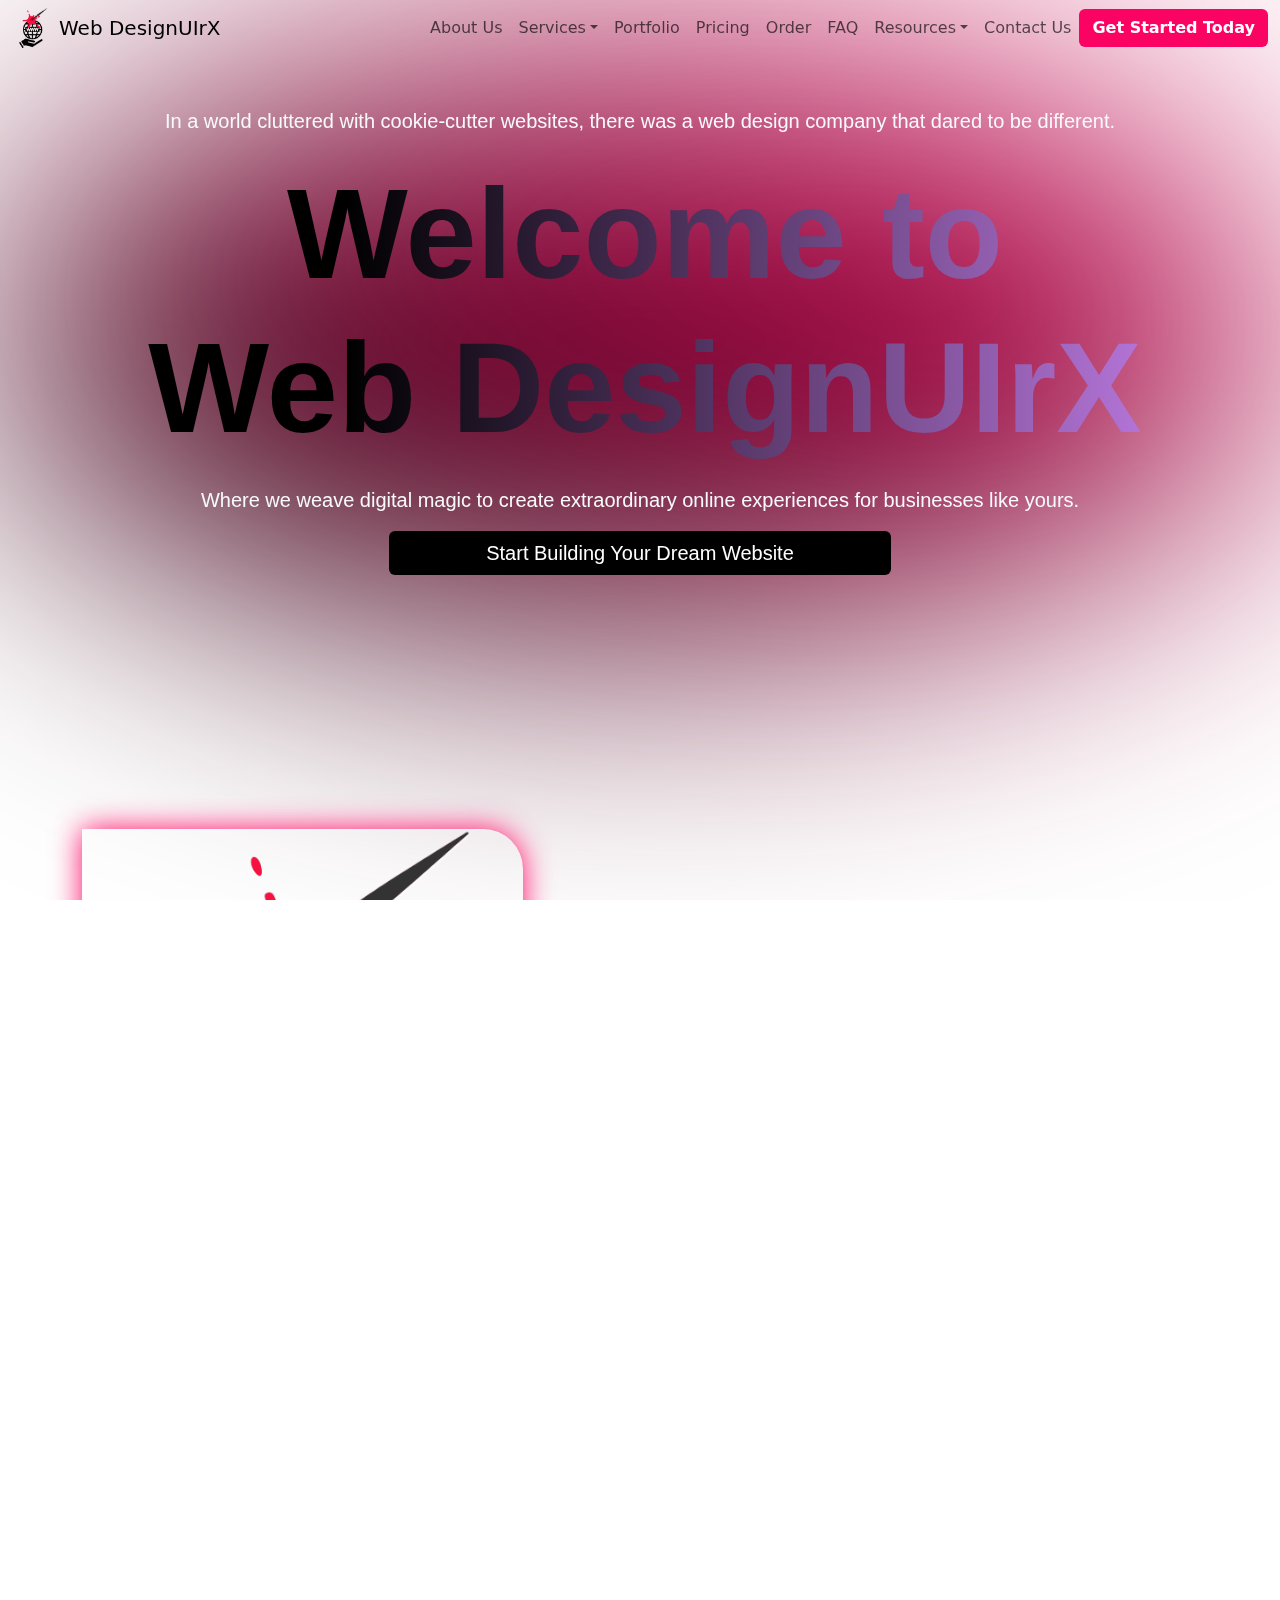
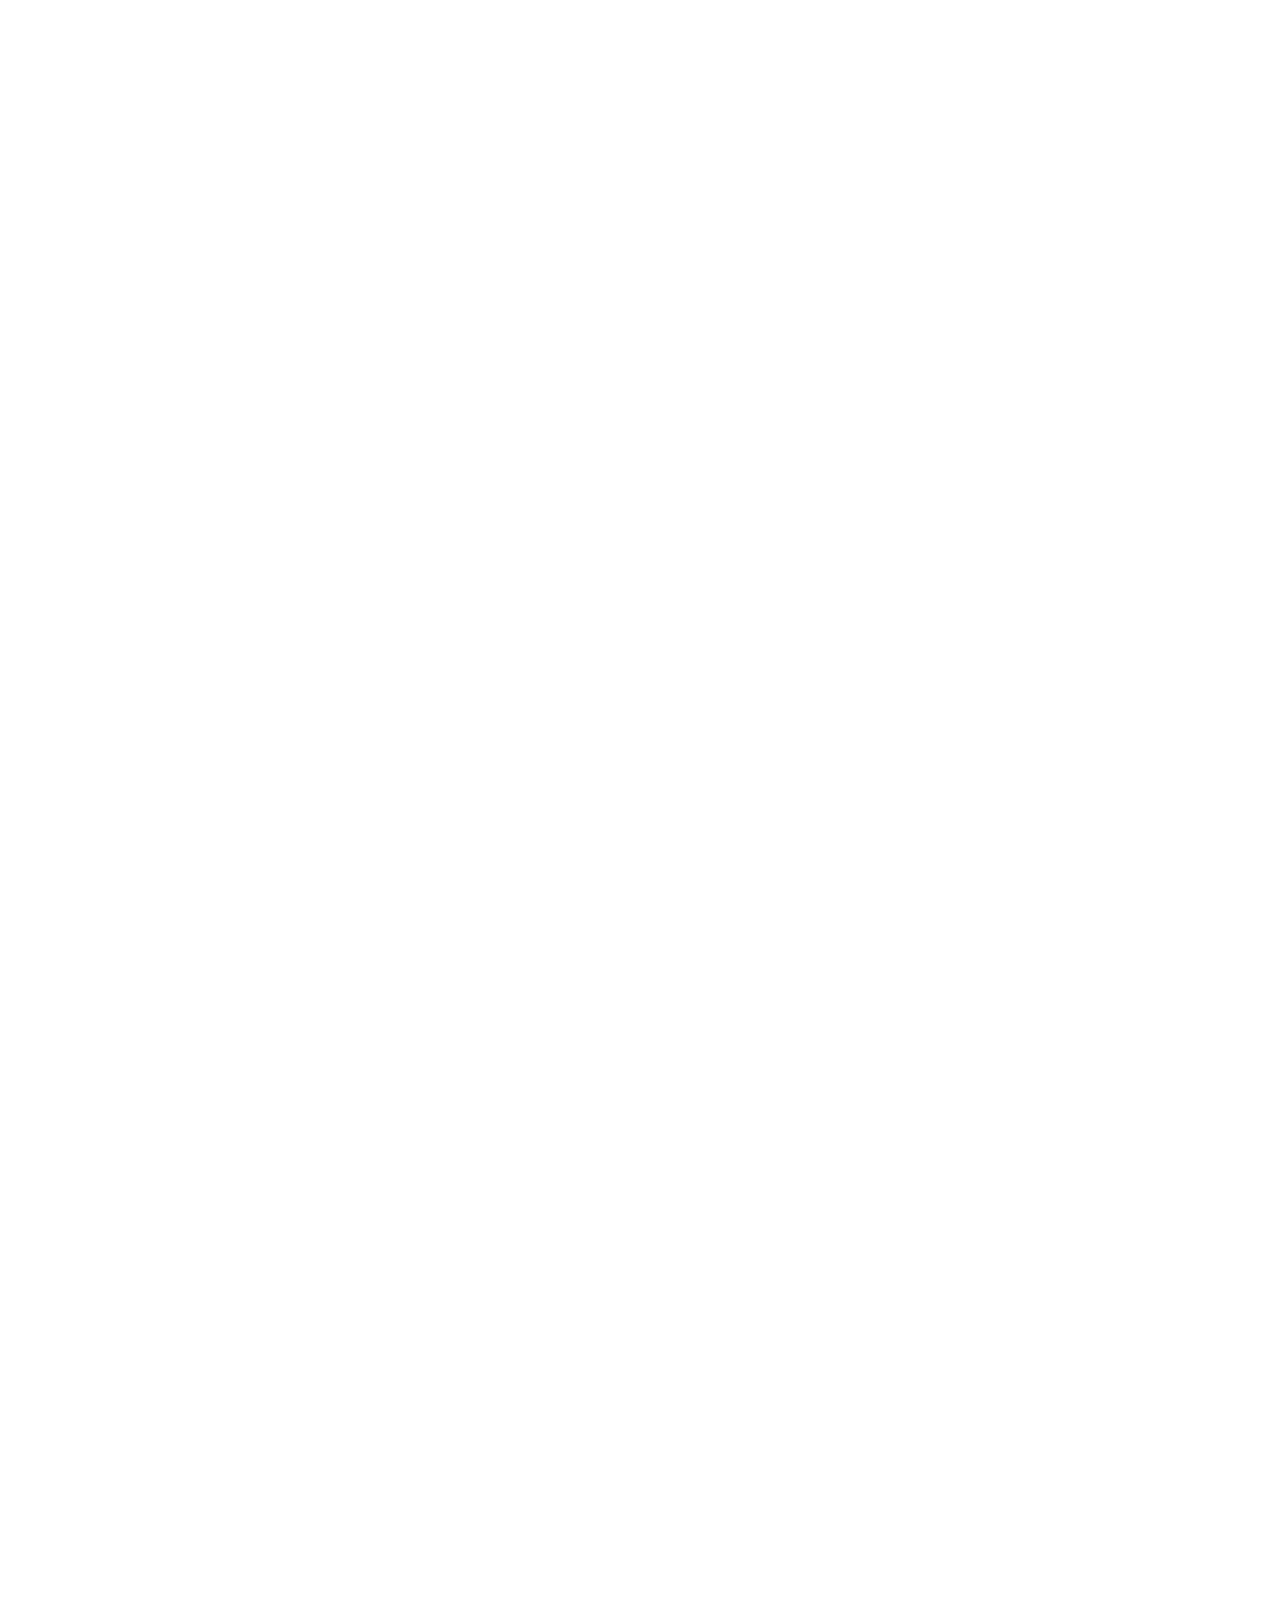
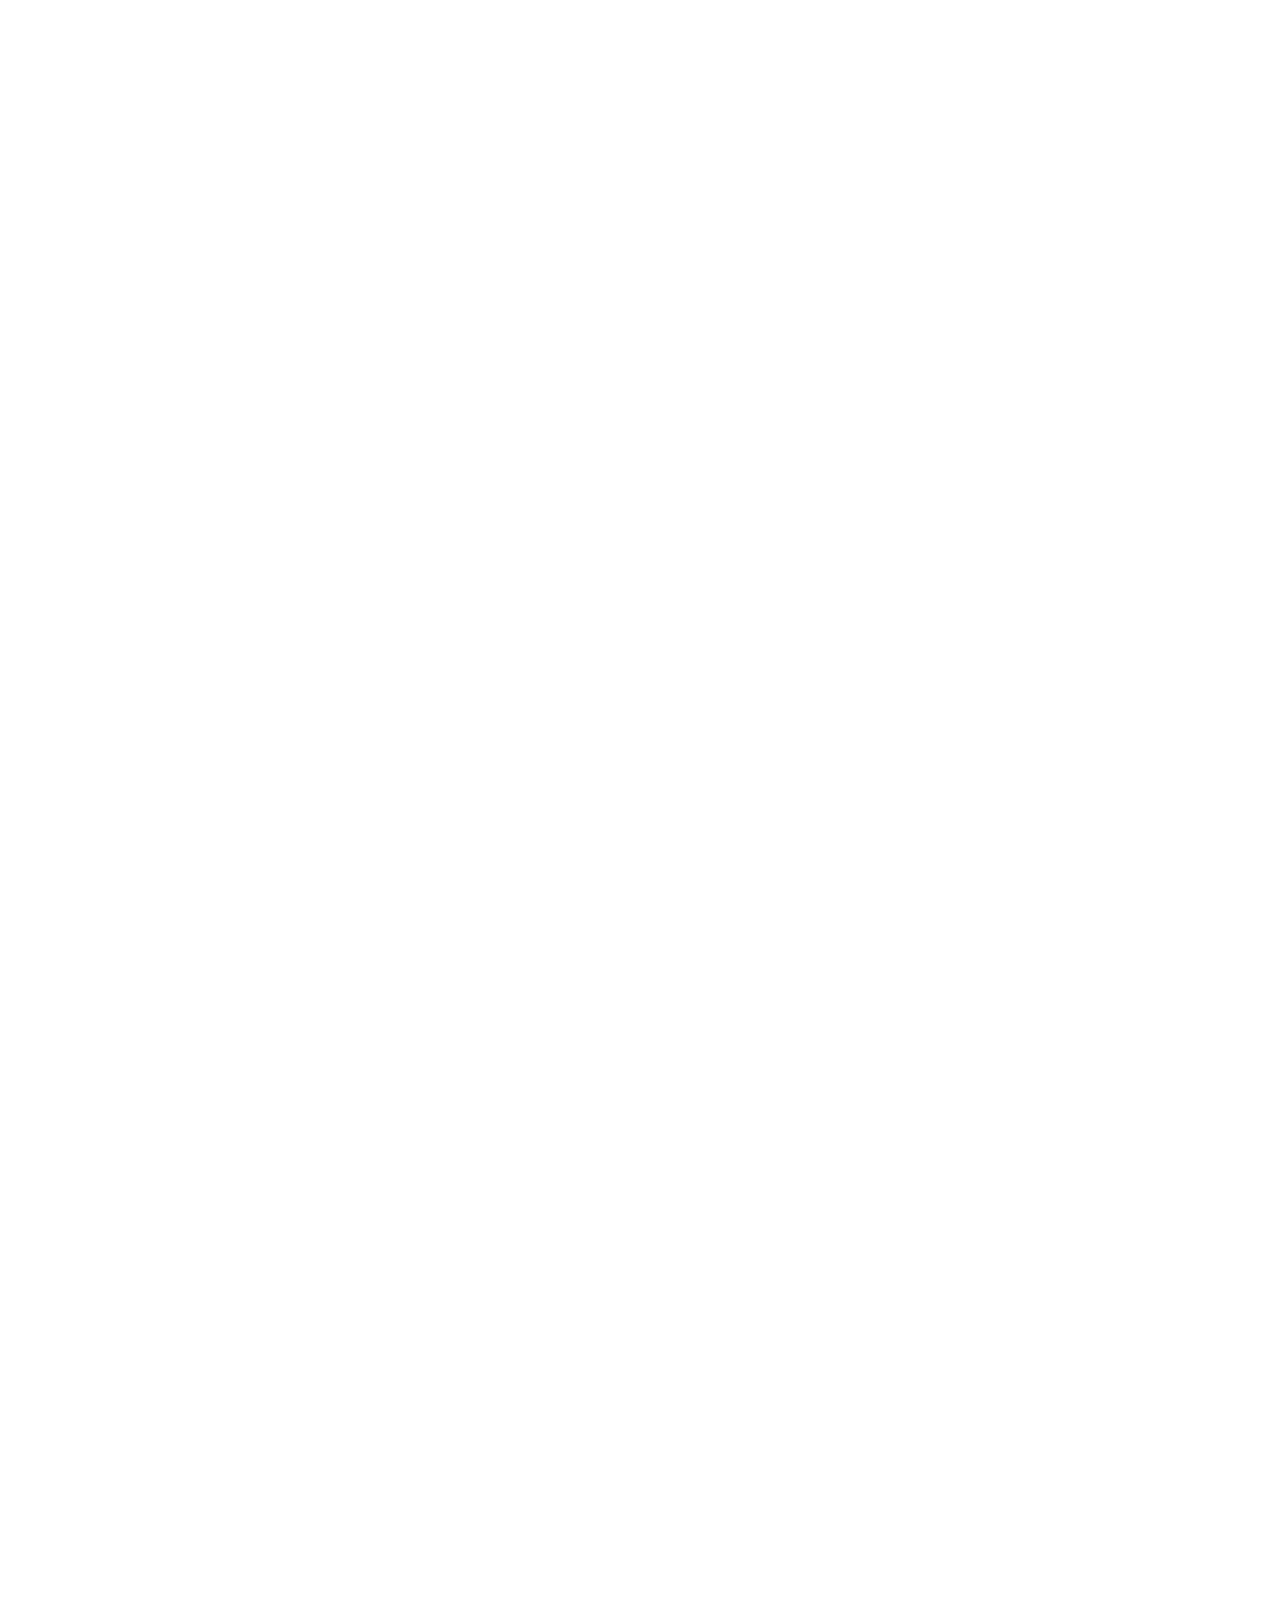
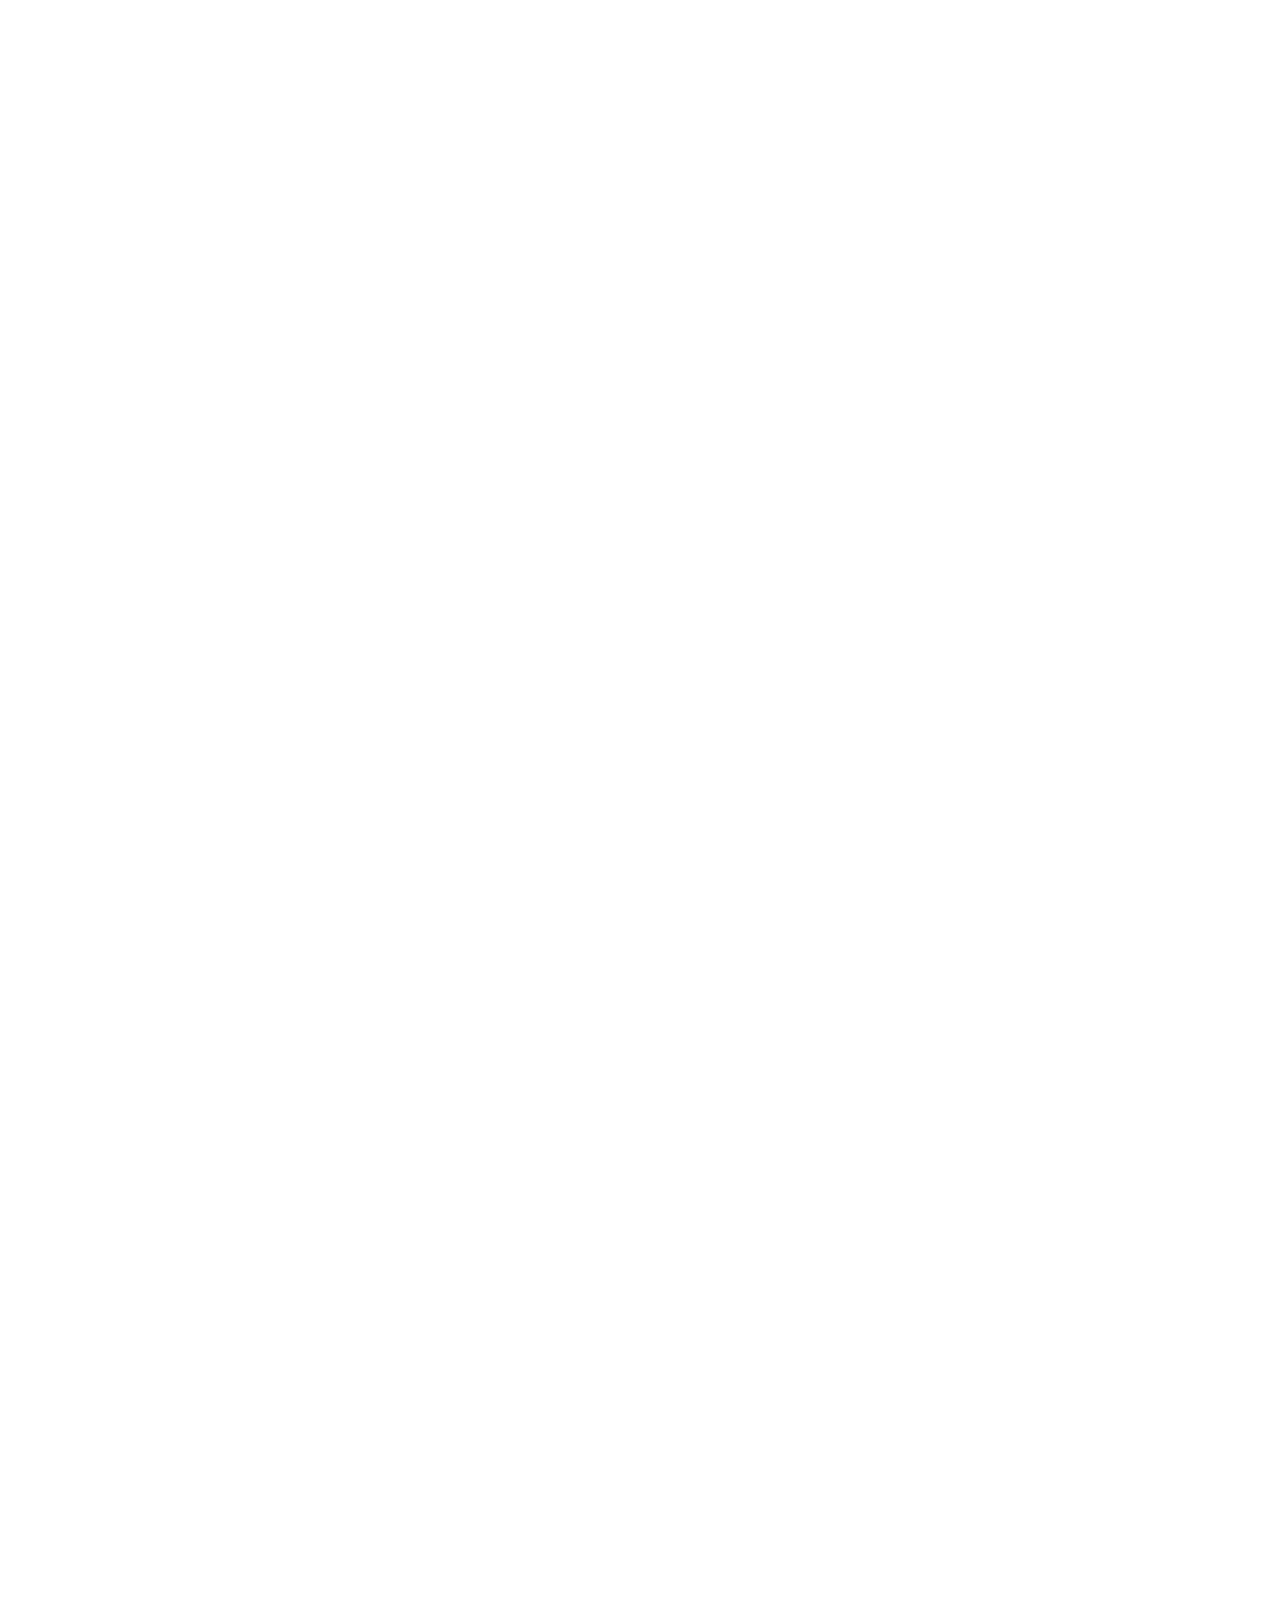
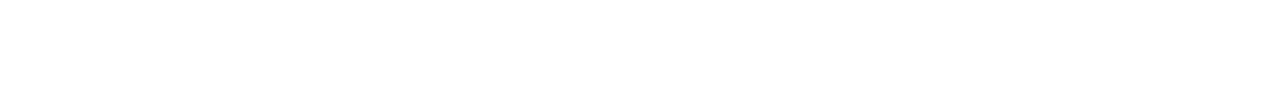
<file: index.html>
<!DOCTYPE html>
<html lang="en">
  <head>
    <meta charset="UTF-8" />
    <meta name="viewport" content="width=device-width, initial-scale=1.0" />
    <!-- Meta Title & Description -->
    <title>
      Elevate Online Success | Transformative Web Design - Web DesignUIrX
    </title>
    <meta
      name="description"
      content="Experience the power of exceptional web design and responsive solutions with Web DesignUIrX. Take the first step towards digital excellence today!"
    />
    <!-- Favicon -->
    <link rel="icon" type="image/x-icon" href="img/Web-DesignUIrX-Logo.png" />
    <!-- Bootstrap -->
    <link
      rel="stylesheet"
      href="https://cdn.jsdelivr.net/npm/bootstrap@5.2.0/dist/css/bootstrap.min.css"
    />
    <script src="https://ajax.googleapis.com/ajax/libs/jquery/3.6.0/jquery.min.js"></script>
    <script src="https://cdn.jsdelivr.net/npm/bootstrap@5.0.2/dist/js/bootstrap.bundle.min.js"></script>
    <!-- Bootstrap -->
    <!-- CSS -->
    <link rel="stylesheet" href="css/styles.css" />
    <!-- Google tag (gtag.js) -->
    <script
      async
      src="https://www.googletagmanager.com/gtag/js?id=G-JH1G1M596P"
    ></script>
    <script>
      window.dataLayer = window.dataLayer || [];
      function gtag() {
        dataLayer.push(arguments);
      }
      gtag("js", new Date());

      gtag("config", "G-JH1G1M596P");
    </script>
    <!-- Google tag (gtag.js) -->
  </head>
  <body>
    <!-- Navbar -->
    <nav class="navbar navbar-expand-lg navbar-light">
      <div class="container-fluid">
        <a href="/index.html">
          <img
            src="img/Web-DesignUIrX-Logo.png"
            alt="A spilled paint with a paint brush on top of a globe with a 3 w's written in the middle and a one hand handle with care on the bottom of the globe."
            width="40px"
            height="40px"
            class="web-designuirx-logo"
        /></a>
        <a class="navbar-brand ms-1 me-auto" href="/index.html"
          >Web DesignUIrX</a
        >
        <button
          class="navbar-toggler"
          type="button"
          data-bs-toggle="collapse"
          data-bs-target="#navbarSupportedContent"
          aria-label="Toggle Menu Links"
        >
          <span class="navbar-toggler-icon"></span>
        </button>
        <div class="collapse navbar-collapse" id="navbarSupportedContent">
          <ul class="navbar-nav ms-auto mb-2 mb-lg-0">
            <li class="nav-item">
              <a class="nav-link" href="/about-us.html">About Us</a>
            </li>
            <li class="nav-item dropdown">
              <a
                href="/services.html"
                class="nav-link dropdown-toggle"
                id="servicesDropdown"
                role="button"
                data-bs-toggle="dropdown"
                aria-expanded="false"
                >Services</a
              >
              <ul class="dropdown-menu" aria-labelledby="servicesDropdown">
                <li>
                  <a
                    href="/services/template-library.html"
                    class="dropdown-item"
                    >Template Library</a
                  >
                </li>
                <li>
                  <a href="/services/web-design.html" class="dropdown-item"
                    >Web Design</a
                  >
                </li>
                <li>
                  <a
                    href="/services/customization-services.html"
                    class="dropdown-item"
                    >Customization Services</a
                  >
                </li>
              </ul>
            </li>
            <li class="nav-item">
              <a class="nav-link" href="/portfolio.html">Portfolio</a>
            </li>
            <li class="nav-item">
              <a class="nav-link" href="/pricing.html">Pricing</a>
            </li>
            <li class="nav-item">
              <a class="nav-link" href="/order.html">Order</a>
            </li>
            <li class="nav-item">
              <a class="nav-link" href="/faq.html">FAQ</a>
            </li>
            <li class="nav-item dropdown">
              <a
                href="/resources.html"
                class="nav-link dropdown-toggle"
                id="resourcesDropdown"
                role="button"
                data-bs-toggle="dropdown"
                aria-expanded="false"
                >Resources</a
              >
              <ul class="dropdown-menu" aria-labelledby="resourcesDropdown">
                <li>
                  <a href="/resources/blogs.html" class="dropdown-item"
                    >Blogs</a
                  >
                </li>
                <li>
                  <a href="/resources/videos.html" class="dropdown-item"
                    >Videos</a
                  >
                </li>
              </ul>
            </li>
            <li class="nav-item">
              <a class="nav-link" href="/contact-us.html">Contact Us</a>
            </li>
          </ul>
          <a
            href="/contact-us.html"
            class="btn fw-bold navbar-cta"
            type="submit"
          >
            Get Started Today
          </a>
        </div>
      </div>
    </nav>
    <!-- Navbar -->
    <!-- Hero Section -->
    <div class="container hero-section mx-auto">
      <div class="row">
        <p class="fs-5 text-light">
          In a world cluttered with cookie-cutter websites, there was a web
          design company that dared to be different.
        </p>
        <h1 class="gradient-text">Welcome to <br />Web DesignUIrX</h1>
        <p class="fs-5 text-light mt-3">
          Where we weave digital magic to create extraordinary online
          experiences for businesses like yours.
        </p>
        <a
          class="btn btn-black col-lg-5 fs-5 text-center text-align-center justify-content-center mx-auto hero-cta"
          href="/order.html"
        >
          Start Building Your Dream Website
        </a>
      </div>
    </div>
    <!-- Hero Section -->
    <!-- 2nd section -->
    <div class="container second-section">
      <div class="row my-4">
        <div class="row my-4 about-row">
          <div class="col-lg-5">
            <img
              src="img/Web-DesignUIrX-Logo.png"
              alt="Satiate Logo"
              class="img-fluid web-logo image"
            />
          </div>
          <div class="col-lg-7 intro mx-auto">
            <h2 class="display-3 mt-4 fw-bold">Introduction</h2>
            <p>
              In this vast digital landscape, your website is your virtual
              storefront. It should not only catch the eye but also leave a
              lasting impression on your visitors. That's why at
              <span>Web DesignUIrX</span>, we go beyond aesthetics and focus on
              delivering exceptional user experiences that resonate with your
              audience.
            </p>
            <a
              class="btn cta-btn about-cta col-lg-5 fs-5 text-center"
              href="/services.html"
            >
              Discover more!
            </a>
          </div>
        </div>
      </div>
    </div>

    <div class="container services-section">
      <div class="row">
        <div class="row col-lg-12 intro">
          <h2 class="display-4 fw-bold">
            Elevating Your Online Presence with Our Services:
          </h2>
          <p>
            Discover the power of a strong online presence with our
            comprehensive services. From expert web design to personalized
            customization, we'll help you create a captivating online presence
            that stands out. Trust us to elevate your brand and engage your
            audience like never before.
          </p>
        </div>
        <div class="row col-lg-12 mt-4">
          <div class="card col-lg-4">
            <h3>Web Design</h3>
            <p class="services-description">
              Transforming your vision into reality.
            </p>
            <a
              class="btn btn-service services-cta text-center"
              href="/services/web-design.html"
            >
              Explore Our Web Design
            </a>
          </div>
          <div class="card col-lg-4">
            <h3>Customization Services</h3>
            <p class="services-description">
              Infuse your brand's personality into pre-designed templates.
            </p>
            <a
              class="btn btn-service services-cta text-center"
              href="/services/customization-services.html"
            >
              Explore Our Customization Services
            </a>
          </div>
          <div class="card col-lg-4">
            <h3>Template Library</h3>
            <p class="services-description">
              Discover a treasure trove of professionally designed templates.
            </p>
            <a
              class="btn btn-service services-cta text-center"
              href="/services/template-library.html"
            >
              Explore Our Templates
            </a>
          </div>
        </div>
      </div>
    </div>

    <div class="container third-section">
      <div class="row my-4">
        <div class="row my-4 about-row">
          <div class="col-lg-5 intro mx-auto">
            <p>
              Imagine this: You've created a free website for your portfolio or
              for exploring the no-code website. It's a convenient and speedy
              process, but it has its limitations. You soon realize that
              installing essential tools like Google Analytics, Google Search
              Console, or Google Tag Manager is not possible. These tools are
              valuable for gaining insights into visitor behavior, optimizing
              strategies, and making data-driven decisions. However, with other
              CMS platforms, this becomes a challenge you must face.
            </p>
          </div>
          <div class="col-lg-7">
            <img
              src="img/Google-Analytics-Overview.gif"
              alt="Google Analytics Overview"
              class="img-fluid google-analytics image"
            />
          </div>
        </div>
      </div>
    </div>

    <div class="container fourth-section">
      <div class="row my-4">
        <div class="row my-4 about-row">
          <div class="col-lg-7">
            <a
              href="Photo by DS stories: https://www.pexels.com/photo/an-apple-laptop-with-sticky-notes-stuck-on-top-panel-6991827/"
              target="_blank"
              rel="noopener noreferrer"
              ><img
                src="img/stuck.jpg"
                alt="A MacBook With sticky notes due to being stuck."
                class="img-fluid image"
            /></a>
          </div>
          <div class="col-lg-5 intro mx-auto">
            <p>
              But that's not all. Free website accounts sometimes come with
              limitations in customization. You may find yourself confined to a
              set of pre-designed templates, unable to fully personalize them to
              reflect your brand's unique identity. Your website deserves to
              stand out from the crowd, and at <span>Web DesignUIrX</span>, we
              make that happen.
            </p>
            <p>
              We understand that customer support is vital for the success of
              your online venture. We're here to provide timely assistance and
              troubleshooting help whenever you need it. Your peace of mind is
              our priority.
            </p>
          </div>
        </div>
      </div>
    </div>

    <div class="container fifth-section">
      <div class="row my-4">
        <div class="row my-4 about-row">
          <div class="col-lg-5 intro mx-auto">
            <p class="fs-5">
              Furthermore, free website accounts may display ads on your site,
              distracting your visitors and diminishing your brand's
              professionalism. At <span>Web DesignUIrX</span>, we ensure a clean
              and ad-free environment for your website, allowing your visitors
              to focus solely on your message and offerings.
            </p>
          </div>
          <div class="col-lg-7">
            <a
              href="Photo by Pixabay: https://www.pexels.com/photo/settings-android-tab-270700/"
              target="_blank"
              rel="noopener noreferrer"
            >
              <img
                src="img/Settings.jpg"
                alt="Settings"
                class="img-fluid image"
            /></a>
          </div>
        </div>
      </div>
    </div>

    <div class="container sixth-section">
      <div class="row my-4">
        <div class="row my-4 about-row">
          <div class="col-lg-7">
            <a
              href="Photo by Edmond Dantès: https://www.pexels.com/photo/businesspeople-shaking-hands-4342493/"
              target="_blank"
              rel="noopener noreferrer"
              ><img
                src="img/Partner-with-us.jpg"
                alt="Closing the deal in a business meeting with a prospectr client.."
                class="img-fluid image"
            /></a>
          </div>
          <div class="col-lg-5 intro mx-auto fs-5">
            <p>
              When you choose <span>Web DesignUIrX</span>, you're not just
              getting a web design company; you're gaining a trusted partner
              dedicated to your success. Our experienced team blends technical
              expertise with creative flair to deliver professional web designs
              that align with your business goals. We understand the power of
              customization and ensure that your website represents your brand
              in its truest form.
            </p>
            <p>
              But it doesn't end there. We're committed to your long-term
              success. Our ongoing support and maintenance services ensure that
              your website remains secure, up-to-date, and performing at its
              best. Your journey with us is not a one-time affair; it's a
              lasting partnership.
            </p>
            <p>
              So, are you ready to embark on a transformative online journey
              with <span>Web DesignUIrX</span>?
            </p>
            <p>
              Let us elevate your digital presence, captivate your audience, and
              unlock the true potential of your business. Contact us today and
              let's bring your vision to life!"
            </p>
            <a
              class="btn cta-btn sixth-cta col-lg-5 fs-5 text-center"
              href="/order.html"
            >
              Start Building Your Dream Website
            </a>
          </div>
        </div>
      </div>
    </div>
    <!-- Contact Us -->
    <div class="container contact-section">
      <div class="row col-lg-12 align-items-center">
        <h2 class="display-3 fw-bold" id="contact-us">Contact Us</h2>
        <form
          class="form"
          name="contact"
          method="POST"
          data-netlify="true"
          onSubmit="submit"
        >
          <span class="signup text-center">Partner with us!</span>
          <label class="form-label">Complete Name:</label>
          <input
            type="text"
            id="name"
            name="name"
            placeholder="ex. Juan Dela Cruz"
            class="form-input"
            required
          />
          <label class="form-label">Email address:</label>
          <input
            type="email"
            id="email"
            name="email"
            placeholder="ex. juandelacruz@gmail.com"
            class="form-input"
            required
          />
          <label for="message" class="form-label">Your message:</label>
          <textarea
            id="message"
            name="message"
            placeholder="Please type your message here."
            rows="10"
          >
          </textarea>
          <div class="form-marketing">
            <input id="okayToEmail" type="checkbox" class="custom" checked />
            <label for="okayToEmail" class="checkbox">
              <small
                >I understand that I have to submit some contact
                information.</small
              >
            </label>
          </div>
          <button class="form-submit" type="submit">Submit</button>
        </form>
      </div>
    </div>
    <!-- Contact Us -->
    <!-- Footer -->
    <footer class="footer">
      <div
        class="container text-center justify-content-center footer-container"
      >
        <div class="row col-lg-12 mb-1 mt-5 footer-div">
          <div class="col-lg-4 mb-4 footer-brand">
            <a href="/index.html">
              <img
                src="img/Web-DesignUIrX-Logo.png"
                alt="Web DesignUIrX Logo"
                width="50px"
                height="50px"
                class="web-designuirx-logo"
              />
            </a>
            <a class="ms-1 mx-auto brand-name" href="/index.html"
              >Web DesignUIrX</a
            >
            <p class="description">
              Elevate your digital experience with Web DesignUIrX. We specialize
              in crafting captivating web designs that authentically represent
              your brand and captivate your audience. With a commitment to
              excellence, we deliver user-centric designs that inspire and
              convert.
            </p>
            <p class="description">
              Whether you need a custom website or personalized template
              customization, our services will elevate your online presence and
              set you apart from the competition. From concept to launch, we
              ensure every step is executed with creativity and technical
              expertise. Partner with us for a transformative online journey.
            </p>
          </div>
          <div class="col-lg-2 footer-columns">
            <div className="footer-nav-links">
              <h4>Services</h4>
              <p class="footer-link">
                <a href="/services/template-library.html">Template Library</a>
              </p>
              <p class="footer-link">
                <a href="/services/web-design.html">Web Design</a>
              </p>
              <p class="footer-link">
                <a href="/services/customization-services.html"
                  >Customization Services</a
                >
              </p>
            </div>
          </div>
          <div class="col-lg-2 footer-columns">
            <div class="text-align-left">
              <h4>Need Help?</h4>
              <p class="footer-link">
                <a href="/about-us.html">About Us</a>
              </p>
              <p class="footer-link">
                <a href="/portfolio.html">Portfolio</a>
              </p>
              <p class="footer-link">
                <a href="/pricing.html">Pricing</a>
              </p>
              <p class="footer-link">
                <a href="/faq.html">FAQs</a>
              </p>
              <p class="footer-link">
                <a href="/resources.html">Resources</a>
              </p>
              <p class="footer-link">
                <a href="/order.html">How to order</a>
              </p>
            </div>
          </div>
          <div class="col-lg-4">
            <div class="follow">
              <h4 class="footer-right">Follow our Social Media</h4>
              <a
                href="https://www.facebook.com/WebDesignUIrX"
                target="_blank"
                rel="noopener noreferrer"
              >
                <img
                  src="img/Facebook-icon-black.png"
                  alt="Facebook Icon"
                  width="40px"
                  height="auto"
                  class="social-media-icon"
                />
              </a>
              <a
                href="https://www.instagram.com/webdesignuirx/"
                target="_blank"
                rel="noopener noreferrer"
              >
                <img
                  src="img/Instagram-icon-black.png"
                  alt="Instagram Icon"
                  width="40px"
                  height="auto"
                  class="social-media-icon"
                />
              </a>
              <a
                href="https://www.tiktok.com/@webdesignuirx"
                target="_blank"
                rel="noopener noreferrer"
              >
                <img
                  src="img/TikTok-icon-black.png"
                  alt="TikTok Icon"
                  width="40px"
                  height="auto"
                  class="social-media-icon"
                />
              </a>
              <a
                href="https://twitter.com/WebDesignUIrX"
                target="_blank"
                rel="noopener noreferrer"
              >
                <img
                  src="img/Twitter-icon-black.png"
                  alt="Twitter
                Icon"
                  width="40px"
                  height="auto"
                  class="social-media-icon"
                />
              </a>
              <a
                href="https://www.youtube.com/@WebDesignUIrX"
                target="_blank"
                rel="noopener noreferrer"
              >
                <img
                  src="img/YouTube-icon-black.png"
                  alt="YouTube
                Icon"
                  width="40px"
                  height="auto"
                  class="social-media-icon"
                />
              </a>
              <a
                href="https://www.linkedin.com/company/web-designuirx/"
                target="_blank"
                rel="noopener noreferrer"
              >
                <img
                  src="img/Linkedin-icon-black.png"
                  alt="LinkedIn
                Icon"
                  width="40px"
                  height="auto"
                  class="social-media-icon"
                />
              </a>
            </div>
          </div>
          <div class="row col-lg-12 mt-5 text-center privacy-terms">
            <p>
              <a href="/" class="privacy">Privacy Policy</a>
            </p>
          </div>
          <div class="row col-lg-12 mt-1 copyright text-center">
            <p>
              Copyright © 2023 . All rights reserved by
              <a href="/" target="/" class="copyright-brand">
                <strong>Web DesignUIrX</strong> </a
              >.
            </p>
          </div>
        </div>
      </div>
    </footer>
    <!-- Footer -->
  </body>
</html>
</file>
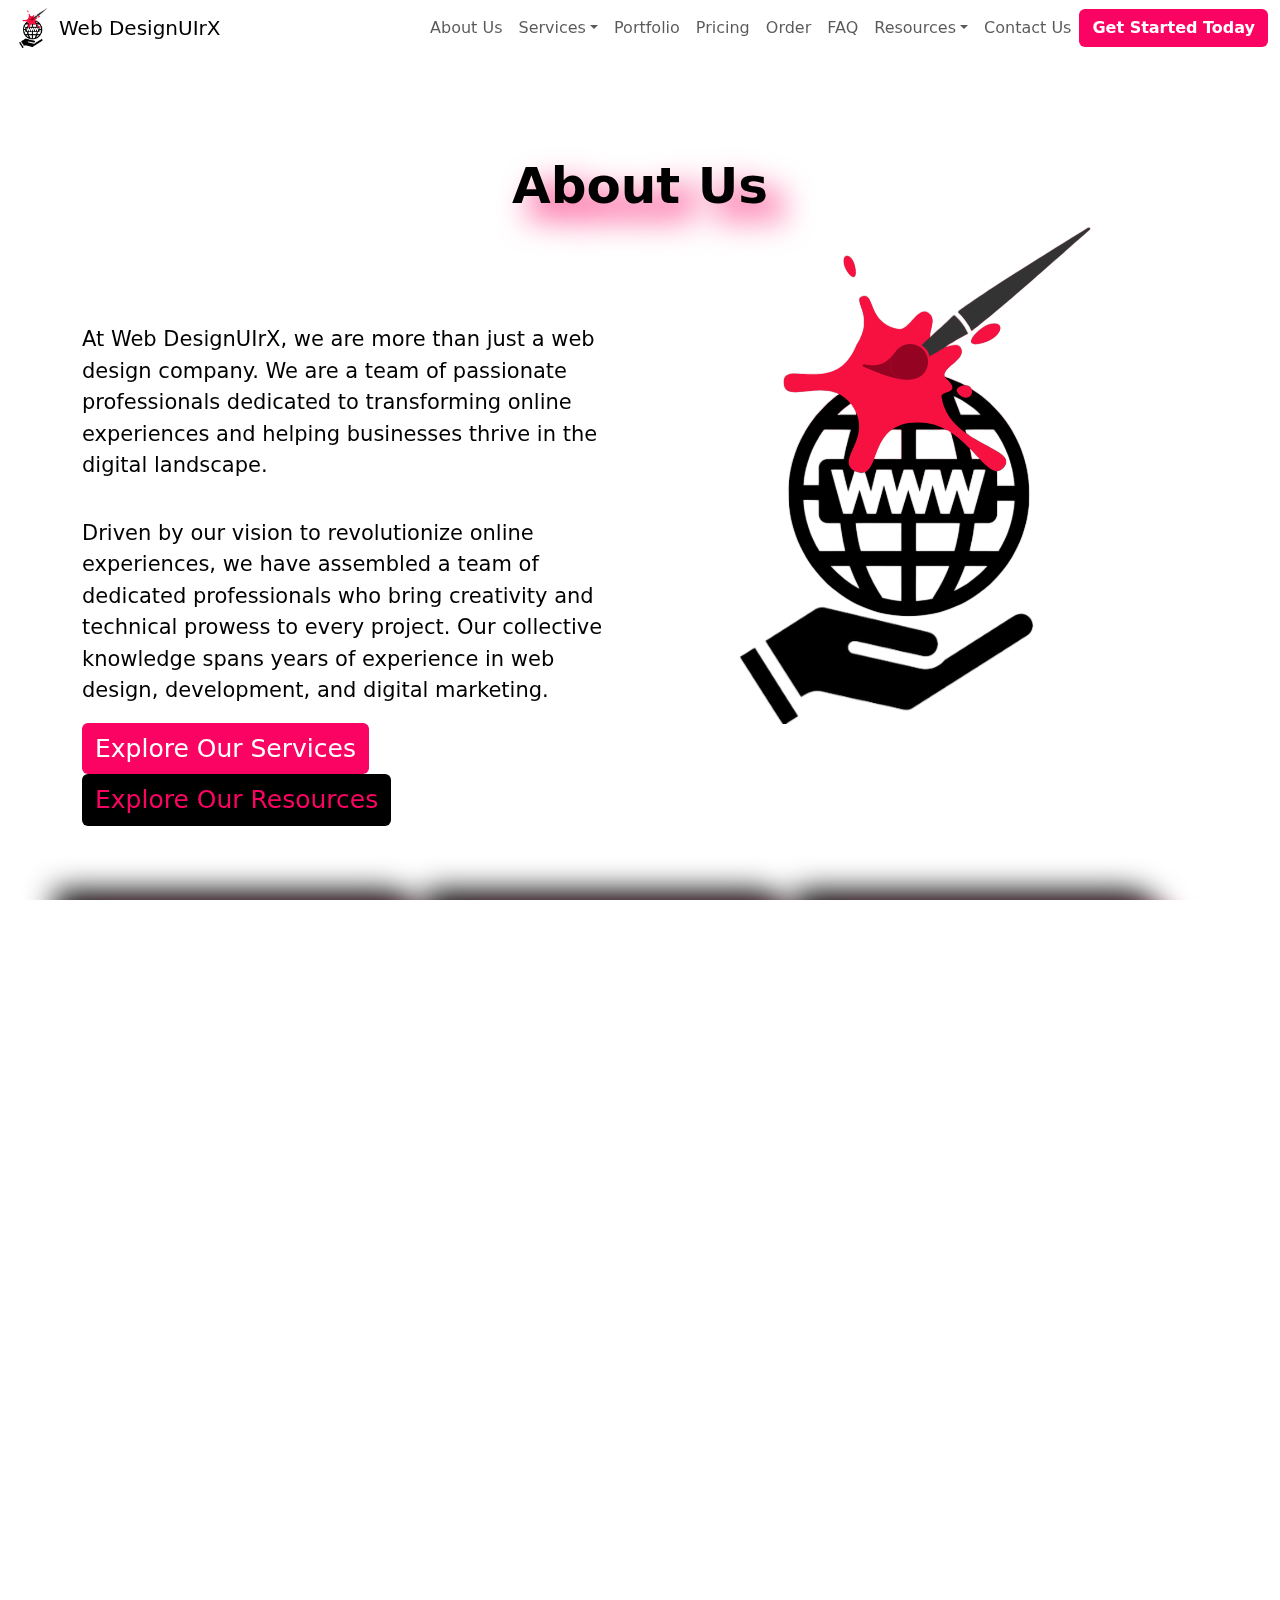
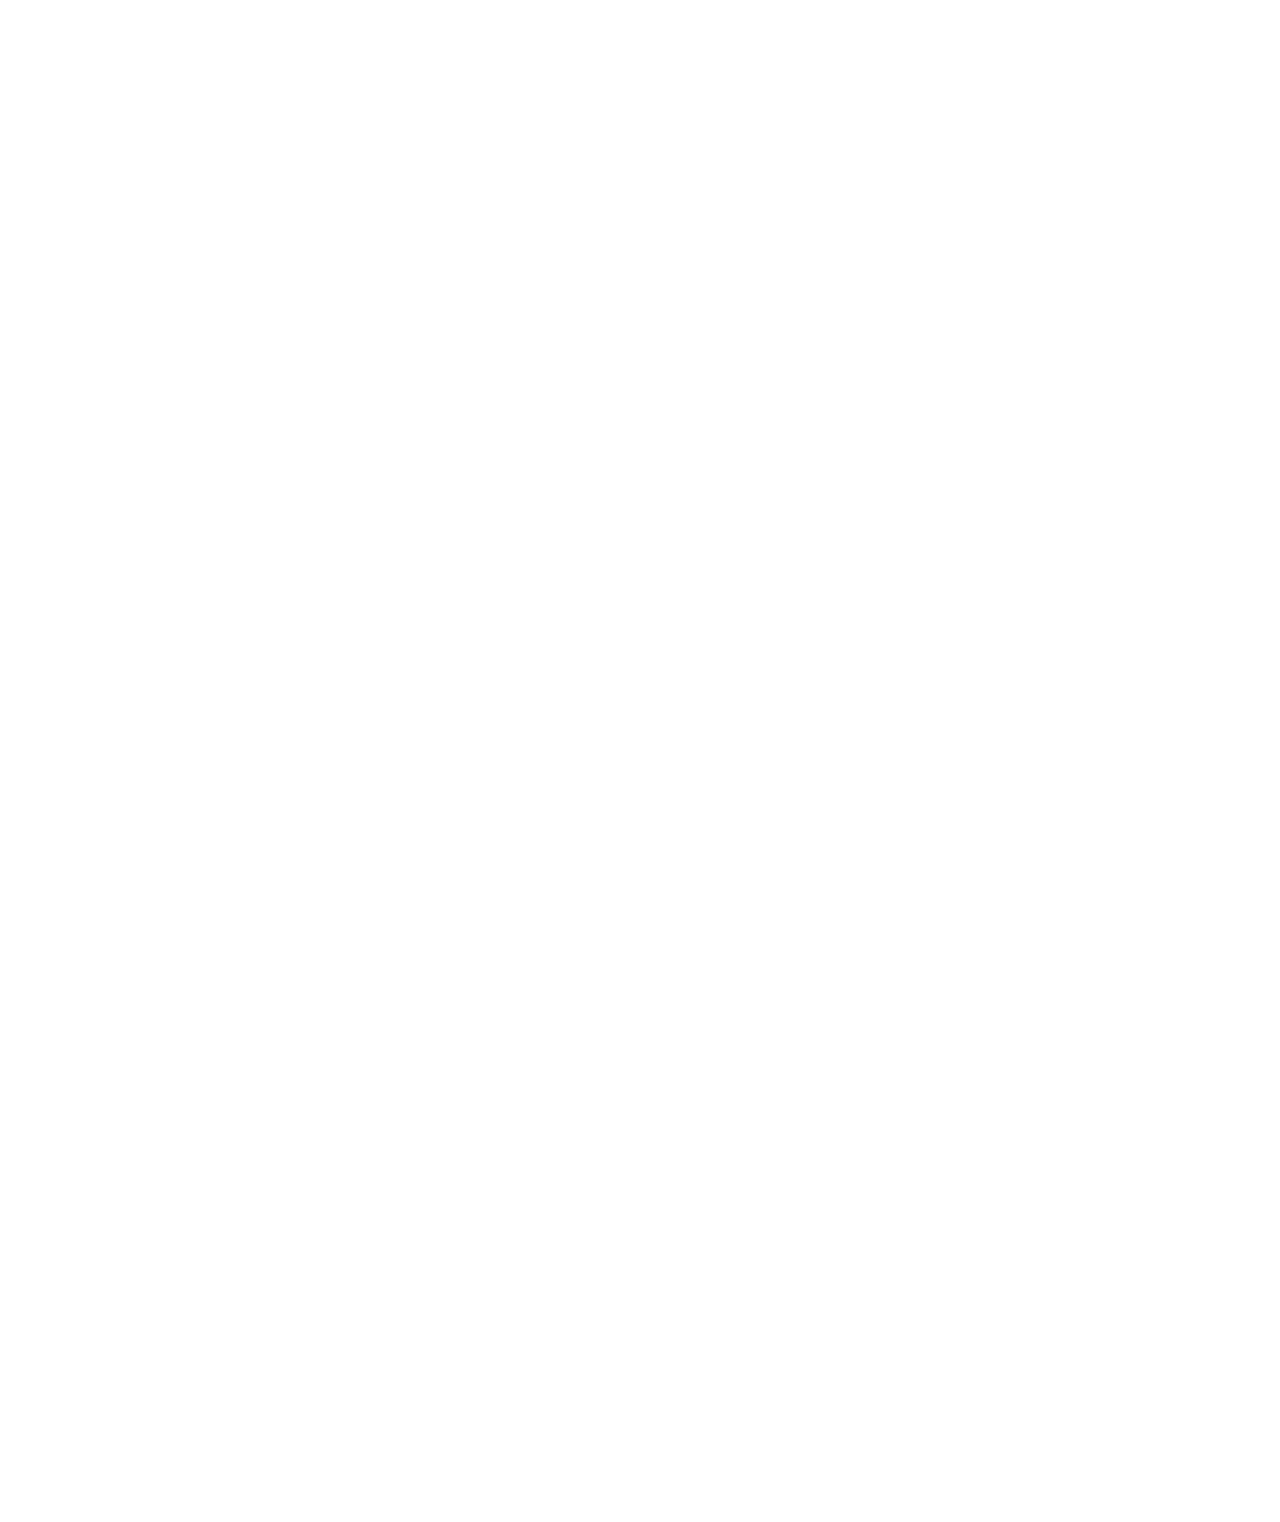
<file: about-us.html>
<!DOCTYPE html>
<html lang="en">
  <head>
    <meta charset="UTF-8" />
    <meta name="viewport" content="width=device-width, initial-scale=1.0" />
    <!-- Meta Title & Description -->
    <title>
      Unveiling Our Story and Commitment to Excellence | About Us - Web
      DesignUIrX
    </title>
    <meta
      name="description"
      content="Learn about our journey, passion, and commitment to delivering exceptional web design solutions. Discover how Web DesignUIrX can elevate your online presence, captivate your audience, and help you achieve success in the digital world."
    />
    <!-- Favicon -->
    <link rel="icon" type="image/x-icon" href="img/Web-DesignUIrX-Logo.png" />
    <!-- Bootstrap -->
    <link
      rel="stylesheet"
      href="https://cdn.jsdelivr.net/npm/bootstrap@5.2.0/dist/css/bootstrap.min.css"
    />
    <script src="https://ajax.googleapis.com/ajax/libs/jquery/3.6.0/jquery.min.js"></script>
    <script src="https://cdn.jsdelivr.net/npm/bootstrap@5.0.2/dist/js/bootstrap.bundle.min.js"></script>
    <!-- Bootstrap -->
    <!-- CSS -->
    <link rel="stylesheet" href="css/about-us.css" />
    <!-- Google tag (gtag.js) -->
    <script
      async
      src="https://www.googletagmanager.com/gtag/js?id=G-JH1G1M596P"
    ></script>
    <script>
      window.dataLayer = window.dataLayer || [];
      function gtag() {
        dataLayer.push(arguments);
      }
      gtag("js", new Date());

      gtag("config", "G-JH1G1M596P");
    </script>
    <!-- Google tag (gtag.js) -->
  </head>
  <body>
    <!-- Navbar -->
    <nav class="navbar navbar-expand-lg navbar-light">
      <div class="container-fluid">
        <a href="/index.html">
          <img
            src="img/Web-DesignUIrX-Logo.png"
            alt="A spilled paint with a paint brush on top of a globe with a 3 w's written in the middle and a one hand handle with care on the bottom of the globe."
            width="40px"
            height="40px"
            class="web-designuirx-logo"
        /></a>
        <a class="navbar-brand ms-1 me-auto" href="/index.html"
          >Web DesignUIrX</a
        >
        <button
          class="navbar-toggler"
          type="button"
          data-bs-toggle="collapse"
          data-bs-target="#navbarSupportedContent"
          aria-label="Toggle Menu Links"
        >
          <span class="navbar-toggler-icon"></span>
        </button>
        <div class="collapse navbar-collapse" id="navbarSupportedContent">
          <ul class="navbar-nav ms-auto mb-2 mb-lg-0">
            <li class="nav-item">
              <a class="nav-link" href="/about-us.html">About Us</a>
            </li>
            <li class="nav-item dropdown">
              <a
                href="/services.html"
                class="nav-link dropdown-toggle"
                id="navbarDropdown"
                role="button"
                data-bs-toggle="dropdown"
                aria-expanded="false"
                >Services</a
              >
              <ul class="dropdown-menu" aria-labelledby="navbarDropdown">
                <li>
                  <a
                    href="/services/template-library.html"
                    class="dropdown-item"
                    >Template Library</a
                  >
                </li>
                <li>
                  <a href="/services/web-design.html" class="dropdown-item"
                    >Web Design</a
                  >
                </li>
                <li>
                  <a
                    href="/services/customization-services.html"
                    class="dropdown-item"
                    >Customization Services</a
                  >
                </li>
              </ul>
            </li>

            <li class="nav-item">
              <a class="nav-link" href="/portfolio.html">Portfolio</a>
            </li>
            <li class="nav-item">
              <a class="nav-link" href="/pricing.html">Pricing</a>
            </li>
            <li class="nav-item">
              <a class="nav-link" href="/order.html">Order</a>
            </li>
            <li class="nav-item">
              <a class="nav-link" href="/faq.html">FAQ</a>
            </li>
            <li class="nav-item dropdown">
              <a
                href="/resources.html"
                class="nav-link dropdown-toggle"
                id="navbarDropdown"
                role="button"
                data-bs-toggle="dropdown"
                aria-expanded="false"
                >Resources</a
              >
              <ul class="dropdown-menu" aria-labelledby="navbarDropdown">
                <li>
                  <a href="/resources/blogs.html" class="dropdown-item"
                    >Blogs</a
                  >
                </li>
                <li>
                  <a href="/resources/videos.html" class="dropdown-item"
                    >Videos</a
                  >
                </li>
              </ul>
            </li>
            <li class="nav-item">
              <a class="nav-link" href="/contact-us.html">Contact Us</a>
            </li>
          </ul>
          <a
            href="/contact-us.html"
            class="btn fw-bold navbar-cta"
            type="submit"
          >
            Get Started Today
          </a>
        </div>
      </div>
    </nav>
    <!-- Navbar -->
    <!-- Section One -->
    <div class="container section-one">
      <h1>About Us</h1>
      <div class="row">
        <div class="col-lg-6">
          <p class="intro-about1">
            At Web DesignUIrX, we are more than just a web design company. We
            are a team of passionate professionals dedicated to transforming
            online experiences and helping businesses thrive in the digital
            landscape.
          </p>
          <p class="intro-about2">
            Driven by our vision to revolutionize online experiences, we have
            assembled a team of dedicated professionals who bring creativity and
            technical prowess to every project. Our collective knowledge spans
            years of experience in web design, development, and digital
            marketing.
          </p>
          <a class="btn cta-btn text-center" href="/services.html">
            Explore Our Services
          </a>
          <a class="btn cta-btn-2 text-center" href="/resources.html">
            Explore Our Resources
          </a>
        </div>
        <div class="col-lg-6">
          <img
            src="img/Web-DesignUIrX-Logo.png"
            alt="Web DesignUIrX Logo"
            class="img-fluid"
          />
        </div>
      </div>
    </div>
    <!-- Section One -->

    <!-- Section Two -->
    <div class="container services-section">
      <div class="row col-lg-12">
        <div class="card col-lg-4">
          <p class="card-text">
            Behind our success is a team of experts who are at the forefront of
            industry trends and technologies. With their diverse skill sets and
            unwavering dedication, they work tirelessly to craft tailored
            solutions that exceed expectations.
          </p>
        </div>
        <div class="card col-lg-4">
          <p class="card-text">
            Our mission is to empower businesses with captivating websites and
            digital strategies that propel them to new heights. We believe in
            the transformative power of a well-crafted online presence to
            connect brands with their target audience and drive measurable
            success.
          </p>
        </div>
        <div class="card col-lg-4">
          <p class="card-text">
            Our client-centric approach means that your goals are our top
            priority. We take the time to understand your unique needs,
            challenges, and aspirations, allowing us to develop strategies that
            are customized to your business.
          </p>
        </div>
      </div>
    </div>
    <!-- Section 2 -->

    <!-- Section 3 -->
    <div class="container section-one">
      <div class="row">
        <p>
          As we embark on this exciting journey together, we are committed to
          transparency, open communication, and collaboration. We view our
          clients as partners, working side by side to achieve remarkable
          outcomes and measurable results.
        </p>
        <p>
          Join us as we push the boundaries of web design, digital marketing,
          and online success. Contact us today to discover how Web DesignUIrX
          can unlock the full potential of your business in the digital realm.
        </p>
      </div>
    </div>
    <!-- Section 3 -->

    <!-- tagline -->
    <div class="container tagline-section">
      <div class="row">
        <p class="gradient-text">
          Web DesignUIrX - Where innovation meets exceptional results.
        </p>
      </div>
    </div>

    <!-- Contact Us -->
    <div class="container contact-section">
      <div class="row col-lg-12 align-items-center">
        <h2 class="display-3 fw-bold" id="contact-us">Contact Us</h2>
        <form
          class="form"
          name="contact"
          method="POST"
          data-netlify-recaptcha="true"
          data-netlify="true"
          onSubmit="submit"
        >
          <span class="signup text-center">Partner with us!</span>
          <label class="form-label">Complete Name:</label>
          <input
            type="text"
            id="name"
            name="name"
            placeholder="ex. Juan Dela Cruz"
            class="form-input"
            required
          />
          <label class="form-label">Email address:</label>
          <input
            type="email"
            id="email"
            name="email"
            placeholder="ex. juandelacruz@gmail.com"
            class="form-input"
            required
          />
          <label for="message" class="form-label">Your message:</label>
          <textarea
            id="message"
            name="message"
            placeholder="Please type your message here."
            rows="10"
          >
          </textarea>
          <div class="form-marketing">
            <input id="okayToEmail" type="checkbox" class="custom" checked />
            <label for="okayToEmail" class="checkbox">
              <small
                >I understand that I have to submit some contact
                information.</small
              >
            </label>
          </div>
          <div class="recaptcha mx-auto" data-netlify-recaptcha="true"></div>
          <button class="form-submit" type="submit">Submit</button>
        </form>
      </div>
    </div>
    <!-- Contact Us -->
    <!-- Footer -->
    <footer class="footer">
      <div
        class="container text-center justify-content-center footer-container"
      >
        <div class="row col-lg-12 mb-1 mt-5 footer-div">
          <div class="col-lg-4 mb-4 footer-brand">
            <a href="/index.html">
              <img
                src="img/Web-DesignUIrX-Logo.png"
                alt="Web DesignUIrX Logo"
                width="50px"
                height="50px"
                class="web-designuirx-logo"
              />
            </a>
            <a class="ms-1 mx-auto brand-name" href="/index.html"
              >Web DesignUIrX</a
            >
            <p class="description">
              Elevate your digital experience with Web DesignUIrX. We specialize
              in crafting captivating web designs that authentically represent
              your brand and captivate your audience. With a commitment to
              excellence, we deliver user-centric designs that inspire and
              convert.
            </p>
            <p class="description">
              Whether you need a custom website or personalized template
              customization, our services will elevate your online presence and
              set you apart from the competition. From concept to launch, we
              ensure every step is executed with creativity and technical
              expertise. Partner with us for a transformative online journey.
            </p>
          </div>
          <div class="col-lg-2 footer-columns">
            <div className="footer-nav-links">
              <h4>Services</h4>
              <p class="footer-link">
                <a href="/services/template-library.html">Template Library</a>
              </p>
              <p class="footer-link">
                <a href="/services/web-design.html">Web Design</a>
              </p>
              <p class="footer-link">
                <a href="/services/customization-services.html"
                  >Customization Services</a
                >
              </p>
            </div>
          </div>
          <div class="col-lg-2 footer-columns">
            <div class="text-align-left">
              <h4>Need Help?</h4>
              <p class="footer-link">
                <a href="/about-us.html">About Us</a>
              </p>
              <p class="footer-link">
                <a href="/portfolio.html">Portfolio</a>
              </p>
              <p class="footer-link">
                <a href="/pricing.html">Pricing</a>
              </p>
              <p class="footer-link">
                <a href="/faq.html">FAQs</a>
              </p>
              <p class="footer-link">
                <a href="/resources.html">Resources</a>
              </p>
              <p class="footer-link">
                <a href="/order.html">How to order</a>
              </p>
            </div>
          </div>
          <div class="col-lg-4">
            <div class="follow">
              <h4 class="footer-right">Follow our Social Media</h4>
              <a
                href="https://www.facebook.com/WebDesignUIrX"
                target="_blank"
                rel="noopener noreferrer"
              >
                <img
                  src="img/Facebook-icon-black.png"
                  alt="Facebook Icon"
                  width="40px"
                  height="auto"
                  class="social-media-icon"
                />
              </a>
              <a
                href="https://www.instagram.com/webdesignuirx/"
                target="_blank"
                rel="noopener noreferrer"
              >
                <img
                  src="img/Instagram-icon-black.png"
                  alt="Instagram Icon"
                  width="40px"
                  height="auto"
                  class="social-media-icon"
                />
              </a>
              <a
                href="https://www.tiktok.com/@webdesignuirx"
                target="_blank"
                rel="noopener noreferrer"
              >
                <img
                  src="img/TikTok-icon-black.png"
                  alt="TikTok Icon"
                  width="40px"
                  height="auto"
                  class="social-media-icon"
                />
              </a>
              <a
                href="https://twitter.com/WebDesignUIrX"
                target="_blank"
                rel="noopener noreferrer"
              >
                <img
                  src="img/Twitter-icon-black.png"
                  alt="Twitter
              Icon"
                  width="40px"
                  height="auto"
                  class="social-media-icon"
                />
              </a>
              <a
                href="https://www.youtube.com/@WebDesignUIrX"
                target="_blank"
                rel="noopener noreferrer"
              >
                <img
                  src="img/YouTube-icon-black.png"
                  alt="YouTube
              Icon"
                  width="40px"
                  height="auto"
                  class="social-media-icon"
                />
              </a>
              <a
                href="https://www.linkedin.com/company/web-designuirx/"
                target="_blank"
                rel="noopener noreferrer"
              >
                <img
                  src="img/Linkedin-icon-black.png"
                  alt="LinkedIn
              Icon"
                  width="40px"
                  height="auto"
                  class="social-media-icon"
                />
              </a>
            </div>
          </div>
          <div class="row col-lg-12 mt-5 text-center privacy-terms">
            <p>
              <a href="/" class="privacy">Privacy Policy</a>
            </p>
          </div>
          <div class="row col-lg-12 mt-1 copyright text-center">
            <p>
              Copyright © 2023 . All rights reserved by
              <a href="/" target="/" class="copyright-brand">
                <strong>Web DesignUIrX</strong> </a
              >.
            </p>
          </div>
        </div>
      </div>
    </footer>
    <!-- Footer -->
  </body>
</html>
</file>
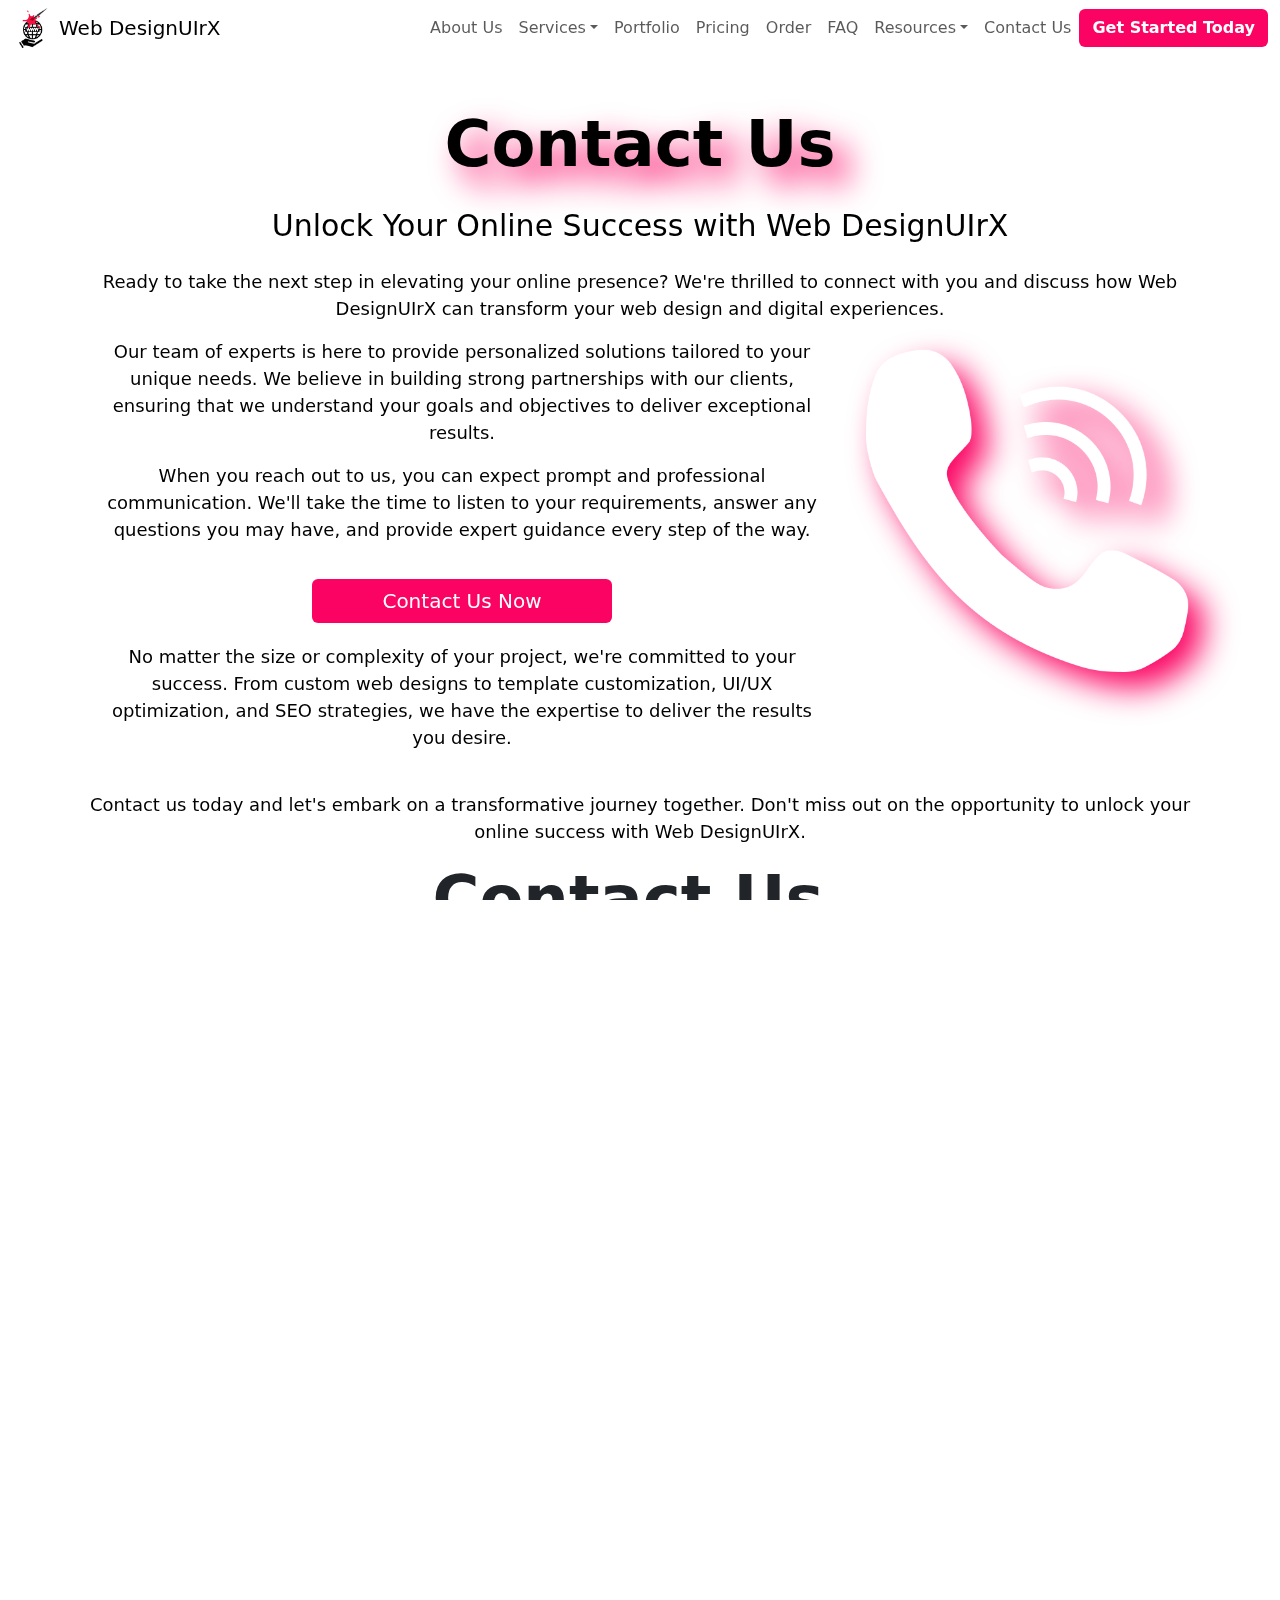
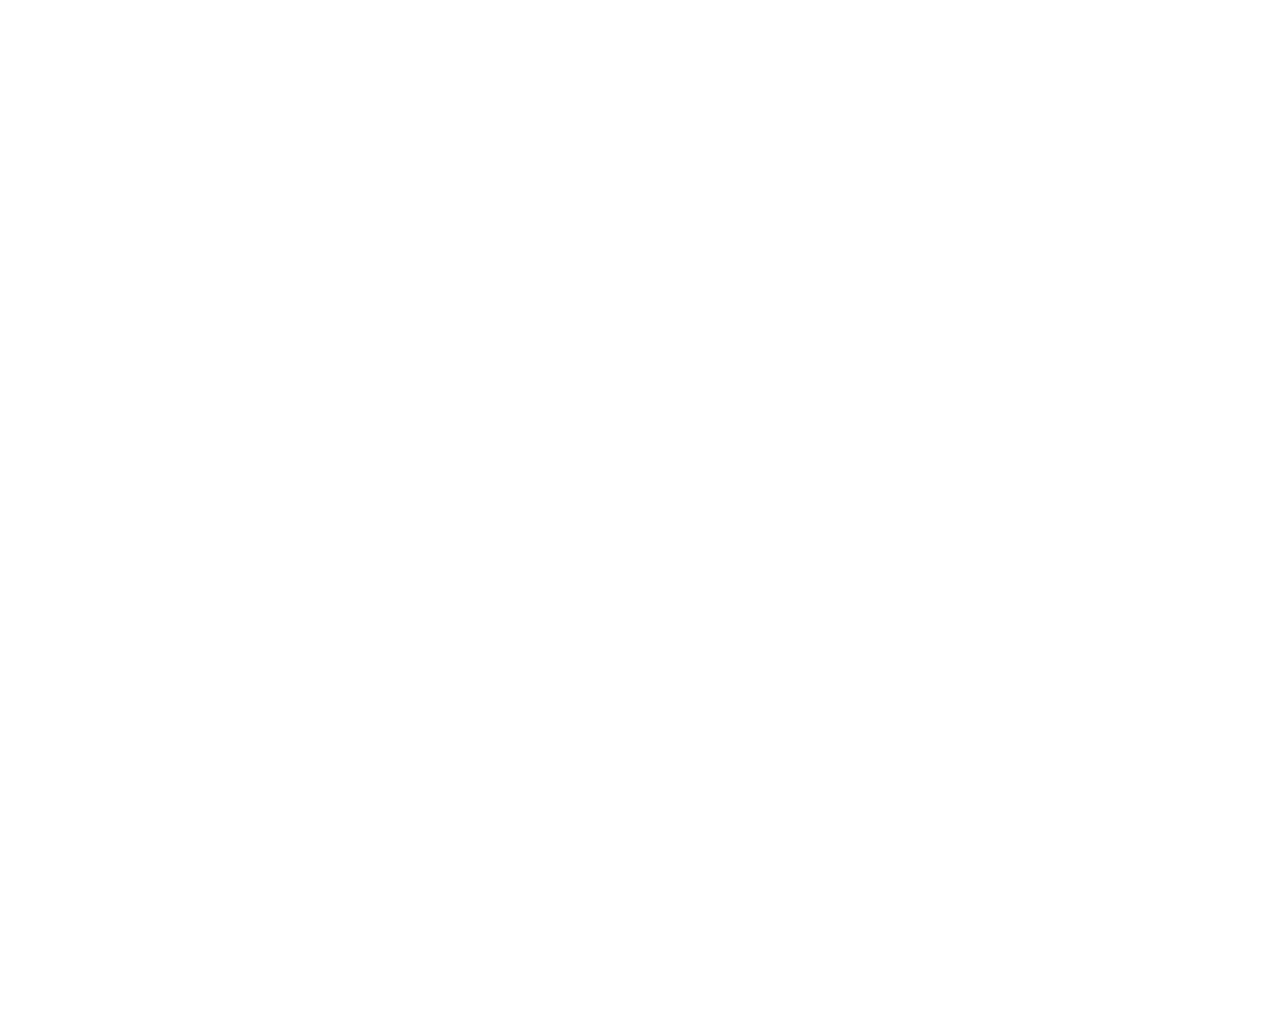
<file: contact-us.html>
<!DOCTYPE html>
<html lang="en">
  <head>
    <meta charset="UTF-8" />
    <meta name="viewport" content="width=device-width, initial-scale=1.0" />
    <!-- Meta Title & Description -->
    <title>
      Get in Touch with Us for Web Design Solutions | Contact Us - Web
      DesignUIrX
    </title>
    <meta
      name="description"
      content=" Reach out to our team at Web DesignUIrX for inquiries, collaborations, or to discuss your web design needs. We're here to provide personalized solutions and exceptional customer service. Let's connect and bring your vision to life."
    />
    <!-- Favicon -->
    <link rel="icon" type="image/x-icon" href="img/Web-DesignUIrX-Logo.png" />
    <!-- Bootstrap -->
    <link
      rel="stylesheet"
      href="https://cdn.jsdelivr.net/npm/bootstrap@5.2.0/dist/css/bootstrap.min.css"
    />
    <script src="https://ajax.googleapis.com/ajax/libs/jquery/3.6.0/jquery.min.js"></script>
    <script src="https://cdn.jsdelivr.net/npm/bootstrap@5.0.2/dist/js/bootstrap.bundle.min.js"></script>
    <!-- Bootstrap -->
    <!-- CSS -->
    <link rel="stylesheet" href="css/contact.css" />
    <!-- Google tag (gtag.js) -->
    <script
      async
      src="https://www.googletagmanager.com/gtag/js?id=G-JH1G1M596P"
    ></script>
    <script>
      window.dataLayer = window.dataLayer || [];
      function gtag() {
        dataLayer.push(arguments);
      }
      gtag("js", new Date());

      gtag("config", "G-JH1G1M596P");
    </script>
    <!-- Google tag (gtag.js) -->
  </head>
  <body>
    <!-- Navbar -->
    <nav class="navbar navbar-expand-lg navbar-light">
      <div class="container-fluid">
        <a href="/index.html">
          <img
            src="img/Web-DesignUIrX-Logo.png"
            alt="A spilled paint with a paint brush on top of a globe with a 3 w's written in the middle and a one hand handle with care on the bottom of the globe."
            width="40px"
            height="40px"
            class="web-designuirx-logo"
        /></a>
        <a class="navbar-brand ms-1 me-auto" href="/index.html"
          >Web DesignUIrX</a
        >
        <button
          class="navbar-toggler"
          type="button"
          data-bs-toggle="collapse"
          data-bs-target="#navbarSupportedContent"
          aria-label="Toggle Menu Links"
        >
          <span class="navbar-toggler-icon"></span>
        </button>
        <div class="collapse navbar-collapse" id="navbarSupportedContent">
          <ul class="navbar-nav ms-auto mb-2 mb-lg-0">
            <li class="nav-item">
              <a class="nav-link" href="/about-us.html">About Us</a>
            </li>
            <li class="nav-item dropdown">
              <a
                href="/services.html"
                class="nav-link dropdown-toggle"
                id="navbarDropdown"
                role="button"
                data-bs-toggle="dropdown"
                aria-expanded="false"
                >Services</a
              >
              <ul class="dropdown-menu" aria-labelledby="navbarDropdown">
                <li>
                  <a
                    href="/services/template-library.html"
                    class="dropdown-item"
                    >Template Library</a
                  >
                </li>
                <li>
                  <a href="/services/web-design.html" class="dropdown-item"
                    >Web Design</a
                  >
                </li>
                <li>
                  <a
                    href="/services/customization-services.html"
                    class="dropdown-item"
                    >Customization Services</a
                  >
                </li>
              </ul>
            </li>

            <li class="nav-item">
              <a class="nav-link" href="/portfolio.html">Portfolio</a>
            </li>
            <li class="nav-item">
              <a class="nav-link" href="/pricing.html">Pricing</a>
            </li>
            <li class="nav-item">
              <a class="nav-link" href="/order.html">Order</a>
            </li>
            <li class="nav-item">
              <a class="nav-link" href="/faq.html">FAQ</a>
            </li>
            <li class="nav-item dropdown">
              <a
                href="/resources.html"
                class="nav-link dropdown-toggle"
                id="navbarDropdown"
                role="button"
                data-bs-toggle="dropdown"
                aria-expanded="false"
                >Resources</a
              >
              <ul class="dropdown-menu" aria-labelledby="navbarDropdown">
                <li>
                  <a href="/resources/blogs.html" class="dropdown-item"
                    >Blogs</a
                  >
                </li>
                <li>
                  <a href="/resources/videos.html" class="dropdown-item"
                    >Videos</a
                  >
                </li>
              </ul>
            </li>
            <li class="nav-item">
              <a class="nav-link" href="/contact-us.html">Contact Us</a>
            </li>
          </ul>
          <a
            href="/contact-us.html"
            class="btn fw-bold navbar-cta"
            type="submit"
          >
            Get Started Today
          </a>
        </div>
      </div>
    </nav>
    <!-- Navbar -->
    <!-- Section One -->
    <div class="container top-section">
      <h1 class="contact-h1 display-3 fw-bold" id="contact-us">Contact Us</h1>
      <p class="subtitle">Unlock Your Online Success with Web DesignUIrX</p>
      <div class="row first-row">
        <p>
          Ready to take the next step in elevating your online presence? We're
          thrilled to connect with you and discuss how Web DesignUIrX can
          transform your web design and digital experiences.
        </p>
        <div class="row col-lg-8 message-section">
          <p>
            Our team of experts is here to provide personalized solutions
            tailored to your unique needs. We believe in building strong
            partnerships with our clients, ensuring that we understand your
            goals and objectives to deliver exceptional results.
          </p>
          <p>
            When you reach out to us, you can expect prompt and professional
            communication. We'll take the time to listen to your requirements,
            answer any questions you may have, and provide expert guidance every
            step of the way.
          </p>
          <a class="btn cta-btn text-center" href="../order.html">
            Contact Us Now
          </a>
          <p>
            No matter the size or complexity of your project, we're committed to
            your success. From custom web designs to template customization,
            UI/UX optimization, and SEO strategies, we have the expertise to
            deliver the results you desire.
          </p>
        </div>
        <div class="row col-lg-4">
          <a href="../order.html"
            ><img
              src="img/telephone.png"
              alt="Telephone Icon white"
              class="img-fluid telephone-icon"
          /></a>
        </div>
        <p class="pt-4">
          Contact us today and let's embark on a transformative journey
          together. Don't miss out on the opportunity to unlock your online
          success with Web DesignUIrX.
        </p>
      </div>
    </div>
    <!-- Contact Us -->
    <div class="container contact-section">
      <div class="row col-lg-12 align-items-center">
        <h2 class="display-3 fw-bold" id="contact-us">Contact Us</h2>
        <form
          class="form"
          name="contact"
          method="POST"
          data-netlify-recaptcha="true"
          data-netlify="true"
          onSubmit="submit"
        >
          <span class="signup text-center">Partner with us!</span>
          <label class="form-label">Complete Name:</label>
          <input
            type="text"
            id="name"
            name="name"
            placeholder="ex. Juan Dela Cruz"
            class="form-input"
            required
          />
          <label class="form-label">Email address:</label>
          <input
            type="email"
            id="email"
            name="email"
            placeholder="ex. juandelacruz@gmail.com"
            class="form-input"
            required
          />
          <label for="message" class="form-label">Your message:</label>
          <textarea
            id="message"
            name="message"
            placeholder="Please type your message here."
            rows="10"
          >
          </textarea>
          <div class="form-marketing">
            <input id="okayToEmail" type="checkbox" class="custom" checked />
            <label for="okayToEmail" class="checkbox">
              <small
                >I understand that I have to submit some contact
                information.</small
              >
            </label>
          </div>
          <div class="recaptcha mx-auto" data-netlify-recaptcha="true"></div>
          <button class="form-submit" type="submit">Submit</button>
        </form>
      </div>
    </div>
    <!-- Contact Us -->
    <!-- Section two -->
    <div class="container section-two">
      <div
        class="row col-lg-10 align-items-center text-center mx-auto mt-5 row-two"
      >
        <h2>Follow us on:</h2>
        <p>
          Stay connected with us through our social media channels. Follow us on
          Facebook, Twitter, and Instagram for the latest updates, industry
          insights, and creative inspiration. Join our growing community of
          like-minded individuals who are passionate about unlocking online
          success.
        </p>
        <div class="row social-icons">
          <div class="follow">
            <a href="https://www.facebook.com/WebDesignUIrX" target="_blank">
              <img
                src="img/Facebook-icon-black.png"
                alt="Facebook Icon"
                width="100px"
                height="auto"
                class="social-media"
              />
            </a>
            <a href="https://www.instagram.com/webdesignuirx/" target="_blank">
              <img
                src="img/Instagram-icon-black.png"
                alt="Instagram Icon"
                width="100px"
                height="auto"
                class="social-media"
              />
            </a>
            <a href="https://www.tiktok.com/@webdesignuirx" target="_blank">
              <img
                src="img/TikTok-icon-black.png"
                alt="TikTok Icon"
                width="100px"
                height="auto"
                class="social-media"
              />
            </a>
            <a href="https://twitter.com/WebDesignUIrX" target="_blank">
              <img
                src="img/Twitter-icon-black.png"
                alt="Twitter
                Icon"
                width="100px"
                height="auto"
                class="social-media"
              />
            </a>
            <a href="https://www.youtube.com/@WebDesignUIrX" target="_blank">
              <img
                src="img/YouTube-icon-black.png"
                alt="YouTube
                Icon"
                width="100px"
                height="auto"
                class="social-media"
              />
            </a>
            <a
              href="https://www.linkedin.com/company/web-designuirx/"
              target="_blank"
            >
              <img
                src="img/Linkedin-icon-black.png"
                alt="LinkedIn
                Icon"
                width="100px"
                height="auto"
                class="social-media"
              />
            </a>
          </div>
        </div>
      </div>
    </div>
    <!-- Section two -->

    <!-- Footer -->
    <footer class="footer">
      <div
        class="container text-center justify-content-center footer-container"
      >
        <div class="row col-lg-12 mb-1 mt-5 footer-div">
          <div class="col-lg-4 mb-4 footer-brand">
            <a href="/index.html">
              <img
                src="img/Web-DesignUIrX-Logo.png"
                alt="Web DesignUIrX Logo"
                width="50px"
                height="50px"
                class="web-designuirx-logo"
              />
            </a>
            <a class="ms-1 mx-auto brand-name" href="/index.html"
              >Web DesignUIrX</a
            >
            <p class="description">
              Elevate your digital experience with Web DesignUIrX. We specialize
              in crafting captivating web designs that authentically represent
              your brand and captivate your audience. With a commitment to
              excellence, we deliver user-centric designs that inspire and
              convert.
            </p>
            <p class="description">
              Whether you need a custom website or personalized template
              customization, our services will elevate your online presence and
              set you apart from the competition. From concept to launch, we
              ensure every step is executed with creativity and technical
              expertise. Partner with us for a transformative online journey.
            </p>
          </div>
          <div class="col-lg-2 footer-columns">
            <div className="footer-nav-links">
              <h4>Services</h4>
              <p class="footer-link">
                <a href="/services/template-library.html">Template Library</a>
              </p>
              <p class="footer-link">
                <a href="/services/web-design.html">Web Design</a>
              </p>
              <p class="footer-link">
                <a href="/services/customization-services.html"
                  >Customization Services</a
                >
              </p>
            </div>
          </div>
          <div class="col-lg-2 footer-columns">
            <div class="text-align-left">
              <h4>Need Help?</h4>
              <p class="footer-link">
                <a href="/about-us.html">About Us</a>
              </p>
              <p class="footer-link">
                <a href="/portfolio.html">Portfolio</a>
              </p>
              <p class="footer-link">
                <a href="/pricing.html">Pricing</a>
              </p>
              <p class="footer-link">
                <a href="/faq.html">FAQs</a>
              </p>
              <p class="footer-link">
                <a href="/resources.html">Resources</a>
              </p>
              <p class="footer-link">
                <a href="/order.html">How to order</a>
              </p>
            </div>
          </div>
          <div class="col-lg-4">
            <div class="follow">
              <h4 class="footer-right">Follow our Social Media</h4>
              <a
                href="https://www.facebook.com/WebDesignUIrX"
                target="_blank"
                rel="noopener noreferrer"
              >
                <img
                  src="img/Facebook-icon-black.png"
                  alt="Facebook Icon"
                  width="40px"
                  height="auto"
                  class="social-media-icon"
                />
              </a>
              <a
                href="https://www.instagram.com/webdesignuirx/"
                target="_blank"
                rel="noopener noreferrer"
              >
                <img
                  src="img/Instagram-icon-black.png"
                  alt="Instagram Icon"
                  width="40px"
                  height="auto"
                  class="social-media-icon"
                />
              </a>
              <a
                href="https://www.tiktok.com/@webdesignuirx"
                target="_blank"
                rel="noopener noreferrer"
              >
                <img
                  src="img/TikTok-icon-black.png"
                  alt="TikTok Icon"
                  width="40px"
                  height="auto"
                  class="social-media-icon"
                />
              </a>
              <a
                href="https://twitter.com/WebDesignUIrX"
                target="_blank"
                rel="noopener noreferrer"
              >
                <img
                  src="img/Twitter-icon-black.png"
                  alt="Twitter
                  Icon"
                  width="40px"
                  height="auto"
                  class="social-media-icon"
                />
              </a>
              <a
                href="https://www.youtube.com/@WebDesignUIrX"
                target="_blank"
                rel="noopener noreferrer"
              >
                <img
                  src="img/YouTube-icon-black.png"
                  alt="YouTube
                  Icon"
                  width="40px"
                  height="auto"
                  class="social-media-icon"
                />
              </a>
              <a
                href="https://www.linkedin.com/company/web-designuirx/"
                target="_blank"
                rel="noopener noreferrer"
              >
                <img
                  src="img/Linkedin-icon-black.png"
                  alt="LinkedIn
                  Icon"
                  width="40px"
                  height="auto"
                  class="social-media-icon"
                />
              </a>
            </div>
          </div>
          <div class="row col-lg-12 mt-5 text-center privacy-terms">
            <p>
              <a href="/" class="privacy">Privacy Policy</a>
            </p>
          </div>
          <div class="row col-lg-12 mt-1 copyright text-center">
            <p>
              Copyright © 2023 . All rights reserved by
              <a href="/" target="/" class="copyright-brand">
                <strong>Web DesignUIrX</strong> </a
              >.
            </p>
          </div>
        </div>
      </div>
    </footer>
    <!-- Footer -->
  </body>
</html>
</file>
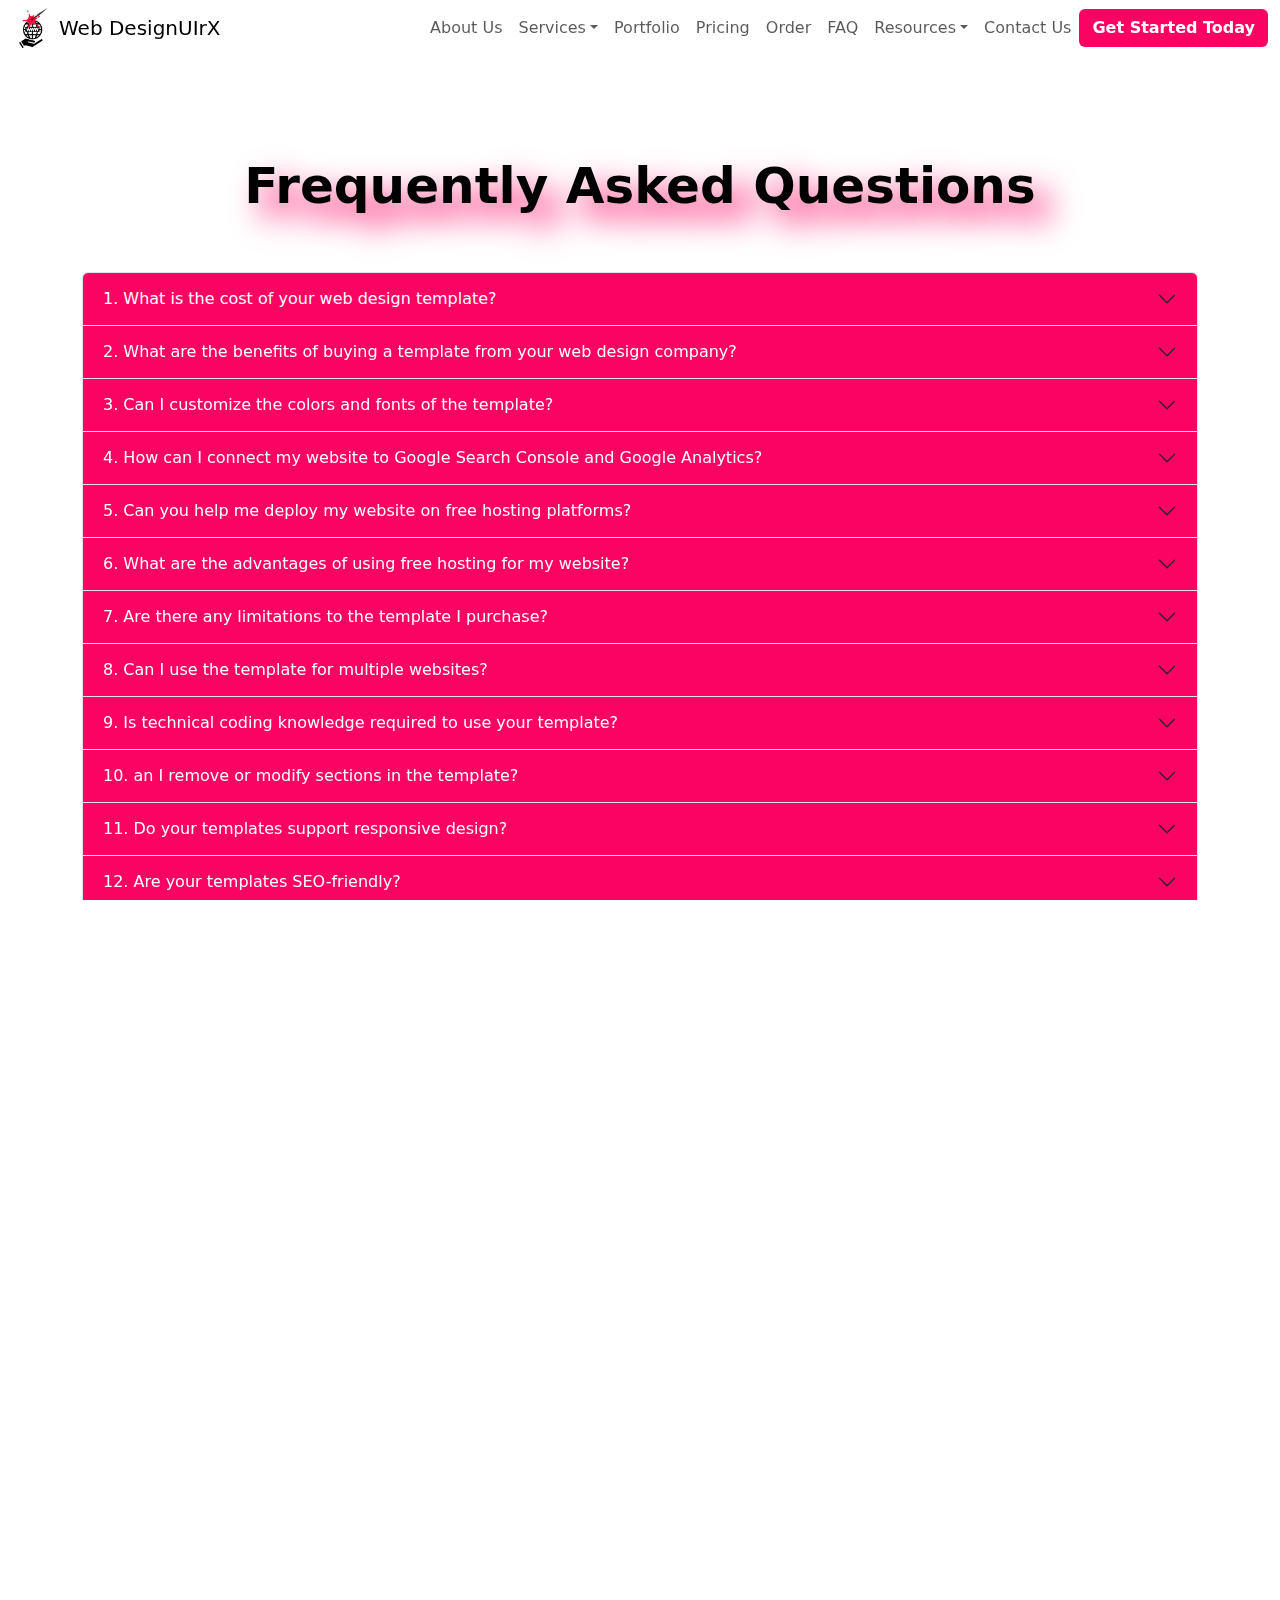
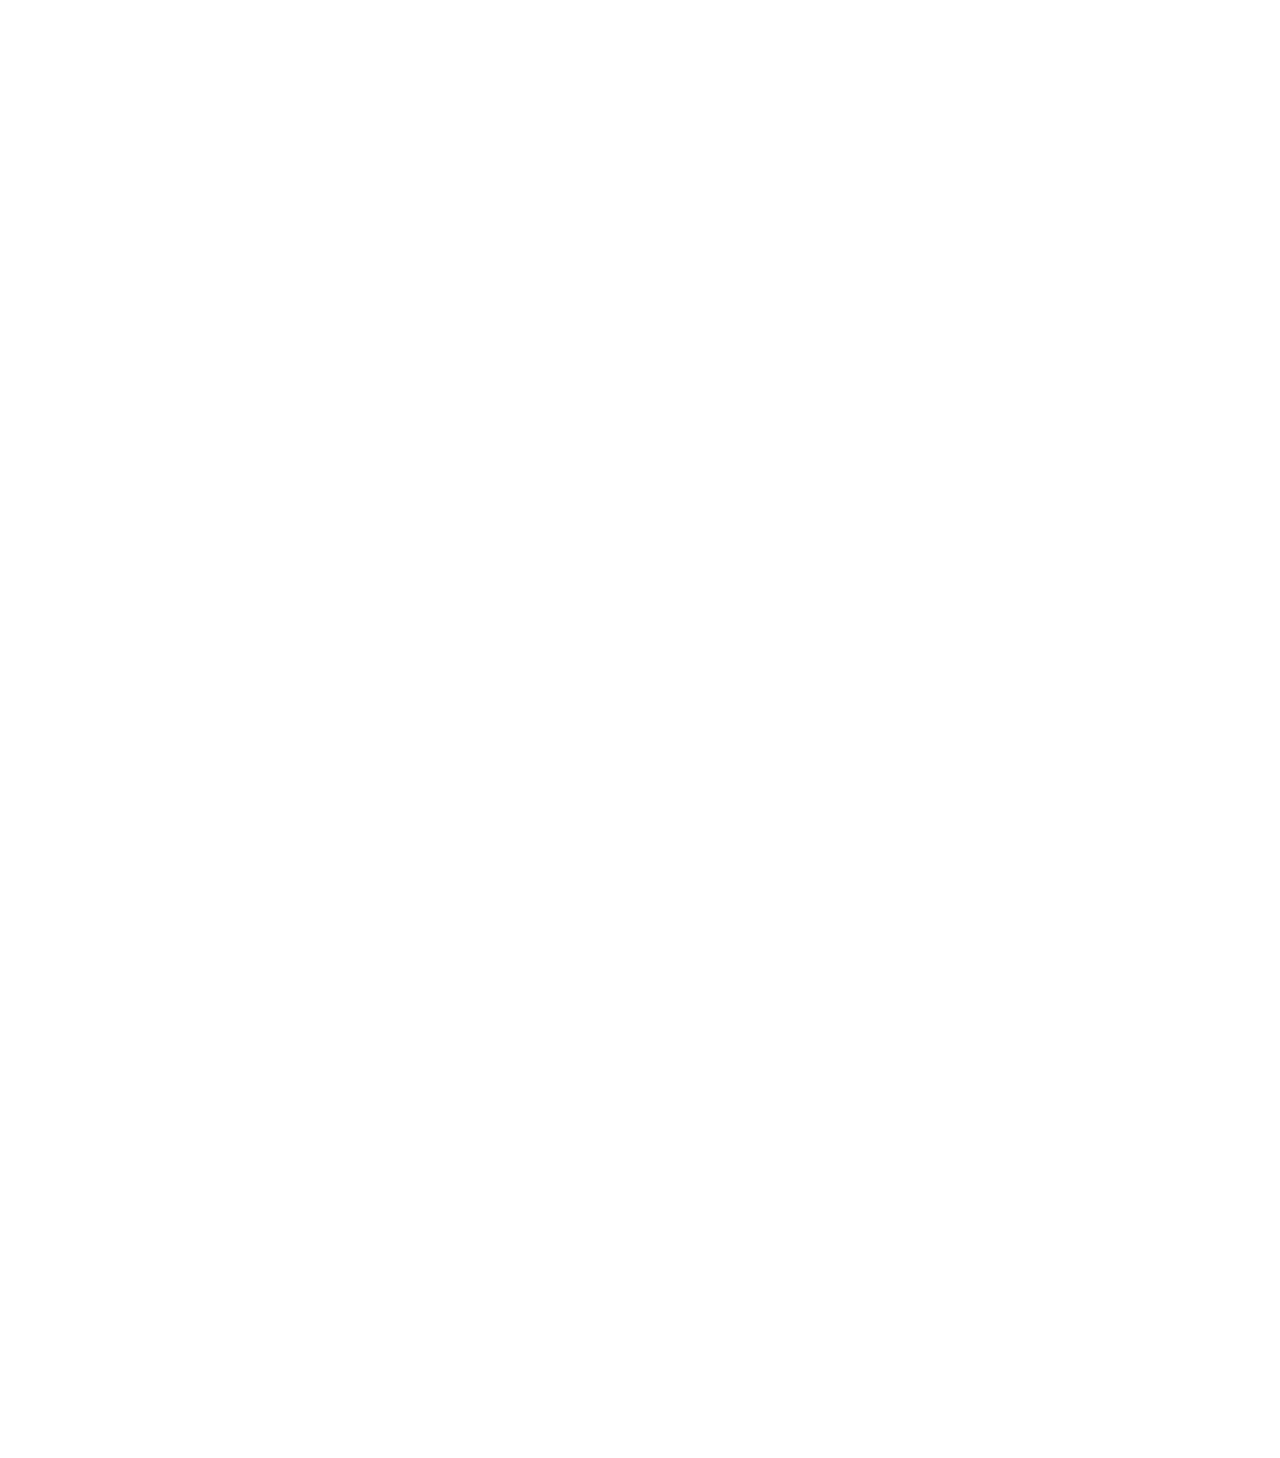
<file: faq.html>
<!DOCTYPE html>
<html lang="en">
  <head>
    <meta charset="UTF-8" />
    <meta name="viewport" content="width=device-width, initial-scale=1.0" />
    <!-- Meta Title & Description -->
    <title>
      Frequently Asked Questions (FAQ) - Find Answers to Common Inquiries | Web
      DesignUIrX
    </title>
    <meta
      name="description"
      content="Explore our comprehensive FAQ page to find answers to frequently asked questions about our web design services, customization options, template library, and more. Get the information you need to make informed decisions and achieve your online goals with Web DesignUIrX."
    />
    <!-- Favicon -->
    <link rel="icon" type="image/x-icon" href="img/Web-DesignUIrX-Logo.png" />
    <!-- Bootstrap -->
    <link
      rel="stylesheet"
      href="https://cdn.jsdelivr.net/npm/bootstrap@5.2.0/dist/css/bootstrap.min.css"
    />
    <script src="https://ajax.googleapis.com/ajax/libs/jquery/3.6.0/jquery.min.js"></script>
    <script src="https://cdn.jsdelivr.net/npm/bootstrap@5.0.2/dist/js/bootstrap.bundle.min.js"></script>
    <!-- Bootstrap -->
    <!-- CSS -->
    <link rel="stylesheet" href="css/faq.css" />
    <!-- Google tag (gtag.js) -->
    <script
      async
      src="https://www.googletagmanager.com/gtag/js?id=G-JH1G1M596P"
    ></script>
    <script>
      window.dataLayer = window.dataLayer || [];
      function gtag() {
        dataLayer.push(arguments);
      }
      gtag("js", new Date());

      gtag("config", "G-JH1G1M596P");
    </script>
    <!-- Google tag (gtag.js) -->
  </head>
  <body>
    <!-- Navbar -->
    <nav class="navbar navbar-expand-lg navbar-light">
      <div class="container-fluid">
        <a href="/index.html">
          <img
            src="img/Web-DesignUIrX-Logo.png"
            alt="A spilled paint with a paint brush on top of a globe with a 3 w's written in the middle and a one hand handle with care on the bottom of the globe."
            width="40px"
            height="40px"
            class="web-designuirx-logo"
        /></a>
        <a class="navbar-brand ms-1 me-auto" href="/index.html"
          >Web DesignUIrX</a
        >
        <button
          class="navbar-toggler"
          type="button"
          data-bs-toggle="collapse"
          data-bs-target="#navbarSupportedContent"
          aria-label="Toggle Menu Links"
        >
          <span class="navbar-toggler-icon"></span>
        </button>
        <div class="collapse navbar-collapse" id="navbarSupportedContent">
          <ul class="navbar-nav ms-auto mb-2 mb-lg-0">
            <li class="nav-item">
              <a class="nav-link" href="/about-us.html">About Us</a>
            </li>
            <li class="nav-item dropdown">
              <a
                href="/services.html"
                class="nav-link dropdown-toggle"
                id="navbarDropdown"
                role="button"
                data-bs-toggle="dropdown"
                aria-expanded="false"
                >Services</a
              >
              <ul class="dropdown-menu" aria-labelledby="navbarDropdown">
                <li>
                  <a
                    href="/services/template-library.html"
                    class="dropdown-item"
                    >Template Library</a
                  >
                </li>
                <li>
                  <a href="/services/web-design.html" class="dropdown-item"
                    >Web Design</a
                  >
                </li>
                <li>
                  <a
                    href="/services/customization-services.html"
                    class="dropdown-item"
                    >Customization Services</a
                  >
                </li>
              </ul>
            </li>

            <li class="nav-item">
              <a class="nav-link" href="/portfolio.html">Portfolio</a>
            </li>
            <li class="nav-item">
              <a class="nav-link" href="/pricing.html">Pricing</a>
            </li>
            <li class="nav-item">
              <a class="nav-link" href="/order.html">Order</a>
            </li>
            <li class="nav-item">
              <a class="nav-link" href="/faq.html">FAQ</a>
            </li>
            <li class="nav-item dropdown">
              <a
                href="/resources.html"
                class="nav-link dropdown-toggle"
                id="navbarDropdown"
                role="button"
                data-bs-toggle="dropdown"
                aria-expanded="false"
                >Resources</a
              >
              <ul class="dropdown-menu" aria-labelledby="navbarDropdown">
                <li>
                  <a href="/resources/blogs.html" class="dropdown-item"
                    >Blogs</a
                  >
                </li>
                <li>
                  <a href="/resources/videos.html" class="dropdown-item"
                    >Videos</a
                  >
                </li>
              </ul>
            </li>
            <li class="nav-item">
              <a class="nav-link" href="/contact-us.html">Contact Us</a>
            </li>
          </ul>
          <a
            href="/contact-us.html"
            class="btn fw-bold navbar-cta"
            type="submit"
          >
            Get Started Today
          </a>
        </div>
      </div>
    </nav>
    <!-- Navbar -->
    <!-- Section One -->
    <div class="container section-one">
      <div class="row">
        <h1>Frequently Asked Questions</h1>
      </div>
    </div>
    <!-- Section One -->
    <!-- FAQs -->
    <div class="container" id="per_section">
      <div class="row my-5">
        <div class="accordion" id="accordionExample">
          <div class="accordion-item">
            <h3 class="accordion-header" id="headingOne">
              <button
                class="accordion-button collapsed"
                type="button"
                data-bs-toggle="collapse"
                data-bs-target="#collapseOne"
              >
                1. What is the cost of your web design template?
              </button>
            </h3>
            <div
              id="collapseOne"
              class="accordion-collapse collapse"
              data-bs-parent="#accordionExample"
            >
              <div class="accordion-body">
                Our web design template is priced at either 300 or 500
                Philippine pesos, depending on the specific template you choose.
              </div>
            </div>
          </div>
          <div class="accordion-item">
            <h3 class="accordion-header" id="headingTwo">
              <button
                class="accordion-button collapsed"
                type="button"
                data-bs-toggle="collapse"
                data-bs-target="#collapseTwo"
              >
                2. What are the benefits of buying a template from your web
                design company?
              </button>
            </h3>
            <div
              id="collapseTwo"
              class="accordion-collapse collapse"
              data-bs-parent="#accordionExample"
            >
              <div class="accordion-body">
                By purchasing a template from us, you gain access to a range of
                benefits. These include assistance in connecting your website to
                Google Search Console (GSC) and Google Analytics (GA), guidance
                on deploying your website on free hosting platforms like Vercel,
                Netlify, AWS, GitHub, and more. Additionally, our templates are
                competitively priced, allowing you to save on your web design
                investment. You also have the flexibility to customize colors,
                fonts, and other design elements. Lastly, our templates are
                ad-free, ensuring a clean and professional user experience.
              </div>
            </div>
          </div>
          <div class="accordion-item">
            <h3 class="accordion-header" id="headingThree">
              <button
                class="accordion-button collapsed"
                type="button"
                data-bs-toggle="collapse"
                data-bs-target="#collapseThree"
              >
                3. Can I customize the colors and fonts of the template?
              </button>
            </h3>
            <div
              id="collapseThree"
              class="accordion-collapse collapse"
              data-bs-parent="#accordionExample"
            >
              <div class="accordion-body">
                Absolutely! Our templates are designed to be easily
                customizable. You have the freedom to change colors, fonts, and
                other design elements to match your branding and create a unique
                online presence.
              </div>
            </div>
          </div>
          <div class="accordion-item">
            <h3 class="accordion-header" id="headingFour">
              <button
                class="accordion-button collapsed"
                type="button"
                data-bs-toggle="collapse"
                data-bs-target="#collapseFour"
              >
                4. How can I connect my website to Google Search Console and
                Google Analytics?
              </button>
            </h3>
            <div
              id="collapseFour"
              class="accordion-collapse collapse"
              data-bs-parent="#accordionExample"
            >
              <div class="accordion-body">
                We provide step-by-step guidance and assistance in connecting
                your website to Google Search Console (GSC) and Google Analytics
                (GA). These tools offer valuable insights into your website's
                performance, user behavior, and more, helping you make
                data-driven decisions to optimize your online presence.
              </div>
            </div>
          </div>
          <div class="accordion-item">
            <h3 class="accordion-header" id="headingFive">
              <button
                class="accordion-button collapsed"
                type="button"
                data-bs-toggle="collapse"
                data-bs-target="#collapseFive"
              >
                5. Can you help me deploy my website on free hosting platforms?
              </button>
            </h3>
            <div
              id="collapseFive"
              class="accordion-collapse collapse"
              data-bs-parent="#accordionExample"
            >
              <div class="accordion-body">
                Yes, we can guide you through the process of deploying your
                website on popular free hosting platforms such as Vercel,
                Netlify, AWS, GitHub, and more. We'll provide you with the
                necessary instructions and support to ensure a smooth and
                seamless deployment experience.
              </div>
            </div>
          </div>
          <div class="accordion-item">
            <h3 class="accordion-header" id="headingSix">
              <button
                class="accordion-button collapsed"
                type="button"
                data-bs-toggle="collapse"
                data-bs-target="#collapseSix"
              >
                6. What are the advantages of using free hosting for my website?
              </button>
            </h3>
            <div
              id="collapseSix"
              class="accordion-collapse collapse"
              data-bs-parent="#accordionExample"
            >
              <div class="accordion-body">
                Free hosting platforms offer a cost-effective solution for
                hosting your website. They provide reliable hosting services
                without the need for significant financial investment. By
                utilizing these platforms, you can save on hosting expenses
                while still enjoying reliable performance and uptime.
              </div>
            </div>
          </div>
          <div class="accordion-item">
            <h3 class="accordion-header" id="headingSeven">
              <button
                class="accordion-button collapsed"
                type="button"
                data-bs-toggle="collapse"
                data-bs-target="#collapseSeven"
              >
                7. Are there any limitations to the template I purchase?
              </button>
            </h3>
            <div
              id="collapseSeven"
              class="accordion-collapse collapse"
              data-bs-parent="#accordionExample"
            >
              <div class="accordion-body">
                Our templates offer great flexibility and customization options.
                However, it's important to note that the template's structure
                and design elements are pre-defined. While you can modify
                various aspects, there may be limitations on certain
                functionalities or layout changes. We ensure that our templates
                are designed to provide a solid foundation for your website
                while allowing for customization within those parameters.
              </div>
            </div>
          </div>
          <div class="accordion-item">
            <h3 class="accordion-header" id="headingEight">
              <button
                class="accordion-button collapsed"
                type="button"
                data-bs-toggle="collapse"
                data-bs-target="#collapseEight"
              >
                8. Can I use the template for multiple websites?
              </button>
            </h3>
            <div
              id="collapseEight"
              class="accordion-collapse collapse"
              data-bs-parent="#accordionExample"
            >
              <div class="accordion-body">
                The purchase of our template grants you a license to use it for
                a single website. If you wish to use the template for multiple
                websites, additional licenses would be required.
              </div>
            </div>
          </div>
          <div class="accordion-item">
            <h3 class="accordion-header" id="headingNine">
              <button
                class="accordion-button collapsed"
                type="button"
                data-bs-toggle="collapse"
                data-bs-target="#collapseNine"
              >
                9. Is technical coding knowledge required to use your template?
              </button>
            </h3>
            <div
              id="collapseNine"
              class="accordion-collapse collapse"
              data-bs-parent="#accordionExample"
            >
              <div class="accordion-body">
                Our templates are designed to be user-friendly, even for those
                without extensive coding knowledge. We provide clear
                documentation and instructions to guide you through the
                customization process. However, a basic understanding of HTML,
                CSS, and website development concepts can be beneficial.
              </div>
            </div>
          </div>
          <div class="accordion-item">
            <h3 class="accordion-header" id="headingTen">
              <button
                class="accordion-button collapsed"
                type="button"
                data-bs-toggle="collapse"
                data-bs-target="#collapseTen"
              >
                10. an I remove or modify sections in the template?
              </button>
            </h3>
            <div
              id="collapseTen"
              class="accordion-collapse collapse"
              data-bs-parent="#accordionExample"
            >
              <div class="accordion-body">
                Yes, you have the flexibility to remove or modify sections in
                the template to fit your specific needs. We provide
                documentation that guides you on how to make these changes
                effectively.
              </div>
            </div>
          </div>
          <div class="accordion-item">
            <h3 class="accordion-header" id="headingEleven">
              <button
                class="accordion-button collapsed"
                type="button"
                data-bs-toggle="collapse"
                data-bs-target="#collapseEleven"
              >
                11. Do your templates support responsive design?
              </button>
            </h3>
            <div
              id="collapseEleven"
              class="accordion-collapse collapse"
              data-bs-parent="#accordionExample"
            >
              <div class="accordion-body">
                Yes, our templates are built with responsive design in mind.
                They are optimized to ensure a seamless and engaging user
                experience across various devices and screen sizes.
              </div>
            </div>
          </div>
          <div class="accordion-item">
            <h3 class="accordion-header" id="headingTwelve">
              <button
                class="accordion-button collapsed"
                type="button"
                data-bs-toggle="collapse"
                data-bs-target="#collapseTwelve"
              >
                12. Are your templates SEO-friendly?
              </button>
            </h3>
            <div
              id="collapseTwelve"
              class="accordion-collapse collapse"
              data-bs-parent="#accordionExample"
            >
              <div class="accordion-body">
                Absolutely! Our templates follow best practices for SEO
                optimization. They are structured to be search engine friendly,
                enabling you to improve your website's visibility and rankings
                in search engine results.
              </div>
            </div>
          </div>
          <div class="accordion-item">
            <h3 class="accordion-header" id="headingThirteen">
              <button
                class="accordion-button collapsed"
                type="button"
                data-bs-toggle="collapse"
                data-bs-target="#collapseThirteen"
              >
                13. Can I add additional features or functionality to the
                template?
              </button>
            </h3>
            <div
              id="collapseThirteen"
              class="accordion-collapse collapse"
              data-bs-parent="#accordionExample"
            >
              <div class="accordion-body">
                Our templates serve as a foundation for your website, offering
                essential features and functionality. If you require additional
                features beyond what the template provides, we can discuss
                custom development options to meet your specific requirements.
              </div>
            </div>
          </div>
          <div class="accordion-item">
            <h3 class="accordion-header" id="headingFourteen">
              <button
                class="accordion-button collapsed"
                type="button"
                data-bs-toggle="collapse"
                data-bs-target="#collapseFourteen"
              >
                14. Is technical support provided after purchasing a template?
              </button>
            </h3>
            <div
              id="collapseFourteen"
              class="accordion-collapse collapse"
              data-bs-parent="#accordionExample"
            >
              <div class="accordion-body">
                Yes, we provide technical support to assist you with any issues
                or questions you may have related to the template. Our team is
                dedicated to ensuring that you have a smooth and successful
                experience with our products.
              </div>
            </div>
          </div>
          <div class="accordion-item">
            <h3 class="accordion-header" id="headingFifteen">
              <button
                class="accordion-button collapsed"
                type="button"
                data-bs-toggle="collapse"
                data-bs-target="#collapseFifteen"
              >
                15. Are your templates compatible with different content
                management systems (CMS)?
              </button>
            </h3>
            <div
              id="collapseFifteen"
              class="accordion-collapse collapse"
              data-bs-parent="#accordionExample"
            >
              <div class="accordion-body">
                Our templates are designed to be standalone HTML templates. They
                can be used with various CMS platforms or as static HTML
                websites. However, it's important to note that our templates do
                not come integrated with specific CMS functionalities.
              </div>
            </div>
          </div>
          <div class="accordion-item">
            <h3 class="accordion-header" id="headingSixteen">
              <button
                class="accordion-button collapsed"
                type="button"
                data-bs-toggle="collapse"
                data-bs-target="#collapseSixteen"
              >
                16. Can I integrate third-party tools or services into the
                template?
              </button>
            </h3>
            <div
              id="collapseSixteen"
              class="accordion-collapse collapse"
              data-bs-parent="#accordionExample"
            >
              <div class="accordion-body">
                Yes, you have the flexibility to integrate third-party tools or
                services into the template to enhance its functionality. This
                can include adding plugins, widgets, or other elements to meet
                your specific requirements.
              </div>
            </div>
          </div>
          <div class="accordion-item">
            <h3 class="accordion-header" id="headingSeventeen">
              <button
                class="accordion-button collapsed"
                type="button"
                data-bs-toggle="collapse"
                data-bs-target="#collapseSeventeen"
              >
                17. Are there any recurring fees or subscriptions for using your
                templates?
              </button>
            </h3>
            <div
              id="collapseSeventeen"
              class="accordion-collapse collapse"
              data-bs-parent="#accordionExample"
            >
              <div class="accordion-body">
                No, there are no recurring fees or subscriptions associated with
                our templates. The one-time purchase fee grants you a license to
                use the template for a single website without any additional
                charges.
              </div>
            </div>
          </div>
          <div class="accordion-item">
            <h3 class="accordion-header" id="headingEighteen">
              <button
                class="accordion-button collapsed"
                type="button"
                data-bs-toggle="collapse"
                data-bs-target="#collapseEighteen"
              >
                18. How do I access the template after purchasing it?
              </button>
            </h3>
            <div
              id="collapseEighteen"
              class="accordion-collapse collapse"
              data-bs-parent="#accordionExample"
            >
              <div class="accordion-body">
                After completing your purchase, you will receive a download link
                to access the template files. The files are typically provided
                in a compressed format (such as ZIP) for easy download and
                extraction.
              </div>
            </div>
          </div>
          <div class="accordion-item">
            <h3 class="accordion-header" id="headingNineteen">
              <button
                class="accordion-button collapsed"
                type="button"
                data-bs-toggle="collapse"
                data-bs-target="#collapseNineteen"
              >
                19. Can I get a refund if I'm not satisfied with the template?
              </button>
            </h3>
            <div
              id="collapseNineteen"
              class="accordion-collapse collapse"
              data-bs-parent="#accordionExample"
            >
              <div class="accordion-body">
                As templates are digital products, we generally do not offer
                refunds. However, if you encounter any issues or have concerns
                about the template, please reach out to our support team, and we
                will do our best to assist you.
              </div>
            </div>
          </div>
          <div class="accordion-item">
            <h3 class="accordion-header" id="headingTwenty">
              <button
                class="accordion-button collapsed"
                type="button"
                data-bs-toggle="collapse"
                data-bs-target="#collapseTwenty"
              >
                20. Can I hire your team for additional customization or website
                development services?
              </button>
            </h3>
            <div
              id="collapseTwenty"
              class="accordion-collapse collapse"
              data-bs-parent="#accordionExample"
            >
              <div class="accordion-body">
                Yes, we offer professional web design and development services
                beyond our template offerings. If you require further
                customization or assistance with building a fully tailored
                website, our team is available to discuss your specific needs
                and provide a customized solution.
              </div>
            </div>
          </div>
        </div>
      </div>
    </div>
    <!-- FAQs Section -->

    <!-- CTA section -->
    <div class="container cta-section">
      <div class="row col-lg-12">
        <div class="col-lg-4 cta-row">
          <a class="btn cta-btn-2 text-center" href="/services.html">
            Explore Our Services
          </a>
        </div>
        <div class="col-lg-4">
          <a class="btn cta-btn-3 text-center" href="/order.html">
            Start Building Your Dream Website
          </a>
        </div>
        <div class="col-lg-4">
          <a class="btn cta-btn-2 text-center" href="/resources.html">
            Explore Our Resources
          </a>
        </div>
      </div>
    </div>

    <!-- Contact Us -->
    <div class="container contact-section">
      <div class="row col-lg-12 align-items-center">
        <h2 class="display-3 fw-bold" id="contact-us">Contact Us</h2>
        <form
          class="form"
          name="contact"
          method="POST"
          data-netlify-recaptcha="true"
          data-netlify="true"
          onSubmit="submit"
        >
          <span class="signup text-center">Partner with us!</span>
          <label class="form-label">Complete Name:</label>
          <input
            type="text"
            id="name"
            name="name"
            placeholder="ex. Juan Dela Cruz"
            class="form-input"
            required
          />
          <label class="form-label">Email address:</label>
          <input
            type="email"
            id="email"
            name="email"
            placeholder="ex. juandelacruz@gmail.com"
            class="form-input"
            required
          />
          <label for="message" class="form-label">Your message:</label>
          <textarea
            id="message"
            name="message"
            placeholder="Please type your message here."
            rows="10"
          >
          </textarea>
          <div class="form-marketing">
            <input id="okayToEmail" type="checkbox" class="custom" checked />
            <label for="okayToEmail" class="checkbox">
              <small
                >I understand that I have to submit some contact
                information.</small
              >
            </label>
          </div>
          <div class="recaptcha mx-auto" data-netlify-recaptcha="true"></div>
          <button class="form-submit" type="submit">Submit</button>
        </form>
      </div>
    </div>
    <!-- Contact Us -->
    <!-- Footer -->
    <footer class="footer">
      <div
        class="container text-center justify-content-center footer-container"
      >
        <div class="row col-lg-12 mb-1 mt-5 footer-div">
          <div class="col-lg-4 mb-4 footer-brand">
            <a href="/index.html">
              <img
                src="img/Web-DesignUIrX-Logo.png"
                alt="Web DesignUIrX Logo"
                width="50px"
                height="50px"
                class="web-designuirx-logo"
              />
            </a>
            <a class="ms-1 mx-auto brand-name" href="/index.html"
              >Web DesignUIrX</a
            >
            <p class="description">
              Elevate your digital experience with Web DesignUIrX. We specialize
              in crafting captivating web designs that authentically represent
              your brand and captivate your audience. With a commitment to
              excellence, we deliver user-centric designs that inspire and
              convert.
            </p>
            <p class="description">
              Whether you need a custom website or personalized template
              customization, our services will elevate your online presence and
              set you apart from the competition. From concept to launch, we
              ensure every step is executed with creativity and technical
              expertise. Partner with us for a transformative online journey.
            </p>
          </div>
          <div class="col-lg-2 footer-columns">
            <div className="footer-nav-links">
              <h4>Services</h4>
              <p class="footer-link">
                <a href="/services/template-library.html">Template Library</a>
              </p>
              <p class="footer-link">
                <a href="/services/web-design.html">Web Design</a>
              </p>
              <p class="footer-link">
                <a href="/services/customization-services.html"
                  >Customization Services</a
                >
              </p>
            </div>
          </div>
          <div class="col-lg-2 footer-columns">
            <div class="text-align-left">
              <h4>Need Help?</h4>
              <p class="footer-link">
                <a href="/about-us.html">About Us</a>
              </p>
              <p class="footer-link">
                <a href="/portfolio.html">Portfolio</a>
              </p>
              <p class="footer-link">
                <a href="/pricing.html">Pricing</a>
              </p>
              <p class="footer-link">
                <a href="/faq.html">FAQs</a>
              </p>
              <p class="footer-link">
                <a href="/resources.html">Resources</a>
              </p>
              <p class="footer-link">
                <a href="/order.html">How to order</a>
              </p>
            </div>
          </div>
          <div class="col-lg-4">
            <div class="follow">
              <h4 class="footer-right">Follow our Social Media</h4>
              <a
                href="https://www.facebook.com/WebDesignUIrX"
                target="_blank"
                rel="noopener noreferrer"
              >
                <img
                  src="img/Facebook-icon-black.png"
                  alt="Facebook Icon"
                  width="40px"
                  height="auto"
                  class="social-media-icon"
                />
              </a>
              <a
                href="https://www.instagram.com/webdesignuirx/"
                target="_blank"
                rel="noopener noreferrer"
              >
                <img
                  src="img/Instagram-icon-black.png"
                  alt="Instagram Icon"
                  width="40px"
                  height="auto"
                  class="social-media-icon"
                />
              </a>
              <a
                href="https://www.tiktok.com/@webdesignuirx"
                target="_blank"
                rel="noopener noreferrer"
              >
                <img
                  src="img/TikTok-icon-black.png"
                  alt="TikTok Icon"
                  width="40px"
                  height="auto"
                  class="social-media-icon"
                />
              </a>
              <a
                href="https://twitter.com/WebDesignUIrX"
                target="_blank"
                rel="noopener noreferrer"
              >
                <img
                  src="img/Twitter-icon-black.png"
                  alt="Twitter
                  Icon"
                  width="40px"
                  height="auto"
                  class="social-media-icon"
                />
              </a>
              <a
                href="https://www.youtube.com/@WebDesignUIrX"
                target="_blank"
                rel="noopener noreferrer"
              >
                <img
                  src="img/YouTube-icon-black.png"
                  alt="YouTube
                  Icon"
                  width="40px"
                  height="auto"
                  class="social-media-icon"
                />
              </a>
              <a
                href="https://www.linkedin.com/company/web-designuirx/"
                target="_blank"
                rel="noopener noreferrer"
              >
                <img
                  src="img/Linkedin-icon-black.png"
                  alt="LinkedIn
                  Icon"
                  width="40px"
                  height="auto"
                  class="social-media-icon"
                />
              </a>
            </div>
          </div>
          <div class="row col-lg-12 mt-5 text-center privacy-terms">
            <p>
              <a href="/" class="privacy">Privacy Policy</a>
            </p>
          </div>
          <div class="row col-lg-12 mt-1 copyright text-center">
            <p>
              Copyright © 2023 . All rights reserved by
              <a href="/" target="/" class="copyright-brand">
                <strong>Web DesignUIrX</strong> </a
              >.
            </p>
          </div>
        </div>
      </div>
    </footer>
    <!-- Footer -->
  </body>
</html>
</file>
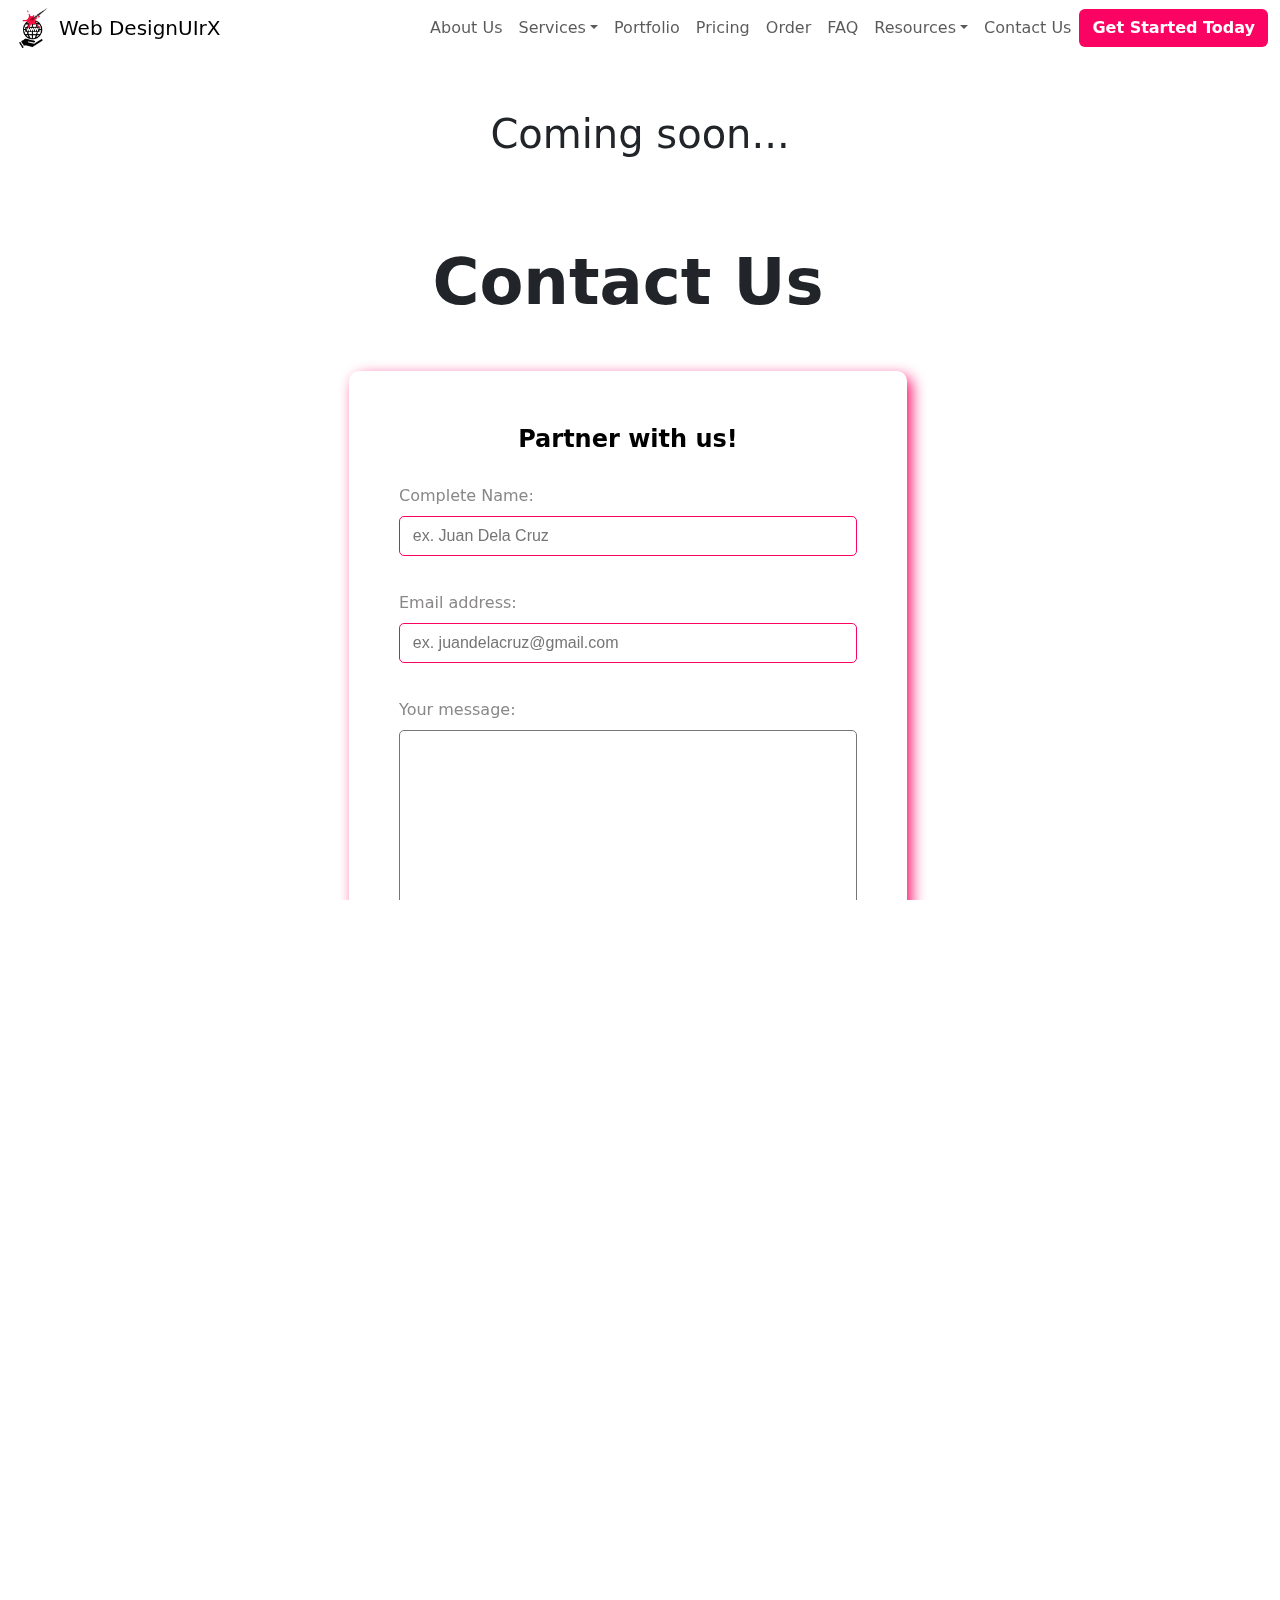
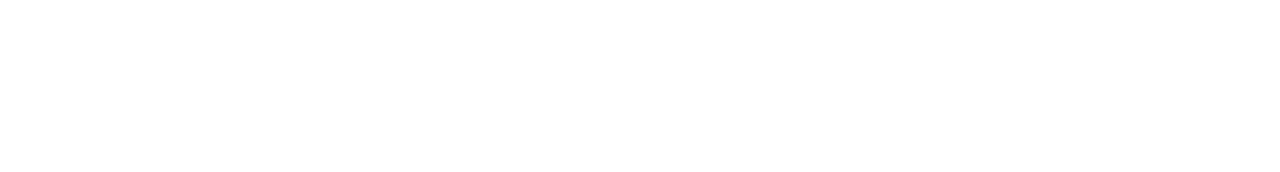
<file: portfolio.html>
<!DOCTYPE html>
<html lang="en">
  <head>
    <meta charset="UTF-8" />
    <meta name="viewport" content="width=device-width, initial-scale=1.0" />
    <!-- Meta Title & Description -->
    <title>
      Showcasing Remarkable Projects and Results | Portfolio - Web DesignUIrX
    </title>
    <meta
      name="description"
      content="Discover a collection of our exceptional projects and outstanding results. Explore how our web design and customization services have helped businesses achieve their online goals."
    />
    <!-- Favicon -->
    <link rel="icon" type="image/x-icon" href="img/Web-DesignUIrX-Logo.png" />
    <!-- Bootstrap -->
    <link
      rel="stylesheet"
      href="https://cdn.jsdelivr.net/npm/bootstrap@5.2.0/dist/css/bootstrap.min.css"
    />
    <script src="https://ajax.googleapis.com/ajax/libs/jquery/3.6.0/jquery.min.js"></script>
    <script src="https://cdn.jsdelivr.net/npm/bootstrap@5.0.2/dist/js/bootstrap.bundle.min.js"></script>
    <!-- Bootstrap -->
    <!-- CSS -->
    <link rel="stylesheet" href="css/portfolio.css" />
    <!-- Google tag (gtag.js) -->
    <script
      async
      src="https://www.googletagmanager.com/gtag/js?id=G-JH1G1M596P"
    ></script>
    <script>
      window.dataLayer = window.dataLayer || [];
      function gtag() {
        dataLayer.push(arguments);
      }
      gtag("js", new Date());

      gtag("config", "G-JH1G1M596P");
    </script>
    <!-- Google tag (gtag.js) -->
  </head>
  <body>
    <!-- Navbar -->
    <nav class="navbar navbar-expand-lg navbar-light">
      <div class="container-fluid">
        <a href="/index.html">
          <img
            src="img/Web-DesignUIrX-Logo.png"
            alt="A spilled paint with a paint brush on top of a globe with a 3 w's written in the middle and a one hand handle with care on the bottom of the globe."
            width="40px"
            height="40px"
            class="web-designuirx-logo"
        /></a>
        <a class="navbar-brand ms-1 me-auto" href="/index.html"
          >Web DesignUIrX</a
        >
        <button
          class="navbar-toggler"
          type="button"
          data-bs-toggle="collapse"
          data-bs-target="#navbarSupportedContent"
          aria-label="Toggle Menu Links"
        >
          <span class="navbar-toggler-icon"></span>
        </button>
        <div class="collapse navbar-collapse" id="navbarSupportedContent">
          <ul class="navbar-nav ms-auto mb-2 mb-lg-0">
            <li class="nav-item">
              <a class="nav-link" href="/about-us.html">About Us</a>
            </li>
            <li class="nav-item dropdown">
              <a
                href="/services.html"
                class="nav-link dropdown-toggle"
                id="navbarDropdown"
                role="button"
                data-bs-toggle="dropdown"
                aria-expanded="false"
                >Services</a
              >
              <ul class="dropdown-menu" aria-labelledby="navbarDropdown">
                <li>
                  <a
                    href="/services/template-library.html"
                    class="dropdown-item"
                    >Template Library</a
                  >
                </li>
                <li>
                  <a href="/services/web-design.html" class="dropdown-item"
                    >Web Design</a
                  >
                </li>
                <li>
                  <a
                    href="/services/customization-services.html"
                    class="dropdown-item"
                    >Customization Services</a
                  >
                </li>
              </ul>
            </li>

            <li class="nav-item">
              <a class="nav-link" href="/portfolio.html">Portfolio</a>
            </li>
            <li class="nav-item">
              <a class="nav-link" href="/pricing.html">Pricing</a>
            </li>
            <li class="nav-item">
              <a class="nav-link" href="/order.html">Order</a>
            </li>
            <li class="nav-item">
              <a class="nav-link" href="/faq.html">FAQ</a>
            </li>
            <li class="nav-item dropdown">
              <a
                href="/resources.html"
                class="nav-link dropdown-toggle"
                id="navbarDropdown"
                role="button"
                data-bs-toggle="dropdown"
                aria-expanded="false"
                >Resources</a
              >
              <ul class="dropdown-menu" aria-labelledby="navbarDropdown">
                <li>
                  <a href="/resources/blogs.html" class="dropdown-item"
                    >Blogs</a
                  >
                </li>
                <li>
                  <a href="/resources/videos.html" class="dropdown-item"
                    >Videos</a
                  >
                </li>
              </ul>
            </li>
            <li class="nav-item">
              <a class="nav-link" href="/contact-us.html">Contact Us</a>
            </li>
          </ul>
          <a
            href="/contact-us.html"
            class="btn fw-bold navbar-cta"
            type="submit"
          >
            Get Started Today
          </a>
        </div>
      </div>
    </nav>
    <!-- Navbar -->

    <!-- Section One -->
    <div class="container text-center my-5">
      <p class="fs-1 my-auto">Coming soon...</p>
    </div>
    <!-- Section One -->
    <!-- Contact Us -->
    <div class="container contact-section">
      <div class="row col-lg-12 align-items-center">
        <h2 class="display-3 fw-bold" id="contact-us">Contact Us</h2>
        <form
          class="form"
          name="contact"
          method="POST"
          data-netlify-recaptcha="true"
          data-netlify="true"
          onSubmit="submit"
        >
          <span class="signup text-center">Partner with us!</span>
          <label class="form-label">Complete Name:</label>
          <input
            type="text"
            id="name"
            name="name"
            placeholder="ex. Juan Dela Cruz"
            class="form-input"
            required
          />
          <label class="form-label">Email address:</label>
          <input
            type="email"
            id="email"
            name="email"
            placeholder="ex. juandelacruz@gmail.com"
            class="form-input"
            required
          />
          <label for="message" class="form-label">Your message:</label>
          <textarea
            id="message"
            name="message"
            placeholder="Please type your message here."
            rows="10"
          >
          </textarea>
          <div class="form-marketing">
            <input id="okayToEmail" type="checkbox" class="custom" checked />
            <label for="okayToEmail" class="checkbox">
              <small
                >I understand that I have to submit some contact
                information.</small
              >
            </label>
          </div>
          <div class="recaptcha mx-auto" data-netlify-recaptcha="true"></div>
          <button class="form-submit" type="submit">Submit</button>
        </form>
      </div>
    </div>
    <!-- Contact Us -->
    <!-- Footer -->
    <footer class="footer">
      <div
        class="container text-center justify-content-center footer-container"
      >
        <div class="row col-lg-12 mb-1 mt-5 footer-div">
          <div class="col-lg-4 mb-4 footer-brand">
            <a href="../index.html">
              <img
                src="../img/Web-DesignUIrX-Logo.png"
                alt="Web DesignUIrX Logo"
                width="50px"
                height="50px"
                class="web-designuirx-logo"
              />
            </a>
            <a class="ms-1 mx-auto brand-name" href="../index.html"
              >Web DesignUIrX</a
            >
            <p class="description">
              Elevate your digital experience with Web DesignUIrX. We specialize
              in crafting captivating web designs that authentically represent
              your brand and captivate your audience. With a commitment to
              excellence, we deliver user-centric designs that inspire and
              convert.
            </p>
            <p class="description">
              Whether you need a custom website or personalized template
              customization, our services will elevate your online presence and
              set you apart from the competition. From concept to launch, we
              ensure every step is executed with creativity and technical
              expertise. Partner with us for a transformative online journey.
            </p>
          </div>
          <div class="col-lg-2 footer-columns">
            <div className="footer-nav-links">
              <h4>Services</h4>
              <p class="footer-link">
                <a href="/services/template-library.html">Template Library</a>
              </p>
              <p class="footer-link">
                <a href="/services/web-design.html">Web Design</a>
              </p>
              <p class="footer-link">
                <a href="/services/customization-services.html"
                  >Customization Services</a
                >
              </p>
            </div>
          </div>
          <div class="col-lg-2 footer-columns">
            <div class="text-align-left">
              <h4>Need Help?</h4>
              <p class="footer-link">
                <a href="../about-us.html">About Us</a>
              </p>
              <p class="footer-link">
                <a href="../portfolio.html">Portfolio</a>
              </p>
              <p class="footer-link">
                <a href="../pricing.html">Pricing</a>
              </p>
              <p class="footer-link">
                <a href="../faq.html">FAQs</a>
              </p>
              <p class="footer-link">
                <a href="../resources.html">Resources</a>
              </p>
              <p class="footer-link">
                <a href="../order.html">How to order</a>
              </p>
            </div>
          </div>
          <div class="col-lg-4">
            <div class="follow">
              <h4 class="footer-right">Follow our Social Media</h4>
              <a
                href="https://www.facebook.com/WebDesignUIrX"
                target="_blank"
                rel="noopener noreferrer"
              >
                <img
                  src="../img/Facebook-icon-black.png"
                  alt="Facebook Icon"
                  width="40px"
                  height="auto"
                  class="social-media-icon"
                />
              </a>
              <a
                href="https://www.instagram.com/webdesignuirx/"
                target="_blank"
                rel="noopener noreferrer"
              >
                <img
                  src="../img/Instagram-icon-black.png"
                  alt="Instagram Icon"
                  width="40px"
                  height="auto"
                  class="social-media-icon"
                />
              </a>
              <a
                href="https://www.tiktok.com/@webdesignuirx"
                target="_blank"
                rel="noopener noreferrer"
              >
                <img
                  src="../img/TikTok-icon-black.png"
                  alt="TikTok Icon"
                  width="40px"
                  height="auto"
                  class="social-media-icon"
                />
              </a>
              <a
                href="https://twitter.com/WebDesignUIrX"
                target="_blank"
                rel="noopener noreferrer"
              >
                <img
                  src="../img/Twitter-icon-black.png"
                  alt="Twitter
                  Icon"
                  width="40px"
                  height="auto"
                  class="social-media-icon"
                />
              </a>
              <a
                href="https://www.youtube.com/@WebDesignUIrX"
                target="_blank"
                rel="noopener noreferrer"
              >
                <img
                  src="../img/YouTube-icon-black.png"
                  alt="YouTube
                  Icon"
                  width="40px"
                  height="auto"
                  class="social-media-icon"
                />
              </a>
              <a
                href="https://www.linkedin.com/company/web-designuirx/"
                target="_blank"
                rel="noopener noreferrer"
              >
                <img
                  src="../img/Linkedin-icon-black.png"
                  alt="LinkedIn
                  Icon"
                  width="40px"
                  height="auto"
                  class="social-media-icon"
                />
              </a>
            </div>
          </div>
          <div class="row col-lg-12 mt-5 text-center privacy-terms">
            <p>
              <a href="/" class="privacy">Privacy Policy</a>
            </p>
          </div>
          <div class="row col-lg-12 mt-1 copyright text-center">
            <p>
              Copyright © 2023 . All rights reserved by
              <a href="/" target="/" class="copyright-brand">
                <strong>Web DesignUIrX</strong> </a
              >.
            </p>
          </div>
        </div>
      </div>
    </footer>
    <!-- Footer -->
  </body>
</html>
</file>
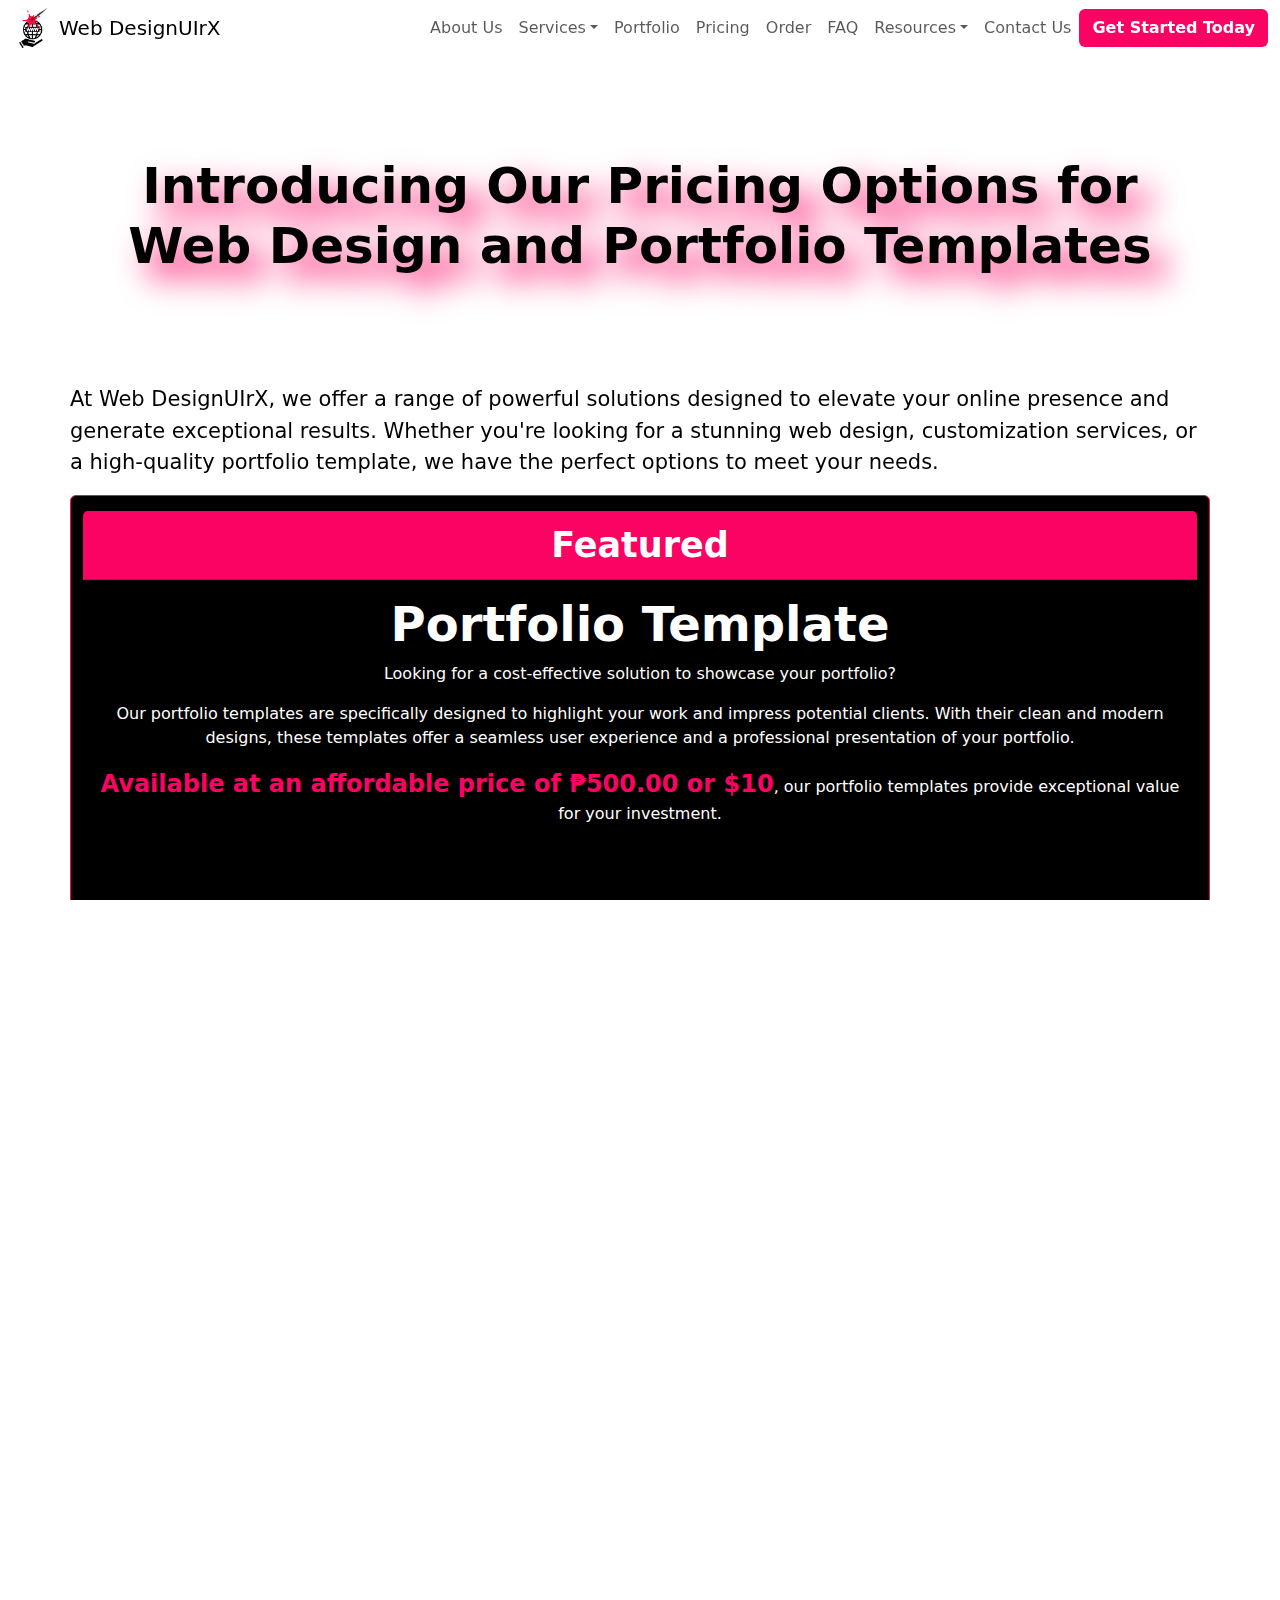
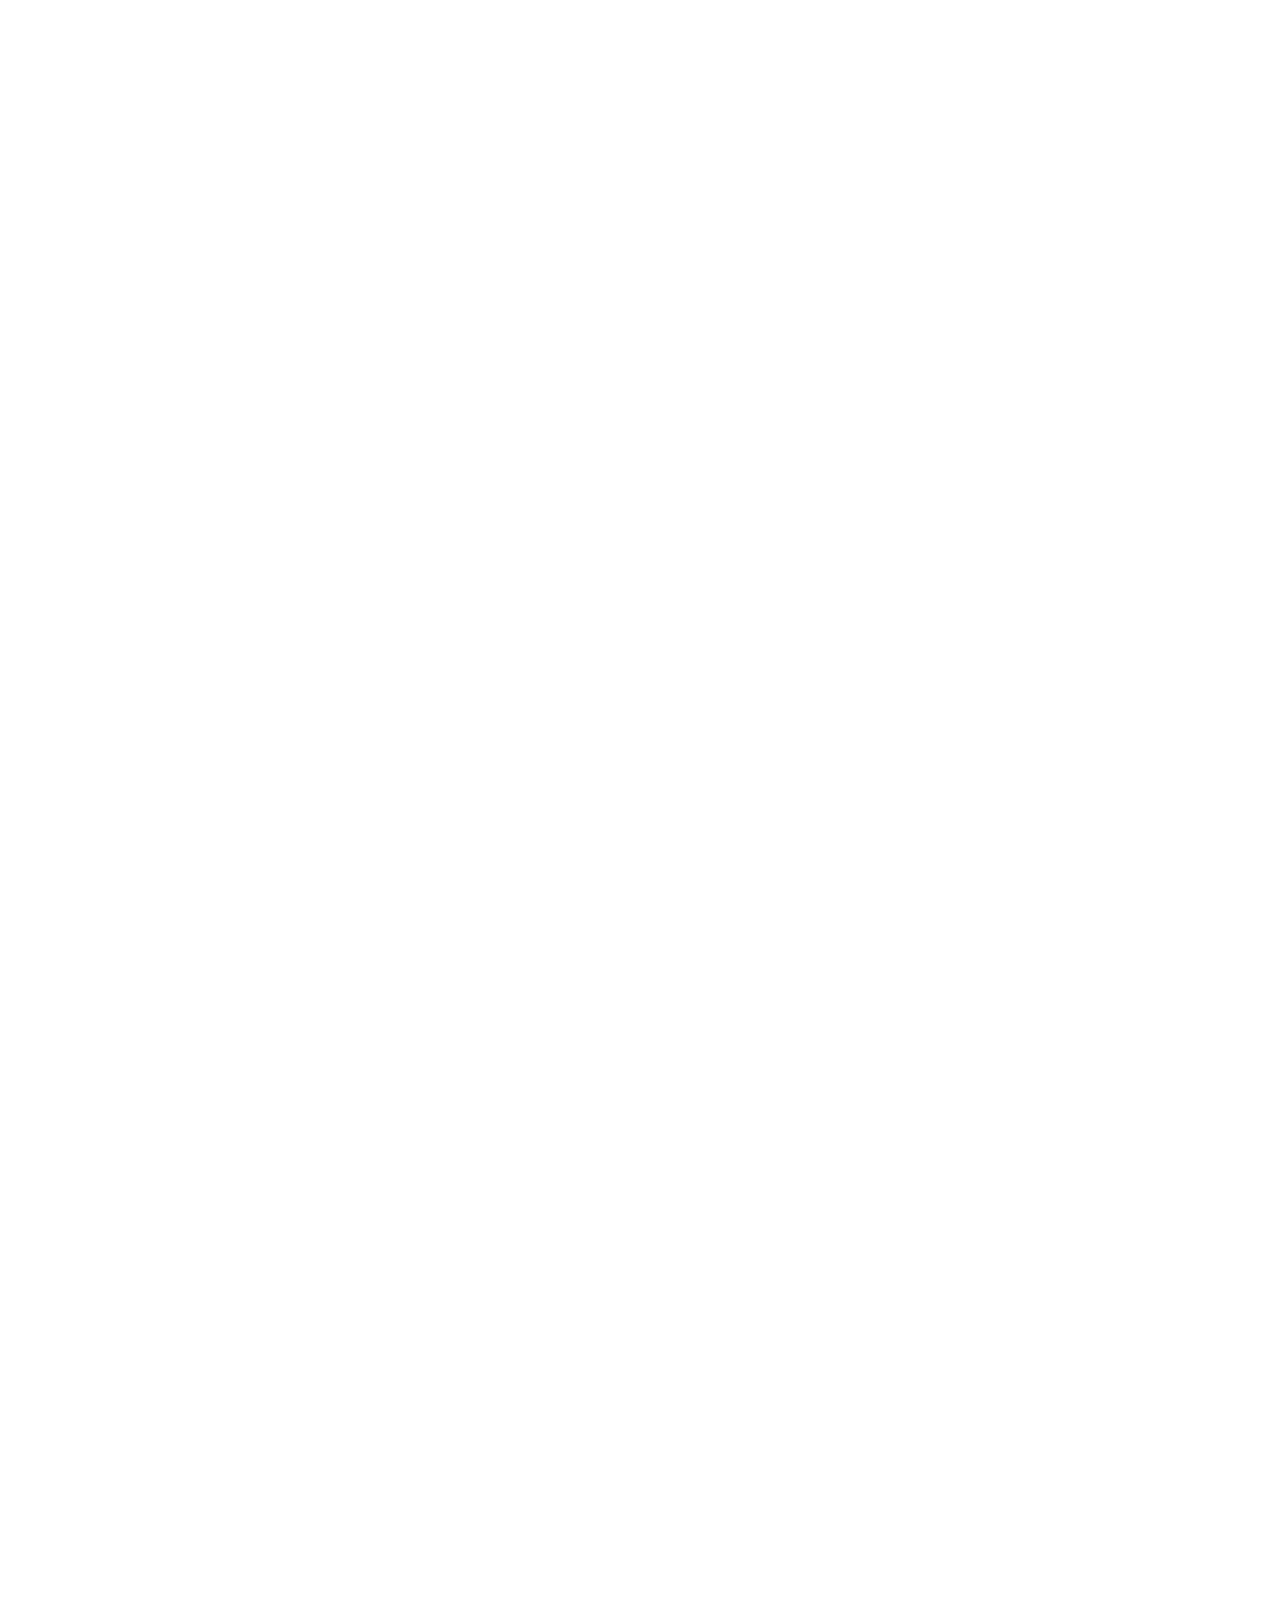
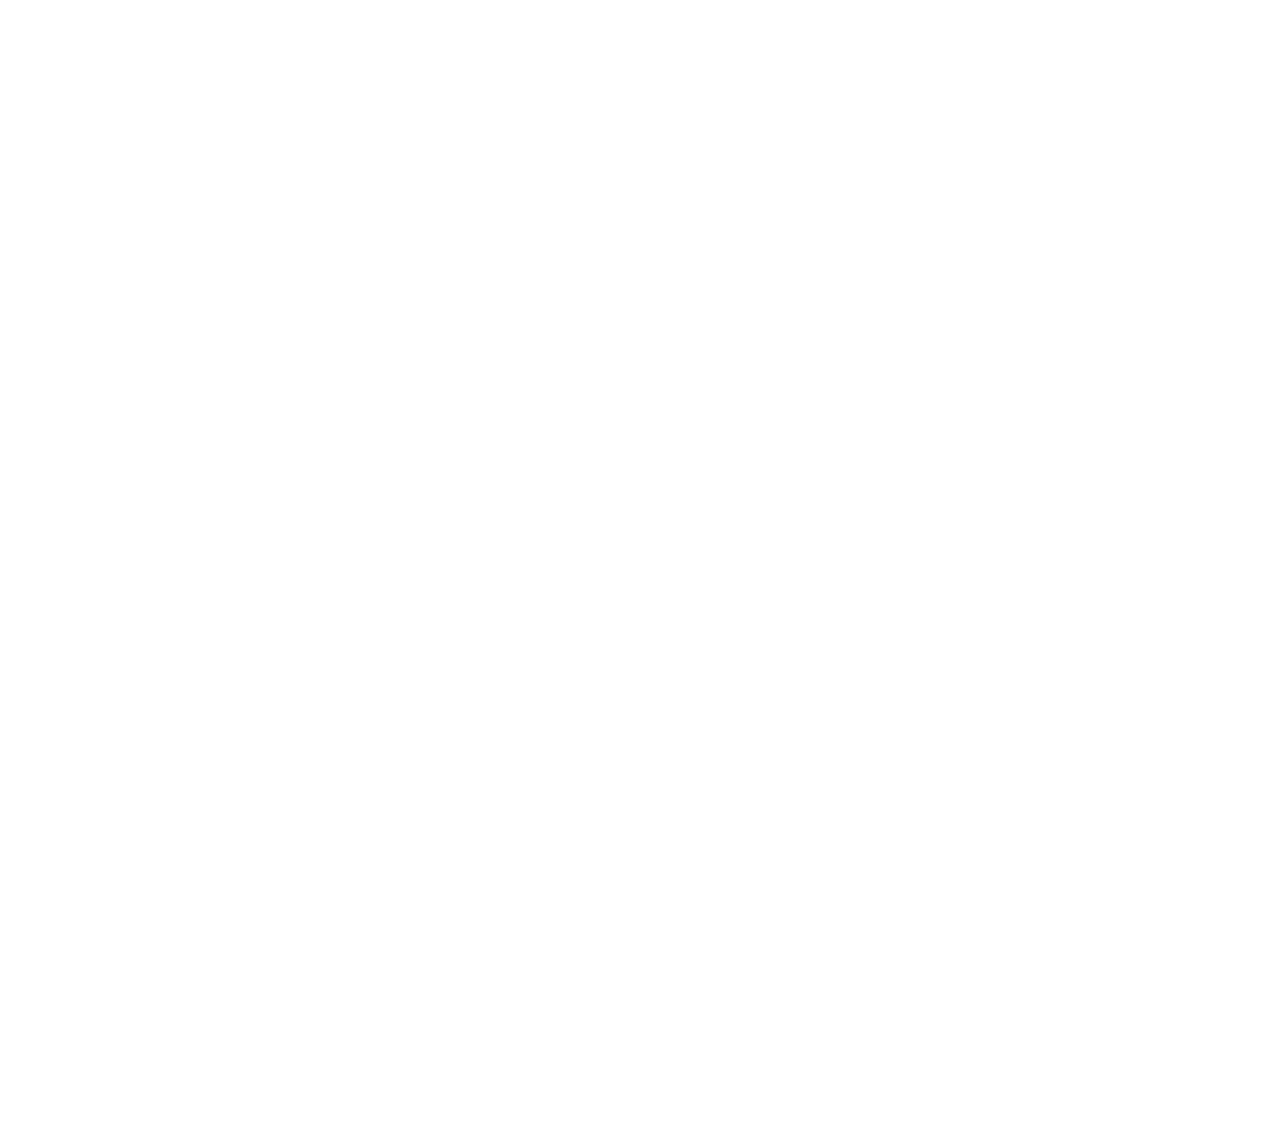
<file: pricing.html>
<!DOCTYPE html>
<html lang="en">
  <head>
    <meta charset="UTF-8" />
    <meta name="viewport" content="width=device-width, initial-scale=1.0" />
    <!-- Meta Title & Description -->
    <title>
      Affordable Pricing for Portfolio Templates, Web Design & Customization |
      Web DesignUIrX
    </title>
    <meta
      name="description"
      content=" Find out the cost of our portfolio templates, web design services, and customization options. Get competitive prices for your online presence with Web DesignUIrX."
    />
    <!-- Favicon -->
    <link rel="icon" type="image/x-icon" href="img/Web-DesignUIrX-Logo.png" />
    <!-- Bootstrap -->
    <link
      rel="stylesheet"
      href="https://cdn.jsdelivr.net/npm/bootstrap@5.2.0/dist/css/bootstrap.min.css"
    />
    <script src="https://ajax.googleapis.com/ajax/libs/jquery/3.6.0/jquery.min.js"></script>
    <script src="https://cdn.jsdelivr.net/npm/bootstrap@5.0.2/dist/js/bootstrap.bundle.min.js"></script>
    <!-- Bootstrap -->
    <!-- CSS -->
    <link rel="stylesheet" href="css/pricing.css" />
    <!-- Google tag (gtag.js) -->
    <script
      async
      src="https://www.googletagmanager.com/gtag/js?id=G-JH1G1M596P"
    ></script>
    <script>
      window.dataLayer = window.dataLayer || [];
      function gtag() {
        dataLayer.push(arguments);
      }
      gtag("js", new Date());

      gtag("config", "G-JH1G1M596P");
    </script>
    <!-- Google tag (gtag.js) -->
  </head>
  <body>
    <!-- Navbar -->
    <nav class="navbar navbar-expand-lg navbar-light">
      <div class="container-fluid">
        <a href="/index.html">
          <img
            src="img/Web-DesignUIrX-Logo.png"
            alt="A spilled paint with a paint brush on top of a globe with a 3 w's written in the middle and a one hand handle with care on the bottom of the globe."
            width="40px"
            height="40px"
            class="web-designuirx-logo"
        /></a>
        <a class="navbar-brand ms-1 me-auto" href="/index.html"
          >Web DesignUIrX</a
        >
        <button
          class="navbar-toggler"
          type="button"
          data-bs-toggle="collapse"
          data-bs-target="#navbarSupportedContent"
          aria-label="Toggle Menu Links"
        >
          <span class="navbar-toggler-icon"></span>
        </button>
        <div class="collapse navbar-collapse" id="navbarSupportedContent">
          <ul class="navbar-nav ms-auto mb-2 mb-lg-0">
            <li class="nav-item">
              <a class="nav-link" href="/about-us.html">About Us</a>
            </li>
            <li class="nav-item dropdown">
              <a
                href="/services.html"
                class="nav-link dropdown-toggle"
                id="navbarDropdown"
                role="button"
                data-bs-toggle="dropdown"
                aria-expanded="false"
                >Services</a
              >
              <ul class="dropdown-menu" aria-labelledby="navbarDropdown">
                <li>
                  <a
                    href="/services/template-library.html"
                    class="dropdown-item"
                    >Template Library</a
                  >
                </li>
                <li>
                  <a href="/services/web-design.html" class="dropdown-item"
                    >Web Design</a
                  >
                </li>
                <li>
                  <a
                    href="/services/customization-services.html"
                    class="dropdown-item"
                    >Customization Services</a
                  >
                </li>
              </ul>
            </li>

            <li class="nav-item">
              <a class="nav-link" href="/portfolio.html">Portfolio</a>
            </li>
            <li class="nav-item">
              <a class="nav-link" href="/pricing.html">Pricing</a>
            </li>
            <li class="nav-item">
              <a class="nav-link" href="/order.html">Order</a>
            </li>
            <li class="nav-item">
              <a class="nav-link" href="/faq.html">FAQ</a>
            </li>
            <li class="nav-item dropdown">
              <a
                href="/resources.html"
                class="nav-link dropdown-toggle"
                id="navbarDropdown"
                role="button"
                data-bs-toggle="dropdown"
                aria-expanded="false"
                >Resources</a
              >
              <ul class="dropdown-menu" aria-labelledby="navbarDropdown">
                <li>
                  <a href="/resources/blogs.html" class="dropdown-item"
                    >Blogs</a
                  >
                </li>
                <li>
                  <a href="/resources/videos.html" class="dropdown-item"
                    >Videos</a
                  >
                </li>
              </ul>
            </li>
            <li class="nav-item">
              <a class="nav-link" href="/contact-us.html">Contact Us</a>
            </li>
          </ul>
          <a
            href="/contact-us.html"
            class="btn fw-bold navbar-cta"
            type="submit"
          >
            Get Started Today
          </a>
        </div>
      </div>
    </nav>
    <!-- Navbar -->
    <!-- Section One -->
    <div class="container section-one">
      <h1>
        Introducing Our Pricing Options for Web Design and Portfolio Templates
      </h1>
      <div class="row intro">
        <p class="intro-about">
          At Web DesignUIrX, we offer a range of powerful solutions designed to
          elevate your online presence and generate exceptional results. Whether
          you're looking for a stunning web design, customization services, or a
          high-quality portfolio template, we have the perfect options to meet
          your needs.
        </p>
      </div>
    </div>
    <!-- Section One -->
    <!-- Section Two -->
    <div class="container card text-center featured-section">
      <div class="card-header">Featured</div>
      <div class="card-body">
        <h2 class="card-title display-5 fw-bold">Portfolio Template</h2>
        <p class="card-text">
          Looking for a cost-effective solution to showcase your portfolio?
        </p>
        <p class="card-text">
          Our portfolio templates are specifically designed to highlight your
          work and impress potential clients. With their clean and modern
          designs, these templates offer a seamless user experience and a
          professional presentation of your portfolio.
        </p>
        <p class="card-text">
          <span>Available at an affordable price of ₱500.00 or $10</span>, our
          portfolio templates provide exceptional value for your investment.
        </p>
        <div class="row text-center feature-row justify-content-center mx-auto">
          <div class="col-lg-6 vid1">
            <iframe
              width="100%"
              height="315px"
              src="https://www.youtube.com/embed/xAf6eTlaEBQ"
              title="YouTube video player"
              frameborder="0"
              allow="accelerometer; autoplay; clipboard-write; encrypted-media; gyroscope; picture-in-picture; web-share"
              allowfullscreen
            ></iframe>
          </div>
          <div class="col-lg-6 vid2">
            <iframe
              width="100%"
              height="315px"
              src="https://www.youtube.com/embed/vWFSz0iOL8I"
              title="YouTube video player"
              frameborder="0"
              allow="accelerometer; autoplay; clipboard-write; encrypted-media; gyroscope; picture-in-picture; web-share"
              allowfullscreen
            ></iframe>
          </div>
        </div>
        <a
          class="btn cta-btn sixth-cta col-lg-5 fs-5 text-center"
          href="/order.html"
        >
          Start Building Your Dream Website
        </a>
      </div>
    </div>
    <!-- Section Two -->
    <!-- Section Three-->
    <div class="row section testimonials-section text-center" id="testimonials">
      <div class="container design-row col-lg-8">
        <h2 class="display-5 fw-bold">Web Design Packages</h2>
        <p class="fs-5 col-lg-10 mx-auto">
          Choose from our carefully crafted web design packages to establish a
          captivating online presence for your business. Our packages include:
        </p>
        <ul class="container nav nav-tabs" id="myTab" role="tablist">
          <li class="nav-item" role="presentation">
            <button
              class="nav-link active"
              id="Basic-tab"
              data-bs-toggle="tab"
              data-bs-target="#Basic"
              type="button"
              role="tab"
            >
              Basic Web Design
            </button>
          </li>
          <li class="nav-item" role="presentation">
            <button
              class="nav-link"
              id="Pro-tab"
              data-bs-toggle="tab"
              data-bs-target="#Pro"
              type="button"
              role="tab"
            >
              Pro Web Design
            </button>
          </li>
          <li class="nav-item" role="presentation">
            <button
              class="nav-link"
              id="Premium-tab"
              data-bs-toggle="tab"
              data-bs-target="#Premium"
              type="button"
              role="tab"
            >
              Premium Web Design
            </button>
          </li>
        </ul>
        <div class="container tab-content" id="myTabContent">
          <div class="row tab-pane show active" id="Basic" role="tabpanel">
            <div class="tab-pane">
              <p>
                Starting at an affordable price, this package provides a
                professionally designed website that showcases your brand and
                engages your target audience.
              </p>
            </div>
          </div>
          <div class="tab-pane fade" id="Pro" role="tabpane2">
            <p>
              Take your online presence to the next level with advanced features
              and functionalities tailored to your business needs. This package
              offers enhanced user experiences and seamless navigation.
            </p>
          </div>
          <div class="tab-pane fade" id="Premium" role="tabpane3">
            <p>
              Our top-tier package offers a complete suite of cutting-edge
              design elements, customizations, and personalized features. With
              the Premium Web Design package, your website will stand out from
              the competition and drive exceptional results.
            </p>
          </div>
        </div>
      </div>
    </div>
    <!-- Section Three -->
    <!-- Section Four -->
    <div
      class="row section customization-section text-center mx-auto"
      id="final-sections"
    >
      <h2 class="display-5 fw-bold">Customization Services</h2>
      <p class="fs-5 col-lg-12">
        We understand that your business is unique, and you may have specific
        requirements beyond our package offerings. Our customization services
        allow you to tailor your web design experience further. From changing
        colors, fonts, and layouts to adding personalized elements, we can bring
        your vision to life. Our team will work closely with you to ensure your
        website reflects your brand identity and resonates with your target
        audience.
      </p>
    </div>
    <!-- Section Four -->
    <!-- Section Five -->
    <div class="row section final-section mx-auto" id="final-sections">
      <h2 class="display-5 fw-bold">Unlock Your Online Success Today!</h2>
      <p class="fs-5 col-lg-12">
        With our comprehensive web design services, customizable options, and
        affordable portfolio templates, you have the power to take your online
        presence to new heights. We are committed to helping you generate
        millions of money by providing exceptional solutions that align with
        your goals and exceed your expectations.
      </p>
      <p class="fs-5 col-lg-12">
        Contact us now to explore our pricing options, discuss your specific
        needs, and embark on a transformative online journey with Web
        DesignUIrX. Let's make your website a powerful revenue-generating asset
        that drives your business forward.
      </p>
    </div>
    <!-- Section Five -->
    <!-- Contact Us -->
    <div class="container contact-section">
      <div class="row col-lg-12 align-items-center">
        <h2 class="display-3 fw-bold" id="contact-us">Contact Us</h2>
        <form
          class="form"
          name="contact"
          method="POST"
          data-netlify-recaptcha="true"
          data-netlify="true"
          onSubmit="submit"
        >
          <span class="signup text-center">Partner with us!</span>
          <label class="form-label">Complete Name:</label>
          <input
            type="text"
            id="name"
            name="name"
            placeholder="ex. Juan Dela Cruz"
            class="form-input"
            required
          />
          <label class="form-label">Email address:</label>
          <input
            type="email"
            id="email"
            name="email"
            placeholder="ex. juandelacruz@gmail.com"
            class="form-input"
            required
          />
          <label for="message" class="form-label">Your message:</label>
          <textarea
            id="message"
            name="message"
            placeholder="Please type your message here."
            rows="10"
          >
          </textarea>
          <div class="form-marketing">
            <input id="okayToEmail" type="checkbox" class="custom" checked />
            <label for="okayToEmail" class="checkbox">
              <small
                >I understand that I have to submit some contact
                information.</small
              >
            </label>
          </div>
          <div class="recaptcha mx-auto" data-netlify-recaptcha="true"></div>
          <button class="form-submit" type="submit">Submit</button>
        </form>
      </div>
    </div>
    <!-- Contact Us -->
    <!-- Footer -->
    <footer class="footer">
      <div
        class="container text-center justify-content-center footer-container"
      >
        <div class="row col-lg-12 mb-1 mt-5 footer-div">
          <div class="col-lg-4 mb-4 footer-brand">
            <a href="/index.html">
              <img
                src="img/Web-DesignUIrX-Logo.png"
                alt="Web DesignUIrX Logo"
                width="50px"
                height="50px"
                class="web-designuirx-logo"
              />
            </a>
            <a class="ms-1 mx-auto brand-name" href="/index.html"
              >Web DesignUIrX</a
            >
            <p class="description">
              Elevate your digital experience with Web DesignUIrX. We specialize
              in crafting captivating web designs that authentically represent
              your brand and captivate your audience. With a commitment to
              excellence, we deliver user-centric designs that inspire and
              convert.
            </p>
            <p class="description">
              Whether you need a custom website or personalized template
              customization, our services will elevate your online presence and
              set you apart from the competition. From concept to launch, we
              ensure every step is executed with creativity and technical
              expertise. Partner with us for a transformative online journey.
            </p>
          </div>
          <div class="col-lg-2 footer-columns">
            <div className="footer-nav-links">
              <h4>Services</h4>
              <p class="footer-link">
                <a href="/services/template-library.html">Template Library</a>
              </p>
              <p class="footer-link">
                <a href="/services/web-design.html">Web Design</a>
              </p>
              <p class="footer-link">
                <a href="/services/customization-services.html"
                  >Customization Services</a
                >
              </p>
            </div>
          </div>
          <div class="col-lg-2 footer-columns">
            <div class="text-align-left">
              <h4>Need Help?</h4>
              <p class="footer-link">
                <a href="/about-us.html">About Us</a>
              </p>
              <p class="footer-link">
                <a href="/portfolio.html">Portfolio</a>
              </p>
              <p class="footer-link">
                <a href="/pricing.html">Pricing</a>
              </p>
              <p class="footer-link">
                <a href="/faq.html">FAQs</a>
              </p>
              <p class="footer-link">
                <a href="/resources.html">Resources</a>
              </p>
              <p class="footer-link">
                <a href="/order.html">How to order</a>
              </p>
            </div>
          </div>
          <div class="col-lg-4">
            <div class="follow">
              <h4 class="footer-right">Follow our Social Media</h4>
              <a
                href="https://www.facebook.com/WebDesignUIrX"
                target="_blank"
                rel="noopener noreferrer"
              >
                <img
                  src="img/Facebook-icon-black.png"
                  alt="Facebook Icon"
                  width="40px"
                  height="auto"
                  class="social-media-icon"
                />
              </a>
              <a
                href="https://www.instagram.com/webdesignuirx/"
                target="_blank"
                rel="noopener noreferrer"
              >
                <img
                  src="img/Instagram-icon-black.png"
                  alt="Instagram Icon"
                  width="40px"
                  height="auto"
                  class="social-media-icon"
                />
              </a>
              <a
                href="https://www.tiktok.com/@webdesignuirx"
                target="_blank"
                rel="noopener noreferrer"
              >
                <img
                  src="img/TikTok-icon-black.png"
                  alt="TikTok Icon"
                  width="40px"
                  height="auto"
                  class="social-media-icon"
                />
              </a>
              <a
                href="https://twitter.com/WebDesignUIrX"
                target="_blank"
                rel="noopener noreferrer"
              >
                <img
                  src="img/Twitter-icon-black.png"
                  alt="Twitter
                  Icon"
                  width="40px"
                  height="auto"
                  class="social-media-icon"
                />
              </a>
              <a
                href="https://www.youtube.com/@WebDesignUIrX"
                target="_blank"
                rel="noopener noreferrer"
              >
                <img
                  src="img/YouTube-icon-black.png"
                  alt="YouTube
                  Icon"
                  width="40px"
                  height="auto"
                  class="social-media-icon"
                />
              </a>
              <a
                href="https://www.linkedin.com/company/web-designuirx/"
                target="_blank"
                rel="noopener noreferrer"
              >
                <img
                  src="img/Linkedin-icon-black.png"
                  alt="LinkedIn
                  Icon"
                  width="40px"
                  height="auto"
                  class="social-media-icon"
                />
              </a>
            </div>
          </div>
          <div class="row col-lg-12 mt-5 text-center privacy-terms">
            <p>
              <a href="/" class="privacy">Privacy Policy</a>
            </p>
          </div>
          <div class="row col-lg-12 mt-1 copyright text-center">
            <p>
              Copyright © 2023 . All rights reserved by
              <a href="/" target="/" class="copyright-brand">
                <strong>Web DesignUIrX</strong> </a
              >.
            </p>
          </div>
        </div>
      </div>
    </footer>
    <!-- Footer -->
  </body>
</html>
</file>
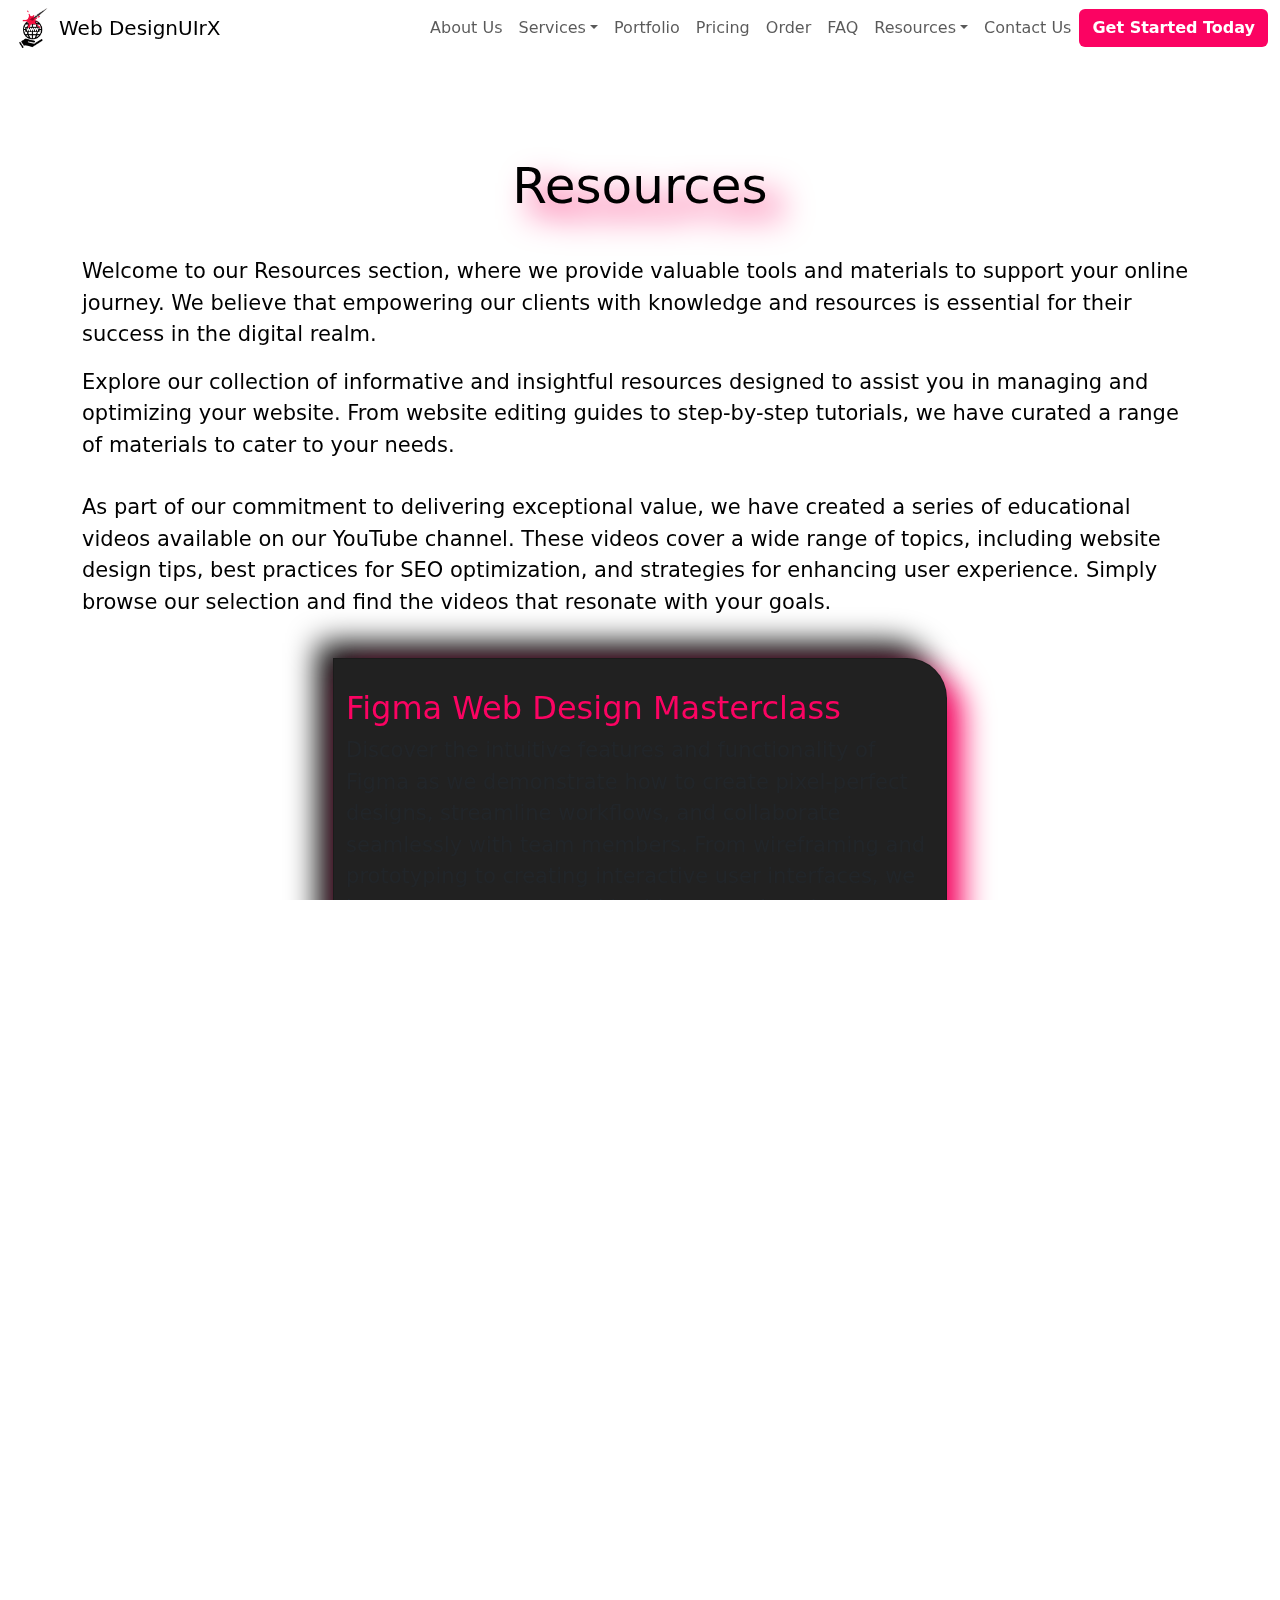
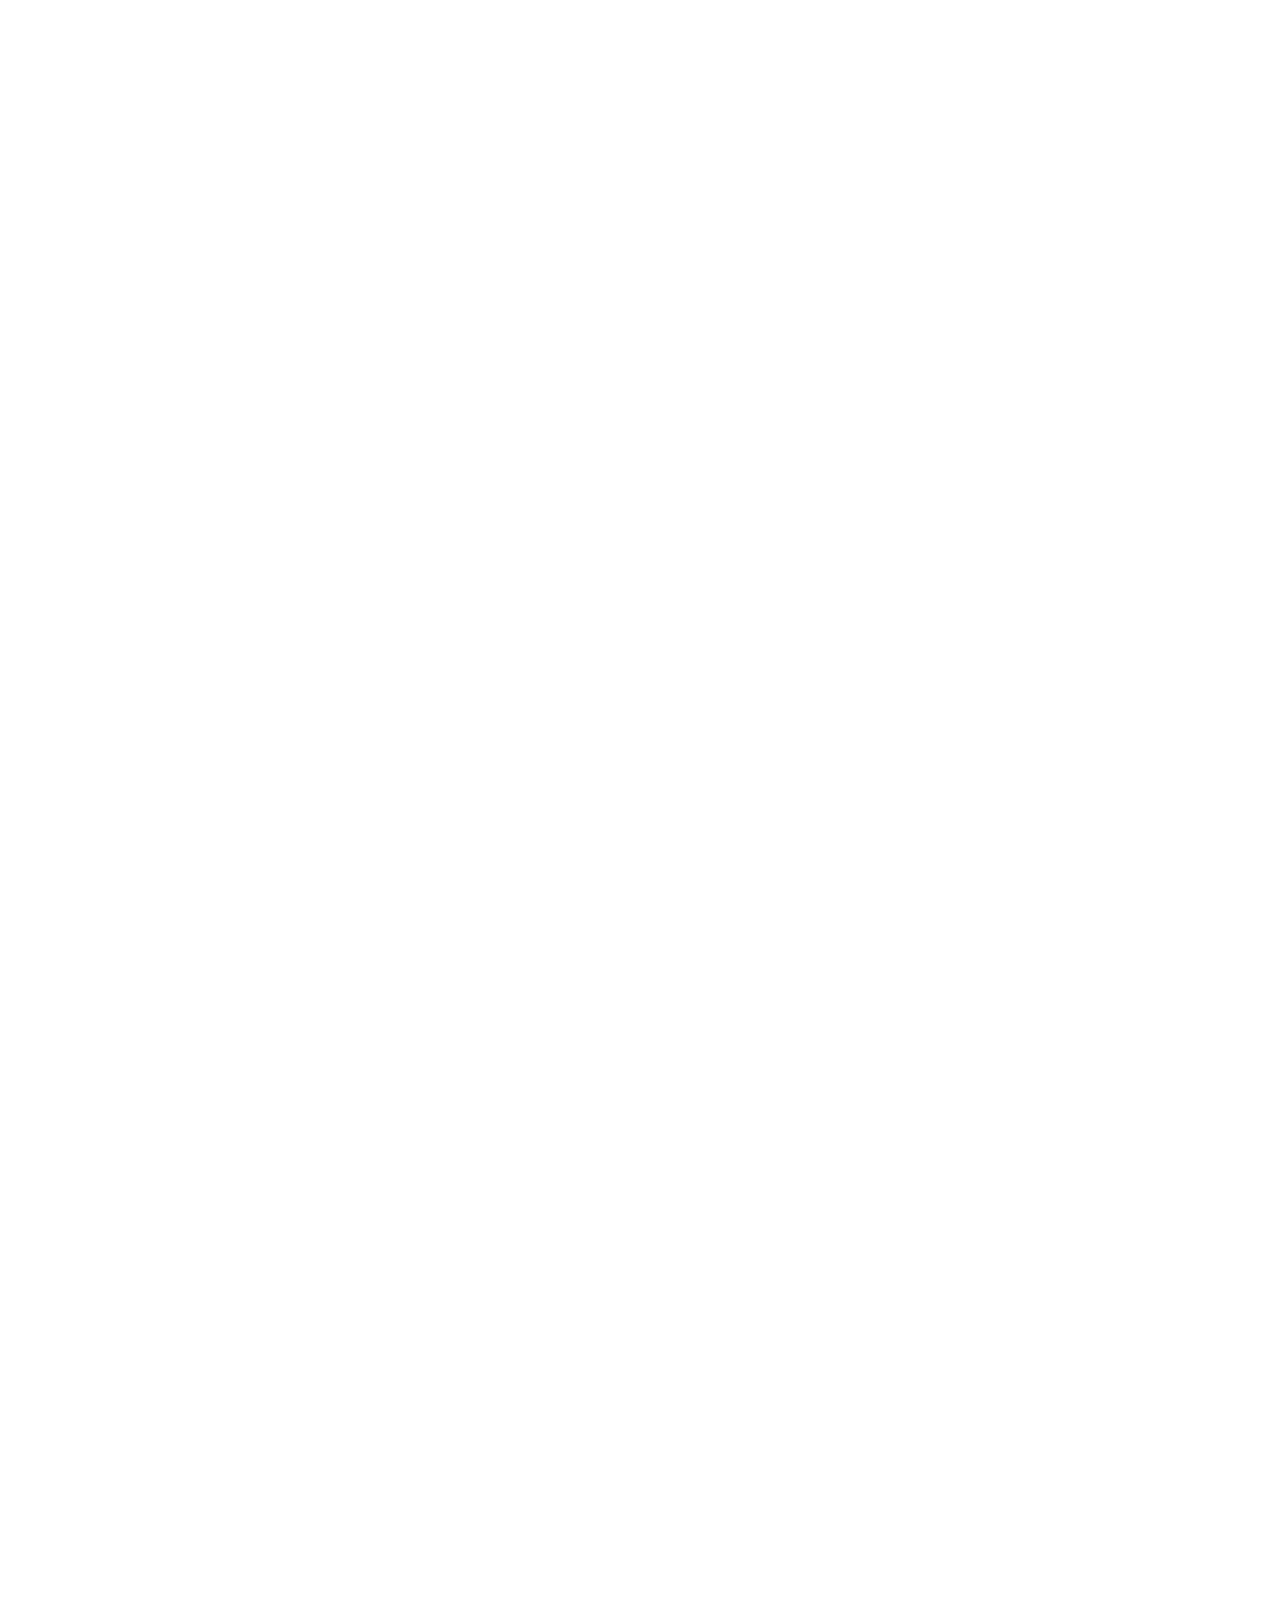
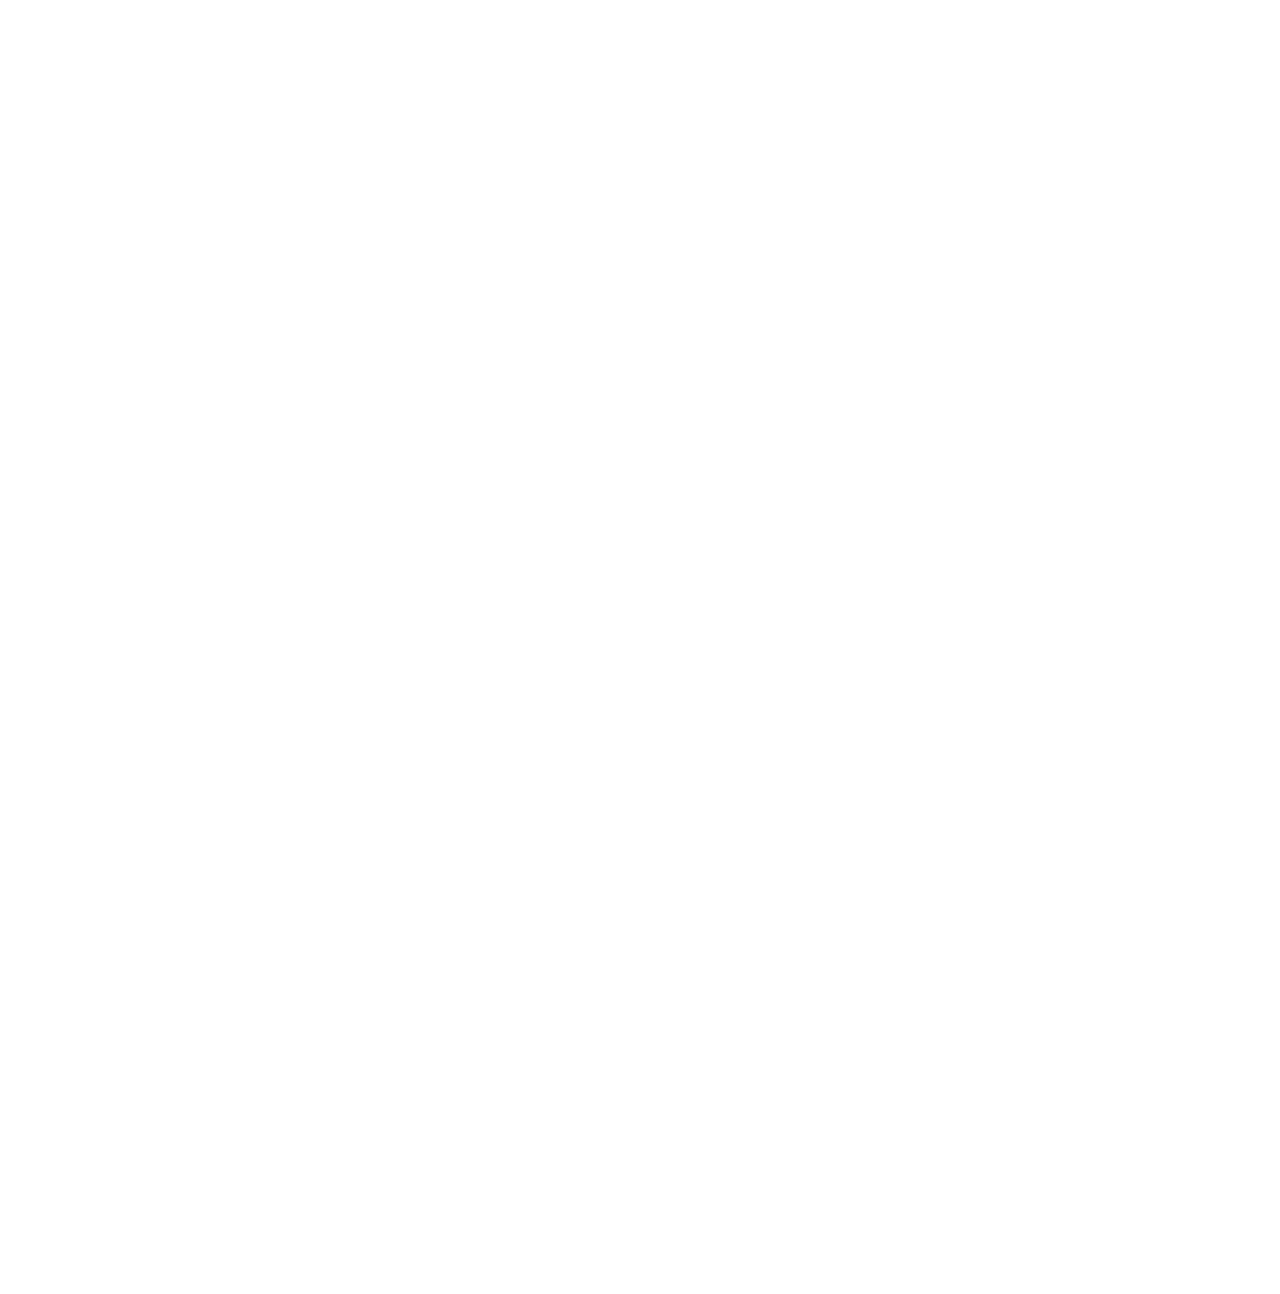
<file: resources.html>
<!DOCTYPE html>
<html lang="en">
  <head>
    <meta charset="UTF-8" />
    <meta name="viewport" content="width=device-width, initial-scale=1.0" />
    <!-- Meta Title & Description -->
    <title>
      Valuable Resources for Web Design and Development | Web DesignUIrX
    </title>
    <meta
      name="description"
      content="Explore our comprehensive collection of resources, guides, and tools for web design and development. Enhance your skills and stay updated with the latest trends in the industry with Web DesignUIrX."
    />
    <!-- Favicon -->
    <link rel="icon" type="image/x-icon" href="img/Web-DesignUIrX-Logo.png" />
    <!-- Bootstrap -->
    <link
      rel="stylesheet"
      href="https://cdn.jsdelivr.net/npm/bootstrap@5.2.0/dist/css/bootstrap.min.css"
    />
    <script src="https://ajax.googleapis.com/ajax/libs/jquery/3.6.0/jquery.min.js"></script>
    <script src="https://cdn.jsdelivr.net/npm/bootstrap@5.0.2/dist/js/bootstrap.bundle.min.js"></script>
    <!-- Bootstrap -->
    <!-- CSS -->
    <link rel="stylesheet" href="css/resources.css" />
    <!-- Google tag (gtag.js) -->
    <script
      async
      src="https://www.googletagmanager.com/gtag/js?id=G-JH1G1M596P"
    ></script>
    <script>
      window.dataLayer = window.dataLayer || [];
      function gtag() {
        dataLayer.push(arguments);
      }
      gtag("js", new Date());

      gtag("config", "G-JH1G1M596P");
    </script>
    <!-- Google tag (gtag.js) -->
  </head>
  <body>
    <!-- Navbar -->
    <nav class="navbar navbar-expand-lg navbar-light">
      <div class="container-fluid">
        <a href="/index.html">
          <img
            src="img/Web-DesignUIrX-Logo.png"
            alt="A spilled paint with a paint brush on top of a globe with a 3 w's written in the middle and a one hand handle with care on the bottom of the globe."
            width="40px"
            height="40px"
            class="web-designuirx-logo"
        /></a>
        <a class="navbar-brand ms-1 me-auto" href="/index.html"
          >Web DesignUIrX</a
        >
        <button
          class="navbar-toggler"
          type="button"
          data-bs-toggle="collapse"
          data-bs-target="#navbarSupportedContent"
          aria-label="Toggle Menu Links"
        >
          <span class="navbar-toggler-icon"></span>
        </button>
        <div class="collapse navbar-collapse" id="navbarSupportedContent">
          <ul class="navbar-nav ms-auto mb-2 mb-lg-0">
            <li class="nav-item">
              <a class="nav-link" href="/about-us.html">About Us</a>
            </li>
            <li class="nav-item dropdown">
              <a
                href="/services.html"
                class="nav-link dropdown-toggle"
                id="navbarDropdown"
                role="button"
                data-bs-toggle="dropdown"
                aria-expanded="false"
                >Services</a
              >
              <ul class="dropdown-menu" aria-labelledby="navbarDropdown">
                <li>
                  <a
                    href="/services/template-library.html"
                    class="dropdown-item"
                    >Template Library</a
                  >
                </li>
                <li>
                  <a href="/services/web-design.html" class="dropdown-item"
                    >Web Design</a
                  >
                </li>
                <li>
                  <a
                    href="/services/customization-services.html"
                    class="dropdown-item"
                    >Customization Services</a
                  >
                </li>
              </ul>
            </li>

            <li class="nav-item">
              <a class="nav-link" href="/portfolio.html">Portfolio</a>
            </li>
            <li class="nav-item">
              <a class="nav-link" href="/pricing.html">Pricing</a>
            </li>
            <li class="nav-item">
              <a class="nav-link" href="/order.html">Order</a>
            </li>
            <li class="nav-item">
              <a class="nav-link" href="/faq.html">FAQ</a>
            </li>
            <li class="nav-item dropdown">
              <a
                href="/resources.html"
                class="nav-link dropdown-toggle"
                id="navbarDropdown"
                role="button"
                data-bs-toggle="dropdown"
                aria-expanded="false"
                >Resources</a
              >
              <ul class="dropdown-menu" aria-labelledby="navbarDropdown">
                <li>
                  <a href="/resources/blogs.html" class="dropdown-item"
                    >Blogs</a
                  >
                </li>
                <li>
                  <a href="/resources/videos.html" class="dropdown-item"
                    >Videos</a
                  >
                </li>
              </ul>
            </li>
            <li class="nav-item">
              <a class="nav-link" href="/contact-us.html">Contact Us</a>
            </li>
          </ul>
          <a
            href="/contact-us.html"
            class="btn fw-bold navbar-cta"
            type="submit"
          >
            Get Started Today
          </a>
        </div>
      </div>
    </nav>
    <!-- Navbar -->
    <!-- Section 1 -->
    <div class="container section-one">
      <div class="row">
        <h1>Resources</h1>
        <p>
          Welcome to our Resources section, where we provide valuable tools and
          materials to support your online journey. We believe that empowering
          our clients with knowledge and resources is essential for their
          success in the digital realm.
        </p>
        <p>
          Explore our collection of informative and insightful resources
          designed to assist you in managing and optimizing your website. From
          website editing guides to step-by-step tutorials, we have curated a
          range of materials to cater to your needs.
        </p>
      </div>
    </div>
    <!-- Section 1 -->
    <!-- Section 2 -->
    <div class="container services-section">
      <div class="row">
        <div class="row col-lg-12 intro">
          <p class="resources-row">
            As part of our commitment to delivering exceptional value, we have
            created a series of educational videos available on our YouTube
            channel. These videos cover a wide range of topics, including
            website design tips, best practices for SEO optimization, and
            strategies for enhancing user experience. Simply browse our
            selection and find the videos that resonate with your goals.
          </p>
        </div>
        <div class="row col-lg-12 mt-4 card-row">
          <div class="card col-lg-7">
            <h2>Figma Web Design Masterclass</h2>
            <p class="card-description">
              Discover the intuitive features and functionality of Figma as we
              demonstrate how to create pixel-perfect designs, streamline
              workflows, and collaborate seamlessly with team members. From
              wireframing and prototyping to creating interactive user
              interfaces, we leave no stone unturned in this comprehensive
              masterclass.
            </p>
            <iframe
              width="560"
              height="315"
              src="https://www.youtube.com/embed/vWFSz0iOL8I"
              title="YouTube video player"
              frameborder="0"
              allow="accelerometer; autoplay; clipboard-write; encrypted-media; gyroscope; picture-in-picture; web-share"
              allowfullscreen
            ></iframe>
          </div>
          <div class="card col-lg-7">
            <h2>Striking Black and White Portfolio</h2>
            <p class="card-description">
              Step into the world of elegance and professionalism as we
              highlight this exceptional black and white portfolio website,
              tailor-made for fitness instructors and gym coaches who exude
              confidence in their craft. From the sleek design to the seamless
              user experience, this template beautifully showcases their
              expertise and highlights their accomplishments.
            </p>
            <iframe
              width="560"
              height="315"
              src="https://www.youtube.com/embed/xAf6eTlaEBQ"
              title="YouTube video player"
              frameborder="0"
              allow="accelerometer; autoplay; clipboard-write; encrypted-media; gyroscope; picture-in-picture; web-share"
              allowfullscreen
            ></iframe>
          </div>
          <div class="card col-lg-7">
            <h2>Stunning Pink Portfolio Website</h2>
            <p class="card-description">
              Indulge your love for the color pink with this handpicked
              selection of websites that embrace the beauty, charm, and
              playfulness that it represents. From delicate pastel hues to
              vibrant fuchsia tones, each website in this playlist has been
              carefully chosen to showcase the versatility and creativity of
              pink in web design.
            </p>
            <iframe
              width="560"
              height="315"
              src="https://www.youtube.com/embed/vWFSz0iOL8I"
              title="YouTube video player"
              frameborder="0"
              allow="accelerometer; autoplay; clipboard-write; encrypted-media; gyroscope; picture-in-picture; web-share"
              allowfullscreen
            ></iframe>
          </div>
        </div>
      </div>
    </div>
    <!-- Section 2 -->
    <!-- Section 3 -->
    <div class="container section-one">
      <div class="row">
        <p>
          We understand that navigating the ever-changing digital landscape can
          be challenging. That's why we continually update our resources to
          provide you with the latest insights and industry trends. Stay ahead
          of the curve and take advantage of our carefully curated content to
          optimize your online presence.
        </p>
        <p>
          At Web DesignUIrX, we believe that knowledge is power. We are here to
          support you every step of the way, ensuring that you have the tools
          and resources necessary to thrive in the digital world. Explore our
          resources today and unlock your full potential in the online realm.
        </p>
        <p>
          Please note that our Resources section is regularly updated with new
          materials, so be sure to check back often for the latest additions.
        </p>
      </div>
    </div>
    <!-- Section 3 -->
    <!-- Contact Us -->
    <div class="container contact-section">
      <div class="row col-lg-12 align-items-center">
        <h2 class="display-3 fw-bold" id="contact-us">Contact Us</h2>
        <form
          class="form"
          name="contact"
          method="POST"
          data-netlify-recaptcha="true"
          data-netlify="true"
          onSubmit="submit"
        >
          <span class="signup text-center">Partner with us!</span>
          <label class="form-label">Complete Name:</label>
          <input
            type="text"
            id="name"
            name="name"
            placeholder="ex. Juan Dela Cruz"
            class="form-input"
            required
          />
          <label class="form-label">Email address:</label>
          <input
            type="email"
            id="email"
            name="email"
            placeholder="ex. juandelacruz@gmail.com"
            class="form-input"
            required
          />
          <label for="message" class="form-label">Your message:</label>
          <textarea
            id="message"
            name="message"
            placeholder="Please type your message here."
            rows="10"
          >
          </textarea>
          <div class="form-marketing">
            <input id="okayToEmail" type="checkbox" class="custom" checked />
            <label for="okayToEmail" class="checkbox">
              <small
                >I understand that I have to submit some contact
                information.</small
              >
            </label>
          </div>
          <div class="recaptcha mx-auto" data-netlify-recaptcha="true"></div>
          <button class="form-submit" type="submit">Submit</button>
        </form>
      </div>
    </div>
    <!-- Contact Us -->
    <!-- Footer -->
    <footer class="footer">
      <div
        class="container text-center justify-content-center footer-container"
      >
        <div class="row col-lg-12 mb-1 mt-5 footer-div">
          <div class="col-lg-4 mb-4 footer-brand">
            <a href="/index.html">
              <img
                src="img/Web-DesignUIrX-Logo.png"
                alt="Web DesignUIrX Logo"
                width="50px"
                height="50px"
                class="web-designuirx-logo"
              />
            </a>
            <a class="ms-1 mx-auto brand-name" href="/index.html"
              >Web DesignUIrX</a
            >
            <p class="description">
              Elevate your digital experience with Web DesignUIrX. We specialize
              in crafting captivating web designs that authentically represent
              your brand and captivate your audience. With a commitment to
              excellence, we deliver user-centric designs that inspire and
              convert.
            </p>
            <p class="description">
              Whether you need a custom website or personalized template
              customization, our services will elevate your online presence and
              set you apart from the competition. From concept to launch, we
              ensure every step is executed with creativity and technical
              expertise. Partner with us for a transformative online journey.
            </p>
          </div>
          <div class="col-lg-2 footer-columns">
            <div className="footer-nav-links">
              <h4>Services</h4>
              <p class="footer-link">
                <a href="/services/template-library.html">Template Library</a>
              </p>
              <p class="footer-link">
                <a href="/services/web-design.html">Web Design</a>
              </p>
              <p class="footer-link">
                <a href="/services/customization-services.html"
                  >Customization Services</a
                >
              </p>
            </div>
          </div>
          <div class="col-lg-2 footer-columns">
            <div class="text-align-left">
              <h4>Need Help?</h4>
              <p class="footer-link">
                <a href="/about-us.html">About Us</a>
              </p>
              <p class="footer-link">
                <a href="/portfolio.html">Portfolio</a>
              </p>
              <p class="footer-link">
                <a href="/pricing.html">Pricing</a>
              </p>
              <p class="footer-link">
                <a href="/faq.html">FAQs</a>
              </p>
              <p class="footer-link">
                <a href="/resources.html">Resources</a>
              </p>
              <p class="footer-link">
                <a href="/order.html">How to order</a>
              </p>
            </div>
          </div>
          <div class="col-lg-4">
            <div class="follow">
              <h4 class="footer-right">Follow our Social Media</h4>
              <a
                href="https://www.facebook.com/WebDesignUIrX"
                target="_blank"
                rel="noopener noreferrer"
              >
                <img
                  src="img/Facebook-icon-black.png"
                  alt="Facebook Icon"
                  width="40px"
                  height="auto"
                  class="social-media-icon"
                />
              </a>
              <a
                href="https://www.instagram.com/webdesignuirx/"
                target="_blank"
                rel="noopener noreferrer"
              >
                <img
                  src="img/Instagram-icon-black.png"
                  alt="Instagram Icon"
                  width="40px"
                  height="auto"
                  class="social-media-icon"
                />
              </a>
              <a
                href="https://www.tiktok.com/@webdesignuirx"
                target="_blank"
                rel="noopener noreferrer"
              >
                <img
                  src="img/TikTok-icon-black.png"
                  alt="TikTok Icon"
                  width="40px"
                  height="auto"
                  class="social-media-icon"
                />
              </a>
              <a
                href="https://twitter.com/WebDesignUIrX"
                target="_blank"
                rel="noopener noreferrer"
              >
                <img
                  src="img/Twitter-icon-black.png"
                  alt="Twitter
                  Icon"
                  width="40px"
                  height="auto"
                  class="social-media-icon"
                />
              </a>
              <a
                href="https://www.youtube.com/@WebDesignUIrX"
                target="_blank"
                rel="noopener noreferrer"
              >
                <img
                  src="img/YouTube-icon-black.png"
                  alt="YouTube
                  Icon"
                  width="40px"
                  height="auto"
                  class="social-media-icon"
                />
              </a>
              <a
                href="https://www.linkedin.com/company/web-designuirx/"
                target="_blank"
                rel="noopener noreferrer"
              >
                <img
                  src="img/Linkedin-icon-black.png"
                  alt="LinkedIn
                  Icon"
                  width="40px"
                  height="auto"
                  class="social-media-icon"
                />
              </a>
            </div>
          </div>
          <div class="row col-lg-12 mt-5 text-center privacy-terms">
            <p>
              <a href="/" class="privacy">Privacy Policy</a>
            </p>
          </div>
          <div class="row col-lg-12 mt-1 copyright text-center">
            <p>
              Copyright © 2023 . All rights reserved by
              <a href="/" target="/" class="copyright-brand">
                <strong>Web DesignUIrX</strong> </a
              >.
            </p>
          </div>
        </div>
      </div>
    </footer>
    <!-- Footer -->
  </body>
</html>
</file>
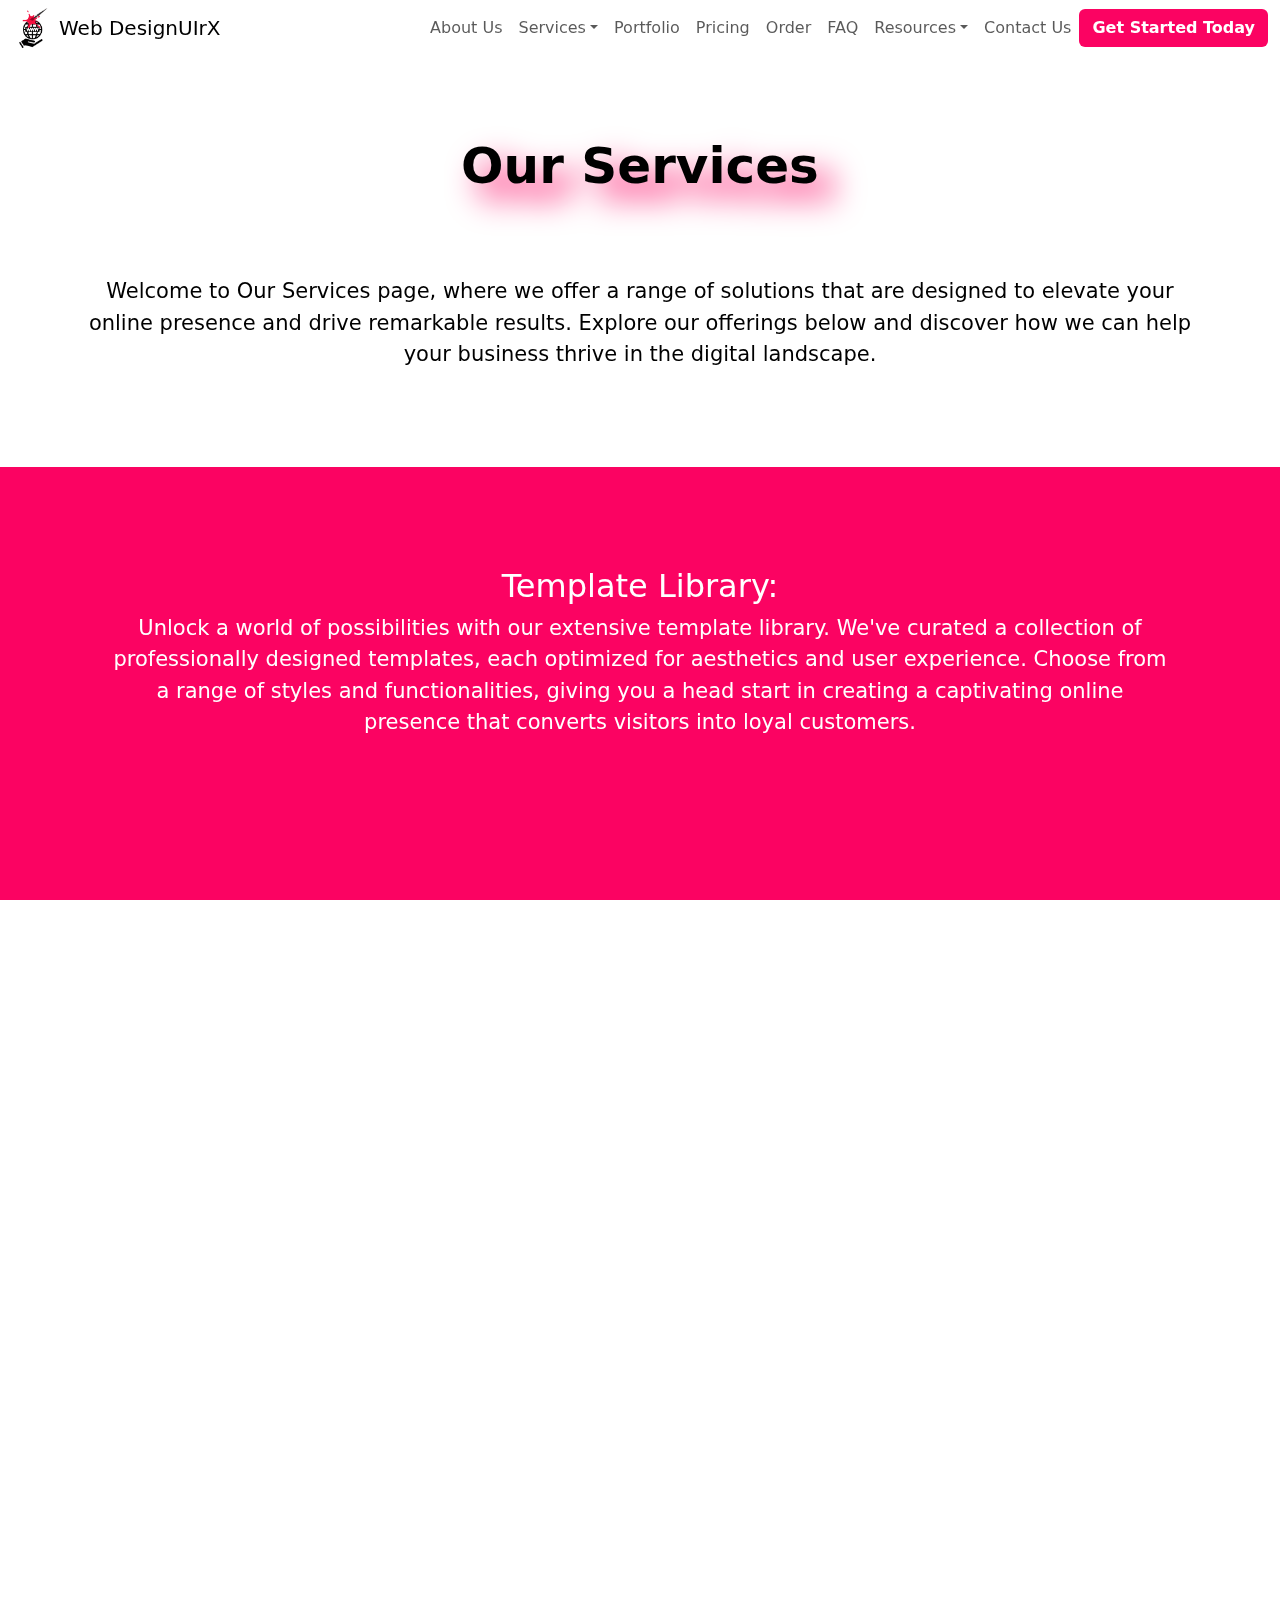
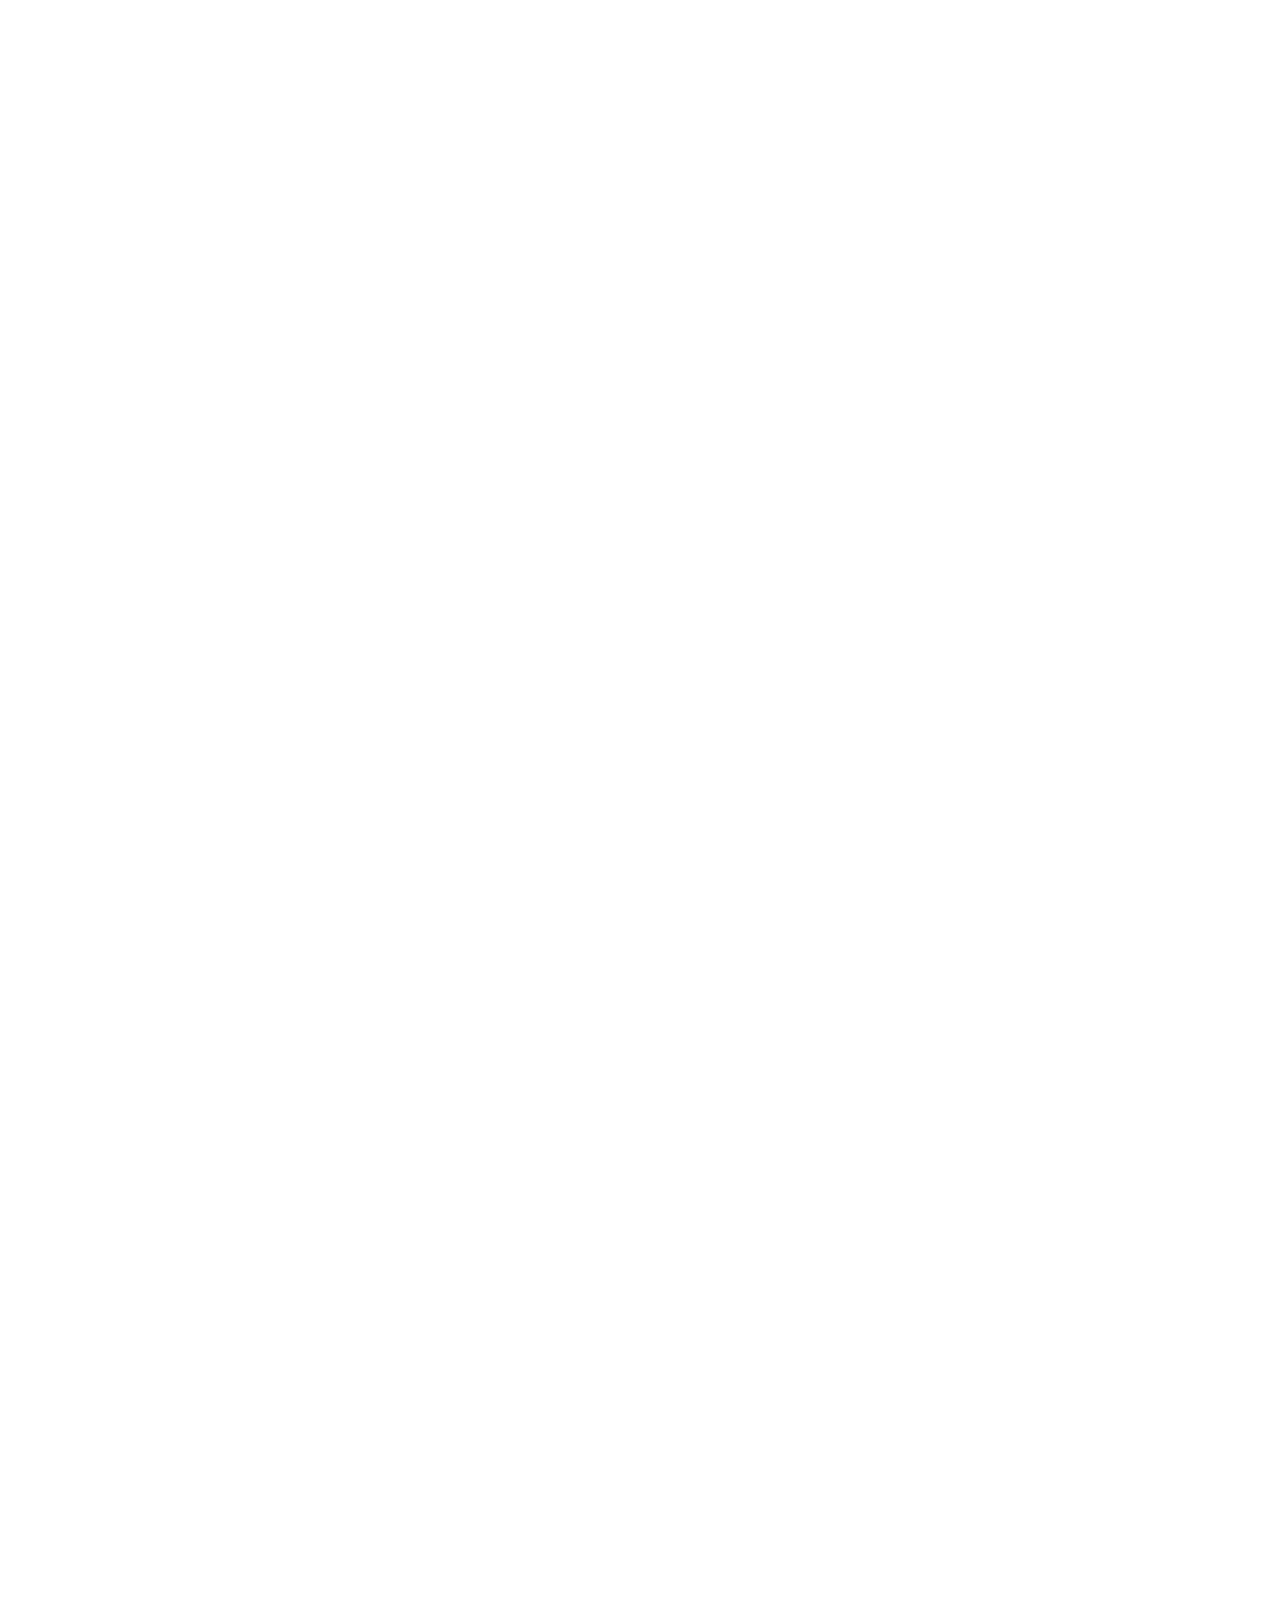
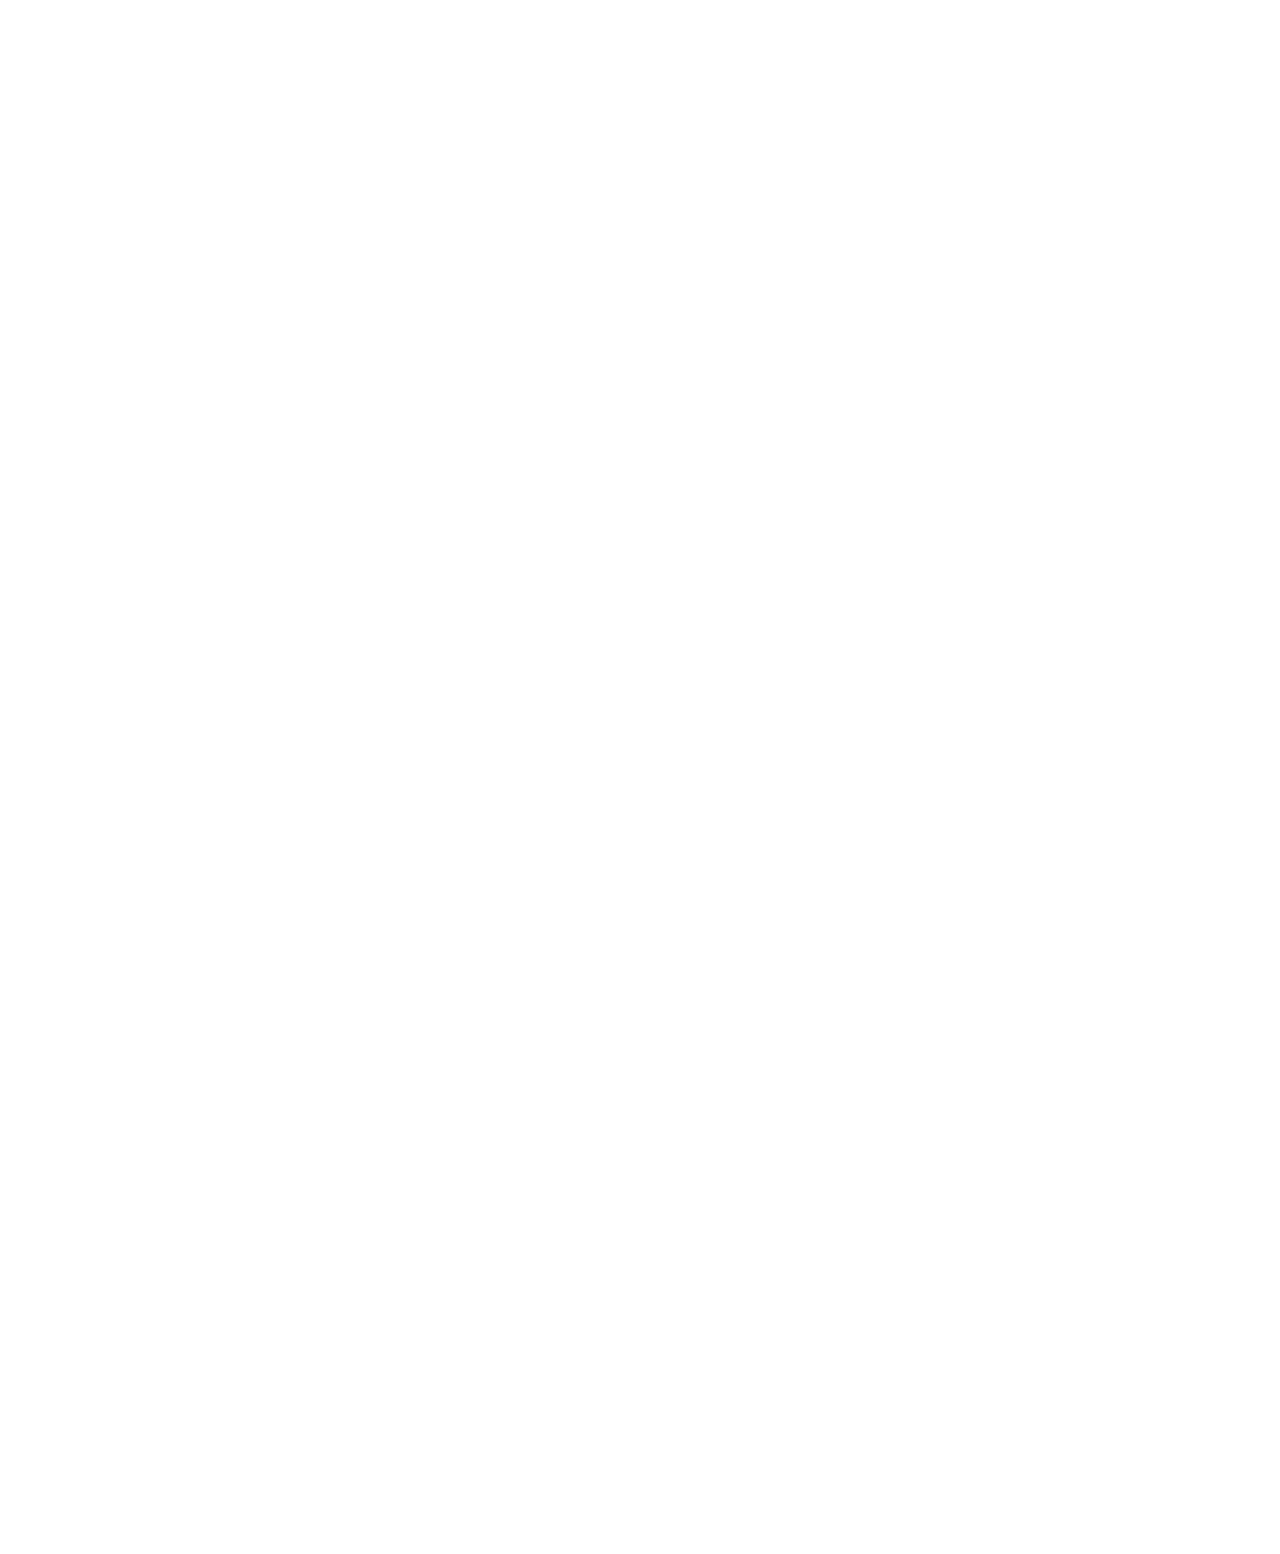
<file: services.html>
<!DOCTYPE html>
<html lang="en">
  <head>
    <meta charset="UTF-8" />
    <meta name="viewport" content="width=device-width, initial-scale=1.0" />
    <!-- Meta Title & Description -->
    <title>
      Our Services - Elevating Your Online Presence - Web DesignUIrX
    </title>
    <meta name="description" content="" />
    <!-- Favicon -->
    <link rel="icon" type="image/x-icon" href="img/Web-DesignUIrX-Logo.png" />
    <!-- Bootstrap -->
    <link
      rel="stylesheet"
      href="https://cdn.jsdelivr.net/npm/bootstrap@5.2.0/dist/css/bootstrap.min.css"
    />
    <script src="https://ajax.googleapis.com/ajax/libs/jquery/3.6.0/jquery.min.js"></script>
    <script src="https://cdn.jsdelivr.net/npm/bootstrap@5.0.2/dist/js/bootstrap.bundle.min.js"></script>
    <!-- Bootstrap -->
    <!-- CSS -->
    <link rel="stylesheet" href="css/services.css" />
     <!-- Google tag (gtag.js) -->
     <script
     async
     src="https://www.googletagmanager.com/gtag/js?id=G-JH1G1M596P"
   ></script>
   <script>
     window.dataLayer = window.dataLayer || [];
     function gtag() {
       dataLayer.push(arguments);
     }
     gtag("js", new Date());

     gtag("config", "G-JH1G1M596P");
   </script>
   <!-- Google tag (gtag.js) -->
  </head>
  <body>
    <!-- Navbar -->
    <nav class="navbar navbar-expand-lg navbar-light">
      <div class="container-fluid">
        <a href="/index.html">
          <img
            src="img/Web-DesignUIrX-Logo.png"
            alt="A spilled paint with a paint brush on top of a globe with a 3 w's written in the middle and a one hand handle with care on the bottom of the globe."
            width="40px"
            height="40px"
            class="web-designuirx-logo"
        /></a>
        <a
          class="navbar-brand ms-1 me-auto"
          href="/index.html"
          >Web DesignUIrX</a
        >
        <button
          class="navbar-toggler"
          type="button"
          data-bs-toggle="collapse"
          data-bs-target="#navbarSupportedContent"
          aria-label="Toggle Menu Links"
        >
          <span class="navbar-toggler-icon"></span>
        </button>
        <div class="collapse navbar-collapse" id="navbarSupportedContent">
          <ul class="navbar-nav ms-auto mb-2 mb-lg-0">
            <li class="nav-item">
              <a class="nav-link" href="/about-us.html">About Us</a>
            </li>
            <li class="nav-item dropdown">
              <a
                href="/services.html"
                class="nav-link dropdown-toggle"
                id="navbarDropdown"
                role="button"
                data-bs-toggle="dropdown"
                aria-expanded="false"
                >Services</a
              >
              <ul class="dropdown-menu" aria-labelledby="navbarDropdown">
                <li>
                  <a
                    href="/services/template-library.html"
                    class="dropdown-item"
                    >Template Library</a
                  >
                </li>
                <li>
                  <a href="/services/web-design.html" class="dropdown-item"
                    >Web Design</a
                  >
                </li>
                <li>
                  <a
                    href="/services/customization-services.html"
                    class="dropdown-item"
                    >Customization Services</a
                  >
                </li>
              </ul>
            </li>

            <li class="nav-item">
              <a class="nav-link" href="/portfolio.html">Portfolio</a>
            </li>
            <li class="nav-item">
              <a class="nav-link" href="/pricing.html">Pricing</a>
            </li>
            <li class="nav-item">
              <a class="nav-link" href="/order.html">Order</a>
            </li>
            <li class="nav-item">
              <a class="nav-link" href="/faq.html">FAQ</a>
            </li>
            <li class="nav-item dropdown">
              <a
                href="/resources.html"
                class="nav-link dropdown-toggle"
                id="navbarDropdown"
                role="button"
                data-bs-toggle="dropdown"
                aria-expanded="false"
                >Resources</a
              >
              <ul class="dropdown-menu" aria-labelledby="navbarDropdown">
                <li>
                  <a href="/resources/blogs.html" class="dropdown-item"
                    >Blogs</a
                  >
                </li>
                <li>
                  <a href="/resources/videos.html" class="dropdown-item"
                    >Videos</a
                  >
                </li>
              </ul>
            </li>
            <li class="nav-item">
              <a
                class="nav-link"
                href="/contact-us.html"
                >Contact Us</a
              >
            </li>
          </ul>
          <a href="/contact-us.html" class="btn fw-bold navbar-cta" type="submit">
            Get Started Today
          </a>
        </div>
      </div>
    </nav>
    <!-- Navbar -->
    <!-- Section One -->
    <div class="container section-one">
      <h1>Our Services</h1>
      <div class="row">
        <p>
          Welcome to Our Services page, where we offer a range of solutions that are designed to elevate your online presence and drive remarkable results. Explore our offerings below and discover how we can help your business thrive in the digital landscape.
        </p>
      </div>
    </div>
    <!-- Section One -->
    <!-- Section Two -->
    <div class="section-two">
      <div class="row">
          <div class="col-lg-12">
            <h2>Template Library:</h2>
            <p>
              Unlock a world of possibilities with our extensive template library. We've curated a collection of professionally designed templates, each optimized for aesthetics and user experience. Choose from a range of styles and functionalities, giving you a head start in creating a captivating online presence that converts visitors into loyal customers.
            </p>
            <div class="row text-center feature-row justify-content-center mx-auto">
              <div class="col-lg-6 vid1">
                <iframe
                  width="100%"
                  height="315px"
                  src="https://www.youtube.com/embed/xAf6eTlaEBQ"
                  title="YouTube video player"
                  frameborder="0"
                  allow="accelerometer; autoplay; clipboard-write; encrypted-media; gyroscope; picture-in-picture; web-share"
                  allowfullscreen
                ></iframe>
              </div>
              <div class="col-lg-6 vid2">
                <iframe
                  width="100%"
                  height="315px"
                  src="https://www.youtube.com/embed/vWFSz0iOL8I"
                  title="YouTube video player"
                  frameborder="0"
                  allow="accelerometer; autoplay; clipboard-write; encrypted-media; gyroscope; picture-in-picture; web-share"
                  allowfullscreen
                ></iframe>
              </div>
            </div>
            <a
              class="btn template-cta col-lg-5 fs-5 text-center"
              href="/order.html"
            >
              Order Now
            </a>
          </div>
        </div>
      </div>
    </div>
    <!-- Section Two -->
    <!-- Section Three -->
    <div class="container section-three">
      <div class="row section text-center">
        <h2 class="display-5 fw-bold">Web Design</h2>
        <p class="fs-5 col-lg-10 mx-auto">Our expert team of designers combines creativity and technical expertise to craft stunning websites that captivate your audience. With strategic layouts, visually appealing graphics, and seamless user experiences, we'll ensure your website stands out from the competition and leaves a lasting impression.</p>
        <div class="col-lg-8 text-center vid3">
          <iframe width="100%" height="450" src="https://www.youtube.com/embed/jQ7yHJoOZrk" title="YouTube video player" frameborder="0" allow="accelerometer; autoplay; clipboard-write; encrypted-media; gyroscope; picture-in-picture; web-share" allowfullscreen></iframe>
          <a
              class="btn cta-btn about-cta fs-3 text-center"
              href="/order.html"
            >
            Experience the Difference of Professional Web Design
            </a>
        </div>
      </div>
    </div>
    <!-- Section Three -->
    <!-- Section Four -->
      <div
        class="row section section-four text-center mx-auto"
        id="final-sections"
      >
        <h2>Customization Services:</h2>
          <p>
            Tailor your website to your exact specifications with our customization services. We understand that your business is unique, and we'll work closely with you to personalize pre-designed templates, reflecting your brand identity and specific requirements. Stand out and make an impact with a website that truly represents your business.
          </p>
          <div class="row text-center feature-row justify-content-center mx-auto">
            <div class="col-lg-4 img1">
              <img src="img/customization-services-1.jpg" alt="Web design using Figma for an strawberry website" class="img-fluid images" width="100%" height="300px">
            </div>
            <div class="col-lg-4 img2">
              <img src="img/customization-services-2.jpg" alt="Designing an strawberry website on Figma" class="img-fluid images" width="100%" height="300px">
            </div>
            <div class="col-lg-4 img3">
              <img src="img/customization-services-3.jpg" alt="An strawberry website on Figma and altered the navigation color" class="img-fluid images" width="100%" height="300px">
            </div>
          </div>
          <a
            class="btn cta-btn -customization-cta col-lg-5 fs-5 text-center"
            href="/order.html"
          >
            Empower Your Business with a Stunning Website
          </a>
      </div>
    <!-- Section Four -->
    <!-- Section Five -->
    <div class="container section-five">
      <div class="row">
        <p>Experience the transformative power of our services and unlock your online potential. Let us be your trusted partner in driving your business towards success. Contact us today to discuss your needs and start your journey to converting visitors into loyal customers who generate tons of revenue.</p>
      </div>
    </div>
    <!-- Section Five -->
       <!-- Contact Us -->
       <div class="container contact-section">
        <div class="row col-lg-12 align-items-center">
          <h2 class="display-3 fw-bold" id="contact-us">Contact Us</h2>
          <form class="form">
            <span class="signup text-center">Partner with us!</span>
            <label class="form-label">Complete Name:</label>
            <input
              type="text"
              id="name"
              name="name"
              placeholder="ex. Juan Dela Cruz"
              class="form-input"
              required
            />
            <label class="form-label">Email address:</label>
            <input
              type="email"
              id="email"
              name="email"
              placeholder="ex. juandelacruz@gmail.com"
              class="form-input"
              required
            />
            <label for="message" class="form-label">Your message:</label>
            <textarea
              id="message"
              name="message"
              placeholder="Please type your message here."
              rows="10"
            >
            </textarea>
            <div class="form-marketing">
              <input id="okayToEmail" type="checkbox" class="custom" checked />
              <label for="okayToEmail" class="checkbox">
                <small
                  >I understand that I have to submit some contact
                  information.</small
                >
              </label>
            </div>
            <button class="form-submit" type="submit">Submit</button>
          </form>
        </div>
      </div>
      <!-- Contact Us -->
    <!-- Footer -->
    <footer class="footer">
      <div
        class="container text-center justify-content-center footer-container"
      >
        <div class="row col-lg-12 mb-1 mt-5 footer-div">
          <div class="col-lg-4 mb-4 footer-brand">
            <a href="/index.html">
              <img
                src="img/Web-DesignUIrX-Logo.png"
                alt="Web DesignUIrX Logo"
                width="50px"
                height="50px"
                class="web-designuirx-logo"
              />
            </a>
            <a class="ms-1 mx-auto brand-name" href="/index.html"
              >Web DesignUIrX</a
            >
            <p class="description">
              Elevate your digital experience with Web DesignUIrX. We specialize
              in crafting captivating web designs that authentically represent
              your brand and captivate your audience. With a commitment to
              excellence, we deliver user-centric designs that inspire and
              convert.
            </p>
            <p class="description">
              Whether you need a custom website or personalized template
              customization, our services will elevate your online presence and
              set you apart from the competition. From concept to launch, we
              ensure every step is executed with creativity and technical
              expertise. Partner with us for a transformative online journey.
            </p>
          </div>
          <div class="col-lg-2 footer-columns">
            <div className="footer-nav-links">
              <h4>Services</h4>
              <p class="footer-link">
                <a href="/services/template-library.html">Template Library</a>
              </p>
              <p class="footer-link">
                <a href="/services/web-design.html">Web Design</a>
              </p>
              <p class="footer-link">
                <a href="/services/customization-services.html"
                  >Customization Services</a
                >
              </p>
            </div>
          </div>
          <div class="col-lg-2 footer-columns">
            <div class="text-align-left">
              <h4>Need Help?</h4>
              <p class="footer-link">
                <a href="/about-us.html">About Us</a>
              </p>
              <p class="footer-link">
                <a href="/portfolio.html">Portfolio</a>
              </p>
              <p class="footer-link">
                <a href="/pricing.html">Pricing</a>
              </p>
              <p class="footer-link">
                <a href="/faq.html">FAQs</a>
              </p>
              <p class="footer-link">
                <a href="/resources.html">Resources</a>
              </p>
              <p class="footer-link">
                <a href="/order.html">How to order</a>
              </p>
            </div>
          </div>
          <div class="col-lg-4">
            <div class="follow">
              <h4 class="footer-right">Follow our Social Media</h4>
              <a
                href="https://www.facebook.com/WebDesignUIrX"
                target="_blank"
                rel="noopener noreferrer"
              >
                <img
                  src="img/Facebook-icon-black.png"
                  alt="Facebook Icon"
                  width="40px"
                  height="auto"
                  class="social-media-icon"
                />
              </a>
              <a
                href="https://www.instagram.com/webdesignuirx/"
                target="_blank"
                rel="noopener noreferrer"
              >
                <img
                  src="img/Instagram-icon-black.png"
                  alt="Instagram Icon"
                  width="40px"
                  height="auto"
                  class="social-media-icon"
                />
              </a>
              <a
                href="https://www.tiktok.com/@webdesignuirx"
                target="_blank"
                rel="noopener noreferrer"
              >
                <img
                  src="img/TikTok-icon-black.png"
                  alt="TikTok Icon"
                  width="40px"
                  height="auto"
                  class="social-media-icon"
                />
              </a>
              <a
                href="https://twitter.com/WebDesignUIrX"
                target="_blank"
                rel="noopener noreferrer"
              >
                <img
                  src="img/Twitter-icon-black.png"
                  alt="Twitter
                  Icon"
                  width="40px"
                  height="auto"
                  class="social-media-icon"
                />
              </a>
              <a
                href="https://www.youtube.com/@WebDesignUIrX"
                target="_blank"
                rel="noopener noreferrer"
              >
                <img
                  src="img/YouTube-icon-black.png"
                  alt="YouTube
                  Icon"
                  width="40px"
                  height="auto"
                  class="social-media-icon"
                />
              </a>
              <a
                href="https://www.linkedin.com/company/web-designuirx/"
                target="_blank"
                rel="noopener noreferrer"
              >
                <img
                  src="img/Linkedin-icon-black.png"
                  alt="LinkedIn
                  Icon"
                  width="40px"
                  height="auto"
                  class="social-media-icon"
                />
              </a>
            </div>
          </div>
          <div class="row col-lg-12 mt-5 text-center privacy-terms">
            <p>
              <a href="/" class="privacy">Privacy Policy</a>
            </p>
          </div>
          <div class="row col-lg-12 mt-1 copyright text-center">
            <p>
              Copyright © 2023 . All rights reserved by
              <a href="/" target="/" class="copyright-brand">
                <strong>Web DesignUIrX</strong> </a
              >.
            </p>
          </div>
        </div>
      </div>
    </footer>
    <!-- Footer -->
  </body>
</html>
</file>
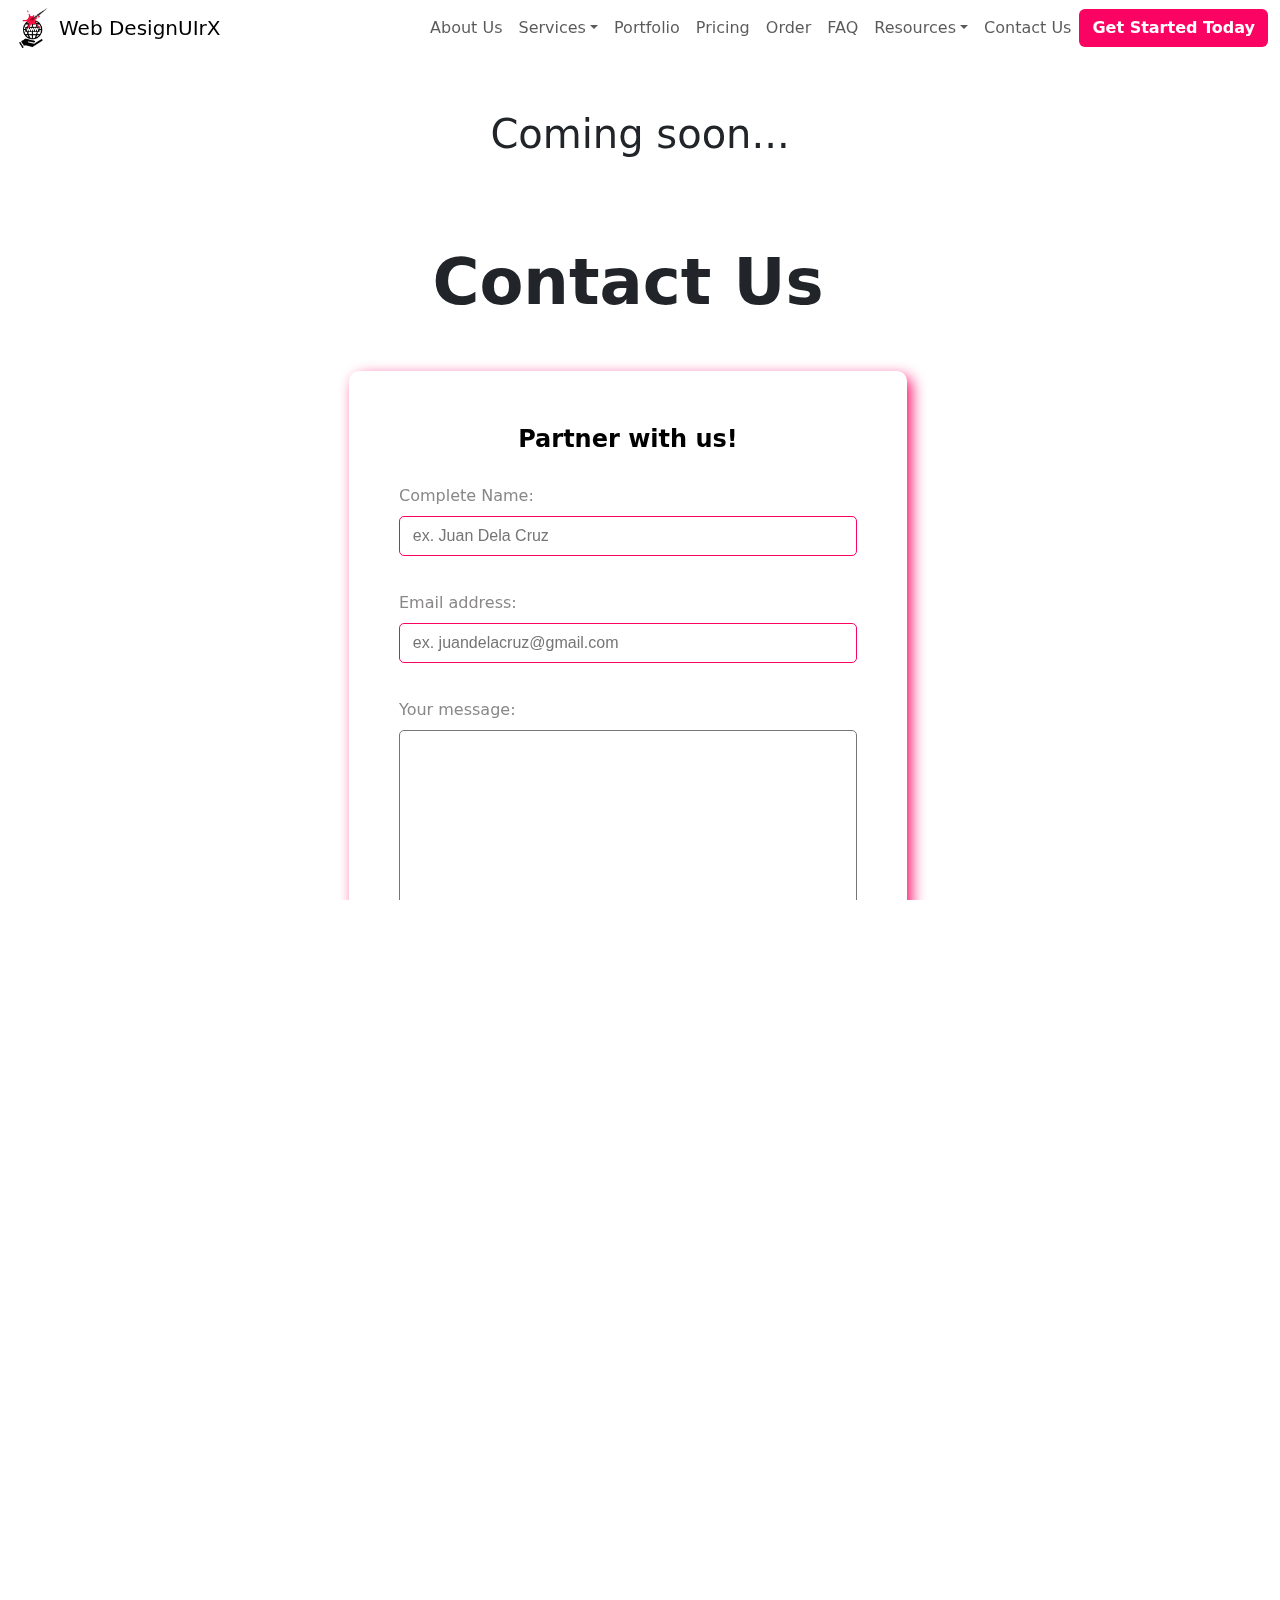
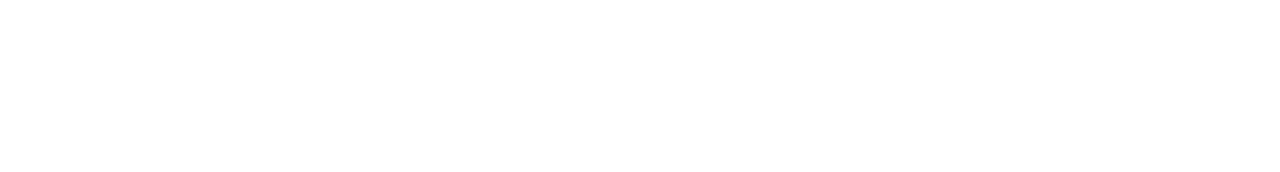
<file: resources/blogs.html>
<!DOCTYPE html>
<html lang="en">
  <head>
    <meta charset="UTF-8" />
    <meta name="viewport" content="width=device-width, initial-scale=1.0" />
    <!-- Meta Title & Description -->
    <title>Insights and Inspiration | Web DesignUIrX Blog</title>
    <meta
      name="description"
      content=" Explore our blog for insightful articles, industry trends, and expert tips on web design, customization, UI/UX, SEO optimization, and more. Stay updated and find inspiration for your online success."
    />
    <!-- Favicon -->
    <link
      rel="icon"
      type="image/x-icon"
      href="../img/Web-DesignUIrX-Logo.png"
    />
    <!-- Bootstrap -->
    <link
      rel="stylesheet"
      href="https://cdn.jsdelivr.net/npm/bootstrap@5.2.0/dist/css/bootstrap.min.css"
    />
    <script src="https://ajax.googleapis.com/ajax/libs/jquery/3.6.0/jquery.min.js"></script>
    <script src="https://cdn.jsdelivr.net/npm/bootstrap@5.0.2/dist/js/bootstrap.bundle.min.js"></script>
    <!-- Bootstrap -->
    <!-- CSS -->
    <link rel="stylesheet" href="../css/blogs.css" />
    <!-- Google tag (gtag.js) -->
    <script
      async
      src="https://www.googletagmanager.com/gtag/js?id=G-JH1G1M596P"
    ></script>
    <script>
      window.dataLayer = window.dataLayer || [];
      function gtag() {
        dataLayer.push(arguments);
      }
      gtag("js", new Date());

      gtag("config", "G-JH1G1M596P");
    </script>
    <!-- Google tag (gtag.js) -->
  </head>
  <body>
    <!-- Navbar -->
    <nav class="navbar navbar-expand-lg navbar-light">
      <div class="container-fluid">
        <a href="../index.html">
          <img
            src="../img/Web-DesignUIrX-Logo.png"
            alt="A spilled paint with a paint brush on top of a globe with a 3 w's written in the middle and a one hand handle with care on the bottom of the globe."
            width="40px"
            height="40px"
            class="web-designuirx-logo"
        /></a>
        <a class="navbar-brand ms-1 me-auto" href="../index.html"
          >Web DesignUIrX</a
        >
        <button
          class="navbar-toggler"
          type="button"
          data-bs-toggle="collapse"
          data-bs-target="#navbarSupportedContent"
          aria-label="Toggle Menu Links"
        >
          <span class="navbar-toggler-icon"></span>
        </button>
        <div class="collapse navbar-collapse" id="navbarSupportedContent">
          <ul class="navbar-nav ms-auto mb-2 mb-lg-0">
            <li class="nav-item">
              <a class="nav-link" href="../about-us.html">About Us</a>
            </li>
            <li class="nav-item dropdown">
              <a
                href="../services.html"
                class="nav-link dropdown-toggle"
                id="navbarDropdown"
                role="button"
                data-bs-toggle="dropdown"
                aria-expanded="false"
                >Services</a
              >
              <ul class="dropdown-menu" aria-labelledby="navbarDropdown">
                <li>
                  <a
                    href="/services/template-library.html"
                    class="dropdown-item"
                    >Template Library</a
                  >
                </li>
                <li>
                  <a href="/services/web-design.html" class="dropdown-item"
                    >Web Design</a
                  >
                </li>
                <li>
                  <a
                    href="/services/customization-services.html"
                    class="dropdown-item"
                    >Customization Services</a
                  >
                </li>
              </ul>
            </li>

            <li class="nav-item">
              <a class="nav-link" href="../portfolio.html">Portfolio</a>
            </li>
            <li class="nav-item">
              <a class="nav-link" href="../pricing.html">Pricing</a>
            </li>
            <li class="nav-item">
              <a class="nav-link" href="../order.html">Order</a>
            </li>
            <li class="nav-item">
              <a class="nav-link" href="../faq.html">FAQ</a>
            </li>
            <li class="nav-item dropdown">
              <a
                href="../resources.html"
                class="nav-link dropdown-toggle"
                id="navbarDropdown"
                role="button"
                data-bs-toggle="dropdown"
                aria-expanded="false"
                >Resources</a
              >
              <ul class="dropdown-menu" aria-labelledby="navbarDropdown">
                <li>
                  <a href="/resources/blogs.html" class="dropdown-item"
                    >Blogs</a
                  >
                </li>
                <li>
                  <a href="/resources/videos.html" class="dropdown-item"
                    >Videos</a
                  >
                </li>
              </ul>
            </li>
            <li class="nav-item">
              <a class="nav-link" href="../contact-us.html">Contact Us</a>
            </li>
          </ul>
          <a
            href="../contact-us.html"
            class="btn fw-bold navbar-cta"
            type="submit"
          >
            Get Started Today
          </a>
        </div>
      </div>
    </nav>
    <!-- Navbar -->
    <!-- Section One -->
    <div class="container text-center my-5">
      <p class="fs-1 my-auto">Coming soon...</p>
    </div>
    <!-- Section One -->
    <!-- Contact Us -->
    <div class="container contact-section">
      <div class="row col-lg-12 align-items-center">
        <h2 class="display-3 fw-bold" id="contact-us">Contact Us</h2>
        <form
          class="form"
          name="contact"
          method="POST"
          data-netlify-recaptcha="true"
          data-netlify="true"
          onSubmit="submit"
        >
          <span class="signup text-center">Partner with us!</span>
          <label class="form-label">Complete Name:</label>
          <input
            type="text"
            id="name"
            name="name"
            placeholder="ex. Juan Dela Cruz"
            class="form-input"
            required
          />
          <label class="form-label">Email address:</label>
          <input
            type="email"
            id="email"
            name="email"
            placeholder="ex. juandelacruz@gmail.com"
            class="form-input"
            required
          />
          <label for="message" class="form-label">Your message:</label>
          <textarea
            id="message"
            name="message"
            placeholder="Please type your message here."
            rows="10"
          >
          </textarea>
          <div class="form-marketing">
            <input id="okayToEmail" type="checkbox" class="custom" checked />
            <label for="okayToEmail" class="checkbox">
              <small
                >I understand that I have to submit some contact
                information.</small
              >
            </label>
          </div>
          <div class="recaptcha mx-auto" data-netlify-recaptcha="true"></div>
          <button class="form-submit" type="submit">Submit</button>
        </form>
      </div>
    </div>
    <!-- Contact Us -->
    <!-- Footer -->
    <footer class="footer">
      <div
        class="container text-center justify-content-center footer-container"
      >
        <div class="row col-lg-12 mb-1 mt-5 footer-div">
          <div class="col-lg-4 mb-4 footer-brand">
            <a href="../index.html">
              <img
                src="../img/Web-DesignUIrX-Logo.png"
                alt="Web DesignUIrX Logo"
                width="50px"
                height="50px"
                class="web-designuirx-logo"
              />
            </a>
            <a class="ms-1 mx-auto brand-name" href="../index.html"
              >Web DesignUIrX</a
            >
            <p class="description">
              Elevate your digital experience with Web DesignUIrX. We specialize
              in crafting captivating web designs that authentically represent
              your brand and captivate your audience. With a commitment to
              excellence, we deliver user-centric designs that inspire and
              convert.
            </p>
            <p class="description">
              Whether you need a custom website or personalized template
              customization, our services will elevate your online presence and
              set you apart from the competition. From concept to launch, we
              ensure every step is executed with creativity and technical
              expertise. Partner with us for a transformative online journey.
            </p>
          </div>
          <div class="col-lg-2 footer-columns">
            <div className="footer-nav-links">
              <h4>Services</h4>
              <p class="footer-link">
                <a href="/services/template-library.html">Template Library</a>
              </p>
              <p class="footer-link">
                <a href="/services/web-design.html">Web Design</a>
              </p>
              <p class="footer-link">
                <a href="/services/customization-services.html"
                  >Customization Services</a
                >
              </p>
            </div>
          </div>
          <div class="col-lg-2 footer-columns">
            <div class="text-align-left">
              <h4>Need Help?</h4>
              <p class="footer-link">
                <a href="../about-us.html">About Us</a>
              </p>
              <p class="footer-link">
                <a href="../portfolio.html">Portfolio</a>
              </p>
              <p class="footer-link">
                <a href="../pricing.html">Pricing</a>
              </p>
              <p class="footer-link">
                <a href="../faq.html">FAQs</a>
              </p>
              <p class="footer-link">
                <a href="../resources.html">Resources</a>
              </p>
              <p class="footer-link">
                <a href="../order.html">How to order</a>
              </p>
            </div>
          </div>
          <div class="col-lg-4">
            <div class="follow">
              <h4 class="footer-right">Follow our Social Media</h4>
              <a
                href="https://www.facebook.com/WebDesignUIrX"
                target="_blank"
                rel="noopener noreferrer"
              >
                <img
                  src="../img/Facebook-icon-black.png"
                  alt="Facebook Icon"
                  width="40px"
                  height="auto"
                  class="social-media-icon"
                />
              </a>
              <a
                href="https://www.instagram.com/webdesignuirx/"
                target="_blank"
                rel="noopener noreferrer"
              >
                <img
                  src="../img/Instagram-icon-black.png"
                  alt="Instagram Icon"
                  width="40px"
                  height="auto"
                  class="social-media-icon"
                />
              </a>
              <a
                href="https://www.tiktok.com/@webdesignuirx"
                target="_blank"
                rel="noopener noreferrer"
              >
                <img
                  src="../img/TikTok-icon-black.png"
                  alt="TikTok Icon"
                  width="40px"
                  height="auto"
                  class="social-media-icon"
                />
              </a>
              <a
                href="https://twitter.com/WebDesignUIrX"
                target="_blank"
                rel="noopener noreferrer"
              >
                <img
                  src="../img/Twitter-icon-black.png"
                  alt="Twitter
                  Icon"
                  width="40px"
                  height="auto"
                  class="social-media-icon"
                />
              </a>
              <a
                href="https://www.youtube.com/@WebDesignUIrX"
                target="_blank"
                rel="noopener noreferrer"
              >
                <img
                  src="../img/YouTube-icon-black.png"
                  alt="YouTube
                  Icon"
                  width="40px"
                  height="auto"
                  class="social-media-icon"
                />
              </a>
              <a
                href="https://www.linkedin.com/company/web-designuirx/"
                target="_blank"
                rel="noopener noreferrer"
              >
                <img
                  src="../img/Linkedin-icon-black.png"
                  alt="LinkedIn
                  Icon"
                  width="40px"
                  height="auto"
                  class="social-media-icon"
                />
              </a>
            </div>
          </div>
          <div class="row col-lg-12 mt-5 text-center privacy-terms">
            <p>
              <a href="/" class="privacy">Privacy Policy</a>
            </p>
          </div>
          <div class="row col-lg-12 mt-1 copyright text-center">
            <p>
              Copyright © 2023 . All rights reserved by
              <a href="/" target="/" class="copyright-brand">
                <strong>Web DesignUIrX</strong> </a
              >.
            </p>
          </div>
        </div>
      </div>
    </footer>
    <!-- Footer -->
  </body>
</html>
</file>
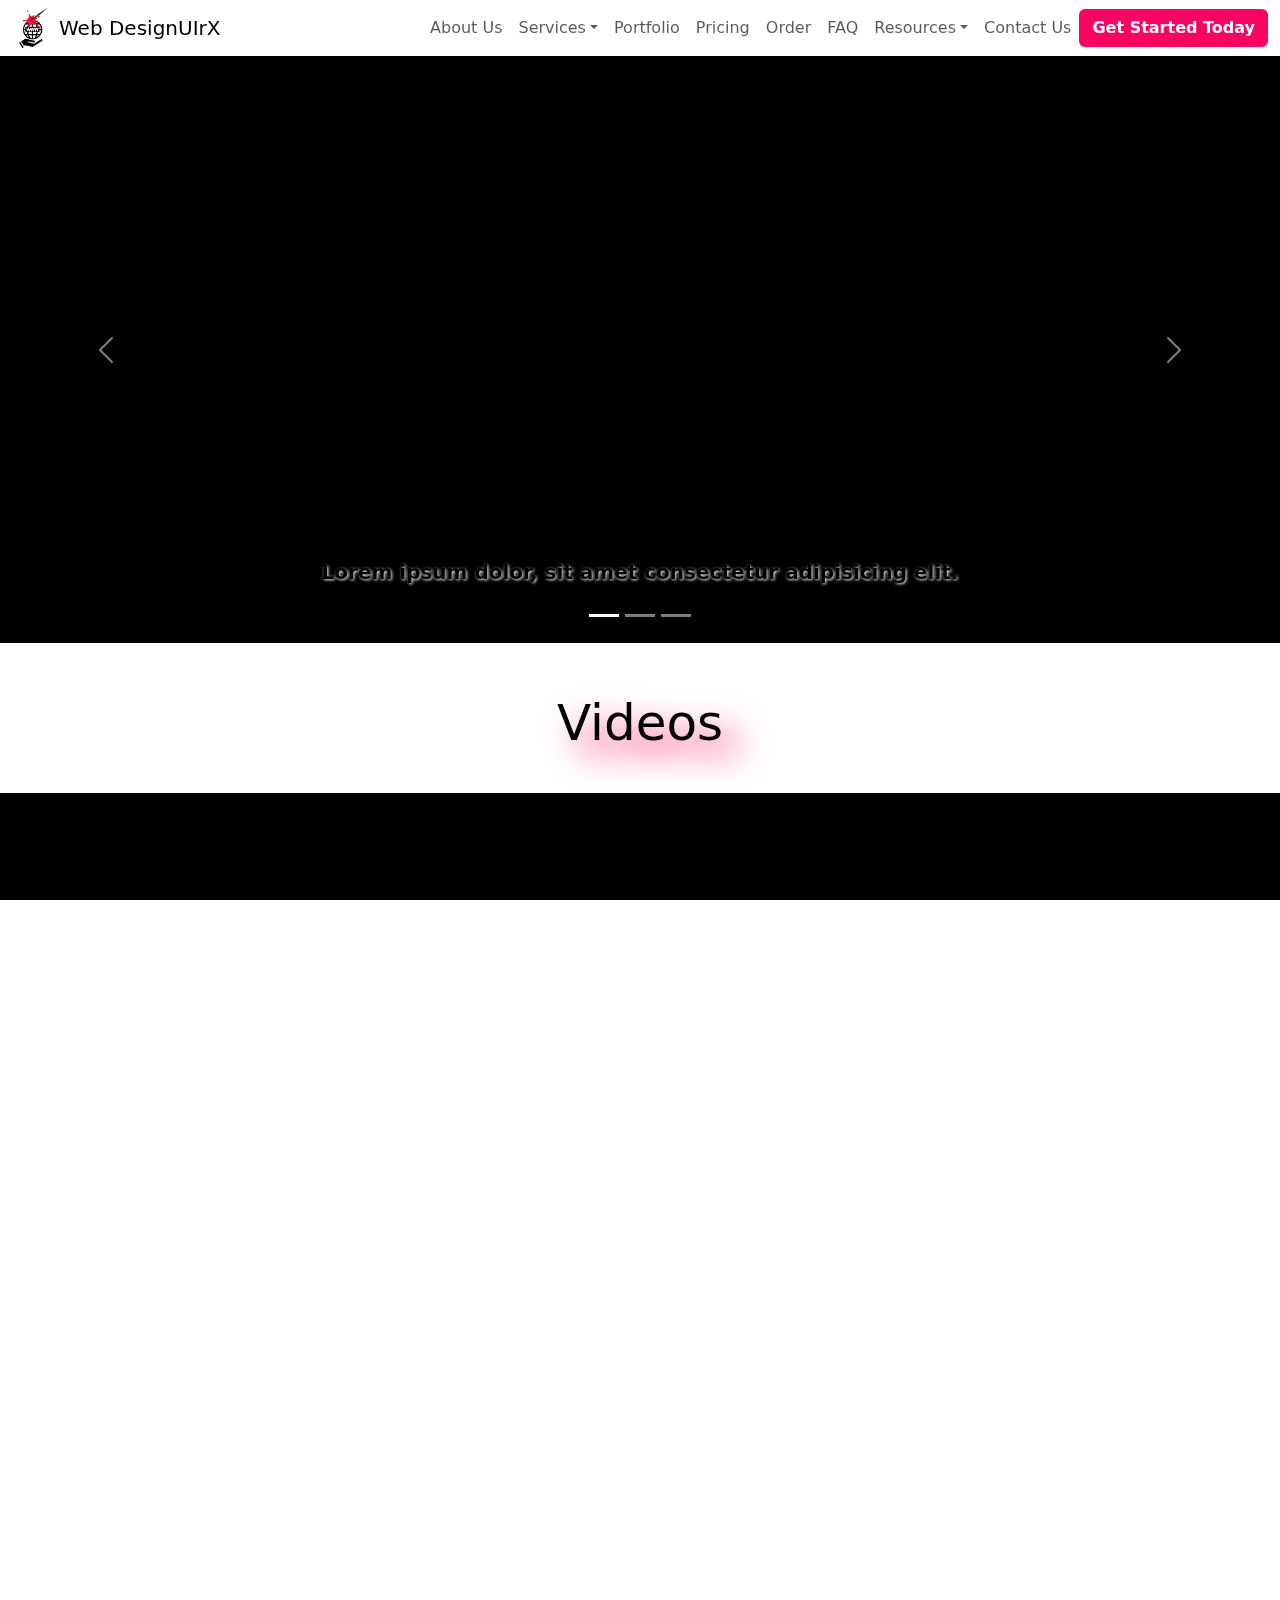
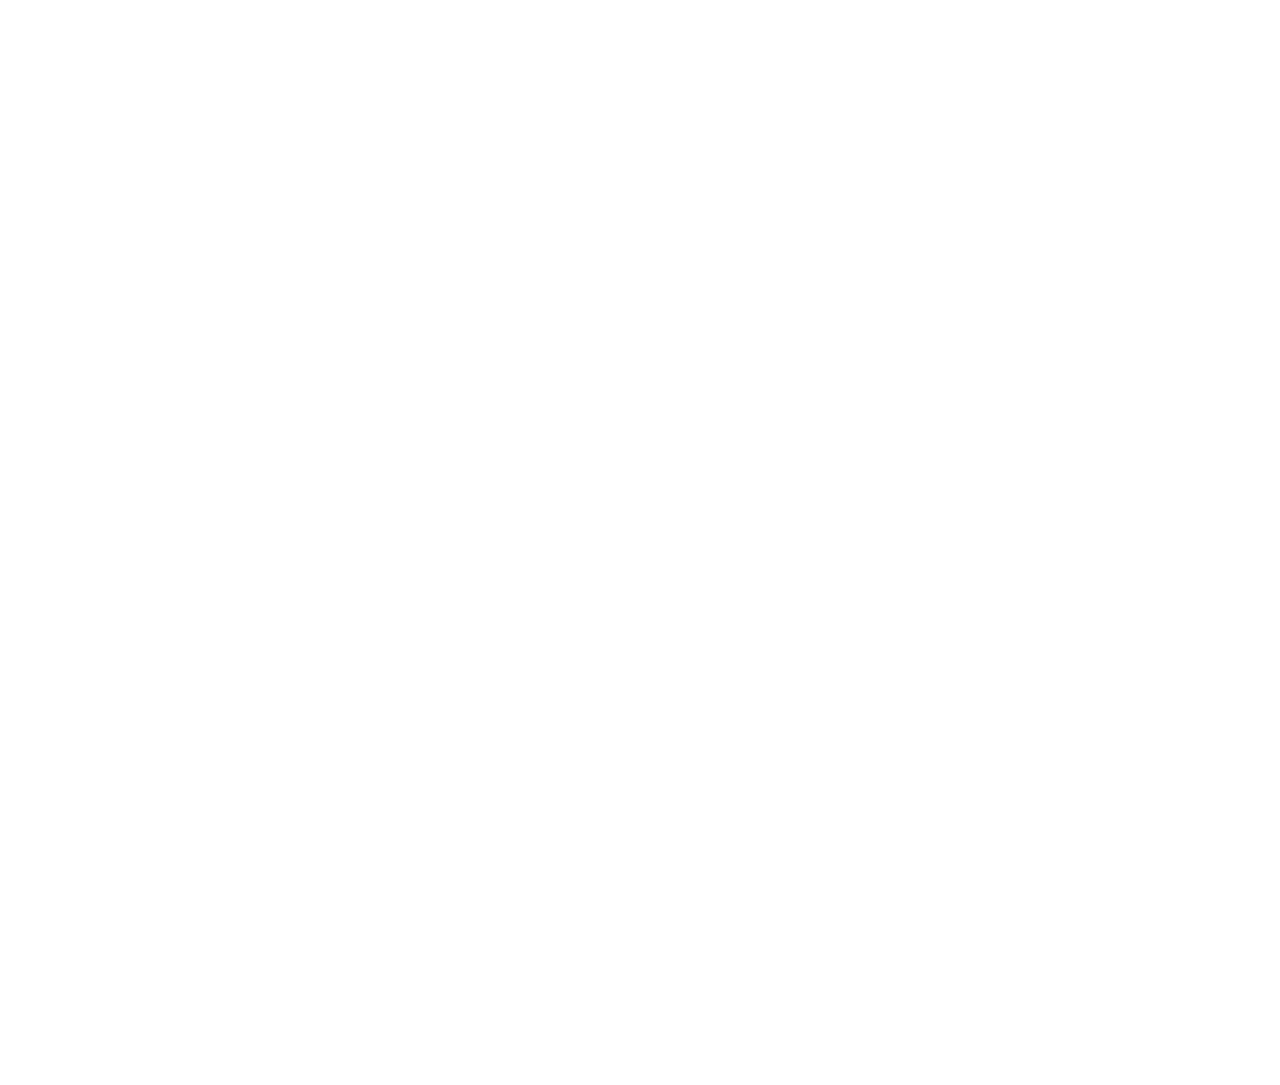
<file: resources/videos.html>
<!DOCTYPE html>
<html lang="en">
  <head>
    <meta charset="UTF-8" />
    <meta name="viewport" content="width=device-width, initial-scale=1.0" />
    <!-- Meta Title & Description -->
    <title>Engaging and Informative Videos | Web DesignUIrX Videos</title>
    <meta
      name="description"
      content="Discover a collection of informative and engaging videos on web design, customization, UI/UX, SEO optimization, and more. Enhance your knowledge and skills with our video resources and stay ahead in the digital world."
    />
    <!-- Favicon -->
    <link
      rel="icon"
      type="image/x-icon"
      href="../img/Web-DesignUIrX-Logo.png"
    />
    <!-- Bootstrap -->
    <link
      rel="stylesheet"
      href="https://cdn.jsdelivr.net/npm/bootstrap@5.2.0/dist/css/bootstrap.min.css"
    />
    <script src="https://ajax.googleapis.com/ajax/libs/jquery/3.6.0/jquery.min.js"></script>
    <script src="https://cdn.jsdelivr.net/npm/bootstrap@5.0.2/dist/js/bootstrap.bundle.min.js"></script>
    <!-- Bootstrap -->
    <!-- CSS -->
    <link rel="stylesheet" href="../css/videos.css" />
    <!-- Google tag (gtag.js) -->
    <script
      async
      src="https://www.googletagmanager.com/gtag/js?id=G-JH1G1M596P"
    ></script>
    <script>
      window.dataLayer = window.dataLayer || [];
      function gtag() {
        dataLayer.push(arguments);
      }
      gtag("js", new Date());

      gtag("config", "G-JH1G1M596P");
    </script>
    <!-- Google tag (gtag.js) -->
  </head>
  <body>
    <!-- Navbar -->
    <nav class="navbar navbar-expand-lg navbar-light">
      <div class="container-fluid">
        <a href="../index.html">
          <img
            src="../img/Web-DesignUIrX-Logo.png"
            alt="A spilled paint with a paint brush on top of a globe with a 3 w's written in the middle and a one hand handle with care on the bottom of the globe."
            width="40px"
            height="40px"
            class="web-designuirx-logo"
        /></a>
        <a class="navbar-brand ms-1 me-auto" href="../index.html"
          >Web DesignUIrX</a
        >
        <button
          class="navbar-toggler"
          type="button"
          data-bs-toggle="collapse"
          data-bs-target="#navbarSupportedContent"
          aria-label="Toggle Menu Links"
        >
          <span class="navbar-toggler-icon"></span>
        </button>
        <div class="collapse navbar-collapse" id="navbarSupportedContent">
          <ul class="navbar-nav ms-auto mb-2 mb-lg-0">
            <li class="nav-item">
              <a class="nav-link" href="../about-us.html">About Us</a>
            </li>
            <li class="nav-item dropdown">
              <a
                href="../services.html"
                class="nav-link dropdown-toggle"
                id="navbarDropdown"
                role="button"
                data-bs-toggle="dropdown"
                aria-expanded="false"
                >Services</a
              >
              <ul class="dropdown-menu" aria-labelledby="navbarDropdown">
                <li>
                  <a
                    href="/services/template-library.html"
                    class="dropdown-item"
                    >Template Library</a
                  >
                </li>
                <li>
                  <a href="/services/web-design.html" class="dropdown-item"
                    >Web Design</a
                  >
                </li>
                <li>
                  <a
                    href="/services/customization-services.html"
                    class="dropdown-item"
                    >Customization Services</a
                  >
                </li>
              </ul>
            </li>

            <li class="nav-item">
              <a class="nav-link" href="../portfolio.html">Portfolio</a>
            </li>
            <li class="nav-item">
              <a class="nav-link" href="../pricing.html">Pricing</a>
            </li>
            <li class="nav-item">
              <a class="nav-link" href="../order.html">Order</a>
            </li>
            <li class="nav-item">
              <a class="nav-link" href="../faq.html">FAQ</a>
            </li>
            <li class="nav-item dropdown">
              <a
                href="../resources.html"
                class="nav-link dropdown-toggle"
                id="navbarDropdown"
                role="button"
                data-bs-toggle="dropdown"
                aria-expanded="false"
                >Resources</a
              >
              <ul class="dropdown-menu" aria-labelledby="navbarDropdown">
                <li>
                  <a href="/resources/blogs.html" class="dropdown-item"
                    >Blogs</a
                  >
                </li>
                <li>
                  <a href="/resources/videos.html" class="dropdown-item"
                    >Videos</a
                  >
                </li>
              </ul>
            </li>
            <li class="nav-item">
              <a class="nav-link" href="../contact-us.html">Contact Us</a>
            </li>
          </ul>
          <a
            href="../contact-us.html"
            class="btn fw-bold navbar-cta"
            type="submit"
          >
            Get Started Today
          </a>
        </div>
      </div>
    </nav>
    <!-- Navbar -->
    <!-- Section One -->
    <div class="container-fluid carousel-videos">
      <div
        id="web-design-videos"
        class="carousel slide"
        data-bs-ride="carousel"
        data-bs-interval="3500"
      >
        <div class="carousel-indicators">
          <button
            type="button"
            data-bs-target="web-design-videos"
            data-bs-slide-to="0"
            class="active"
          ></button>
          <button
            type="button"
            data-bs-target="web-design-videos"
            data-bs-slide-to="1"
          ></button>
          <button
            type="button"
            data-bs-target="web-design-videos"
            data-bs-slide-to="2"
          ></button>
        </div>
        <div class="carousel-inner">
          <div class="carousel-item active">
            <iframe
              width="100%"
              height="580px"
              src="https://www.youtube.com/embed/jQ7yHJoOZrk"
              title="YouTube video player"
              frameborder="0"
              allow="accelerometer; autoplay; clipboard-write; encrypted-media; gyroscope; picture-in-picture; web-share"
              allowfullscreen
            ></iframe>
            <div class="carousel-caption text-black">
              <h5 class="caption">Web Design in Figma</h5>
              <p class="caption-bottom">
                Lorem ipsum dolor, sit amet consectetur adipisicing elit.
              </p>
            </div>
          </div>
          <div class="carousel-item">
            <iframe
              width="100%"
              height="580px"
              src="https://www.youtube.com/embed/xAf6eTlaEBQ"
              title="YouTube video player"
              frameborder="0"
              allow="accelerometer; autoplay; clipboard-write; encrypted-media; gyroscope; picture-in-picture; web-share"
              allowfullscreen
            ></iframe>
            <div class="carousel-caption text-black">
              <h5 class="caption">Portfolio Website for Men</h5>
              <p class="caption-bottom">
                Lorem, ipsum dolor sit amet consectetur adipisicing elit.
              </p>
            </div>
          </div>
          <div class="carousel-item">
            <iframe
              width="100%"
              height="580px"
              src="https://www.youtube.com/embed/vWFSz0iOL8I"
              title="YouTube video player"
              frameborder="0"
              allow="accelerometer; autoplay; clipboard-write; encrypted-media; gyroscope; picture-in-picture; web-share"
              allowfullscreen
            ></iframe>
            <div class="carousel-caption text-black">
              <h5 class="caption">Portfolio Website for Women</h5>
              <p class="caption-bottom">
                Lorem, ipsum dolor sit amet consectetur adipisicing elit.
              </p>
            </div>
          </div>
        </div>
        <button
          class="carousel-control-prev"
          type="button"
          data-bs-target="#web-design-videos"
          data-bs-slide="prev"
        >
          <span class="carousel-control-prev-icon"></span>
        </button>
        <button
          class="carousel-control-next"
          type="button"
          data-bs-target="#web-design-videos"
          data-bs-slide="next"
        >
          <span class="carousel-control-next-icon"></span>
        </button>
      </div>
    </div>
    <div class="container section-one">
      <h1>Videos</h1>
    </div>
    <!-- Section One -->
    <!-- Section Three -->
    <div
      class="row section customization-section text-center mx-auto"
      id="final-sections"
    >
      <p class="fs-5 col-lg-12">
        With our customization services, you have the freedom to make your
        website truly yours. Whether you want to add interactive elements,
        integrate third-party tools, or enhance user experience, our team will
        implement the necessary changes to ensure your website meets your exact
        specifications.
      </p>
    </div>
    <!-- Section Three -->
    <!-- Contact Us -->
    <div class="container contact-section">
      <div class="row col-lg-12 align-items-center">
        <h2 class="display-3 fw-bold" id="contact-us">Contact Us</h2>
        <form
          class="form"
          name="contact"
          method="POST"
          data-netlify-recaptcha="true"
          data-netlify="true"
          onSubmit="submit"
        >
          <span class="signup text-center">Partner with us!</span>
          <label class="form-label">Complete Name:</label>
          <input
            type="text"
            id="name"
            name="name"
            placeholder="ex. Juan Dela Cruz"
            class="form-input"
            required
          />
          <label class="form-label">Email address:</label>
          <input
            type="email"
            id="email"
            name="email"
            placeholder="ex. juandelacruz@gmail.com"
            class="form-input"
            required
          />
          <label for="message" class="form-label">Your message:</label>
          <textarea
            id="message"
            name="message"
            placeholder="Please type your message here."
            rows="10"
          >
          </textarea>
          <div class="form-marketing">
            <input id="okayToEmail" type="checkbox" class="custom" checked />
            <label for="okayToEmail" class="checkbox">
              <small
                >I understand that I have to submit some contact
                information.</small
              >
            </label>
          </div>
          <div class="recaptcha mx-auto" data-netlify-recaptcha="true"></div>
          <button class="form-submit" type="submit">Submit</button>
        </form>
      </div>
    </div>
    <!-- Contact Us -->
    <!-- Footer -->
    <footer class="footer">
      <div
        class="container text-center justify-content-center footer-container"
      >
        <div class="row col-lg-12 mb-1 mt-5 footer-div">
          <div class="col-lg-4 mb-4 footer-brand">
            <a href="../index.html">
              <img
                src="../img/Web-DesignUIrX-Logo.png"
                alt="Web DesignUIrX Logo"
                width="50px"
                height="50px"
                class="web-designuirx-logo"
              />
            </a>
            <a class="ms-1 mx-auto brand-name" href="../index.html"
              >Web DesignUIrX</a
            >
            <p class="description">
              Elevate your digital experience with Web DesignUIrX. We specialize
              in crafting captivating web designs that authentically represent
              your brand and captivate your audience. With a commitment to
              excellence, we deliver user-centric designs that inspire and
              convert.
            </p>
            <p class="description">
              Whether you need a custom website or personalized template
              customization, our services will elevate your online presence and
              set you apart from the competition. From concept to launch, we
              ensure every step is executed with creativity and technical
              expertise. Partner with us for a transformative online journey.
            </p>
          </div>
          <div class="col-lg-2 footer-columns">
            <div className="footer-nav-links">
              <h4>Services</h4>
              <p class="footer-link">
                <a href="/services/template-library.html">Template Library</a>
              </p>
              <p class="footer-link">
                <a href="/services/web-design.html">Web Design</a>
              </p>
              <p class="footer-link">
                <a href="/services/customization-services.html"
                  >Customization Services</a
                >
              </p>
            </div>
          </div>
          <div class="col-lg-2 footer-columns">
            <div class="text-align-left">
              <h4>Need Help?</h4>
              <p class="footer-link">
                <a href="../about-us.html">About Us</a>
              </p>
              <p class="footer-link">
                <a href="../portfolio.html">Portfolio</a>
              </p>
              <p class="footer-link">
                <a href="../pricing.html">Pricing</a>
              </p>
              <p class="footer-link">
                <a href="../faq.html">FAQs</a>
              </p>
              <p class="footer-link">
                <a href="../resources.html">Resources</a>
              </p>
              <p class="footer-link">
                <a href="../order.html">How to order</a>
              </p>
            </div>
          </div>
          <div class="col-lg-4">
            <div class="follow">
              <h4 class="footer-right">Follow our Social Media</h4>
              <a
                href="https://www.facebook.com/WebDesignUIrX"
                target="_blank"
                rel="noopener noreferrer"
              >
                <img
                  src="../img/Facebook-icon-black.png"
                  alt="Facebook Icon"
                  width="40px"
                  height="auto"
                  class="social-media-icon"
                />
              </a>
              <a
                href="https://www.instagram.com/webdesignuirx/"
                target="_blank"
                rel="noopener noreferrer"
              >
                <img
                  src="../img/Instagram-icon-black.png"
                  alt="Instagram Icon"
                  width="40px"
                  height="auto"
                  class="social-media-icon"
                />
              </a>
              <a
                href="https://www.tiktok.com/@webdesignuirx"
                target="_blank"
                rel="noopener noreferrer"
              >
                <img
                  src="../img/TikTok-icon-black.png"
                  alt="TikTok Icon"
                  width="40px"
                  height="auto"
                  class="social-media-icon"
                />
              </a>
              <a
                href="https://twitter.com/WebDesignUIrX"
                target="_blank"
                rel="noopener noreferrer"
              >
                <img
                  src="../img/Twitter-icon-black.png"
                  alt="Twitter
                Icon"
                  width="40px"
                  height="auto"
                  class="social-media-icon"
                />
              </a>
              <a
                href="https://www.youtube.com/@WebDesignUIrX"
                target="_blank"
                rel="noopener noreferrer"
              >
                <img
                  src="../img/YouTube-icon-black.png"
                  alt="YouTube
                Icon"
                  width="40px"
                  height="auto"
                  class="social-media-icon"
                />
              </a>
              <a
                href="https://www.linkedin.com/company/web-designuirx/"
                target="_blank"
                rel="noopener noreferrer"
              >
                <img
                  src="../img/Linkedin-icon-black.png"
                  alt="LinkedIn
                Icon"
                  width="40px"
                  height="auto"
                  class="social-media-icon"
                />
              </a>
            </div>
          </div>
          <div class="row col-lg-12 mt-5 text-center privacy-terms">
            <p>
              <a href="/" class="privacy">Privacy Policy</a>
            </p>
          </div>
          <div class="row col-lg-12 mt-1 copyright text-center">
            <p>
              Copyright © 2023 . All rights reserved by
              <a href="/" target="/" class="copyright-brand">
                <strong>Web DesignUIrX</strong> </a
              >.
            </p>
          </div>
        </div>
      </div>
    </footer>
    <!-- Footer -->
  </body>
</html>
</file>
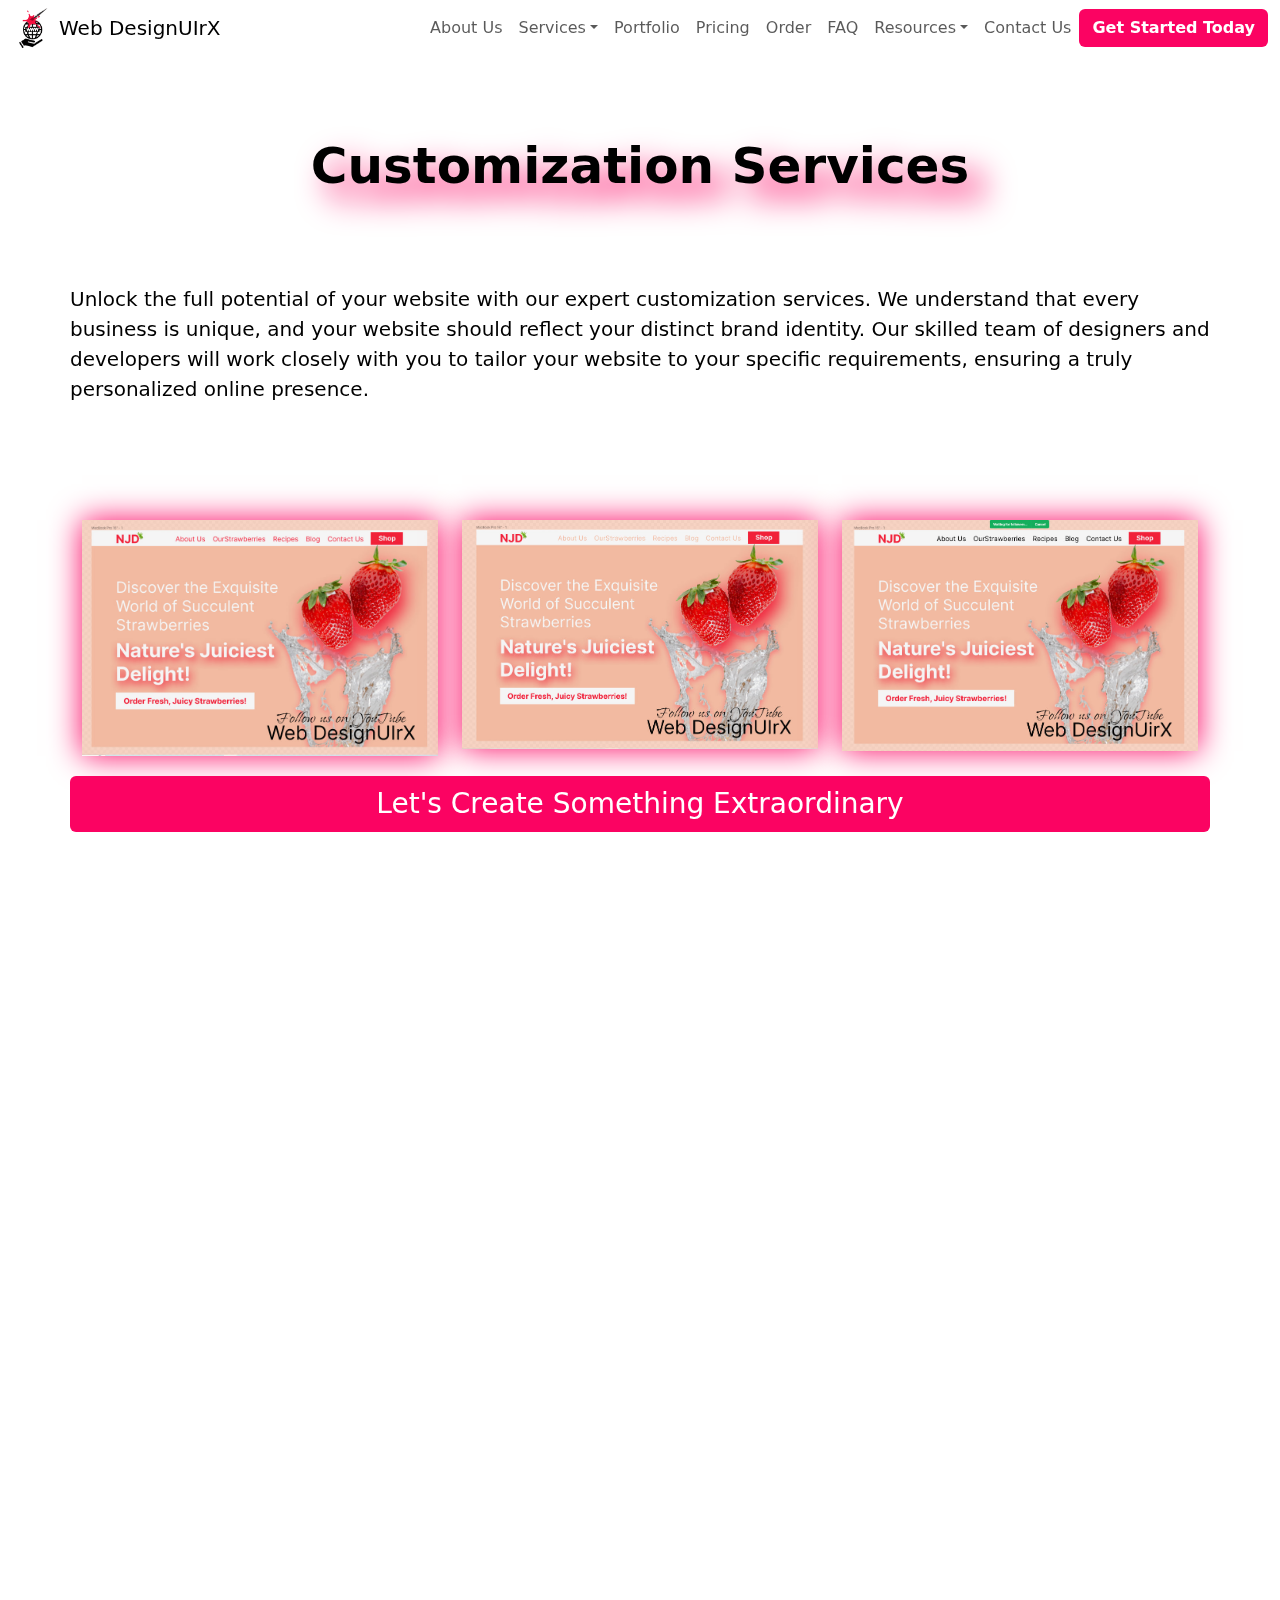
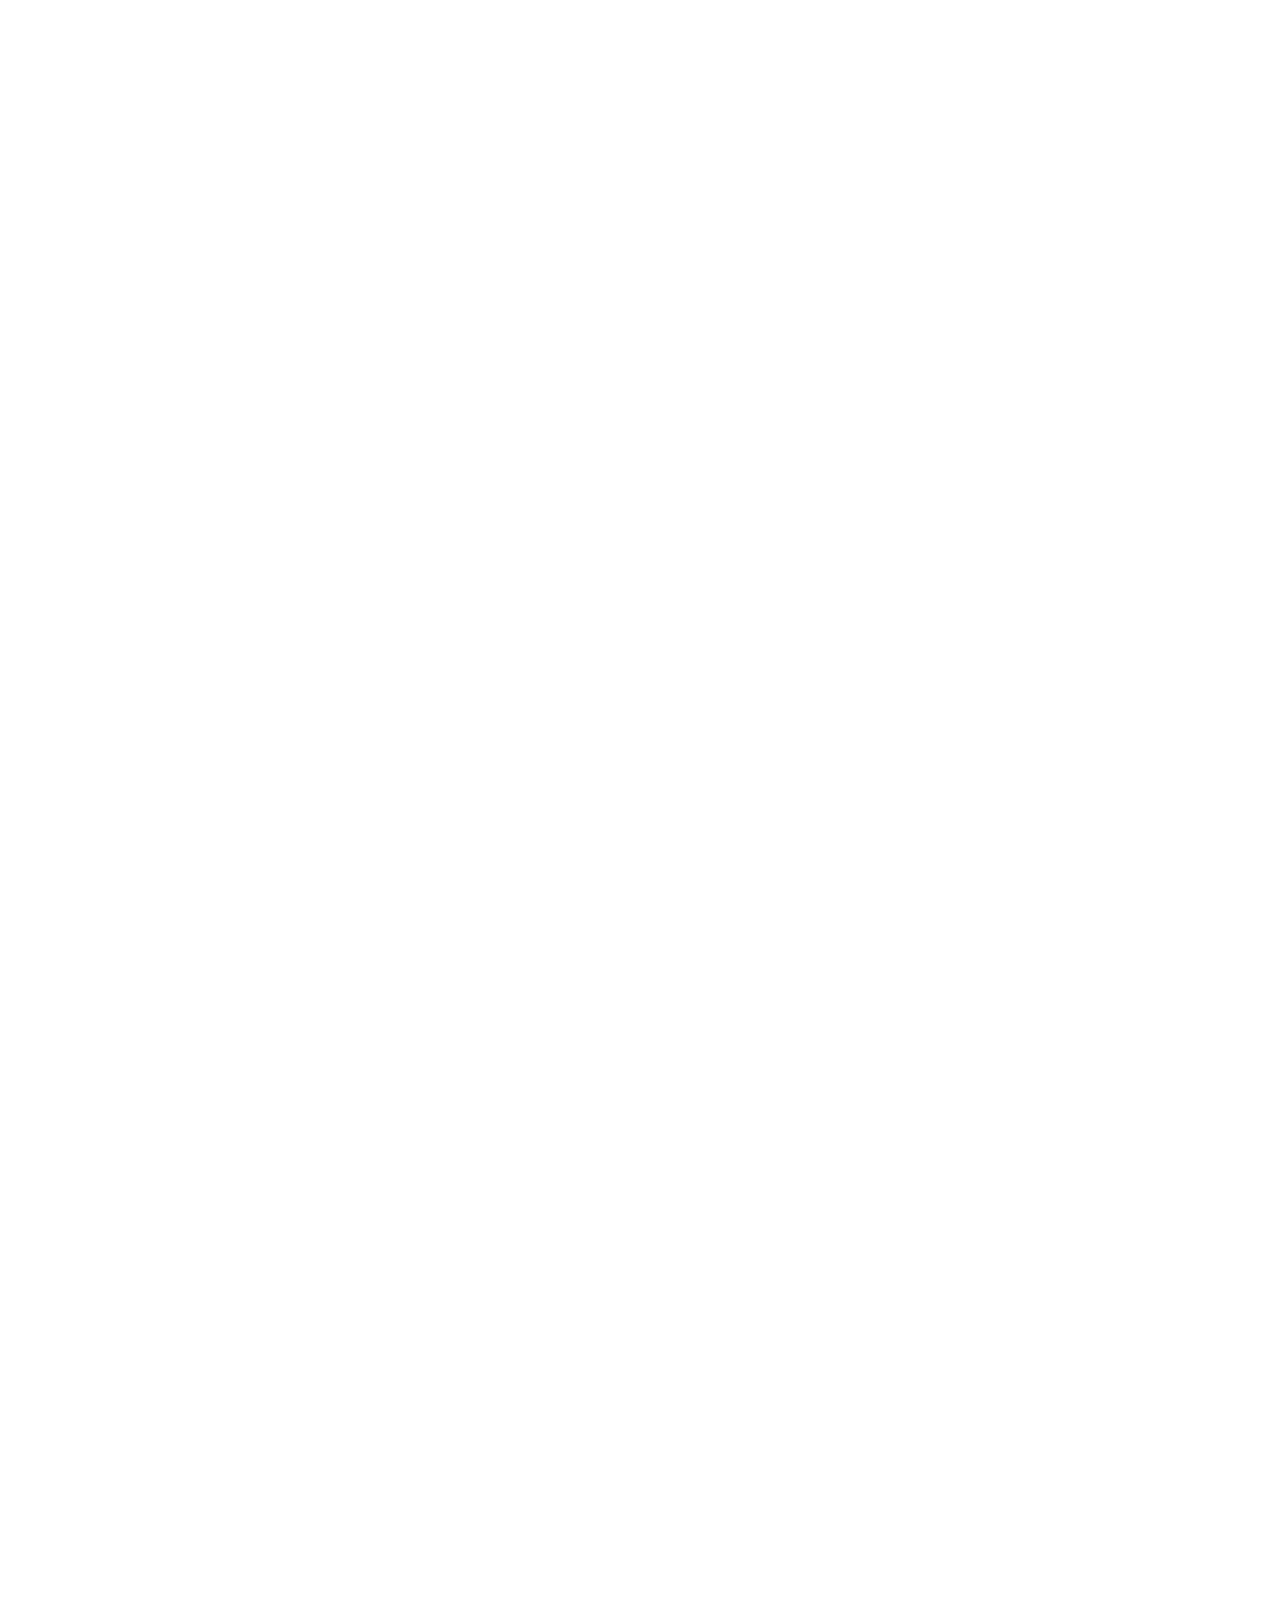
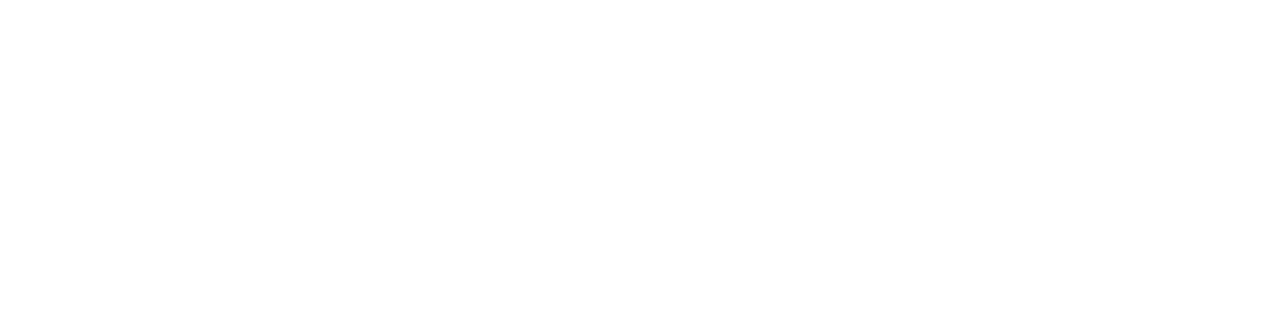
<file: services/customization-services.html>
<!DOCTYPE html>
<html lang="en">
  <head>
    <meta charset="UTF-8" />
    <meta name="viewport" content="width=device-width, initial-scale=1.0" />
    <!-- Meta Title & Description -->
    <title>
      Tailored Web Solutions | Customization Services by Web DesignUIrX
    </title>
    <meta
      name="description"
      content="Transform your website into a masterpiece with our professional customization services. We bring your vision to life, creating unique and captivating designs that set you apart. Maximize your online potential with our top-notch services."
    />
    <!-- Favicon -->
    <link
      rel="icon"
      type="image/x-icon"
      href="../img/Web-DesignUIrX-Logo.png"
    />
    <!-- Bootstrap -->
    <link
      rel="stylesheet"
      href="https://cdn.jsdelivr.net/npm/bootstrap@5.2.0/dist/css/bootstrap.min.css"
    />
    <script src="https://ajax.googleapis.com/ajax/libs/jquery/3.6.0/jquery.min.js"></script>
    <script src="https://cdn.jsdelivr.net/npm/bootstrap@5.0.2/dist/js/bootstrap.bundle.min.js"></script>
    <!-- Bootstrap -->
    <!-- CSS -->
    <link rel="stylesheet" href="../css/customization-services.css" />
    <!-- Google tag (gtag.js) -->
    <script
      async
      src="https://www.googletagmanager.com/gtag/js?id=G-JH1G1M596P"
    ></script>
    <script>
      window.dataLayer = window.dataLayer || [];
      function gtag() {
        dataLayer.push(arguments);
      }
      gtag("js", new Date());

      gtag("config", "G-JH1G1M596P");
    </script>
    <!-- Google tag (gtag.js) -->
  </head>
  <body>
    <!-- Navbar -->
    <nav class="navbar navbar-expand-lg navbar-light">
      <div class="container-fluid">
        <a href="../index.html">
          <img
            src="../img/Web-DesignUIrX-Logo.png"
            alt="A spilled paint with a paint brush on top of a globe with a 3 w's written in the middle and a one hand handle with care on the bottom of the globe."
            width="40px"
            height="40px"
            class="web-designuirx-logo"
        /></a>
        <a class="navbar-brand ms-1 me-auto" href="../index.html"
          >Web DesignUIrX</a
        >
        <button
          class="navbar-toggler"
          type="button"
          data-bs-toggle="collapse"
          data-bs-target="#navbarSupportedContent"
          aria-label="Toggle Menu Links"
        >
          <span class="navbar-toggler-icon"></span>
        </button>
        <div class="collapse navbar-collapse" id="navbarSupportedContent">
          <ul class="navbar-nav ms-auto mb-2 mb-lg-0">
            <li class="nav-item">
              <a class="nav-link" href="../about-us.html">About Us</a>
            </li>
            <li class="nav-item dropdown">
              <a
                href="../services.html"
                class="nav-link dropdown-toggle"
                id="navbarDropdown"
                role="button"
                data-bs-toggle="dropdown"
                aria-expanded="false"
                >Services</a
              >
              <ul class="dropdown-menu" aria-labelledby="navbarDropdown">
                <li>
                  <a
                    href="/services/template-library.html"
                    class="dropdown-item"
                    >Template Library</a
                  >
                </li>
                <li>
                  <a href="/services/web-design.html" class="dropdown-item"
                    >Web Design</a
                  >
                </li>
                <li>
                  <a
                    href="/services/customization-services.html"
                    class="dropdown-item"
                    >Customization Services</a
                  >
                </li>
              </ul>
            </li>

            <li class="nav-item">
              <a class="nav-link" href="../portfolio.html">Portfolio</a>
            </li>
            <li class="nav-item">
              <a class="nav-link" href="../pricing.html">Pricing</a>
            </li>
            <li class="nav-item">
              <a class="nav-link" href="../order.html">Order</a>
            </li>
            <li class="nav-item">
              <a class="nav-link" href="../faq.html">FAQ</a>
            </li>
            <li class="nav-item dropdown">
              <a
                href="../resources.html"
                class="nav-link dropdown-toggle"
                id="navbarDropdown"
                role="button"
                data-bs-toggle="dropdown"
                aria-expanded="false"
                >Resources</a
              >
              <ul class="dropdown-menu" aria-labelledby="navbarDropdown">
                <li>
                  <a href="/resources/blogs.html" class="dropdown-item"
                    >Blogs</a
                  >
                </li>
                <li>
                  <a href="/resources/videos.html" class="dropdown-item"
                    >Videos</a
                  >
                </li>
              </ul>
            </li>
            <li class="nav-item">
              <a class="nav-link" href="../contact-us.html">Contact Us</a>
            </li>
          </ul>
          <a
            href="../contact-us.html"
            class="btn fw-bold navbar-cta"
            type="submit"
          >
            Get Started Today
          </a>
        </div>
      </div>
    </nav>
    <!-- Navbar -->
    <!-- Section One -->
    <div class="container section section-one">
      <h1>Customization Services</h1>
      <div class="row intro">
        <p class="intro-about fs-5">
          Unlock the full potential of your website with our expert
          customization services. We understand that every business is unique,
          and your website should reflect your distinct brand identity. Our
          skilled team of designers and developers will work closely with you to
          tailor your website to your specific requirements, ensuring a truly
          personalized online presence.
        </p>
      </div>
    </div>
    <!-- Section One -->
    <!-- Section Two -->
    <div class="container section section-two">
      <div class="row col=lg-12 image-collection">
        <div class="col-lg-4">
          <img
            src="../img/customization-services-1.jpg"
            alt="Strawberry web design with dark pink navigation link"
            class="img-fluid images"
            width="100%"
            height="auto"
          />
        </div>
        <div class="col-lg-4">
          <img
            src="../img/customization-services-2.jpg"
            alt="Light pink navigation link for an strawberry website"
            class="img-fluid images"
            width="100%"
            height="auto"
          />
        </div>
        <div class="col-lg-4">
          <img
            src="../img/customization-services-3.jpg"
            alt="Black navigation link for the strawberry website"
            class="img-fluid images"
            width="100%"
            height="auto"
          />
        </div>
        <a class="btn btn-service cta-btn text-center" href="../order.html">
          Let's Create Something Extraordinary
        </a>
      </div>
    </div>
    <!-- Section Two -->
    <!-- Section Three -->
    <div class="container section section-three">
      <div class="row intro">
        <p class="fs-5">
          From tweaking the color palette and fonts to rearranging layout
          elements and adding custom features, we go above and beyond to bring
          your vision to life. Our attention to detail and commitment to
          excellence guarantee a website that not only looks stunning but also
          functions flawlessly.
        </p>
      </div>
    </div>
    <!-- Section Three -->
    <!-- Section Four -->
    <div
      class="row section customization-section text-center mx-auto"
      id="final-sections"
    >
      <p class="fs-5 col-lg-12">
        With our customization services, you have the freedom to make your
        website truly yours. Whether you want to add interactive elements,
        integrate third-party tools, or enhance user experience, our team will
        implement the necessary changes to ensure your website meets your exact
        specifications.
      </p>
    </div>
    <!-- Section Four -->
    <!-- Section Five -->
    <div class="row section final-section mx-auto" id="final-sections">
      <p class="fs-5 col-lg-12">
        Why settle for a generic website when you can have a customized
        masterpiece that sets you apart from the competition? Let us transform
        your website into a unique online destination that captivates your
        audience and drives business growth.
      </p>
    </div>
    <!-- Section Five -->
    <!-- Section Six -->
    <div class="container section section-six">
      <div class="row intro text-center">
        <p class="fs-5">
          Contact us today to discuss your customization needs and unlock the
          full potential of your website with Web DesignUIrX.
        </p>
      </div>
    </div>
    <!-- Section Six -->
    <!-- Contact Us -->
    <div class="container contact-section">
      <div class="row col-lg-12 align-items-center">
        <h2 class="display-3 fw-bold" id="contact-us">Contact Us</h2>
        <form
          class="form"
          name="contact"
          method="POST"
          data-netlify-recaptcha="true"
          data-netlify="true"
          onSubmit="submit"
        >
          <span class="signup text-center">Partner with us!</span>
          <label class="form-label">Complete Name:</label>
          <input
            type="text"
            id="name"
            name="name"
            placeholder="ex. Juan Dela Cruz"
            class="form-input"
            required
          />
          <label class="form-label">Email address:</label>
          <input
            type="email"
            id="email"
            name="email"
            placeholder="ex. juandelacruz@gmail.com"
            class="form-input"
            required
          />
          <label for="message" class="form-label">Your message:</label>
          <textarea
            id="message"
            name="message"
            placeholder="Please type your message here."
            rows="10"
          >
          </textarea>
          <div class="form-marketing">
            <input id="okayToEmail" type="checkbox" class="custom" checked />
            <label for="okayToEmail" class="checkbox">
              <small
                >I understand that I have to submit some contact
                information.</small
              >
            </label>
          </div>
          <div class="recaptcha mx-auto" data-netlify-recaptcha="true"></div>
          <button class="form-submit" type="submit">Submit</button>
        </form>
      </div>
    </div>
    <!-- Contact Us -->
    <!-- Footer -->
    <footer class="footer">
      <div
        class="container text-center justify-content-center footer-container"
      >
        <div class="row col-lg-12 mb-1 mt-5 footer-div">
          <div class="col-lg-4 mb-4 footer-brand">
            <a href="../index.html">
              <img
                src="../img/Web-DesignUIrX-Logo.png"
                alt="Web DesignUIrX Logo"
                width="50px"
                height="50px"
                class="web-designuirx-logo"
              />
            </a>
            <a class="ms-1 mx-auto brand-name" href="../index.html"
              >Web DesignUIrX</a
            >
            <p class="description">
              Elevate your digital experience with Web DesignUIrX. We specialize
              in crafting captivating web designs that authentically represent
              your brand and captivate your audience. With a commitment to
              excellence, we deliver user-centric designs that inspire and
              convert.
            </p>
            <p class="description">
              Whether you need a custom website or personalized template
              customization, our services will elevate your online presence and
              set you apart from the competition. From concept to launch, we
              ensure every step is executed with creativity and technical
              expertise. Partner with us for a transformative online journey.
            </p>
          </div>
          <div class="col-lg-2 footer-columns">
            <div className="footer-nav-links">
              <h4>Services</h4>
              <p class="footer-link">
                <a href="/services/template-library.html">Template Library</a>
              </p>
              <p class="footer-link">
                <a href="/services/web-design.html">Web Design</a>
              </p>
              <p class="footer-link">
                <a href="/services/customization-services.html"
                  >Customization Services</a
                >
              </p>
            </div>
          </div>
          <div class="col-lg-2 footer-columns">
            <div class="text-align-left">
              <h4>Need Help?</h4>
              <p class="footer-link">
                <a href="../about-us.html">About Us</a>
              </p>
              <p class="footer-link">
                <a href="../portfolio.html">Portfolio</a>
              </p>
              <p class="footer-link">
                <a href="../pricing.html">Pricing</a>
              </p>
              <p class="footer-link">
                <a href="../faq.html">FAQs</a>
              </p>
              <p class="footer-link">
                <a href="../resources.html">Resources</a>
              </p>
              <p class="footer-link">
                <a href="../order.html">How to order</a>
              </p>
            </div>
          </div>
          <div class="col-lg-4">
            <div class="follow">
              <h4 class="footer-right">Follow our Social Media</h4>
              <a
                href="https://www.facebook.com/WebDesignUIrX"
                target="_blank"
                rel="noopener noreferrer"
              >
                <img
                  src="../img/Facebook-icon-black.png"
                  alt="Facebook Icon"
                  width="40px"
                  height="auto"
                  class="social-media-icon"
                />
              </a>
              <a
                href="https://www.instagram.com/webdesignuirx/"
                target="_blank"
                rel="noopener noreferrer"
              >
                <img
                  src="../img/Instagram-icon-black.png"
                  alt="Instagram Icon"
                  width="40px"
                  height="auto"
                  class="social-media-icon"
                />
              </a>
              <a
                href="https://www.tiktok.com/@webdesignuirx"
                target="_blank"
                rel="noopener noreferrer"
              >
                <img
                  src="../img/TikTok-icon-black.png"
                  alt="TikTok Icon"
                  width="40px"
                  height="auto"
                  class="social-media-icon"
                />
              </a>
              <a
                href="https://twitter.com/WebDesignUIrX"
                target="_blank"
                rel="noopener noreferrer"
              >
                <img
                  src="../img/Twitter-icon-black.png"
                  alt="Twitter
                Icon"
                  width="40px"
                  height="auto"
                  class="social-media-icon"
                />
              </a>
              <a
                href="https://www.youtube.com/@WebDesignUIrX"
                target="_blank"
                rel="noopener noreferrer"
              >
                <img
                  src="../img/YouTube-icon-black.png"
                  alt="YouTube
                Icon"
                  width="40px"
                  height="auto"
                  class="social-media-icon"
                />
              </a>
              <a
                href="https://www.linkedin.com/company/web-designuirx/"
                target="_blank"
                rel="noopener noreferrer"
              >
                <img
                  src="../img/Linkedin-icon-black.png"
                  alt="LinkedIn
                Icon"
                  width="40px"
                  height="auto"
                  class="social-media-icon"
                />
              </a>
            </div>
          </div>
          <div class="row col-lg-12 mt-5 text-center privacy-terms">
            <p>
              <a href="/" class="privacy">Privacy Policy</a>
            </p>
          </div>
          <div class="row col-lg-12 mt-1 copyright text-center">
            <p>
              Copyright © 2023 . All rights reserved by
              <a href="/" target="/" class="copyright-brand">
                <strong>Web DesignUIrX</strong> </a
              >.
            </p>
          </div>
        </div>
      </div>
    </footer>
    <!-- Footer -->
  </body>
</html>
</file>
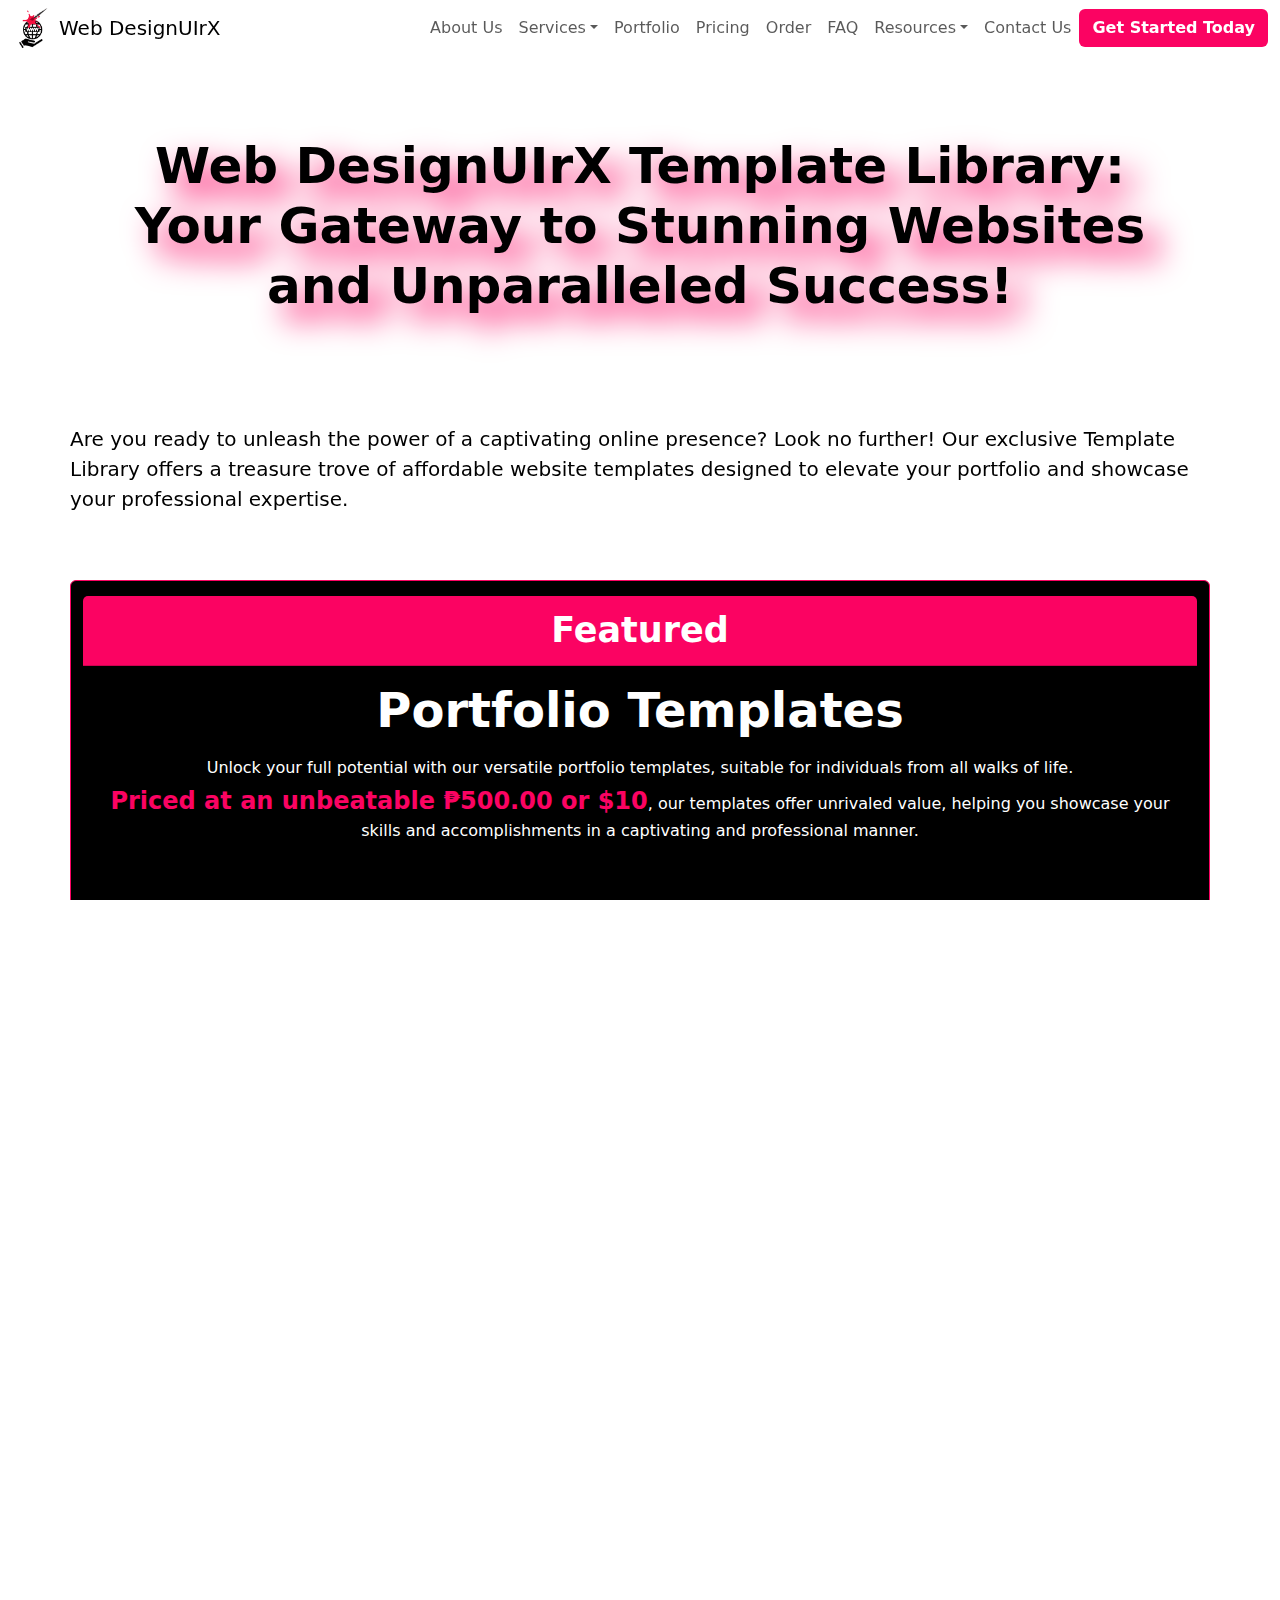
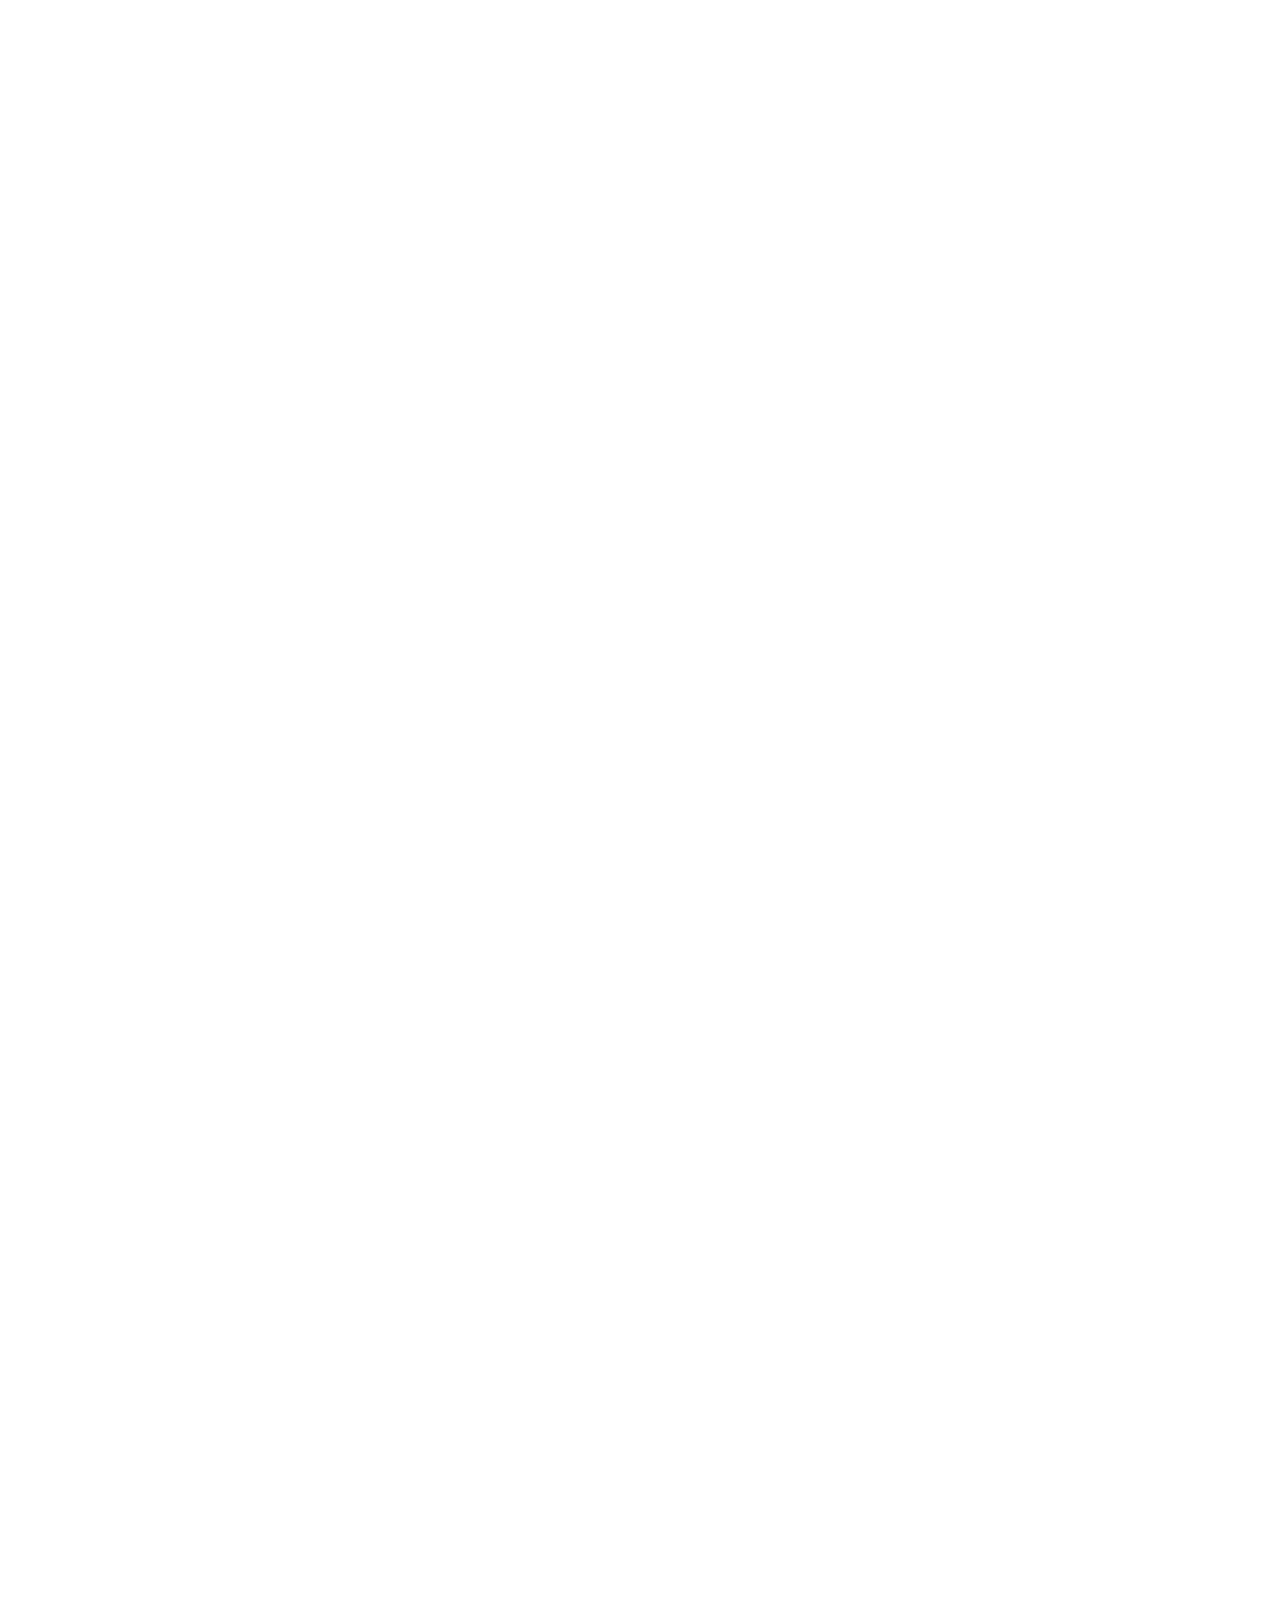
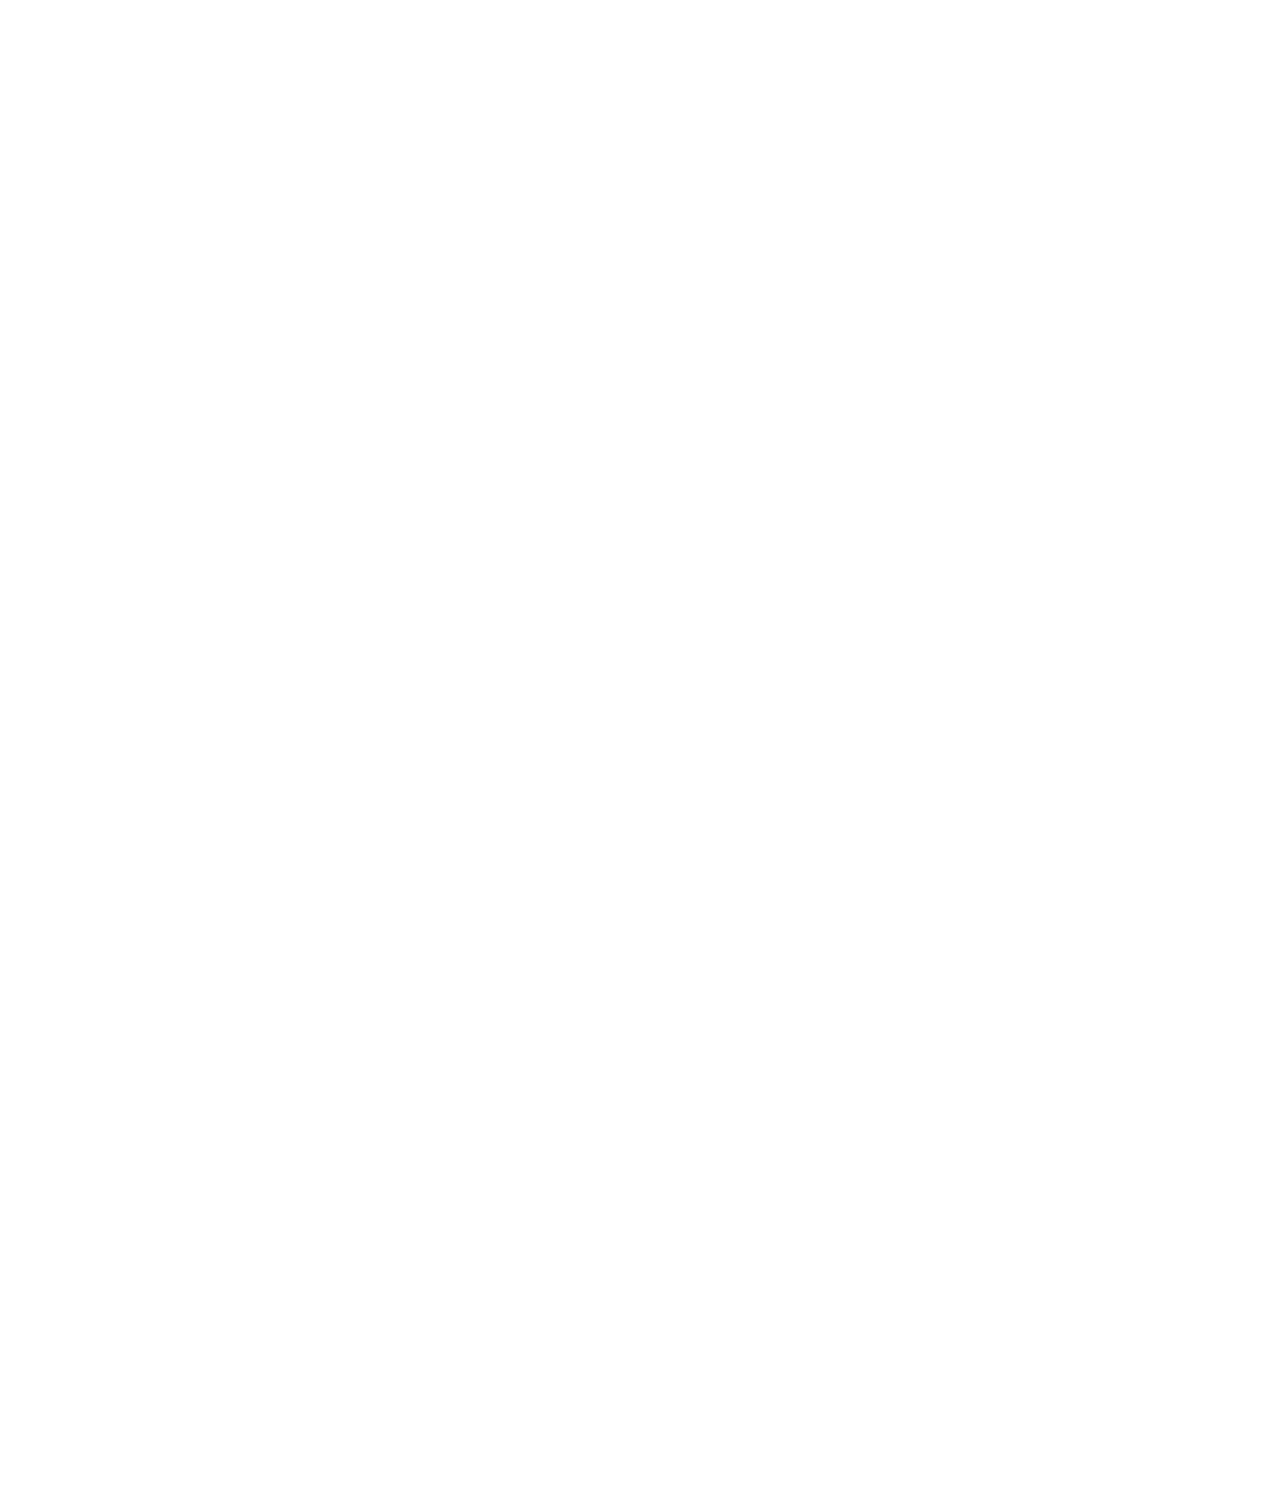
<file: services/template-library.html>
<!DOCTYPE html>
<html lang="en">
  <head>
    <meta charset="UTF-8" />
    <meta name="viewport" content="width=device-width, initial-scale=1.0" />
    <!-- Meta Title & Description -->
    <title>
      Explore Our Stunning Portfolio Templates for Every Project | Web
      DesignUIrX
    </title>
    <meta
      name="description"
      content="Discover a diverse collection of professionally designed portfolio templates for your website. Stand out from the crowd with visually stunning layouts tailored to various industries. Choose the perfect template to showcase your work and impress your audience."
    />
    <!-- Favicon -->
    <link
      rel="icon"
      type="image/x-icon"
      href="../img/Web-DesignUIrX-Logo.png"
    />
    <!-- Bootstrap -->
    <link
      rel="stylesheet"
      href="https://cdn.jsdelivr.net/npm/bootstrap@5.2.0/dist/css/bootstrap.min.css"
    />
    <script src="https://ajax.googleapis.com/ajax/libs/jquery/3.6.0/jquery.min.js"></script>
    <script src="https://cdn.jsdelivr.net/npm/bootstrap@5.0.2/dist/js/bootstrap.bundle.min.js"></script>
    <!-- Bootstrap -->
    <!-- CSS -->
    <link rel="stylesheet" href="../css/template-library.css" />
    <!-- Google tag (gtag.js) -->
    <script
      async
      src="https://www.googletagmanager.com/gtag/js?id=G-JH1G1M596P"
    ></script>
    <script>
      window.dataLayer = window.dataLayer || [];
      function gtag() {
        dataLayer.push(arguments);
      }
      gtag("js", new Date());

      gtag("config", "G-JH1G1M596P");
    </script>
    <!-- Google tag (gtag.js) -->
  </head>
  <body>
    <!-- Navbar -->
    <nav class="navbar navbar-expand-lg navbar-light">
      <div class="container-fluid">
        <a href="../index.html">
          <img
            src="../img/Web-DesignUIrX-Logo.png"
            alt="A spilled paint with a paint brush on top of a globe with a 3 w's written in the middle and a one hand handle with care on the bottom of the globe."
            width="40px"
            height="40px"
            class="web-designuirx-logo"
        /></a>
        <a class="navbar-brand ms-1 me-auto" href="../index.html"
          >Web DesignUIrX</a
        >
        <button
          class="navbar-toggler"
          type="button"
          data-bs-toggle="collapse"
          data-bs-target="#navbarSupportedContent"
          aria-label="Toggle Menu Links"
        >
          <span class="navbar-toggler-icon"></span>
        </button>
        <div class="collapse navbar-collapse" id="navbarSupportedContent">
          <ul class="navbar-nav ms-auto mb-2 mb-lg-0">
            <li class="nav-item">
              <a class="nav-link" href="../about-us.html">About Us</a>
            </li>
            <li class="nav-item dropdown">
              <a
                href="../services.html"
                class="nav-link dropdown-toggle"
                id="navbarDropdown"
                role="button"
                data-bs-toggle="dropdown"
                aria-expanded="false"
                >Services</a
              >
              <ul class="dropdown-menu" aria-labelledby="navbarDropdown">
                <li>
                  <a
                    href="/services/template-library.html"
                    class="dropdown-item"
                    >Template Library</a
                  >
                </li>
                <li>
                  <a href="/services/web-design.html" class="dropdown-item"
                    >Web Design</a
                  >
                </li>
                <li>
                  <a
                    href="/services/customization-services.html"
                    class="dropdown-item"
                    >Customization Services</a
                  >
                </li>
              </ul>
            </li>

            <li class="nav-item">
              <a class="nav-link" href="../portfolio.html">Portfolio</a>
            </li>
            <li class="nav-item">
              <a class="nav-link" href="../pricing.html">Pricing</a>
            </li>
            <li class="nav-item">
              <a class="nav-link" href="../order.html">Order</a>
            </li>
            <li class="nav-item">
              <a class="nav-link" href="../faq.html">FAQ</a>
            </li>
            <li class="nav-item dropdown">
              <a
                href="../resources.html"
                class="nav-link dropdown-toggle"
                id="navbarDropdown"
                role="button"
                data-bs-toggle="dropdown"
                aria-expanded="false"
                >Resources</a
              >
              <ul class="dropdown-menu" aria-labelledby="navbarDropdown">
                <li>
                  <a href="/resources/blogs.html" class="dropdown-item"
                    >Blogs</a
                  >
                </li>
                <li>
                  <a href="/resources/videos.html" class="dropdown-item"
                    >Videos</a
                  >
                </li>
              </ul>
            </li>
            <li class="nav-item">
              <a class="nav-link" href="../contact-us.html">Contact Us</a>
            </li>
          </ul>
          <a
            href="../contact-us.html"
            class="btn fw-bold navbar-cta"
            type="submit"
          >
            Get Started Today
          </a>
        </div>
      </div>
    </nav>
    <!-- Navbar -->
    <!-- Section One -->
    <div class="container section section-one">
      <h1>
        Web DesignUIrX Template Library: <br />Your Gateway to Stunning Websites
        and Unparalleled Success!
      </h1>
      <div class="row intro">
        <p class="intro-about fs-5">
          Are you ready to unleash the power of a captivating online presence?
          Look no further! Our exclusive Template Library offers a treasure
          trove of affordable website templates designed to elevate your
          portfolio and showcase your professional expertise.
        </p>
      </div>
    </div>
    <!-- Section One -->
    <!-- Section Two -->
    <div class="container card text-center featured-section">
      <div class="card-header">Featured</div>
      <div class="card-body">
        <h2 class="card-title display-5 fw-bold">Portfolio Templates</h2>
        <p class="card-text">
          Unlock your full potential with our versatile portfolio templates,
          suitable for individuals from all walks of life.
          <span><br />Priced at an unbeatable ₱500.00 or $10</span>, our
          templates offer unrivaled value, helping you showcase your skills and
          accomplishments in a captivating and professional manner.
        </p>
        <div class="row text-center feature-row justify-content-center mx-auto">
          <div class="col-lg-6 vid1">
            <iframe
              width="100%"
              height="315px"
              src="https://www.youtube.com/embed/xAf6eTlaEBQ"
              title="YouTube video player"
              frameborder="0"
              allow="accelerometer; autoplay; clipboard-write; encrypted-media; gyroscope; picture-in-picture; web-share"
              allowfullscreen
            ></iframe>
          </div>
          <div class="col-lg-6 vid2">
            <iframe
              width="100%"
              height="315px"
              src="https://www.youtube.com/embed/vWFSz0iOL8I"
              title="YouTube video player"
              frameborder="0"
              allow="accelerometer; autoplay; clipboard-write; encrypted-media; gyroscope; picture-in-picture; web-share"
              allowfullscreen
            ></iframe>
          </div>
        </div>
        <a
          class="btn cta-btn sixth-cta col-lg-5 fs-5 text-center"
          href="../order.html"
          rel="noopener noreferrer"
        >
          Start Building Your Dream Website
        </a>
      </div>
    </div>
    <!-- Section Two -->
    <!-- Section Three -->
    <div class="container section section-three">
      <div class="row intro">
        <p class="fs-5">
          Each template in our collection is meticulously crafted to captivate
          your audience and leave a lasting impression. Whether you're an
          artist, photographer, freelancer, or entrepreneur, we have the perfect
          template to amplify your unique brand and highlight your talents.
        </p>
      </div>
    </div>
    <!-- Section Three -->
    <!-- Section Four -->
    <div
      class="row section customization-section text-center mx-auto"
      id="final-sections"
    >
      <p class="fs-5 col-lg-12">
        Experience the freedom of customization as you transform our templates
        into your own digital masterpiece. With our user-friendly interface and
        intuitive design, you can effortlessly personalize every element, from
        colors and fonts to layouts and imagery. The result? A website that
        resonates with your target audience and sets you apart from the
        competition.
      </p>
    </div>
    <!-- Section Four -->
    <!-- Section Five -->
    <div class="row section final-section mx-auto" id="final-sections">
      <p class="fs-5 col-lg-12">
        But that's not all! At Web DesignUIrX, we believe in providing
        exceptional value. That's why our templates are not only affordable but
        also packed with features that drive real results. From seamless
        navigation and responsive design to search engine optimization and
        conversion-focused layouts, our templates are designed to maximize your
        online success.
      </p>
    </div>
    <!-- Section Five -->
    <!-- Section Six -->
    <div class="container section section-six">
      <div class="row intro">
        <p class="fs-5">
          Say goodbye to endless hours of coding and design headaches. With our
          ready-to-use templates, you can launch your professional website in no
          time. Whether you're a seasoned web enthusiast or a complete novice,
          our templates simplify the process, making web design accessible to
          all.
        </p>
      </div>
    </div>
    <!-- Section Six -->
    <!-- Section Seven -->
    <div
      class="row section customization-section text-center mx-auto"
      id="final-sections"
    >
      <p class="fs-5 col-lg-12">
        Join our community of satisfied customers who have unlocked their online
        potential with Web DesignUIrX. Get started today and discover the power
        of our template library. Elevate your portfolio, boost your career, and
        embark on a digital journey that will redefine your success.
      </p>
    </div>
    <!-- Section Seven -->
    <!-- Section Eight -->
    <div class="row section final-section mx-auto" id="final-sections">
      <p class="fs-5 col-lg-12 text-center">
        Don't settle for average. Choose Web DesignUIrX and let your website
        shine like never before.
      </p>
    </div>
    <!-- Section Eight-->
    <!-- Contact Us -->
    <div class="container contact-section">
      <div class="row col-lg-12 align-items-center">
        <h2 class="display-3 fw-bold" id="contact-us">Contact Us</h2>
        <form
          class="form"
          name="contact"
          method="POST"
          data-netlify-recaptcha="true"
          data-netlify="true"
          onSubmit="submit"
        >
          <span class="signup text-center">Partner with us!</span>
          <label class="form-label">Complete Name:</label>
          <input
            type="text"
            id="name"
            name="name"
            placeholder="ex. Juan Dela Cruz"
            class="form-input"
            required
          />
          <label class="form-label">Email address:</label>
          <input
            type="email"
            id="email"
            name="email"
            placeholder="ex. juandelacruz@gmail.com"
            class="form-input"
            required
          />
          <label for="message" class="form-label">Your message:</label>
          <textarea
            id="message"
            name="message"
            placeholder="Please type your message here."
            rows="10"
          >
          </textarea>
          <div class="form-marketing">
            <input id="okayToEmail" type="checkbox" class="custom" checked />
            <label for="okayToEmail" class="checkbox">
              <small
                >I understand that I have to submit some contact
                information.</small
              >
            </label>
          </div>
          <div class="recaptcha mx-auto" data-netlify-recaptcha="true"></div>
          <button class="form-submit" type="submit">Submit</button>
        </form>
      </div>
    </div>
    <!-- Contact Us -->
    <!-- Footer -->
    <footer class="footer">
      <div
        class="container text-center justify-content-center footer-container"
      >
        <div class="row col-lg-12 mb-1 mt-5 footer-div">
          <div class="col-lg-4 mb-4 footer-brand">
            <a href="../index.html">
              <img
                src="../img/Web-DesignUIrX-Logo.png"
                alt="Web DesignUIrX Logo"
                width="50px"
                height="50px"
                class="web-designuirx-logo"
              />
            </a>
            <a class="ms-1 mx-auto brand-name" href="../index.html"
              >Web DesignUIrX</a
            >
            <p class="description">
              Elevate your digital experience with Web DesignUIrX. We specialize
              in crafting captivating web designs that authentically represent
              your brand and captivate your audience. With a commitment to
              excellence, we deliver user-centric designs that inspire and
              convert.
            </p>
            <p class="description">
              Whether you need a custom website or personalized template
              customization, our services will elevate your online presence and
              set you apart from the competition. From concept to launch, we
              ensure every step is executed with creativity and technical
              expertise. Partner with us for a transformative online journey.
            </p>
          </div>
          <div class="col-lg-2 footer-columns">
            <div className="footer-nav-links">
              <h4>Services</h4>
              <p class="footer-link">
                <a href="/services/template-library.html">Template Library</a>
              </p>
              <p class="footer-link">
                <a href="/services/web-design.html">Web Design</a>
              </p>
              <p class="footer-link">
                <a href="/services/customization-services.html"
                  >Customization Services</a
                >
              </p>
            </div>
          </div>
          <div class="col-lg-2 footer-columns">
            <div class="text-align-left">
              <h4>Need Help?</h4>
              <p class="footer-link">
                <a href="../about-us.html">About Us</a>
              </p>
              <p class="footer-link">
                <a href="../portfolio.html">Portfolio</a>
              </p>
              <p class="footer-link">
                <a href="../pricing.html">Pricing</a>
              </p>
              <p class="footer-link">
                <a href="../faq.html">FAQs</a>
              </p>
              <p class="footer-link">
                <a href="../resources.html">Resources</a>
              </p>
              <p class="footer-link">
                <a href="../order.html">How to order</a>
              </p>
            </div>
          </div>
          <div class="col-lg-4">
            <div class="follow">
              <h4 class="footer-right">Follow our Social Media</h4>
              <a
                href="https://www.facebook.com/WebDesignUIrX"
                target="_blank"
                rel="noopener noreferrer"
              >
                <img
                  src="../img/Facebook-icon-black.png"
                  alt="Facebook Icon"
                  width="40px"
                  height="auto"
                  class="social-media-icon"
                />
              </a>
              <a
                href="https://www.instagram.com/webdesignuirx/"
                target="_blank"
                rel="noopener noreferrer"
              >
                <img
                  src="../img/Instagram-icon-black.png"
                  alt="Instagram Icon"
                  width="40px"
                  height="auto"
                  class="social-media-icon"
                />
              </a>
              <a
                href="https://www.tiktok.com/@webdesignuirx"
                target="_blank"
                rel="noopener noreferrer"
              >
                <img
                  src="../img/TikTok-icon-black.png"
                  alt="TikTok Icon"
                  width="40px"
                  height="auto"
                  class="social-media-icon"
                />
              </a>
              <a
                href="https://twitter.com/WebDesignUIrX"
                target="_blank"
                rel="noopener noreferrer"
              >
                <img
                  src="../img/Twitter-icon-black.png"
                  alt="Twitter
                  Icon"
                  width="40px"
                  height="auto"
                  class="social-media-icon"
                />
              </a>
              <a
                href="https://www.youtube.com/@WebDesignUIrX"
                target="_blank"
                rel="noopener noreferrer"
              >
                <img
                  src="../img/YouTube-icon-black.png"
                  alt="YouTube
                  Icon"
                  width="40px"
                  height="auto"
                  class="social-media-icon"
                />
              </a>
              <a
                href="https://www.linkedin.com/company/web-designuirx/"
                target="_blank"
                rel="noopener noreferrer"
              >
                <img
                  src="../img/Linkedin-icon-black.png"
                  alt="LinkedIn
                  Icon"
                  width="40px"
                  height="auto"
                  class="social-media-icon"
                />
              </a>
            </div>
          </div>
          <div class="row col-lg-12 mt-5 text-center privacy-terms">
            <p>
              <a href="/" class="privacy">Privacy Policy</a>
            </p>
          </div>
          <div class="row col-lg-12 mt-1 copyright text-center">
            <p>
              Copyright © 2023 . All rights reserved by
              <a href="/" target="/" class="copyright-brand">
                <strong>Web DesignUIrX</strong> </a
              >.
            </p>
          </div>
        </div>
      </div>
    </footer>
    <!-- Footer -->
  </body>
</html>
</file>
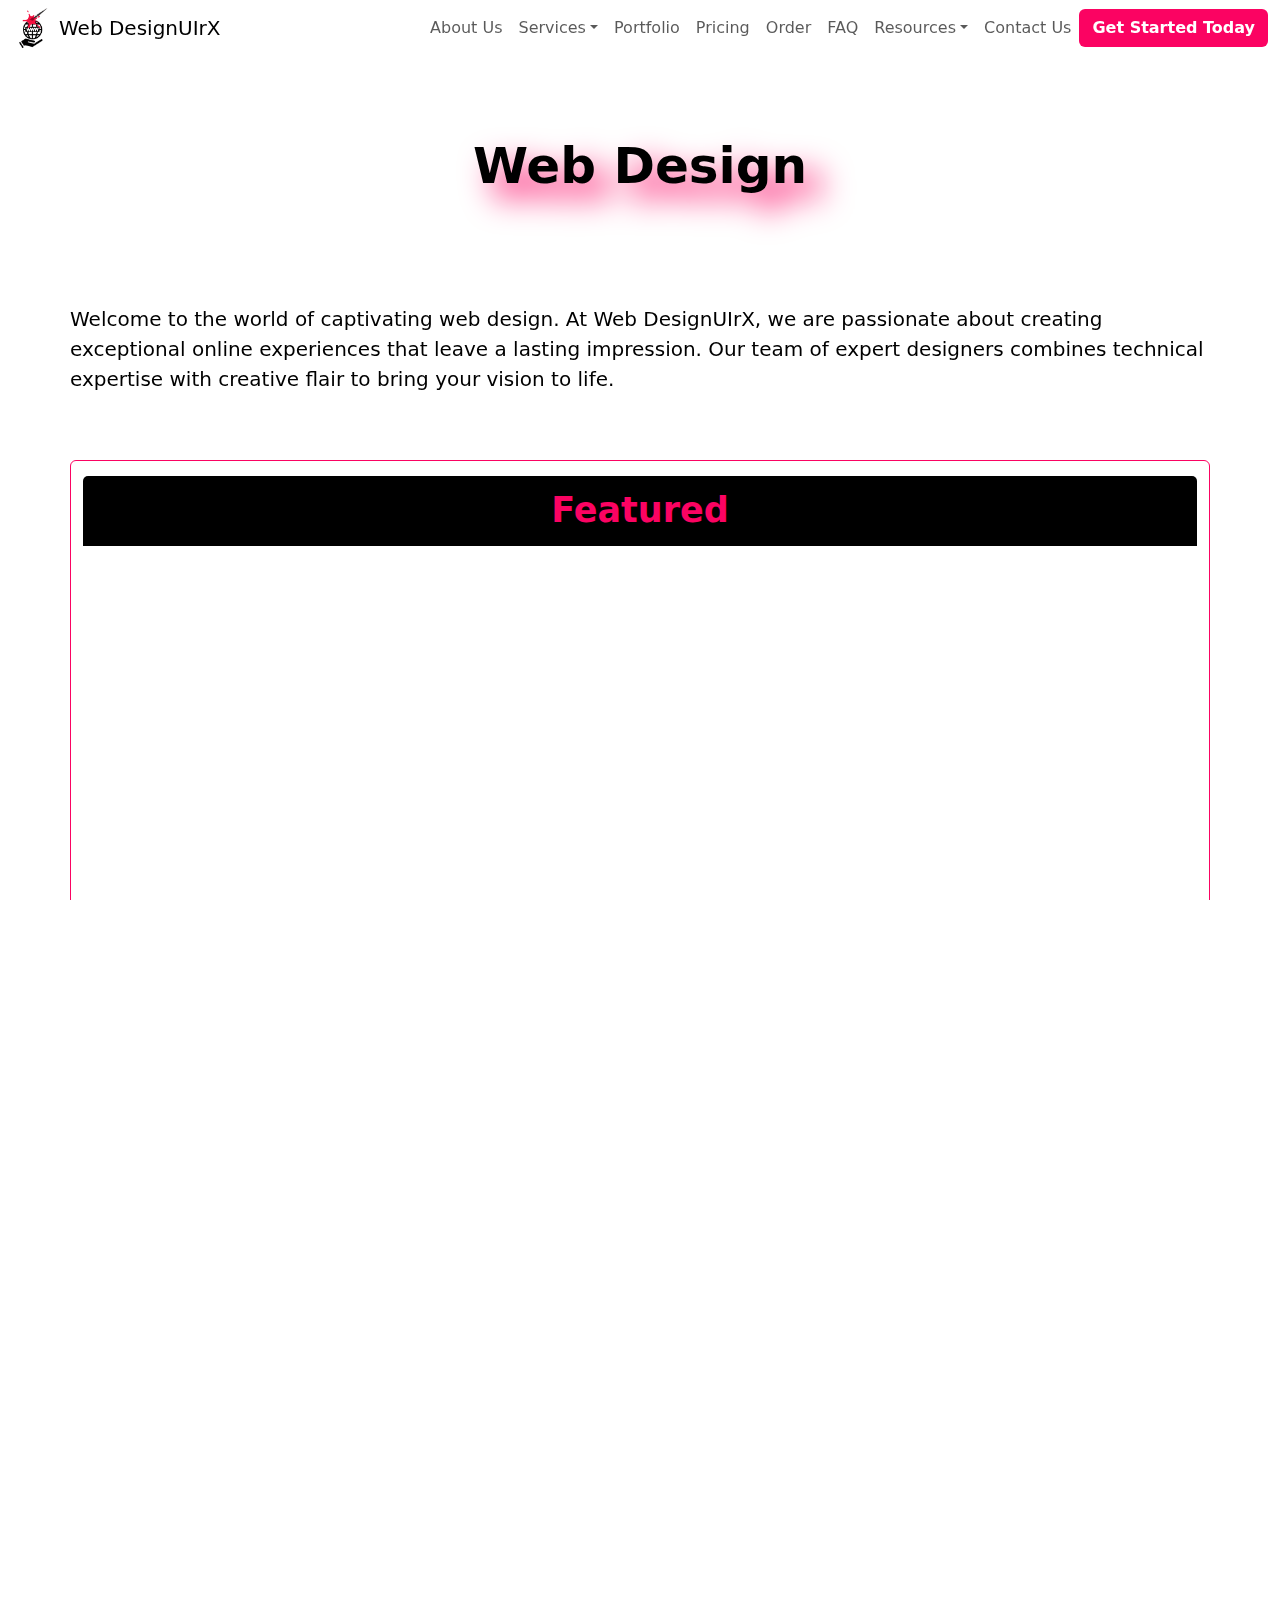
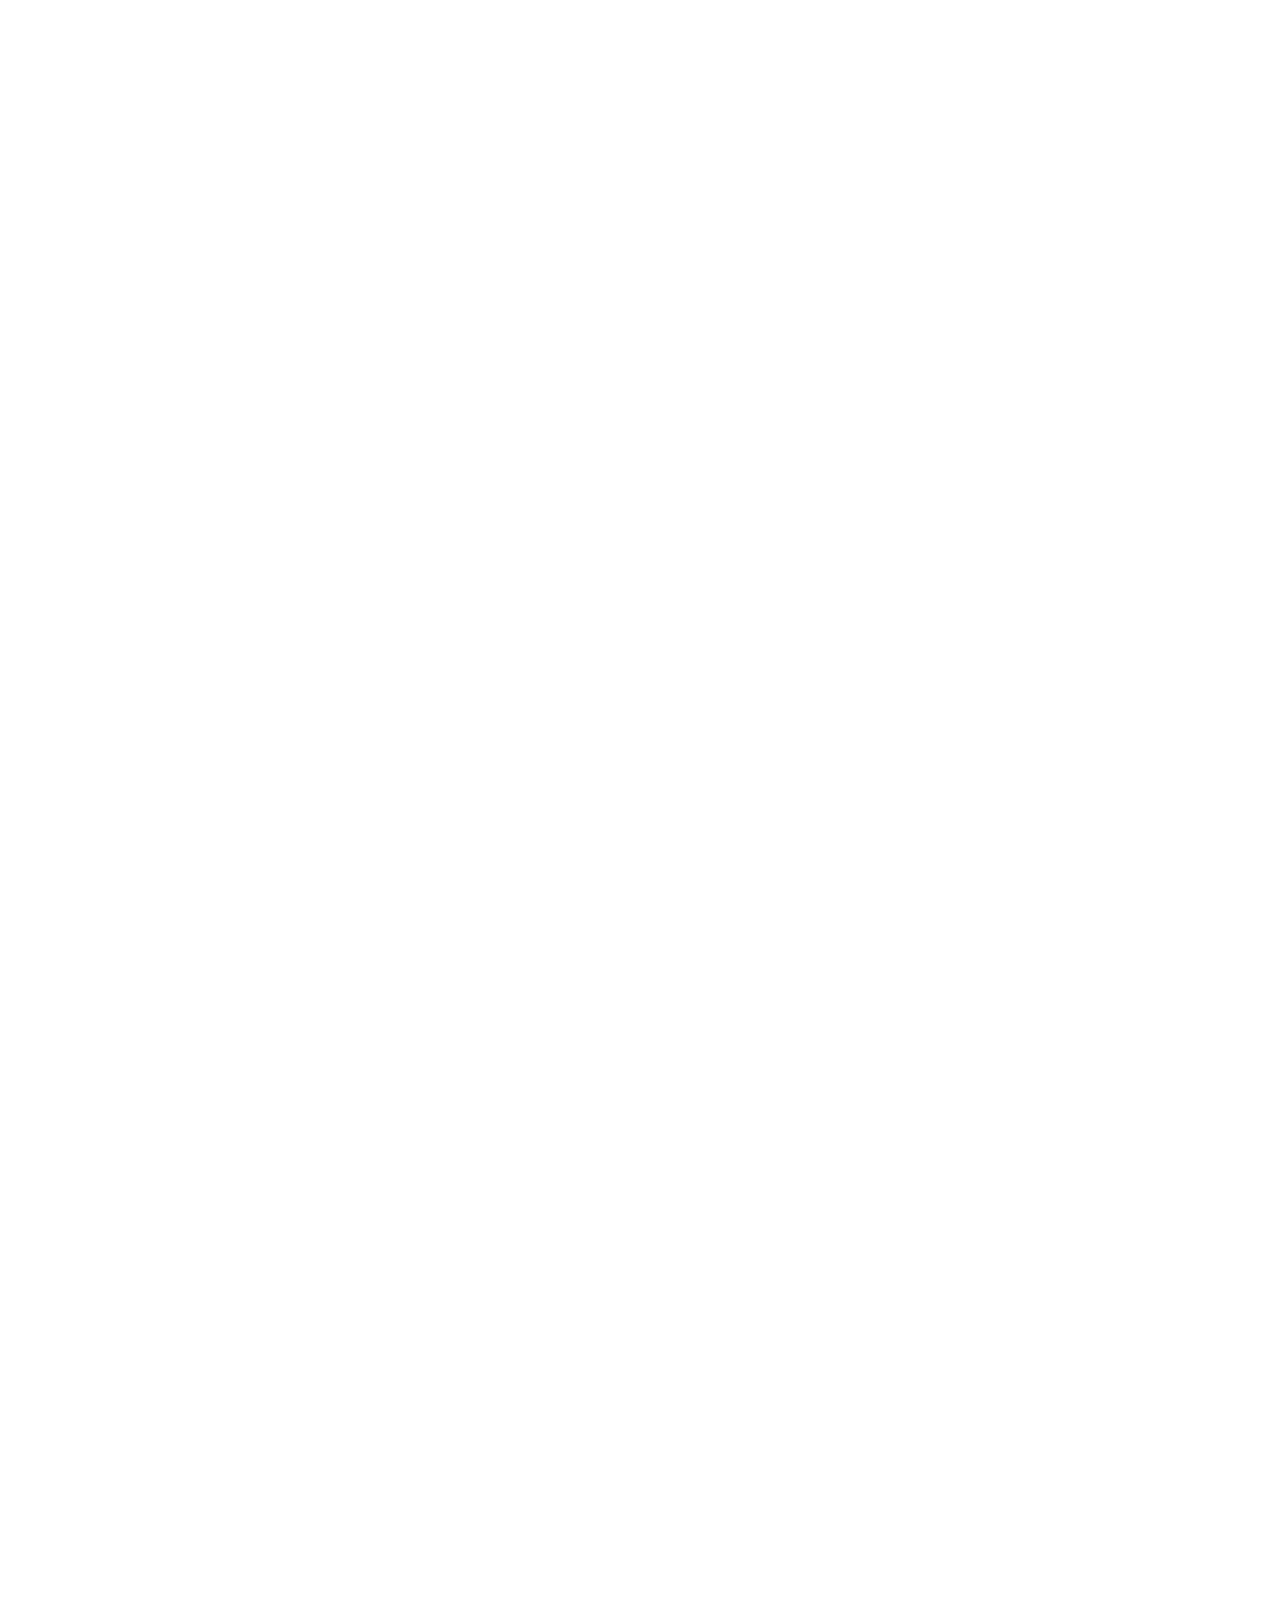
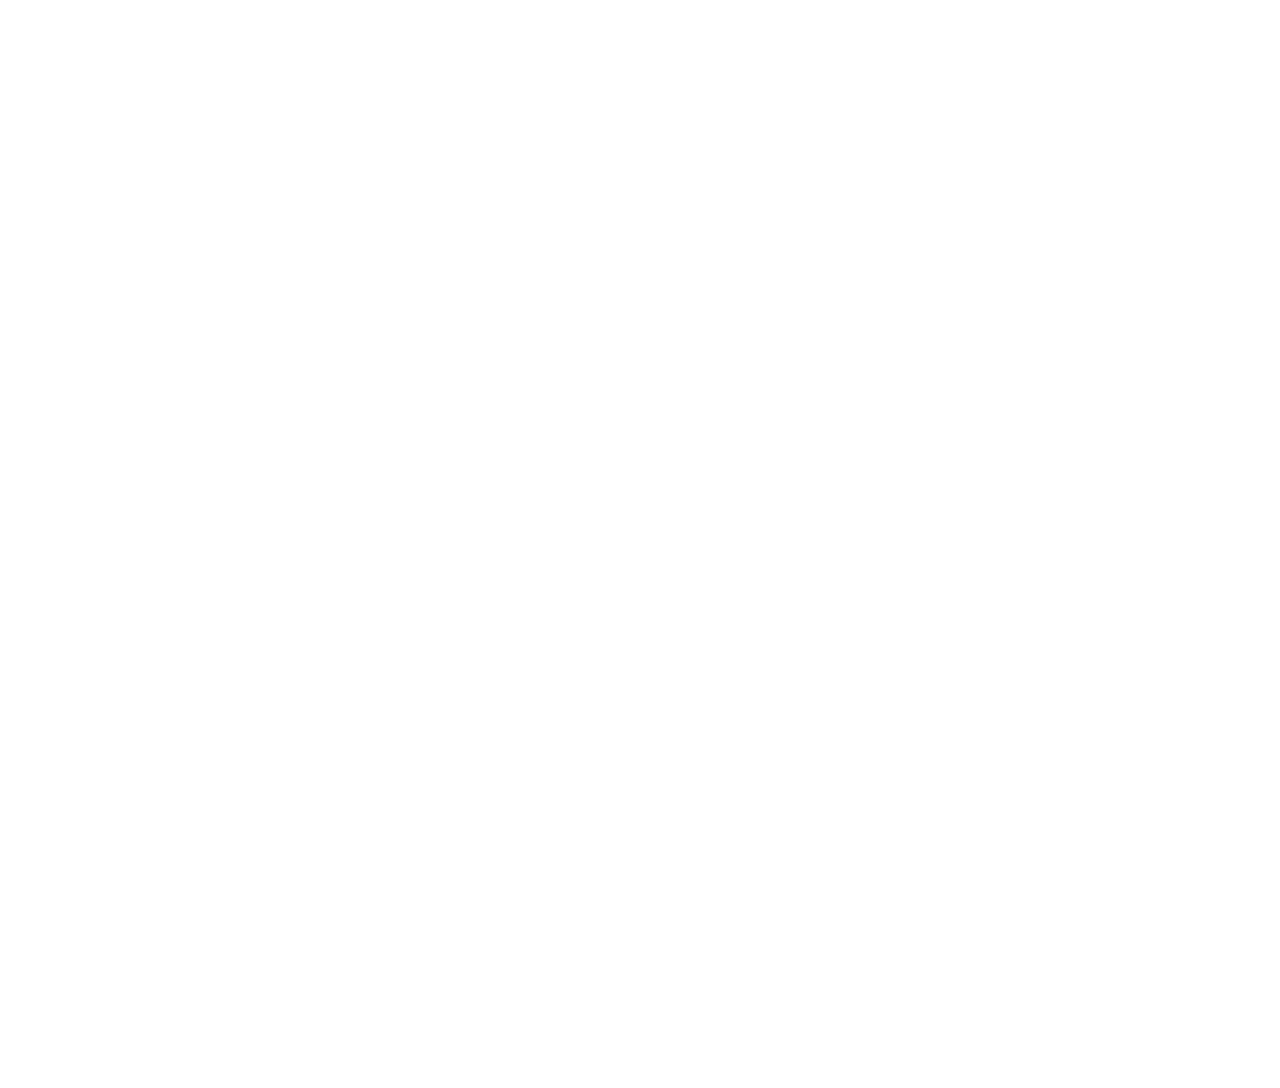
<file: services/web-design.html>
<!DOCTYPE html>
<html lang="en">
  <head>
    <meta charset="UTF-8" />
    <meta name="viewport" content="width=device-width, initial-scale=1.0" />
    <!-- Meta Title & Description -->
    <title>
      Transform Your Online Presence with Professional Web Design Services | Web
      DesignUIrX
    </title>
    <meta
      name="description"
      content="Take your online presence to new heights with our professional web design services. Our expert team will craft a stunning website tailored to your unique brand identity. Stand out from the crowd, captivate your audience, and achieve your online goals with Web DesignUIrX."
    />
    <!-- Favicon -->
    <link
      rel="icon"
      type="image/x-icon"
      href="../img/Web-DesignUIrX-Logo.png"
    />
    <!-- Bootstrap -->
    <link
      rel="stylesheet"
      href="https://cdn.jsdelivr.net/npm/bootstrap@5.2.0/dist/css/bootstrap.min.css"
    />
    <script src="https://ajax.googleapis.com/ajax/libs/jquery/3.6.0/jquery.min.js"></script>
    <script src="https://cdn.jsdelivr.net/npm/bootstrap@5.0.2/dist/js/bootstrap.bundle.min.js"></script>
    <!-- Bootstrap -->
    <!-- CSS -->
    <link rel="stylesheet" href="../css/web-design.css" />
    <!-- Google tag (gtag.js) -->
    <script
      async
      src="https://www.googletagmanager.com/gtag/js?id=G-JH1G1M596P"
    ></script>
    <script>
      window.dataLayer = window.dataLayer || [];
      function gtag() {
        dataLayer.push(arguments);
      }
      gtag("js", new Date());

      gtag("config", "G-JH1G1M596P");
    </script>
    <!-- Google tag (gtag.js) -->
  </head>
  <body>
    <!-- Navbar -->
    <nav class="navbar navbar-expand-lg navbar-light">
      <div class="container-fluid">
        <a href="../index.html">
          <img
            src="../img/Web-DesignUIrX-Logo.png"
            alt="A spilled paint with a paint brush on top of a globe with a 3 w's written in the middle and a one hand handle with care on the bottom of the globe."
            width="40px"
            height="40px"
            class="web-designuirx-logo"
        /></a>
        <a class="navbar-brand ms-1 me-auto" href="../index.html"
          >Web DesignUIrX</a
        >
        <button
          class="navbar-toggler"
          type="button"
          data-bs-toggle="collapse"
          data-bs-target="#navbarSupportedContent"
          aria-label="Toggle Menu Links"
        >
          <span class="navbar-toggler-icon"></span>
        </button>
        <div class="collapse navbar-collapse" id="navbarSupportedContent">
          <ul class="navbar-nav ms-auto mb-2 mb-lg-0">
            <li class="nav-item">
              <a class="nav-link" href="../about-us.html">About Us</a>
            </li>
            <li class="nav-item dropdown">
              <a
                href="../services.html"
                class="nav-link dropdown-toggle"
                id="navbarDropdown"
                role="button"
                data-bs-toggle="dropdown"
                aria-expanded="false"
                >Services</a
              >
              <ul class="dropdown-menu" aria-labelledby="navbarDropdown">
                <li>
                  <a
                    href="/services/template-library.html"
                    class="dropdown-item"
                    >Template Library</a
                  >
                </li>
                <li>
                  <a href="/services/web-design.html" class="dropdown-item"
                    >Web Design</a
                  >
                </li>
                <li>
                  <a
                    href="/services/customization-services.html"
                    class="dropdown-item"
                    >Customization Services</a
                  >
                </li>
              </ul>
            </li>

            <li class="nav-item">
              <a class="nav-link" href="../portfolio.html">Portfolio</a>
            </li>
            <li class="nav-item">
              <a class="nav-link" href="../pricing.html">Pricing</a>
            </li>
            <li class="nav-item">
              <a class="nav-link" href="../order.html">Order</a>
            </li>
            <li class="nav-item">
              <a class="nav-link" href="../faq.html">FAQ</a>
            </li>
            <li class="nav-item dropdown">
              <a
                href="../resources.html"
                class="nav-link dropdown-toggle"
                id="navbarDropdown"
                role="button"
                data-bs-toggle="dropdown"
                aria-expanded="false"
                >Resources</a
              >
              <ul class="dropdown-menu" aria-labelledby="navbarDropdown">
                <li>
                  <a href="/resources/blogs.html" class="dropdown-item"
                    >Blogs</a
                  >
                </li>
                <li>
                  <a href="/resources/videos.html" class="dropdown-item"
                    >Videos</a
                  >
                </li>
              </ul>
            </li>
            <li class="nav-item">
              <a class="nav-link" href="../contact-us.html">Contact Us</a>
            </li>
          </ul>
          <a
            href="../contact-us.html"
            class="btn fw-bold navbar-cta"
            type="submit"
          >
            Get Started Today
          </a>
        </div>
      </div>
    </nav>
    <!-- Navbar -->
    <!-- Section One -->
    <div class="container section section-one">
      <h1>Web Design</h1>
      <div class="row intro">
        <p class="intro-about fs-5">
          Welcome to the world of captivating web design. At Web DesignUIrX, we
          are passionate about creating exceptional online experiences that
          leave a lasting impression. Our team of expert designers combines
          technical expertise with creative flair to bring your vision to life.
        </p>
      </div>
    </div>
    <!-- Section One -->
    <!-- Section Two -->
    <div class="container card text-center featured-section">
      <div class="card-header">Featured</div>
      <div
        class="card-body row text-center feature-row justify-content-center mx-auto"
      >
        <iframe
          width="100%"
          height="450px"
          src="https://www.youtube.com/embed/jQ7yHJoOZrk"
          title="YouTube video player"
          frameborder="0"
          allow="accelerometer; autoplay; clipboard-write; encrypted-media; gyroscope; picture-in-picture; web-share"
          allowfullscreen
        ></iframe>
        <a
          class="btn cta-btn sixth-cta col-lg-5 fs-5 text-center"
          href="../order.html"
        >
          Start Building Your Dream Website
        </a>
      </div>
    </div>
    <!-- Section Two -->
    <!-- Section Three -->
    <div class="container section section-three">
      <div class="row intro">
        <p class="fs-5">
          With meticulous attention to detail, we craft stunning web designs
          that not only look visually appealing but also provide a seamless user
          experience. From intuitive navigation to captivating visuals, every
          element is carefully considered to engage your audience and drive
          conversions.
        </p>
      </div>
    </div>
    <!-- Section Three -->
    <!-- Section Four -->
    <div
      class="row section customization-section text-center mx-auto"
      id="final-sections"
    >
      <p class="fs-5 col-lg-12">
        We understand that your website is more than just an online presence. It
        is a powerful tool that represents your brand, showcases your products
        or services, and connects you with your target audience. That's why we
        take a strategic approach to web design, ensuring that every design
        decision aligns with your business goals.
      </p>
    </div>
    <!-- Section Four -->
    <!-- Section Five -->
    <div class="row section final-section mx-auto" id="final-sections">
      <p class="fs-5 col-lg-12">
        Whether you need a brand-new website or a redesign of your existing one,
        we've got you covered. Our custom web designs are tailored to your
        unique needs, reflecting your brand identity and capturing the essence
        of your business.
      </p>
    </div>
    <!-- Section Five -->
    <!-- Section Six -->
    <div class="container section section-six">
      <div class="row intro">
        <p class="fs-5">
          Partner with us and experience the difference of a well-crafted web
          design. We'll guide you through every step of the process, from
          conceptualization to the final launch, to ensure that your website
          exceeds your expectations.
        </p>
      </div>
    </div>
    <!-- Section Six -->
    <!-- Section Seven -->
    <div
      class="row section customization-section text-center mx-auto"
      id="final-sections"
    >
      <p class="fs-5 col-lg-12">
        Don't settle for a mediocre online presence. Let us elevate your web
        design to new heights. Contact us today to discuss your web design needs
        and embark on a transformative online journey with Web DesignUIrX.
      </p>
    </div>
    <!-- Section Seven -->
    <!-- Contact Us -->
    <div class="container contact-section">
      <div class="row col-lg-12 align-items-center">
        <h2 class="display-3 fw-bold" id="contact-us">Contact Us</h2>
        <form
          class="form"
          name="contact"
          method="POST"
          data-netlify-recaptcha="true"
          data-netlify="true"
          onSubmit="submit"
        >
          <span class="signup text-center">Partner with us!</span>
          <label class="form-label">Complete Name:</label>
          <input
            type="text"
            id="name"
            name="name"
            placeholder="ex. Juan Dela Cruz"
            class="form-input"
            required
          />
          <label class="form-label">Email address:</label>
          <input
            type="email"
            id="email"
            name="email"
            placeholder="ex. juandelacruz@gmail.com"
            class="form-input"
            required
          />
          <label for="message" class="form-label">Your message:</label>
          <textarea
            id="message"
            name="message"
            placeholder="Please type your message here."
            rows="10"
          >
          </textarea>
          <div class="form-marketing">
            <input id="okayToEmail" type="checkbox" class="custom" checked />
            <label for="okayToEmail" class="checkbox">
              <small
                >I understand that I have to submit some contact
                information.</small
              >
            </label>
          </div>
          <div class="recaptcha mx-auto" data-netlify-recaptcha="true"></div>
          <button class="form-submit" type="submit">Submit</button>
        </form>
      </div>
    </div>
    <!-- Contact Us -->
    <!-- Footer -->
    <footer class="footer">
      <div
        class="container text-center justify-content-center footer-container"
      >
        <div class="row col-lg-12 mb-1 mt-5 footer-div">
          <div class="col-lg-4 mb-4 footer-brand">
            <a href="../index.html">
              <img
                src="../img/Web-DesignUIrX-Logo.png"
                alt="Web DesignUIrX Logo"
                width="50px"
                height="50px"
                class="web-designuirx-logo"
              />
            </a>
            <a class="ms-1 mx-auto brand-name" href="../index.html"
              >Web DesignUIrX</a
            >
            <p class="description">
              Elevate your digital experience with Web DesignUIrX. We specialize
              in crafting captivating web designs that authentically represent
              your brand and captivate your audience. With a commitment to
              excellence, we deliver user-centric designs that inspire and
              convert.
            </p>
            <p class="description">
              Whether you need a custom website or personalized template
              customization, our services will elevate your online presence and
              set you apart from the competition. From concept to launch, we
              ensure every step is executed with creativity and technical
              expertise. Partner with us for a transformative online journey.
            </p>
          </div>
          <div class="col-lg-2 footer-columns">
            <div className="footer-nav-links">
              <h4>Services</h4>
              <p class="footer-link">
                <a href="/services/template-library.html">Template Library</a>
              </p>
              <p class="footer-link">
                <a href="/services/web-design.html">Web Design</a>
              </p>
              <p class="footer-link">
                <a href="/services/customization-services.html"
                  >Customization Services</a
                >
              </p>
            </div>
          </div>
          <div class="col-lg-2 footer-columns">
            <div class="text-align-left">
              <h4>Need Help?</h4>
              <p class="footer-link">
                <a href="../about-us.html">About Us</a>
              </p>
              <p class="footer-link">
                <a href="../portfolio.html">Portfolio</a>
              </p>
              <p class="footer-link">
                <a href="../pricing.html">Pricing</a>
              </p>
              <p class="footer-link">
                <a href="../faq.html">FAQs</a>
              </p>
              <p class="footer-link">
                <a href="../resources.html">Resources</a>
              </p>
              <p class="footer-link">
                <a href="../order.html">How to order</a>
              </p>
            </div>
          </div>
          <div class="col-lg-4">
            <div class="follow">
              <h4 class="footer-right">Follow our Social Media</h4>
              <a
                href="https://www.facebook.com/WebDesignUIrX"
                target="_blank"
                rel="noopener noreferrer"
              >
                <img
                  src="../img/Facebook-icon-black.png"
                  alt="Facebook Icon"
                  width="40px"
                  height="auto"
                  class="social-media-icon"
                />
              </a>
              <a
                href="https://www.instagram.com/webdesignuirx/"
                target="_blank"
                rel="noopener noreferrer"
              >
                <img
                  src="../img/Instagram-icon-black.png"
                  alt="Instagram Icon"
                  width="40px"
                  height="auto"
                  class="social-media-icon"
                />
              </a>
              <a
                href="https://www.tiktok.com/@webdesignuirx"
                target="_blank"
                rel="noopener noreferrer"
              >
                <img
                  src="../img/TikTok-icon-black.png"
                  alt="TikTok Icon"
                  width="40px"
                  height="auto"
                  class="social-media-icon"
                />
              </a>
              <a
                href="https://twitter.com/WebDesignUIrX"
                target="_blank"
                rel="noopener noreferrer"
              >
                <img
                  src="../img/Twitter-icon-black.png"
                  alt="Twitter
                  Icon"
                  width="40px"
                  height="auto"
                  class="social-media-icon"
                />
              </a>
              <a
                href="https://www.youtube.com/@WebDesignUIrX"
                target="_blank"
                rel="noopener noreferrer"
              >
                <img
                  src="../img/YouTube-icon-black.png"
                  alt="YouTube
                  Icon"
                  width="40px"
                  height="auto"
                  class="social-media-icon"
                />
              </a>
              <a
                href="https://www.linkedin.com/company/web-designuirx/"
                target="_blank"
                rel="noopener noreferrer"
              >
                <img
                  src="../img/Linkedin-icon-black.png"
                  alt="LinkedIn
                  Icon"
                  width="40px"
                  height="auto"
                  class="social-media-icon"
                />
              </a>
            </div>
          </div>
          <div class="row col-lg-12 mt-5 text-center privacy-terms">
            <p>
              <a href="/" class="privacy">Privacy Policy</a>
            </p>
          </div>
          <div class="row col-lg-12 mt-1 copyright text-center">
            <p>
              Copyright © 2023 . All rights reserved by
              <a href="/" target="/" class="copyright-brand">
                <strong>Web DesignUIrX</strong> </a
              >.
            </p>
          </div>
        </div>
      </div>
    </footer>
    <!-- Footer -->
  </body>
</html>
</file>
<file: css/styles.css>
html,
body {
  width: 100%;
  height: 100%;
  margin: 0;
  padding: 0;
  overflow-x: hidden;
  max-width: 100%;
  scroll-behavior: smooth;
}

body {
  margin: 0 auto;
}

.navbar {
  background: transparent;
}

.navbar-brand:hover {
  filter: drop-shadow(5px 5px 10px rgb(251, 3, 98));
  color: rgb(251, 3, 98);
}

.nav-link:hover {
  border-bottom: 2px solid rgb(251, 3, 98);
}

.navbar-cta {
  background-color: rgb(251, 3, 98);
  color: white;
}

.web-designuirx-logo:hover {
  filter: drop-shadow(0.1rem 0.1rem 0.1rem rgb(251, 3, 98));
  scale: 2;
}

.hero-section {
  font-family: sans-serif;
  color: black;
  display: flex;
  flex-wrap: wrap;
  align-items: center;
  justify-content: center;
  height: 100%;
  flex-direction: column;
  text-align: center;
}

@keyframes textShine {
  0% {
    background-position: 0% 50%;
  }
  100% {
    background-position: 100% 50%;
  }
}

.gradient-text {
  font-size: clamp(8rem, 8vw, 8rem);
  font-weight: bolder;
  margin: 5px;
  background: linear-gradient(
    to right,
    black 5%,
    #ca83f3 20%,
    #00affa 30%,
    #0eef7f 70%,
    rgba(234, 99, 158, 0.667) 80%,
    black 100%
  );
  -webkit-background-clip: text;
  background-clip: text;
  -webkit-text-fill-color: transparent;
  background-size: 500% auto;
  animation: textShine 5s ease-in-out infinite alternate;
}

.hero-section {
  background: transparent;
  padding: 1rem;
  position: relative;
  width: 100%;
  max-width: 100%;
  height: auto;
  margin: auto;
  text-align: center;
  padding: 50px;
  /* transform: translateY(50px); */
}

.hero-section::after {
  content: "";
  position: absolute;
  inset: -0.625em;
  background: linear-gradient(to top right, rgb(0, 0, 0), rgb(251, 3, 98));
  filter: blur(9.5em);
  z-index: -1;
  border-radius: 70%;
}

.hero-cta {
  background-color: black;
  color: white;
}

.hero-cta:hover {
  background-color: black;
  color: rgb(251, 3, 98);
}

h1:hover {
  scale: 1.1;
  font-weight: bolder;
}

.second-section {
  margin-top: 180px;
}

.intro {
  padding-top: 70px;
}

p {
  color: black;
}

.web-logo {
  filter: drop-shadow(0.1rem 0.1rem 0.1rem white);
}

.web-logo:hover {
  filter: drop-shadow(0.1rem 0.1rem 0.1rem rgb(251, 3, 98));
  box-shadow: 0 0 30px rgb(251, 3, 98);
}

.services-section {
  margin-top: 40px;
}

.btn-service {
  background: rgb(251, 3, 98);
}

.btn-service:hover {
  background: transparent;
  color: rgb(251, 3, 98);
}

.services-description {
  color: lightgrey;
}

.image {
  border-radius: 0 40px;
  box-shadow: 0 0 30px rgb(251, 3, 98);
}

.image:hover {
  border-radius: 40px 0;
  box-shadow: 0 0 30px rgb(251, 3, 98);
}

.cta-btn {
  background: rgb(251, 3, 98);
  color: white;
}

.third-section,
.fourth-section,
.fifth-section,
.sixth-section,
.contact-section {
  margin-top: 120px;
}

.contact-section {
  margin-bottom: 120px;
  text-align: center;
  justify-content: center;
}

span {
  color: rgb(251, 3, 98);
  font-weight: bolder;
}

/* MEDIA QUERIES */
@media (width <= 991px) {
  .hero-section {
    margin: auto;
    justify-content: center;
    text-align: center;
    margin-bottom: 80px;
  }

  .gradient-text {
    font-size: clamp(2.8rem, 3vw, 2.8rem);
  }

  .second-section,
  .services-section,
  .third-section,
  .fourth-section,
  .fifth-section,
  .sixth-section,
  .contact-section {
    margin-top: 80px;
    justify-content: center;
    align-items: center;
    margin: auto;
  }

  div.card {
    width: 80%;
    justify-content: center;
    align-items: center;
    margin: auto;
    height: 400px;
  }

  .contact-section {
    width: 100%;
  }

  form.form {
    width: 80%;
    margin: 0 auto;
    padding: 15px;
  }

  p.description {
    color: black;
  }

  .social-media-icon {
    margin-bottom: 10px;
  }
}

@media (width <= 342px) {
  .hero-section {
    margin: auto;
    padding: auto;
    justify-content: center;
    text-align: center;
    align-items: center;
    margin-bottom: 80px;
    margin-right: 30px;
  }

  .gradient-text {
    font-size: clamp(2.8rem, 3vw, 2.8rem);
  }
}
/* MEDIA QUERIES */

/* Services cards */
.card {
  width: 370px;
  height: 300px;
  border-radius: 0 40px;
  background: #212121;
  box-shadow: 15px 15px 30px rgb(251, 3, 98), -15px -15px 30px black;
  padding-top: 80px;
}

.card:hover {
  scale: 1.25;
  box-shadow: 15px 15px 30px black, -15px -15px 30px rgb(251, 3, 98);
}

h2 {
  color: black;
}

#contact-us {
  color: rgb(251, 3, 98);
}

h3 {
  color: rgb(251, 3, 98);
  align-items: end;
}

.services-cta {
  width: 82%;
}

.sixth-cta {
  width: 100%;
}

/* Contact Us */
.contact-section {
  text-align: center;
}

.form {
  background-color: rgb(255, 255, 255, 1em);
  padding: 3.125em;
  border-radius: 10px;
  margin-left: auto;
  margin-right: auto;
  text-align: left;
  display: flex;
  flex-direction: column;
  box-shadow: 5px 5px 15px -1px rgb(251, 3, 98);
  width: 50%;
}

.form:hover {
  box-shadow: 5px 5px 30px rgb(251, 3, 98);
}

.signup {
  color: black;
  display: block;
  font-weight: bold;
  font-size: x-large;
  margin-bottom: 0.5em;
}

.form-input {
  width: 100%;
  margin-bottom: 1.25em;
  height: 40px;
  border-radius: 5px;
  border: 1px solid rgb(251, 3, 98);
  padding: 0.8em;
  font-family: "Inter", sans-serif;
  outline: none;
}

textarea {
  width: 100%;
  border-radius: 5px;
}

.form-input:focus {
  border: 1px solid rgb(251, 3, 98);
  outline: none;
}

.form-marketing {
  display: flex;
  margin-bottom: 1.25em;
  align-items: center;
}

.form-marketing > input {
  margin-right: 0.625em;
}

label {
  margin-top: 15px;
  margin-bottom: 8px;
  color: rgb(137, 135, 135);
}

.checkbox,
input[type="checkbox"] {
  accent-color: rgb(251, 3, 98);
  margin-top: 8px;
}

.g-recaptcha {
  justify-content: center;
  text-align: center;
  margin: auto;
  margin-bottom: 10px;
  width: 100%;
}

@media only screen and (max-width: 500px) {
  .g-recaptcha {
    transform: scale(0.77);
    transform-origin: 0 0;
  }
}

@media (width <= 315px) {
  .g-recaptcha {
    transform: scale(0.5);
    transform-origin: 0 0;
  }
}

.form-submit {
  width: 50%;
  padding: 0.625em;
  border-radius: 5px;
  color: white;
  background-color: rgb(251, 3, 98);
  border: 1px dashed rgb(251, 3, 98);
  cursor: pointer;
  margin-left: auto;
  margin-right: auto;
  text-align: center;
}

.form-submit:hover {
  color: rgb(251, 3, 98);
  background-color: white;
  border: 1px dashed rgb(251, 3, 98);
  cursor: pointer;
  transition: 0.5s;
}
/* Contact Us */

/* Footer */
footer {
  padding-top: 150px;
  height: auto;
  background: rgb(251, 3, 98);
  color: white;
  margin: auto;
  list-style-type: none;
  background: transparent;
  padding: 1rem;
  top: 60px;
  position: relative;
  width: 100%;
  height: auto;
}

footer::after {
  content: "";
  position: absolute;
  inset: -0.625em;
  background: linear-gradient(90deg, rgb(9, 17, 49) 0%, rgb(251, 3, 98) 50%);
  z-index: -1;
  border-radius: 0%;
}

footer > p > a {
  color: white;
}

.footer-brand {
  text-align: left;
}

.brand-name {
  font-weight: bold;
  font-size: 30px;
}

.brand-name:hover {
  filter: drop-shadow(5px 5px 10px rgb(251, 3, 98));
}

.footer-brand > a {
  color: white;
}

p > a {
  color: black;
  font-size: 18px;
}

p > a:hover {
  color: white;
}

.social-media-icon {
  filter: drop-shadow(5px 5px 10px white);
}

.social-media-icon:hover {
  scale: 1.25;
  filter: drop-shadow(5px 5px 10px rgb(190, 72, 129));
}

.description {
  font-size: small;
  font-style: italic;
  color: lightslategrey;
}

footer > p {
  font-size: 17px;
}

a > img {
  margin-right: 3px;
}

.privacy {
  font-size: small;
}

div.copyright {
  font-size: x-small;
  text-align: center;
  align-items: start;
  vertical-align: middle;
  margin-top: 50px;
}

.copyright-brand {
  font-size: x-small;
}
/* Footer */
</file>
<file: css/about-us.css>
html,
body {
  width: 100%;
  height: 100%;
  margin: 0;
  padding: 0;
  overflow-x: hidden;
  max-width: 100%;
  scroll-behavior: smooth;
}

body {
  margin: 0 auto;
  height: 100vh;
}

.navbar {
  background: transparent;
}

.navbar-brand:hover {
  filter: drop-shadow(5px 5px 10px rgb(251, 3, 98));
  color: rgb(251, 3, 98);
}

.nav-link:hover {
  border-bottom: 2px solid rgb(251, 3, 98);
}

.navbar-cta {
  background-color: rgb(251, 3, 98);
  color: white;
}

.web-designuirx-logo:hover {
  filter: drop-shadow(0.1rem 0.1rem 0.1rem rgb(251, 3, 98));
  scale: 2;
}
/* Navbar */

/* MEDIA QUERIES */
@media (width <= 991px) {
  .contact-section {
    margin-top: 80px;
    justify-content: center;
    align-items: center;
    margin: auto;
  }

  div.card {
    width: 100%;
    height: 600px;
    justify-content: center;
    align-items: center;
    margin: auto;
    padding-top: 50px;
    padding-bottom: 50px;
  }

  .card-description {
    font-size: 18px;
  }

  .contact-section {
    width: 100%;
  }

  form.form {
    width: 80%;
    margin: 0 auto;
    padding: 15px;
  }

  p.description {
    color: black;
  }

  .social-media-icon {
    margin-bottom: 10px;
  }
}

/* MEDIA QUERIES */

/* Section-one */
.section-one {
  margin: auto;
  align-items: center;
  font-size: 21px;
  color: black;
  margin-top: 100px;
}

h1 {
  text-align: center;
  font-size: 50px;
  font-weight: bolder;
  filter: drop-shadow(1rem 1rem 1rem rgb(251, 3, 98));
}

.intro-about1 {
  padding: 100px 0 0 0;
}

.intro-about2 {
  padding-top: 20px;
}

.intro-about1,
.intro-about2 {
  align-items: center;
}
/* Section-one */

.cta-btn {
  background: rgb(251, 3, 98);
  color: white;
  font-size: 25px;
}

.cta-btn-2 {
  background: black;
  color: rgb(251, 3, 98);
  font-size: 25px;
}

/* Section Two */
.services-section {
  margin-top: 80px;
  margin-bottom: 80px;
}

.card {
  width: 370px;
  height: 300px;
  border-radius: 0 40px;
  background: #212121;
  box-shadow: 15px 15px 30px rgb(251, 3, 98), -15px -15px 30px black;
  padding-top: 80px;
}

.card:hover {
  scale: 1.25;
  box-shadow: 15px 15px 30px black, -15px -15px 30px rgb(251, 3, 98);
}

.card-text {
  color: lightgrey;
  font-size: 18px;
}
/* Section Two */

/* MEDIA QUERIES */
@media (width <= 991px) {
  .contact-section {
    width: 100%;
  }

  form.form {
    width: 80%;
    margin: 0 auto;
    padding: 15px;
  }

  div.card {
    width: 80%;
    justify-content: center;
    align-items: center;
    margin: auto;
    height: 400px;
  }
}
/* MEDIA QUERIES */

/* Section 3 */

.gradient-text {
  font-weight: bolder;
  font-size: 30px;
  color: rgb(251, 3, 98);
}

.tagline-section {
  margin-bottom: 80px;
}
/* section 3 */

/* Contact Us */
.contact-section {
  text-align: center;
}

.form {
  background-color: rgb(255, 255, 255, 1em);
  padding: 3.125em;
  border-radius: 10px;
  margin-left: auto;
  margin-right: auto;
  text-align: left;
  display: flex;
  flex-direction: column;
  box-shadow: 5px 5px 15px -1px rgb(251, 3, 98);
  width: 50%;
}

.form:hover {
  box-shadow: 5px 5px 30px rgb(251, 3, 98);
}

.signup {
  color: black;
  display: block;
  font-weight: bold;
  font-size: x-large;
  margin-bottom: 0.5em;
}

.form-input {
  width: 100%;
  margin-bottom: 1.25em;
  height: 40px;
  border-radius: 5px;
  border: 1px solid rgb(251, 3, 98);
  padding: 0.8em;
  font-family: "Inter", sans-serif;
  outline: none;
}

textarea {
  width: 100%;
  border-radius: 5px;
}

.form-input:focus {
  border: 1px solid rgb(251, 3, 98);
  outline: none;
}

.form-marketing {
  display: flex;
  margin-bottom: 1.25em;
  align-items: center;
}

.form-marketing > input {
  margin-right: 0.625em;
}

label {
  margin-top: 15px;
  margin-bottom: 8px;
  color: rgb(137, 135, 135);
}

.checkbox,
input[type="checkbox"] {
  accent-color: rgb(251, 3, 98);
  margin-top: 8px;
}

.g-recaptcha {
  justify-content: center;
  text-align: center;
  margin: auto;
  margin-bottom: 10px;
  width: 100%;
}

@media only screen and (max-width: 500px) {
  .g-recaptcha {
    transform: scale(0.77);
    transform-origin: 0 0;
  }
}

@media (width <= 315px) {
  .g-recaptcha {
    transform: scale(0.5);
    transform-origin: 0 0;
  }
}

.form-submit {
  width: 50%;
  padding: 0.625em;
  border-radius: 5px;
  color: white;
  background-color: rgb(251, 3, 98);
  border: 1px dashed rgb(251, 3, 98);
  cursor: pointer;
  margin-left: auto;
  margin-right: auto;
  text-align: center;
}

.form-submit:hover {
  color: rgb(251, 3, 98);
  background-color: white;
  border: 1px dashed rgb(251, 3, 98);
  cursor: pointer;
  transition: 0.5s;
}
/* Contact Us */

/* Footer */
footer {
  padding-top: 150px;
  height: auto;
  background: rgb(251, 3, 98);
  color: white;
  margin: auto;
  list-style-type: none;
  background: transparent;
  padding: 1rem;
  top: 60px;
  position: relative;
  width: 100%;
  height: auto;
}

footer::after {
  content: "";
  position: absolute;
  inset: -0.625em;
  background: linear-gradient(90deg, rgb(9, 17, 49) 0%, rgb(251, 3, 98) 50%);
  z-index: -1;
  border-radius: 0%;
}

footer > p > a {
  color: white;
}

.footer-brand {
  text-align: left;
}

.brand-name {
  font-weight: bold;
  font-size: 30px;
}

.brand-name:hover {
  filter: drop-shadow(5px 5px 10px rgb(251, 3, 98));
}

.footer-brand > a {
  color: white;
}

p > a {
  color: black;
  font-size: 18px;
}

p > a:hover {
  color: white;
}

.social-media-icon {
  filter: drop-shadow(5px 5px 10px white);
}

.social-media-icon:hover {
  scale: 1.25;
  filter: drop-shadow(5px 5px 10px rgb(190, 72, 129));
}

.description {
  font-size: small;
  font-style: italic;
  color: lightslategrey;
}

footer > p {
  font-size: 17px;
}

a > img {
  margin-right: 3px;
}

.privacy {
  font-size: small;
}

div.copyright {
  font-size: x-small;
  text-align: center;
  align-items: start;
  vertical-align: middle;
  margin-top: 50px;
}

.copyright-brand {
  font-size: x-small;
}
/* Footer */
</file>
<file: css/contact.css>
html,
body {
  width: 100%;
  height: 100%;
  margin: 0;
  padding: 0;
  overflow-x: hidden;
  max-width: 100%;
  scroll-behavior: smooth;
}

body {
  margin: 0 auto;
  height: 100vh;
}

.navbar {
  background: transparent;
}

.navbar-brand:hover {
  filter: drop-shadow(5px 5px 10px rgb(251, 3, 98));
  color: rgb(251, 3, 98);
}

.nav-link:hover {
  border-bottom: 2px solid rgb(251, 3, 98);
}

.navbar-cta {
  background-color: rgb(251, 3, 98);
  color: white;
}

.web-designuirx-logo:hover {
  filter: drop-shadow(0.1rem 0.1rem 0.1rem rgb(251, 3, 98));
  scale: 2;
}
/* Navbar */

/* Top Section */
.top-section {
  margin: auto;
  justify-content: center;
  text-align: center;
}

h1 {
  color: black;
  filter: drop-shadow(1rem 1rem 1rem rgb(251, 3, 98));
  margin-top: 50px;
}

p.subtitle {
  color: black;
  margin-top: 20px;
  margin-bottom: 20px;
  font-size: 30px;
}

.first-row > p {
  color: black;
  font-size: 18px;
}

.telephone-icon {
  filter: drop-shadow(1rem 1rem 1rem rgb(251, 3, 98));
}

.telephone-icon:hover {
  filter: drop-shadow(1rem 1rem 1rem black);
  scale: 1.25;
}

.cta-btn {
  background: rgb(251, 3, 98);
  color: white;
  width: 300px;
  margin: 20px 0;
  font-size: 20px;
}

.message-section {
  margin: auto;
  text-align: center;
  justify-content: center;
}

.message-section > p {
  color: black;
  font-size: 18px;
}

/* MEDIA QUERIES */
@media (width <= 991px) {
  .contact-section {
    margin-top: 80px;
    justify-content: center;
    align-items: center;
    margin: auto;
  }

  .contact-section {
    width: 100%;
  }

  form.form {
    width: 80%;
    margin: 0 auto;
    padding: 15px;
  }

  p.description {
    color: black;
  }

  .social-media-icon {
    margin-bottom: 10px;
  }
}

/* MEDIA QUERIES */

/* Contact Us */
.contact-section {
  text-align: center;
}

.form {
  background-color: rgb(255, 255, 255, 1em);
  padding: 3.125em;
  border-radius: 10px;
  margin-left: auto;
  margin-right: auto;
  text-align: left;
  display: flex;
  flex-direction: column;
  box-shadow: 5px 5px 15px -1px rgb(251, 3, 98);
  width: 50%;
}

.form:hover {
  box-shadow: 5px 5px 30px rgb(251, 3, 98);
}

.signup {
  color: black;
  display: block;
  font-weight: bold;
  font-size: x-large;
  margin-bottom: 0.5em;
}

.form-input {
  width: 100%;
  margin-bottom: 1.25em;
  height: 40px;
  border-radius: 5px;
  border: 1px solid rgb(251, 3, 98);
  padding: 0.8em;
  font-family: "Inter", sans-serif;
  outline: none;
}

textarea {
  width: 100%;
  border-radius: 5px;
}

.form-input:focus {
  border: 1px solid rgb(251, 3, 98);
  outline: none;
}

.form-marketing {
  display: flex;
  margin-bottom: 1.25em;
  align-items: center;
}

.form-marketing > input {
  margin-right: 0.625em;
}

label {
  margin-top: 15px;
  margin-bottom: 8px;
  color: rgb(137, 135, 135);
}

.checkbox,
input[type="checkbox"] {
  accent-color: rgb(251, 3, 98);
  margin-top: 8px;
}

.g-recaptcha {
  justify-content: center;
  text-align: center;
  margin: auto;
  margin-bottom: 10px;
  width: 100%;
}

@media only screen and (max-width: 500px) {
  .g-recaptcha {
    transform: scale(0.77);
    transform-origin: 0 0;
  }
}

@media (width <= 315px) {
  .g-recaptcha {
    transform: scale(0.5);
    transform-origin: 0 0;
  }
}

.form-submit {
  width: 50%;
  padding: 0.625em;
  border-radius: 5px;
  color: white;
  background-color: rgb(251, 3, 98);
  border: 1px dashed rgb(251, 3, 98);
  cursor: pointer;
  margin-left: auto;
  margin-right: auto;
  text-align: center;
}

.form-submit:hover {
  color: rgb(251, 3, 98);
  background-color: white;
  border: 1px dashed rgb(251, 3, 98);
  cursor: pointer;
  transition: 0.5s;
}
/* Contact Us */

.social-media {
  filter: drop-shadow(5px 5px 10px black);
}

.social-media:hover {
  filter: drop-shadow(5px 5px 10px rgb(251, 3, 98));
}

/* Footer */
footer {
  padding-top: 150px;
  height: auto;
  background: rgb(251, 3, 98);
  color: white;
  margin: auto;
  list-style-type: none;
  background: transparent;
  padding: 1rem;
  top: 60px;
  position: relative;
  width: 100%;
  height: auto;
}

footer::after {
  content: "";
  position: absolute;
  inset: -0.625em;
  background: linear-gradient(90deg, rgb(9, 17, 49) 0%, rgb(251, 3, 98) 50%);
  z-index: -1;
  border-radius: 0%;
}

footer > p > a {
  color: white;
}

.footer-brand {
  text-align: left;
}

.brand-name {
  font-weight: bold;
  font-size: 30px;
}

.brand-name:hover {
  filter: drop-shadow(5px 5px 10px rgb(251, 3, 98));
}

.footer-brand > a {
  color: white;
}

p > a {
  color: black;
  font-size: 18px;
}

p > a:hover {
  color: white;
}

.social-media-icon {
  filter: drop-shadow(5px 5px 10px white);
}

.social-media-icon:hover {
  scale: 1.25;
  filter: drop-shadow(5px 5px 10px rgb(251, 3, 98));
}

.description {
  font-size: small;
  font-style: italic;
  color: lightslategrey;
}

footer > p {
  font-size: 17px;
}

a > img {
  margin-right: 3px;
}

.privacy {
  font-size: small;
}

div.copyright {
  font-size: x-small;
  text-align: center;
  align-items: start;
  vertical-align: middle;
  margin-top: 50px;
}

.copyright-brand {
  font-size: x-small;
}
/* Footer */
</file>
<file: css/faq.css>
html,
body {
  width: 100%;
  height: 100%;
  margin: 0;
  padding: 0;
  overflow-x: hidden;
  max-width: 100%;
  scroll-behavior: smooth;
}

body {
  margin: 0 auto;
  height: 100vh;
}

.navbar {
  background: transparent;
}

.navbar-brand:hover {
  filter: drop-shadow(5px 5px 10px rgb(251, 3, 98));
  color: rgb(251, 3, 98);
}

.nav-link:hover {
  border-bottom: 2px solid rgb(251, 3, 98);
}

.navbar-cta {
  background-color: rgb(251, 3, 98);
  color: white;
}

.web-designuirx-logo:hover {
  filter: drop-shadow(0.1rem 0.1rem 0.1rem rgb(251, 3, 98));
  scale: 2;
}
/* Navbar */

.section-one {
  margin: auto;
  align-items: center;
  font-size: 21px;
  color: black;
  margin-top: 100px;
}

h1 {
  text-align: center;
  font-size: 50px;
  font-weight: bolder;
  filter: drop-shadow(1rem 1rem 1rem rgb(251, 3, 98));
}

.accordion-button {
  background-color: rgb(251, 3, 98);
  color: white;
}

.accordion {
  --bs-accordion-btn-focus-box-shadow: 0 0 0 0.25rem black;
  --bs-accordion-active-bg: rgb(14, 2, 5);
  --bs-accordion-active-color: rgb(251, 3, 98);
  --bs-accordion-btn-focus-border-color: rgb(234, 161, 189);
}

/* MEDIA QUERIES */
@media (width <= 991px) {
  .contact-section {
    margin-top: 80px;
    justify-content: center;
    align-items: center;
    margin: auto;
  }

  .contact-section {
    width: 100%;
  }

  form.form {
    width: 80%;
    margin: 0 auto;
    padding: 15px;
  }

  p.description {
    color: black;
  }

  .social-media-icon {
    margin-bottom: 10px;
  }
}

/* MEDIA QUERIES */

.cta-btn-2 {
  background: black;
  color: rgb(251, 3, 98);
  font-size: 25px;
  width: 100%;
  margin-top: 10px;
  margin-bottom: 10px;
}

.cta-btn-3 {
  color: white;
  background: black;
  font-size: 25px;
  width: 100%;
}

.cta-section {
  margin: auto;
  justify-content: center;
  text-align: center;
}

/* Contact Us */
.contact-section {
  text-align: center;
  margin-top: 80px;
}

#contact-us {
  margin-bottom: 30px;
  color: rgb(251, 3, 98);
}

.form {
  background-color: rgb(255, 255, 255, 1em);
  padding: 3.125em;
  border-radius: 10px;
  margin-left: auto;
  margin-right: auto;
  text-align: left;
  display: flex;
  flex-direction: column;
  box-shadow: 5px 5px 15px -1px rgb(251, 3, 98);
  width: 50%;
}

.form:hover {
  box-shadow: 5px 5px 30px rgb(251, 3, 98);
}

.signup {
  color: black;
  display: block;
  font-weight: bold;
  font-size: x-large;
  margin-bottom: 0.5em;
}

.form-input {
  width: 100%;
  margin-bottom: 1.25em;
  height: 40px;
  border-radius: 5px;
  border: 1px solid rgb(251, 3, 98);
  padding: 0.8em;
  font-family: "Inter", sans-serif;
  outline: none;
}

textarea {
  width: 100%;
  border-radius: 5px;
}

.form-input:focus {
  border: 1px solid rgb(251, 3, 98);
  outline: none;
}

.form-marketing {
  display: flex;
  margin-bottom: 1.25em;
  align-items: center;
}

.form-marketing > input {
  margin-right: 0.625em;
}

label {
  margin-top: 15px;
  margin-bottom: 8px;
  color: rgb(137, 135, 135);
}

.checkbox,
input[type="checkbox"] {
  accent-color: rgb(251, 3, 98);
  margin-top: 8px;
}

.g-recaptcha {
  justify-content: center;
  text-align: center;
  margin: auto;
  margin-bottom: 10px;
  width: 100%;
}

@media only screen and (max-width: 500px) {
  .g-recaptcha {
    transform: scale(0.77);
    transform-origin: 0 0;
  }
}

@media (width <= 315px) {
  .g-recaptcha {
    transform: scale(0.5);
    transform-origin: 0 0;
  }
}

.form-submit {
  width: 50%;
  padding: 0.625em;
  border-radius: 5px;
  color: white;
  background-color: rgb(251, 3, 98);
  border: 1px dashed rgb(251, 3, 98);
  cursor: pointer;
  margin-left: auto;
  margin-right: auto;
  text-align: center;
}

.form-submit:hover {
  color: rgb(251, 3, 98);
  background-color: white;
  border: 1px dashed rgb(251, 3, 98);
  cursor: pointer;
  transition: 0.5s;
}
/* Contact Us */

/* Footer */
footer {
  padding-top: 150px;
  height: auto;
  background: rgb(251, 3, 98);
  color: white;
  margin: auto;
  list-style-type: none;
  background: transparent;
  padding: 1rem;
  top: 60px;
  position: relative;
  width: 100%;
  height: auto;
}

footer::after {
  content: "";
  position: absolute;
  inset: -0.625em;
  background: linear-gradient(90deg, rgb(9, 17, 49) 0%, rgb(251, 3, 98) 50%);
  z-index: -1;
  border-radius: 0%;
}

footer > p > a {
  color: white;
}

.footer-brand {
  text-align: left;
}

.brand-name {
  font-weight: bold;
  font-size: 30px;
}

.brand-name:hover {
  filter: drop-shadow(5px 5px 10px rgb(251, 3, 98));
}

.footer-brand > a {
  color: white;
}

p > a {
  color: black;
  font-size: 18px;
}

p > a:hover {
  color: white;
}

.social-media-icon {
  filter: drop-shadow(5px 5px 10px white);
}

.social-media-icon:hover {
  scale: 1.25;
  filter: drop-shadow(5px 5px 10px rgb(190, 72, 129));
}

.description {
  font-size: small;
  font-style: italic;
  color: lightslategrey;
}

footer > p {
  font-size: 17px;
}

a > img {
  margin-right: 3px;
}

.privacy {
  font-size: small;
}

div.copyright {
  font-size: x-small;
  text-align: center;
  align-items: start;
  vertical-align: middle;
  margin-top: 50px;
}

.copyright-brand {
  font-size: x-small;
}
/* Footer */
</file>
<file: css/portfolio.css>
html,
body {
  width: 100%;
  height: 100%;
  margin: 0;
  padding: 0;
  overflow-x: hidden;
  max-width: 100%;
  scroll-behavior: smooth;
}

body {
  margin: 0 auto;
}

.navbar {
  background: transparent;
}

.navbar-brand:hover {
  filter: drop-shadow(5px 5px 10px rgb(251, 3, 98));
  color: rgb(251, 3, 98);
}

.nav-link:hover {
  border-bottom: 2px solid rgb(251, 3, 98);
}

.navbar-cta {
  background-color: rgb(251, 3, 98);
  color: white;
}

.web-designuirx-logo:hover {
  filter: drop-shadow(0.1rem 0.1rem 0.1rem rgb(251, 3, 98));
  scale: 2;
}

/* MEDIA QUERIES */
@media (width <= 991px) {
  div > h1 {
    font-size: 40px;
  }

  div.card {
    width: 100%;
    height: 1200px;
    justify-content: center;
    align-items: center;
    text-align: center;
    margin: auto;
    padding-top: 50px;
    padding-bottom: 50px;
  }

  .section,
  .section-one,
  .intro,
  .card-body,
  .design-row {
    justify-content: center;
    align-items: center;
    text-align: center;
    margin: auto;
    width: 100%;
  }

  .card-description {
    font-size: 18px;
  }

  .vid1,
  .vid2 {
    width: 100%;
    justify-content: center;
    margin: auto;
    height: 315px;
    margin-bottom: 10px;
  }

  div.customization-section,
  div.final-section {
    padding: 60px 10px 60px 10px;
  }

  .contact-section {
    margin-top: 80px;
    justify-content: center;
    align-items: center;
    margin: auto;
  }

  .contact-section {
    width: 100%;
  }

  form.form {
    width: 80%;
    margin: 0 auto;
    padding: 15px;
  }

  p.description {
    color: black;
  }

  .social-media-icon {
    margin-bottom: 10px;
  }
}

@media (width <= 489px) {
  div.card {
    width: 100%;
    height: 1100px;
  }

  .vid1,
  .vid2 {
    height: auto;
    margin-bottom: 20px;
  }
}

@media (width <= 440px) {
  div.card {
    width: 100%;
    height: 1200px;
  }

  .vid1,
  .vid2 {
    height: auto;
    margin-bottom: 20px;
  }
}

@media (width <= 387px) {
  div.card {
    width: 100%;
    height: 1300px;
  }

  .nav-item {
    width: 100%;
    font-size: 24px;
  }
}

@media (width <= 340px) {
  div.card {
    width: 100%;
    height: 1400px;
  }
}

@media (width <= 315px) {
  div.card {
    width: 100%;
    height: 1450px;
  }
}

@media (width <= 300px) {
  div.card {
    width: 100%;
    height: 1500px;
  }
}

/* MEDIA QUERIES */

/* Contact Us */
.contact-section {
  text-align: center;
  margin-top: 80px;
}

#contact-us {
  margin-bottom: 50px;
}

.form {
  background-color: rgb(255, 255, 255, 1em);
  padding: 3.125em;
  border-radius: 10px;
  margin-left: auto;
  margin-right: auto;
  text-align: left;
  display: flex;
  flex-direction: column;
  box-shadow: 5px 5px 15px -1px rgb(251, 3, 98);
  width: 50%;
}

.form:hover {
  box-shadow: 5px 5px 30px rgb(251, 3, 98);
}

.signup {
  color: black;
  display: block;
  font-weight: bold;
  font-size: x-large;
  margin-bottom: 0.5em;
}

.form-input {
  width: 100%;
  margin-bottom: 1.25em;
  height: 40px;
  border-radius: 5px;
  border: 1px solid rgb(251, 3, 98);
  padding: 0.8em;
  font-family: "Inter", sans-serif;
  outline: none;
}

textarea {
  width: 100%;
  border-radius: 5px;
}

.form-input:focus {
  border: 1px solid rgb(251, 3, 98);
  outline: none;
}

.form-marketing {
  display: flex;
  margin-bottom: 1.25em;
  align-items: center;
}

.form-marketing > input {
  margin-right: 0.625em;
}

label {
  margin-top: 15px;
  margin-bottom: 8px;
  color: rgb(137, 135, 135);
}

.checkbox,
input[type="checkbox"] {
  accent-color: rgb(251, 3, 98);
  margin-top: 8px;
}

.g-recaptcha {
  justify-content: center;
  text-align: center;
  margin: auto;
  margin-bottom: 10px;
  width: 100%;
}

@media only screen and (max-width: 500px) {
  .g-recaptcha {
    transform: scale(0.77);
    transform-origin: 0 0;
  }
}

@media (width <= 315px) {
  .g-recaptcha {
    transform: scale(0.5);
    transform-origin: 0 0;
  }
}

.form-submit {
  width: 50%;
  padding: 0.625em;
  border-radius: 5px;
  color: white;
  background-color: rgb(251, 3, 98);
  border: 1px dashed rgb(251, 3, 98);
  cursor: pointer;
  margin-left: auto;
  margin-right: auto;
  text-align: center;
}

.form-submit:hover {
  color: rgb(251, 3, 98);
  background-color: white;
  border: 1px dashed rgb(251, 3, 98);
  cursor: pointer;
  transition: 0.5s;
}
/* Contact Us */

/* Footer */
footer {
  padding-top: 150px;
  height: auto;
  background: rgb(251, 3, 98);
  color: white;
  margin: auto;
  list-style-type: none;
  background: transparent;
  padding: 1rem;
  top: 60px;
  position: relative;
  width: 100%;
  height: auto;
}

footer::after {
  content: "";
  position: absolute;
  inset: -0.625em;
  background: linear-gradient(90deg, rgb(9, 17, 49) 0%, rgb(251, 3, 98) 50%);
  z-index: -1;
  border-radius: 0%;
}

footer > p > a {
  color: white;
}

.footer-brand {
  text-align: left;
}

.brand-name {
  font-weight: bold;
  font-size: 30px;
}

.brand-name:hover {
  filter: drop-shadow(5px 5px 10px rgb(251, 3, 98));
}

.footer-brand > a {
  color: white;
}

p > a {
  color: black;
  font-size: 18px;
}

p > a:hover {
  color: white;
}

.social-media-icon {
  filter: drop-shadow(5px 5px 10px white);
}

.social-media-icon:hover {
  scale: 1.25;
  filter: drop-shadow(5px 5px 10px rgb(190, 72, 129));
}

.description {
  font-size: small;
  font-style: italic;
  color: lightslategrey;
}

footer > p {
  font-size: 17px;
}

a > img {
  margin-right: 3px;
}

.privacy {
  font-size: small;
}

div.copyright {
  font-size: x-small;
  text-align: center;
  align-items: start;
  vertical-align: middle;
  margin-top: 50px;
}

.copyright-brand {
  font-size: x-small;
}
/* Footer */
</file>
<file: css/pricing.css>
html,
body {
  width: 100%;
  height: 100%;
  margin: 0 auto;
  padding: 0;
  overflow-x: hidden;
  max-width: 100%;
  scroll-behavior: smooth;
}

.navbar {
  background: transparent;
}

.navbar-brand:hover {
  filter: drop-shadow(5px 5px 10px rgb(251, 3, 98));
  color: rgb(251, 3, 98);
}

.nav-link:hover {
  border-bottom: 2px solid rgb(251, 3, 98);
}

.navbar-cta {
  background-color: rgb(251, 3, 98);
  color: white;
}

.web-designuirx-logo:hover {
  filter: drop-shadow(0.1rem 0.1rem 0.1rem rgb(251, 3, 98));
  scale: 2;
}

/* MEDIA QUERIES */
@media (width <= 991px) {
  div > h1 {
    font-size: 40px;
  }

  div.card {
    width: 100%;
    height: 1200px;
    justify-content: center;
    align-items: center;
    text-align: center;
    margin: auto;
    padding-top: 50px;
    padding-bottom: 50px;
  }

  .section,
  .section-one,
  .intro,
  .card-body,
  .design-row {
    justify-content: center;
    align-items: center;
    text-align: center;
    margin: auto;
    width: 100%;
  }

  .card-description {
    font-size: 18px;
  }

  .vid1,
  .vid2 {
    width: 100%;
    justify-content: center;
    margin: auto;
    height: 315px;
    margin-bottom: 10px;
  }

  div.customization-section,
  div.final-section {
    padding: 60px 10px 60px 10px;
  }

  .contact-section {
    margin-top: 80px;
    justify-content: center;
    align-items: center;
    margin: auto;
  }

  .contact-section {
    width: 100%;
  }

  form.form {
    width: 80%;
    margin: 0 auto;
    padding: 15px;
  }

  p.description {
    color: black;
  }

  .social-media-icon {
    margin-bottom: 10px;
  }
}

@media (width <= 489px) {
  .vid1,
  .vid2 {
    height: auto;
    margin-bottom: 20px;
  }
}

@media (width <= 387px) {
  div.card {
    width: 100%;
    height: 1300px;
  }

  .nav-item {
    width: 100%;
    font-size: 24px;
  }
}

@media (width <= 340px) {
  div.card {
    width: 100%;
    height: 1400px;
  }
}

@media (width <= 315px) {
  div.card {
    width: 100%;
    height: 1450px;
  }
}

@media (width <= 300px) {
  div.card {
    width: 100%;
    height: 1500px;
  }
}

/* MEDIA QUERIES */

.section {
  margin-top: 100px;
  margin-bottom: 100px;
}

/* Section-one */
.section-one {
  margin: auto;
  align-items: center;
  font-size: 21px;
  color: black;
  margin-top: 100px;
}

h1 {
  text-align: center;
  font-size: 50px;
  font-weight: bolder;
  filter: drop-shadow(1rem 1rem 1rem rgb(251, 3, 98));
}

.intro-about {
  padding: 100px 0 0 0;
}

/* Section-one */

/* Section Two */
.featured-section {
  height: auto;
}

.feature-row {
  margin-right: 10px;
}

span {
  color: rgb(251, 3, 98);
  font-weight: bolder;
  font-size: 24px;
}

div.card {
  border-color: rgb(251, 3, 98);
  background-color: black;
  color: white;
}

.card-header {
  background-color: rgb(251, 3, 98);
  font-weight: bold;
  font-size: 35px;
  color: white;
  width: 100%;
  margin-top: 15px;
}

.cta-btn {
  background: rgb(251, 3, 98);
  color: white;
}

/* Section Two */

/* Section Three */
.nav-tabs {
  background: black;
}

.nav-tabs button.nav-link.active {
  border-color: rgb(251, 3, 98);
  color: black;
}

button.nav-link {
  color: rgb(251, 3, 98);
  font-size: 30px;
}

button.nav-link.active {
  border-color: rgb(251, 3, 98);
}

.tab-pane.show.active {
  background: rgb(250, 46, 124);
  font-size: 24px;
  color: white;
}
/* Section Three */

/* Section Four */
.customization-section {
  color: white;
  padding: 100px 110px 100px 110px;
  background-color: black;
  margin: auto;
  text-align: center;
}

.customization-section > h2 {
  color: rgb(251, 3, 98);
}
/* Section Four */

/* Section Five */
.final-section {
  color: white;
  padding: 100px 110px 100px 110px;
  background-color: rgb(251, 3, 98);
  margin: auto;
  text-align: center;
}

.final-section > h2 {
  color: black;
}
/* Section Five */

/* Contact Us */
.contact-section {
  text-align: center;
  margin-top: 100px;
}

.form {
  background-color: rgb(255, 255, 255, 1em);
  padding: 3.125em;
  border-radius: 10px;
  margin-left: auto;
  margin-right: auto;
  text-align: left;
  display: flex;
  flex-direction: column;
  box-shadow: 5px 5px 15px -1px rgb(251, 3, 98);
  width: 50%;
}

.form:hover {
  box-shadow: 5px 5px 30px rgb(251, 3, 98);
}

.signup {
  color: black;
  display: block;
  font-weight: bold;
  font-size: x-large;
  margin-bottom: 0.5em;
}

.form-input {
  width: 100%;
  margin-bottom: 1.25em;
  height: 40px;
  border-radius: 5px;
  border: 1px solid rgb(251, 3, 98);
  padding: 0.8em;
  font-family: "Inter", sans-serif;
  outline: none;
}

textarea {
  width: 100%;
  border-radius: 5px;
}

.form-input:focus {
  border: 1px solid rgb(251, 3, 98);
  outline: none;
}

.form-marketing {
  display: flex;
  margin-bottom: 1.25em;
  align-items: center;
}

.form-marketing > input {
  margin-right: 0.625em;
}

label {
  margin-top: 15px;
  margin-bottom: 8px;
  color: rgb(137, 135, 135);
}

.checkbox,
input[type="checkbox"] {
  accent-color: rgb(251, 3, 98);
  margin-top: 8px;
}

.g-recaptcha {
  justify-content: center;
  text-align: center;
  margin: auto;
  margin-bottom: 10px;
  width: 100%;
}

@media only screen and (max-width: 500px) {
  .g-recaptcha {
    transform: scale(0.77);
    transform-origin: 0 0;
  }
}

@media (width <= 315px) {
  .g-recaptcha {
    transform: scale(0.5);
    transform-origin: 0 0;
  }
}

.form-submit {
  width: 50%;
  padding: 0.625em;
  border-radius: 5px;
  color: white;
  background-color: rgb(251, 3, 98);
  border: 1px dashed rgb(251, 3, 98);
  cursor: pointer;
  margin-left: auto;
  margin-right: auto;
  text-align: center;
}

.form-submit:hover {
  color: rgb(251, 3, 98);
  background-color: white;
  border: 1px dashed rgb(251, 3, 98);
  cursor: pointer;
  transition: 0.5s;
}
/* Contact Us */

/* Footer */
footer {
  padding-top: 150px;
  height: auto;
  background: rgb(251, 3, 98);
  color: white;
  margin: auto;
  list-style-type: none;
  background: transparent;
  padding: 1rem;
  top: 60px;
  position: relative;
  width: 100%;
  height: auto;
}

footer::after {
  content: "";
  position: absolute;
  inset: -0.625em;
  background: linear-gradient(90deg, rgb(9, 17, 49) 0%, rgb(251, 3, 98) 50%);
  z-index: -1;
  border-radius: 0%;
}

footer > p > a {
  color: white;
}

.footer-brand {
  text-align: left;
}

.brand-name {
  font-weight: bold;
  font-size: 30px;
}

.brand-name:hover {
  filter: drop-shadow(5px 5px 10px rgb(251, 3, 98));
}

.footer-brand > a {
  color: white;
}

p > a {
  color: black;
  font-size: 18px;
}

p > a:hover {
  color: white;
}

.social-media-icon {
  filter: drop-shadow(5px 5px 10px white);
}

.social-media-icon:hover {
  scale: 1.25;
  filter: drop-shadow(5px 5px 10px rgb(190, 72, 129));
}

.description {
  font-size: small;
  font-style: italic;
  color: lightslategrey;
}

footer > p {
  font-size: 17px;
}

a > img {
  margin-right: 3px;
}

.privacy {
  font-size: small;
}

div.copyright {
  font-size: x-small;
  text-align: center;
  align-items: start;
  vertical-align: middle;
  margin-top: 50px;
}

.copyright-brand {
  font-size: x-small;
}
/* Footer */
</file>
<file: css/resources.css>
html,
body {
  width: 100%;
  height: 100%;
  margin: 0;
  padding: 0;
  overflow-x: hidden;
  max-width: 100%;
  scroll-behavior: smooth;
}

body {
  margin: 0 auto;
  height: 100vh;
}

.navbar {
  background: transparent;
}

.navbar-brand:hover {
  filter: drop-shadow(5px 5px 10px rgb(251, 3, 98));
  color: rgb(251, 3, 98);
}

.nav-link:hover {
  border-bottom: 2px solid rgb(251, 3, 98);
}

.navbar-cta {
  background-color: rgb(251, 3, 98);
  color: white;
}

.web-designuirx-logo:hover {
  filter: drop-shadow(0.1rem 0.1rem 0.1rem rgb(251, 3, 98));
  scale: 2;
}
/* Navbar */

/* Section-one */
.section-one {
  margin: auto;
  align-items: center;
  font-size: 21px;
  color: black;
  margin-top: 100px;
}

h1 {
  text-align: center;
  font-size: 50px;
  filter: drop-shadow(1rem 1rem 1rem rgb(251, 3, 98));
  margin-bottom: 40px;
}
/* Section-one */

/* MEDIA QUERIES */
@media (width <= 991px) {
  .contact-section {
    margin-top: 80px;
    justify-content: center;
    align-items: center;
    margin: auto;
  }

  .contact-section {
    width: 100%;
    margin-top: 80px;
    justify-content: center;
    align-items: center;
    margin: auto;
  }

  div.card {
    width: 100%;
    height: auto;
    justify-content: center;
    align-items: center;
    margin: auto;
  }

  iframe {
    width: 100%;
    height: auto;
  }

  .card-description {
    font-size: 18px;
  }

  form.form {
    width: 80%;
    margin: 0 auto;
    padding: 15px;
  }

  p.description {
    color: black;
  }

  .social-media-icon {
    margin-bottom: 10px;
  }
}

/* MEDIA QUERIES */

/* Section 2 */
.services-section {
  margin-top: 15px;
  margin-bottom: 80px;
  color: lightgrey;
  font-size: 21px;
}

h2 {
  color: rgb(251, 3, 98);
}

.resources-row {
  color: black;
}

.card {
  width: 55%;
  height: 650px;
  border-radius: 0 40px;
  background: #212121;
  box-shadow: 15px 15px 30px rgb(251, 3, 98), -15px -15px 30px black;
  padding-top: 30px;
  padding-bottom: 30px;
}

.card:hover {
  scale: 1.25;
  box-shadow: 15px 15px 30px black, -15px -15px 30px rgb(251, 3, 98);
}

.card-text {
  color: lightgrey;
  font-size: 18px;
}

.card-row {
  margin: auto;
  justify-content: center;
}
/* Section 2 */

/* Contact Us */
.contact-section {
  text-align: center;
}

.form {
  background-color: rgb(255, 255, 255, 1em);
  padding: 3.125em;
  border-radius: 10px;
  margin-left: auto;
  margin-right: auto;
  text-align: left;
  display: flex;
  flex-direction: column;
  box-shadow: 5px 5px 15px -1px rgb(251, 3, 98);
  width: 50%;
}

.form:hover {
  box-shadow: 5px 5px 30px rgb(251, 3, 98);
}

.signup {
  color: black;
  display: block;
  font-weight: bold;
  font-size: x-large;
  margin-bottom: 0.5em;
}

.form-input {
  width: 100%;
  margin-bottom: 1.25em;
  height: 40px;
  border-radius: 5px;
  border: 1px solid rgb(251, 3, 98);
  padding: 0.8em;
  font-family: "Inter", sans-serif;
  outline: none;
}

textarea {
  width: 100%;
  border-radius: 5px;
}

.form-input:focus {
  border: 1px solid rgb(251, 3, 98);
  outline: none;
}

.form-marketing {
  display: flex;
  margin-bottom: 1.25em;
  align-items: center;
}

.form-marketing > input {
  margin-right: 0.625em;
}

label {
  margin-top: 15px;
  margin-bottom: 8px;
  color: rgb(137, 135, 135);
}

.checkbox,
input[type="checkbox"] {
  accent-color: rgb(251, 3, 98);
  margin-top: 8px;
}

.g-recaptcha {
  justify-content: center;
  text-align: center;
  margin: auto;
  margin-bottom: 10px;
  width: 100%;
}

@media only screen and (max-width: 500px) {
  .g-recaptcha {
    transform: scale(0.77);
    transform-origin: 0 0;
  }
}

@media (width <= 315px) {
  .g-recaptcha {
    transform: scale(0.5);
    transform-origin: 0 0;
  }
}

.form-submit {
  width: 50%;
  padding: 0.625em;
  border-radius: 5px;
  color: white;
  background-color: rgb(251, 3, 98);
  border: 1px dashed rgb(251, 3, 98);
  cursor: pointer;
  margin-left: auto;
  margin-right: auto;
  text-align: center;
}

.form-submit:hover {
  color: rgb(251, 3, 98);
  background-color: white;
  border: 1px dashed rgb(251, 3, 98);
  cursor: pointer;
  transition: 0.5s;
}
/* Contact Us */

/* Footer */
footer {
  padding-top: 150px;
  height: auto;
  background: rgb(251, 3, 98);
  color: white;
  margin: auto;
  list-style-type: none;
  background: transparent;
  padding: 1rem;
  top: 60px;
  position: relative;
  width: 100%;
  height: auto;
}

footer::after {
  content: "";
  position: absolute;
  inset: -0.625em;
  background: linear-gradient(90deg, rgb(9, 17, 49) 0%, rgb(251, 3, 98) 50%);
  z-index: -1;
  border-radius: 0%;
}

footer > p > a {
  color: white;
}

.footer-brand {
  text-align: left;
}

.brand-name {
  font-weight: bold;
  font-size: 30px;
}

.brand-name:hover {
  filter: drop-shadow(5px 5px 10px rgb(251, 3, 98));
}

.footer-brand > a {
  color: white;
}

p > a {
  color: black;
  font-size: 18px;
}

p > a:hover {
  color: white;
}

.social-media-icon {
  filter: drop-shadow(5px 5px 10px white);
}

.social-media-icon:hover {
  scale: 1.25;
  filter: drop-shadow(5px 5px 10px rgb(190, 72, 129));
}

.description {
  font-size: small;
  font-style: italic;
  color: lightslategrey;
}

footer > p {
  font-size: 17px;
}

a > img {
  margin-right: 3px;
}

.privacy {
  font-size: small;
}

div.copyright {
  font-size: x-small;
  text-align: center;
  align-items: start;
  vertical-align: middle;
  margin-top: 50px;
}

.copyright-brand {
  font-size: x-small;
}
/* Footer */
</file>
<file: css/services.css>
html,
body {
  width: 100%;
  height: 100%;
  margin: 0;
  padding: 0;
  overflow-x: hidden;
  max-width: 100%;
  scroll-behavior: smooth;
}

body {
  margin: 0 auto;
}

.navbar {
  background: transparent;
}

.navbar-brand:hover {
  filter: drop-shadow(5px 5px 10px rgb(251, 3, 98));
  color: rgb(251, 3, 98);
}

.nav-link:hover {
  border-bottom: 2px solid rgb(251, 3, 98);
}

.navbar-cta {
  background-color: rgb(251, 3, 98);
  color: white;
}

.web-designuirx-logo:hover {
  filter: drop-shadow(0.1rem 0.1rem 0.1rem rgb(251, 3, 98));
  scale: 2;
}
/* Navbar */

/* MEDIA QUERIES */
@media (width <= 991px) {
  /* section two for mobile */
  #cta-button,
  #cta-button-portfolio {
    font-size: 18px;
    margin-top: 10px;
    font-weight: bold;
    width: 350px;
    color: #f1baa1;
    background-color: #cc4c47;
  }

  #cta-button:hover {
    color: white;
  }

  #cta-button-portfolio:hover {
    color: white;
  }

  div.section-two,
  div.section-four {
    padding: 60px 10px 60px 10px;
  }
  /*  for mobile */

  iframe {
    height: 180px;
  }

  .img1,
  .img2,
  .img3 {
    margin-bottom: 10px;
  }

  .contact-section {
    margin-top: 80px;
    justify-content: center;
    align-items: center;
    margin: auto;
  }

  .contact-section {
    width: 100%;
  }

  form.form {
    width: 80%;
    margin: 0 auto;
    padding: 15px;
  }

  p.description {
    color: black;
  }

  .social-media-icon {
    margin-bottom: 10px;
  }
}

/* MEDIA QUERIES */

/* Section two */
.section-two {
  color: white;
  padding: 100px 110px 100px 110px;
  background-color: rgb(251, 3, 98);
  margin: auto;
  text-align: center;
}

.section-two > h2 {
  color: black;
}
/* Section Two */

/* Section Four */
.section-four {
  color: white;
  padding: 100px 110px 100px 110px;
  background-color: black;
  margin: auto;
  text-align: center;
}

.section-four > h2 {
  color: rgb(251, 3, 98);
}
/* Section Four */

img.images:hover {
  scale: 1.75;
  box-shadow: 0 0 30px rgb(251, 3, 98);
}

#contact-us {
  color: rgb(251, 3, 98);
}

.section-one,
.section-three,
.section-five {
  margin: auto;
  align-items: center;
  text-align: center;
  justify-content: center;
  font-size: 21px;
  color: black;
  margin-top: 80px;
  margin-bottom: 80px;
}

.section-four {
  margin: auto;
  align-items: center;
  text-align: center;
  justify-content: center;
  font-size: 21px;
  color: white;
  margin-top: 80px;
  margin-bottom: 80px;
  background: black;
}

.section-two {
  margin: auto;
  align-items: center;
  text-align: center;
  justify-content: center;
  font-size: 21px;
  color: white;
  margin-top: 80px;
  margin-bottom: 80px;
  background: rgb(251, 3, 98);
}

.vid3 {
  margin: auto;
  align-items: center;
  text-align: center;
  justify-content: center;
}

.template-cta {
  background: black;
  color: white;
  margin-top: 30px;
  margin-bottom: 30px;
}

.cta-btn {
  background: rgb(251, 3, 98);
  color: white;
  margin-top: 30px;
  margin-bottom: 30px;
}

/* Section-one */
h1 {
  text-align: center;
  font-size: 50px;
  font-weight: bolder;
  filter: drop-shadow(1rem 1rem 1rem rgb(251, 3, 98));
  margin-bottom: 80px;
}

.intro-about {
  padding: 100px 0 0 0;
}

/* Section-one */

/* Contact Us */
.contact-section {
  text-align: center;
}

.form {
  background-color: rgb(255, 255, 255, 1em);
  padding: 3.125em;
  border-radius: 10px;
  margin-left: auto;
  margin-right: auto;
  text-align: left;
  display: flex;
  flex-direction: column;
  box-shadow: 5px 5px 15px -1px rgb(251, 3, 98);
  width: 50%;
}

.form:hover {
  box-shadow: 5px 5px 30px rgb(251, 3, 98);
}

.signup {
  color: black;
  display: block;
  font-weight: bold;
  font-size: x-large;
  margin-bottom: 0.5em;
}

.form-input {
  width: 100%;
  margin-bottom: 1.25em;
  height: 40px;
  border-radius: 5px;
  border: 1px solid rgb(251, 3, 98);
  padding: 0.8em;
  font-family: "Inter", sans-serif;
  outline: none;
}

textarea {
  width: 100%;
  border-radius: 5px;
}

.form-input:focus {
  border: 1px solid rgb(251, 3, 98);
  outline: none;
}

.form-marketing {
  display: flex;
  margin-bottom: 1.25em;
  align-items: center;
}

.form-marketing > input {
  margin-right: 0.625em;
}

label {
  margin-top: 15px;
  margin-bottom: 8px;
  color: rgb(137, 135, 135);
}

.checkbox,
input[type="checkbox"] {
  accent-color: rgb(251, 3, 98);
  margin-top: 8px;
}

.g-recaptcha {
  justify-content: center;
  text-align: center;
  margin: auto;
  margin-bottom: 10px;
  width: 100%;
}

@media only screen and (max-width: 500px) {
  .g-recaptcha {
    transform: scale(0.77);
    transform-origin: 0 0;
  }
}

@media (width <= 315px) {
  .g-recaptcha {
    transform: scale(0.5);
    transform-origin: 0 0;
  }
}

.form-submit {
  width: 50%;
  padding: 0.625em;
  border-radius: 5px;
  color: white;
  background-color: rgb(251, 3, 98);
  border: 1px dashed rgb(251, 3, 98);
  cursor: pointer;
  margin-left: auto;
  margin-right: auto;
  text-align: center;
}

.form-submit:hover {
  color: rgb(251, 3, 98);
  background-color: white;
  border: 1px dashed rgb(251, 3, 98);
  cursor: pointer;
  transition: 0.5s;
}
/* Contact Us */

/* Footer */
footer {
  padding-top: 150px;
  height: auto;
  background: rgb(251, 3, 98);
  color: white;
  margin: auto;
  list-style-type: none;
  background: transparent;
  padding: 1rem;
  top: 60px;
  position: relative;
  width: 100%;
  height: auto;
}

footer::after {
  content: "";
  position: absolute;
  inset: -0.625em;
  background: linear-gradient(90deg, rgb(9, 17, 49) 0%, rgb(251, 3, 98) 50%);
  z-index: -1;
  border-radius: 0%;
}

footer > p > a {
  color: white;
}

.footer-brand {
  text-align: left;
}

.brand-name {
  font-weight: bold;
  font-size: 30px;
}

.brand-name:hover {
  filter: drop-shadow(5px 5px 10px rgb(251, 3, 98));
}

.footer-brand > a {
  color: white;
}

p > a {
  color: black;
  font-size: 18px;
}

p > a:hover {
  color: white;
}

.social-media-icon {
  filter: drop-shadow(5px 5px 10px white);
}

.social-media-icon:hover {
  scale: 1.25;
  filter: drop-shadow(5px 5px 10px rgb(190, 72, 129));
}

.description {
  font-size: small;
  font-style: italic;
  color: lightslategrey;
}

footer > p {
  font-size: 17px;
}

a > img {
  margin-right: 3px;
}

.privacy {
  font-size: small;
}

div.copyright {
  font-size: x-small;
  text-align: center;
  align-items: start;
  vertical-align: middle;
  margin-top: 50px;
}

.copyright-brand {
  font-size: x-small;
}
/* Footer */
</file>
<file: css/blogs.css>
html,
body {
  width: 100%;
  height: 100%;
  margin: 0;
  padding: 0;
  overflow-x: hidden;
  max-width: 100%;
  scroll-behavior: smooth;
}

body {
  margin: 0 auto;
}

.navbar {
  background: transparent;
}

.navbar-brand:hover {
  filter: drop-shadow(5px 5px 10px rgb(251, 3, 98));
  color: rgb(251, 3, 98);
}

.nav-link:hover {
  border-bottom: 2px solid rgb(251, 3, 98);
}

.navbar-cta {
  background-color: rgb(251, 3, 98);
  color: white;
}

.web-designuirx-logo:hover {
  filter: drop-shadow(0.1rem 0.1rem 0.1rem rgb(251, 3, 98));
  scale: 2;
}

/* MEDIA QUERIES */
@media (width <= 991px) {
  div > h1 {
    font-size: 40px;
  }

  div.card {
    width: 100%;
    height: 1200px;
    justify-content: center;
    align-items: center;
    text-align: center;
    margin: auto;
    padding-top: 50px;
    padding-bottom: 50px;
  }

  .section,
  .section-one,
  .intro,
  .card-body,
  .design-row {
    justify-content: center;
    align-items: center;
    text-align: center;
    margin: auto;
    width: 100%;
  }

  .card-description {
    font-size: 18px;
  }

  .vid1,
  .vid2 {
    width: 100%;
    justify-content: center;
    margin: auto;
    height: 315px;
    margin-bottom: 10px;
  }

  div.customization-section,
  div.final-section {
    padding: 60px 10px 60px 10px;
  }

  .contact-section {
    margin-top: 80px;
    justify-content: center;
    align-items: center;
    margin: auto;
  }

  .contact-section {
    width: 100%;
  }

  form.form {
    width: 80%;
    margin: 0 auto;
    padding: 15px;
  }

  p.description {
    color: black;
  }

  .social-media-icon {
    margin-bottom: 10px;
  }
}

@media (width <= 489px) {
  div.card {
    width: 100%;
    height: 1100px;
  }

  .vid1,
  .vid2 {
    height: auto;
    margin-bottom: 20px;
  }
}

@media (width <= 440px) {
  div.card {
    width: 100%;
    height: 1200px;
  }

  .vid1,
  .vid2 {
    height: auto;
    margin-bottom: 20px;
  }
}

@media (width <= 387px) {
  div.card {
    width: 100%;
    height: 1300px;
  }

  .nav-item {
    width: 100%;
    font-size: 24px;
  }
}

@media (width <= 340px) {
  div.card {
    width: 100%;
    height: 1400px;
  }
}

@media (width <= 315px) {
  div.card {
    width: 100%;
    height: 1450px;
  }
}

@media (width <= 300px) {
  div.card {
    width: 100%;
    height: 1500px;
  }
}

/* MEDIA QUERIES */

/* Contact Us */
.contact-section {
  text-align: center;
  margin-top: 80px;
}

#contact-us {
  margin-bottom: 50px;
}

.form {
  background-color: rgb(255, 255, 255, 1em);
  padding: 3.125em;
  border-radius: 10px;
  margin-left: auto;
  margin-right: auto;
  text-align: left;
  display: flex;
  flex-direction: column;
  box-shadow: 5px 5px 15px -1px rgb(251, 3, 98);
  width: 50%;
}

.form:hover {
  box-shadow: 5px 5px 30px rgb(251, 3, 98);
}

.signup {
  color: black;
  display: block;
  font-weight: bold;
  font-size: x-large;
  margin-bottom: 0.5em;
}

.form-input {
  width: 100%;
  margin-bottom: 1.25em;
  height: 40px;
  border-radius: 5px;
  border: 1px solid rgb(251, 3, 98);
  padding: 0.8em;
  font-family: "Inter", sans-serif;
  outline: none;
}

textarea {
  width: 100%;
  border-radius: 5px;
}

.form-input:focus {
  border: 1px solid rgb(251, 3, 98);
  outline: none;
}

.form-marketing {
  display: flex;
  margin-bottom: 1.25em;
  align-items: center;
}

.form-marketing > input {
  margin-right: 0.625em;
}

label {
  margin-top: 15px;
  margin-bottom: 8px;
  color: rgb(137, 135, 135);
}

.checkbox,
input[type="checkbox"] {
  accent-color: rgb(251, 3, 98);
  margin-top: 8px;
}

.g-recaptcha {
  justify-content: center;
  text-align: center;
  margin: auto;
  margin-bottom: 10px;
  width: 100%;
}

@media only screen and (max-width: 500px) {
  .g-recaptcha {
    transform: scale(0.77);
    transform-origin: 0 0;
  }
}

@media (width <= 315px) {
  .g-recaptcha {
    transform: scale(0.5);
    transform-origin: 0 0;
  }
}

.form-submit {
  width: 50%;
  padding: 0.625em;
  border-radius: 5px;
  color: white;
  background-color: rgb(251, 3, 98);
  border: 1px dashed rgb(251, 3, 98);
  cursor: pointer;
  margin-left: auto;
  margin-right: auto;
  text-align: center;
}

.form-submit:hover {
  color: rgb(251, 3, 98);
  background-color: white;
  border: 1px dashed rgb(251, 3, 98);
  cursor: pointer;
  transition: 0.5s;
}
/* Contact Us */

/* Footer */
footer {
  padding-top: 150px;
  height: auto;
  background: rgb(251, 3, 98);
  color: white;
  margin: auto;
  list-style-type: none;
  background: transparent;
  padding: 1rem;
  top: 60px;
  position: relative;
  width: 100%;
  height: auto;
}

footer::after {
  content: "";
  position: absolute;
  inset: -0.625em;
  background: linear-gradient(90deg, rgb(9, 17, 49) 0%, rgb(251, 3, 98) 50%);
  z-index: -1;
  border-radius: 0%;
}

footer > p > a {
  color: white;
}

.footer-brand {
  text-align: left;
}

.brand-name {
  font-weight: bold;
  font-size: 30px;
}

.brand-name:hover {
  filter: drop-shadow(5px 5px 10px rgb(251, 3, 98));
}

.footer-brand > a {
  color: white;
}

p > a {
  color: black;
  font-size: 18px;
}

p > a:hover {
  color: white;
}

.social-media-icon {
  filter: drop-shadow(5px 5px 10px white);
}

.social-media-icon:hover {
  scale: 1.25;
  filter: drop-shadow(5px 5px 10px rgb(190, 72, 129));
}

.description {
  font-size: small;
  font-style: italic;
  color: lightslategrey;
}

footer > p {
  font-size: 17px;
}

a > img {
  margin-right: 3px;
}

.privacy {
  font-size: small;
}

div.copyright {
  font-size: x-small;
  text-align: center;
  align-items: start;
  vertical-align: middle;
  margin-top: 50px;
}

.copyright-brand {
  font-size: x-small;
}
/* Footer */
</file>
<file: css/videos.css>
html,
body {
  width: 100%;
  height: 100%;
  margin: 0;
  padding: 0;
  overflow-x: hidden;
  max-width: 100%;
  scroll-behavior: smooth;
}

body {
  margin: 0 auto;
}

.navbar {
  background: transparent;
}

.navbar-brand:hover {
  filter: drop-shadow(5px 5px 10px rgb(251, 3, 98));
  color: rgb(251, 3, 98);
}

.nav-link:hover {
  border-bottom: 2px solid rgb(251, 3, 98);
}

.navbar-cta {
  background-color: rgb(251, 3, 98);
  color: white;
}

.web-designuirx-logo:hover {
  filter: drop-shadow(0.1rem 0.1rem 0.1rem rgb(251, 3, 98));
  scale: 2;
}

.carousel-videos {
  background: black;
  margin: 0;
}

.caption {
  color: black;
  font-size: 30px;
  font-weight: bolder;
}

.caption-bottom {
  color: black;
  font-size: 20px;
  font-weight: bold;
  filter: drop-shadow(0.1rem 0.1rem 0.1rem white);
}

/* Section-one */
.section-one {
  margin: auto;
  align-items: center;
  font-size: 21px;
  color: black;
  margin-top: 50px;
}

h1 {
  text-align: center;
  font-size: 50px;
  filter: drop-shadow(1rem 1rem 1rem rgb(251, 3, 98));
  margin-bottom: 40px;
}
/* Section-one */

.customization-section {
  color: white;
  padding: 100px 110px 100px 110px;
  background-color: black;
  margin: auto;
  text-align: center;
}

/* Contact Us */
.contact-section {
  text-align: center;
  margin-top: 100px;
}

.form {
  background-color: rgb(255, 255, 255, 1em);
  padding: 3.125em;
  border-radius: 10px;
  margin-left: auto;
  margin-right: auto;
  text-align: left;
  display: flex;
  flex-direction: column;
  box-shadow: 5px 5px 15px -1px rgb(251, 3, 98);
  width: 50%;
}

.form:hover {
  box-shadow: 5px 5px 30px rgb(251, 3, 98);
}

.signup {
  color: black;
  display: block;
  font-weight: bold;
  font-size: x-large;
  margin-bottom: 0.5em;
}

.form-input {
  width: 100%;
  margin-bottom: 1.25em;
  height: 40px;
  border-radius: 5px;
  border: 1px solid rgb(251, 3, 98);
  padding: 0.8em;
  font-family: "Inter", sans-serif;
  outline: none;
}

textarea {
  width: 100%;
  border-radius: 5px;
}

.form-input:focus {
  border: 1px solid rgb(251, 3, 98);
  outline: none;
}

.form-marketing {
  display: flex;
  margin-bottom: 1.25em;
  align-items: center;
}

.form-marketing > input {
  margin-right: 0.625em;
}

label {
  margin-top: 15px;
  margin-bottom: 8px;
  color: rgb(137, 135, 135);
}

.checkbox,
input[type="checkbox"] {
  accent-color: rgb(251, 3, 98);
  margin-top: 8px;
}

.g-recaptcha {
  justify-content: center;
  text-align: center;
  margin: auto;
  margin-bottom: 10px;
  width: 100%;
}

@media only screen and (max-width: 500px) {
  .g-recaptcha {
    transform: scale(0.77);
    transform-origin: 0 0;
  }
}

@media (width <= 315px) {
  .g-recaptcha {
    transform: scale(0.5);
    transform-origin: 0 0;
  }
}

.form-submit {
  width: 50%;
  padding: 0.625em;
  border-radius: 5px;
  color: white;
  background-color: rgb(251, 3, 98);
  border: 1px dashed rgb(251, 3, 98);
  cursor: pointer;
  margin-left: auto;
  margin-right: auto;
  text-align: center;
}

.form-submit:hover {
  color: rgb(251, 3, 98);
  background-color: white;
  border: 1px dashed rgb(251, 3, 98);
  cursor: pointer;
  transition: 0.5s;
}
/* Contact Us */

/* Footer */
footer {
  padding-top: 150px;
  height: auto;
  background: rgb(251, 3, 98);
  color: white;
  margin: auto;
  list-style-type: none;
  background: transparent;
  padding: 1rem;
  top: 60px;
  position: relative;
  width: 100%;
  height: auto;
}

footer::after {
  content: "";
  position: absolute;
  inset: -0.625em;
  background: linear-gradient(90deg, rgb(9, 17, 49) 0%, rgb(251, 3, 98) 50%);
  z-index: -1;
  border-radius: 0%;
}

footer > p > a {
  color: white;
}

.footer-brand {
  text-align: left;
}

.brand-name {
  font-weight: bold;
  font-size: 30px;
}

.brand-name:hover {
  filter: drop-shadow(5px 5px 10px rgb(251, 3, 98));
}

.footer-brand > a {
  color: white;
}

p > a {
  color: black;
  font-size: 18px;
}

p > a:hover {
  color: white;
}

.social-media-icon {
  filter: drop-shadow(5px 5px 10px white);
}

.social-media-icon:hover {
  scale: 1.25;
  filter: drop-shadow(5px 5px 10px rgb(190, 72, 129));
}

.description {
  font-size: small;
  font-style: italic;
  color: lightslategrey;
}

footer > p {
  font-size: 17px;
}

a > img {
  margin-right: 3px;
}

.privacy {
  font-size: small;
}

div.copyright {
  font-size: x-small;
  text-align: center;
  align-items: start;
  vertical-align: middle;
  margin-top: 50px;
}

.copyright-brand {
  font-size: x-small;
}
/* Footer */
</file>
<file: css/customization-services.css>
html,
body {
  width: 100%;
  height: 100%;
  margin: 0;
  padding: 0;
  overflow-x: hidden;
  max-width: 100%;
  scroll-behavior: smooth;
}

body {
  margin: 0 auto;
}

.navbar {
  background: transparent;
}

.navbar-brand:hover {
  filter: drop-shadow(5px 5px 10px rgb(251, 3, 98));
  color: rgb(251, 3, 98);
}

.nav-link:hover {
  border-bottom: 2px solid rgb(251, 3, 98);
}

.navbar-cta {
  background-color: rgb(251, 3, 98);
  color: white;
}

.web-designuirx-logo:hover {
  filter: drop-shadow(0.1rem 0.1rem 0.1rem rgb(251, 3, 98));
  scale: 2;
}

/* MEDIA QUERIES */
@media (width <= 991px) {
  div > h1 {
    font-size: 40px;
  }

  div.card {
    width: 100%;
    height: 1200px;
    justify-content: center;
    align-items: center;
    text-align: center;
    margin: auto;
    padding-top: 50px;
    padding-bottom: 50px;
  }

  .section,
  .section-one,
  .intro,
  .card-body,
  .design-row {
    justify-content: center;
    align-items: center;
    text-align: center;
    margin: auto;
    width: 100%;
  }

  .card-description {
    font-size: 18px;
  }

  .vid1,
  .vid2 {
    width: 100%;
    justify-content: center;
    margin: auto;
    height: 315px;
    margin-bottom: 10px;
  }

  div.customization-section,
  div.final-section {
    padding: 60px 10px 60px 10px;
  }

  .contact-section {
    margin-top: 80px;
    justify-content: center;
    align-items: center;
    margin: auto;
  }

  .contact-section {
    width: 100%;
  }

  form.form {
    width: 80%;
    margin: 0 auto;
    padding: 15px;
  }

  p.description {
    color: black;
  }

  .social-media-icon {
    margin-bottom: 10px;
  }
}

@media (width <= 489px) {
  div.card {
    width: 100%;
    height: 1100px;
  }

  .vid1,
  .vid2 {
    height: auto;
    margin-bottom: 20px;
  }
}

@media (width <= 440px) {
  div.card {
    width: 100%;
    height: 1200px;
  }

  .vid1,
  .vid2 {
    height: auto;
    margin-bottom: 20px;
  }
}

@media (width <= 387px) {
  div.card {
    width: 100%;
    height: 1300px;
  }

  .nav-item {
    width: 100%;
    font-size: 24px;
  }
}

@media (width <= 340px) {
  div.card {
    width: 100%;
    height: 1400px;
  }
}

@media (width <= 315px) {
  div.card {
    width: 100%;
    height: 1450px;
  }
}

@media (width <= 300px) {
  div.card {
    width: 100%;
    height: 1500px;
  }
}

/* MEDIA QUERIES */

.section {
  margin-top: 100px;
  margin-bottom: 100px;
}

/* Section-one */
.section-one {
  margin: auto;
  align-items: center;
  font-size: 21px;
  color: black;
  margin-top: 80px;
}

h1 {
  text-align: center;
  font-size: 50px;
  font-weight: bolder;
  filter: drop-shadow(1rem 1rem 1rem rgb(251, 3, 98));
}

.intro-about {
  padding: 80px 0 0px 0;
}

/* Section-one */
/* Section Two */
.images {
  box-shadow: 0 0 30px rgb(251, 3, 98);
}
/* Section Two */

/* Section Three */
.nav-tabs {
  background: black;
}

.nav-tabs button.nav-link.active {
  border-color: rgb(251, 3, 98);
  color: black;
}

button.nav-link {
  color: rgb(251, 3, 98);
  font-size: 30px;
}

button.nav-link.active {
  border-color: rgb(251, 3, 98);
}

.tab-pane.show.active {
  background: rgb(250, 46, 124);
  font-size: 24px;
  color: white;
}
/* Section Three */

/* Section Four */
.customization-section {
  color: white;
  padding: 100px 110px 100px 110px;
  background-color: black;
  margin: auto;
  text-align: center;
}

.customization-section > h2 {
  color: rgb(251, 3, 98);
}
/* Section Four */

/* Section Five */
.final-section {
  color: white;
  padding: 100px 110px 100px 110px;
  background-color: rgb(251, 3, 98);
  margin: auto;
  text-align: center;
}

.final-section > h2 {
  color: black;
}
/* Section Five */
.cta-btn {
  background: rgb(251, 3, 98);
  color: white;
  font-size: 28px;
  margin-top: 20px;
}
/* Section Five */

/* Contact Us */
.contact-section {
  text-align: center;
}

.form {
  background-color: rgb(255, 255, 255, 1em);
  padding: 3.125em;
  border-radius: 10px;
  margin-left: auto;
  margin-right: auto;
  text-align: left;
  display: flex;
  flex-direction: column;
  box-shadow: 5px 5px 15px -1px rgb(251, 3, 98);
  width: 50%;
}

.form:hover {
  box-shadow: 5px 5px 30px rgb(251, 3, 98);
}

div#contact-us {
  color: rgb(251, 3, 98);
}

.signup {
  color: black;
  display: block;
  font-weight: bold;
  font-size: x-large;
  margin-bottom: 0.5em;
}

.form-input {
  width: 100%;
  margin-bottom: 1.25em;
  height: 40px;
  border-radius: 5px;
  border: 1px solid rgb(251, 3, 98);
  padding: 0.8em;
  font-family: "Inter", sans-serif;
  outline: none;
}

textarea {
  width: 100%;
  border-radius: 5px;
}

.form-input:focus {
  border: 1px solid rgb(251, 3, 98);
  outline: none;
}

.form-marketing {
  display: flex;
  margin-bottom: 1.25em;
  align-items: center;
}

.form-marketing > input {
  margin-right: 0.625em;
}

label {
  margin-top: 15px;
  margin-bottom: 8px;
  color: rgb(137, 135, 135);
}

.checkbox,
input[type="checkbox"] {
  accent-color: rgb(251, 3, 98);
  margin-top: 8px;
}

.g-recaptcha {
  justify-content: center;
  text-align: center;
  margin: auto;
  margin-bottom: 10px;
  width: 100%;
}

@media only screen and (max-width: 500px) {
  .g-recaptcha {
    transform: scale(0.77);
    transform-origin: 0 0;
  }
}

@media (width <= 315px) {
  .g-recaptcha {
    transform: scale(0.5);
    transform-origin: 0 0;
  }
}

.form-submit {
  width: 50%;
  padding: 0.625em;
  border-radius: 5px;
  color: white;
  background-color: rgb(251, 3, 98);
  border: 1px dashed rgb(251, 3, 98);
  cursor: pointer;
  margin-left: auto;
  margin-right: auto;
  text-align: center;
}

.form-submit:hover {
  color: rgb(251, 3, 98);
  background-color: white;
  border: 1px dashed rgb(251, 3, 98);
  cursor: pointer;
  transition: 0.5s;
}
/* Contact Us */

/* Footer */
footer {
  padding-top: 150px;
  height: auto;
  background: rgb(251, 3, 98);
  color: white;
  margin: auto;
  list-style-type: none;
  background: transparent;
  padding: 1rem;
  top: 60px;
  position: relative;
  width: 100%;
  height: auto;
}

footer::after {
  content: "";
  position: absolute;
  inset: -0.625em;
  background: linear-gradient(90deg, rgb(9, 17, 49) 0%, rgb(251, 3, 98) 50%);
  z-index: -1;
  border-radius: 0%;
}

footer > p > a {
  color: white;
}

.footer-brand {
  text-align: left;
}

.brand-name {
  font-weight: bold;
  font-size: 30px;
}

.brand-name:hover {
  filter: drop-shadow(5px 5px 10px rgb(251, 3, 98));
}

.footer-brand > a {
  color: white;
}

p > a {
  color: black;
  font-size: 18px;
}

p > a:hover {
  color: white;
}

.social-media-icon {
  filter: drop-shadow(5px 5px 10px white);
}

.social-media-icon:hover {
  scale: 1.25;
  filter: drop-shadow(5px 5px 10px rgb(190, 72, 129));
}

.description {
  font-size: small;
  font-style: italic;
  color: lightslategrey;
}

footer > p {
  font-size: 17px;
}

a > img {
  margin-right: 3px;
}

.privacy {
  font-size: small;
}

div.copyright {
  font-size: x-small;
  text-align: center;
  align-items: start;
  vertical-align: middle;
  margin-top: 50px;
}

.copyright-brand {
  font-size: x-small;
}
/* Footer */
</file>
<file: css/template-library.css>
html,
body {
  width: 100%;
  height: 100%;
  margin: 0;
  padding: 0;
  overflow-x: hidden;
  max-width: 100%;
  scroll-behavior: smooth;
}

body {
  margin: 0 auto;
}

.navbar {
  background: transparent;
}

.navbar-brand:hover {
  filter: drop-shadow(5px 5px 10px rgb(251, 3, 98));
  color: rgb(251, 3, 98);
}

.nav-link:hover {
  border-bottom: 2px solid rgb(251, 3, 98);
}

.navbar-cta {
  background-color: rgb(251, 3, 98);
  color: white;
}

.web-designuirx-logo:hover {
  filter: drop-shadow(0.1rem 0.1rem 0.1rem rgb(251, 3, 98));
  scale: 2;
}

/* MEDIA QUERIES */
@media (width <= 991px) {
  div > h1 {
    font-size: 40px;
  }

  div.card {
    width: 100%;
    height: 1200px;
    justify-content: center;
    align-items: center;
    text-align: center;
    margin: auto;
    padding-top: 50px;
    padding-bottom: 50px;
  }

  .section,
  .section-one,
  .intro,
  .card-body,
  .design-row {
    justify-content: center;
    align-items: center;
    text-align: center;
    margin: auto;
    width: 100%;
  }

  .card-description {
    font-size: 18px;
  }

  .vid1,
  .vid2 {
    width: 100%;
    justify-content: center;
    margin: auto;
    height: 315px;
    margin-bottom: 10px;
  }

  div.customization-section,
  div.final-section {
    padding: 60px 10px 60px 10px;
  }

  .contact-section {
    margin-top: 80px;
    justify-content: center;
    align-items: center;
    margin: auto;
  }

  .contact-section {
    width: 100%;
  }

  form.form {
    width: 80%;
    margin: 0 auto;
    padding: 15px;
  }

  p.description {
    color: black;
  }

  .social-media-icon {
    margin-bottom: 10px;
  }
}

@media (width <= 489px) {
  div.card {
    width: 100%;
    height: 1100px;
  }

  .vid1,
  .vid2 {
    height: auto;
    margin-bottom: 20px;
  }
}

@media (width <= 440px) {
  div.card {
    width: 100%;
    height: 1200px;
  }

  .vid1,
  .vid2 {
    height: auto;
    margin-bottom: 20px;
  }
}

@media (width <= 387px) {
  div.card {
    width: 100%;
    height: 1300px;
  }

  .nav-item {
    width: 100%;
    font-size: 24px;
  }
}

@media (width <= 340px) {
  div.card {
    width: 100%;
    height: 1400px;
  }
}

@media (width <= 315px) {
  div.card {
    width: 100%;
    height: 1450px;
  }
}

@media (width <= 300px) {
  div.card {
    width: 100%;
    height: 1500px;
  }
}

/* MEDIA QUERIES */

.section {
  margin-top: 100px;
  margin-bottom: 100px;
}

/* Section-one */
.section-one {
  margin: auto;
  align-items: center;
  font-size: 21px;
  color: black;
  margin-top: 80px;
}

h1 {
  text-align: center;
  font-size: 50px;
  font-weight: bolder;
  filter: drop-shadow(1rem 1rem 1rem rgb(251, 3, 98));
}

.intro-about {
  padding: 100px 0 50px 0;
}

/* Section-one */
/* Section Two */
.featured-section {
  height: auto;
}

.feature-row {
  margin-right: 10px;
}

span {
  color: rgb(251, 3, 98);
  font-weight: bolder;
  font-size: 24px;
}

div.card {
  border-color: rgb(251, 3, 98);
  background-color: black;
  color: white;
}

.card-header {
  background-color: rgb(251, 3, 98);
  font-weight: bold;
  font-size: 35px;
  color: white;
  width: 100%;
  margin-top: 15px;
}

.cta-btn {
  background: rgb(251, 3, 98);
  color: white;
}

/* Section Two */
/* Section Three */
.nav-tabs {
  background: black;
}

.nav-tabs button.nav-link.active {
  border-color: rgb(251, 3, 98);
  color: black;
}

button.nav-link {
  color: rgb(251, 3, 98);
  font-size: 30px;
}

button.nav-link.active {
  border-color: rgb(251, 3, 98);
}

.tab-pane.show.active {
  background: rgb(250, 46, 124);
  font-size: 24px;
  color: white;
}
/* Section Three */

/* Section Four */
.customization-section {
  color: white;
  padding: 100px 110px 100px 110px;
  background-color: black;
  margin: auto;
  text-align: center;
}

.customization-section > h2 {
  color: rgb(251, 3, 98);
}
/* Section Four */

/* Section Five */
.final-section {
  color: white;
  padding: 100px 110px 100px 110px;
  background-color: rgb(251, 3, 98);
  margin: auto;
  text-align: center;
}

.final-section > h2 {
  color: black;
}
/* Section Five */

/* Contact Us */
.contact-section {
  text-align: center;
  margin-top: 80px;
}

#contact-us {
  margin-bottom: 50px;
}

.form {
  background-color: rgb(255, 255, 255, 1em);
  padding: 3.125em;
  border-radius: 10px;
  margin-left: auto;
  margin-right: auto;
  text-align: left;
  display: flex;
  flex-direction: column;
  box-shadow: 5px 5px 15px -1px rgb(251, 3, 98);
  width: 50%;
}

.form:hover {
  box-shadow: 5px 5px 30px rgb(251, 3, 98);
}

.signup {
  color: black;
  display: block;
  font-weight: bold;
  font-size: x-large;
  margin-bottom: 0.5em;
}

.form-input {
  width: 100%;
  margin-bottom: 1.25em;
  height: 40px;
  border-radius: 5px;
  border: 1px solid rgb(251, 3, 98);
  padding: 0.8em;
  font-family: "Inter", sans-serif;
  outline: none;
}

textarea {
  width: 100%;
  border-radius: 5px;
}

.form-input:focus {
  border: 1px solid rgb(251, 3, 98);
  outline: none;
}

.form-marketing {
  display: flex;
  margin-bottom: 1.25em;
  align-items: center;
}

.form-marketing > input {
  margin-right: 0.625em;
}

label {
  margin-top: 15px;
  margin-bottom: 8px;
  color: rgb(137, 135, 135);
}

.checkbox,
input[type="checkbox"] {
  accent-color: rgb(251, 3, 98);
  margin-top: 8px;
}

.g-recaptcha {
  justify-content: center;
  text-align: center;
  margin: auto;
  margin-bottom: 10px;
  width: 100%;
}

@media only screen and (max-width: 500px) {
  .g-recaptcha {
    transform: scale(0.77);
    transform-origin: 0 0;
  }
}

@media (width <= 315px) {
  .g-recaptcha {
    transform: scale(0.5);
    transform-origin: 0 0;
  }
}

.form-submit {
  width: 50%;
  padding: 0.625em;
  border-radius: 5px;
  color: white;
  background-color: rgb(251, 3, 98);
  border: 1px dashed rgb(251, 3, 98);
  cursor: pointer;
  margin-left: auto;
  margin-right: auto;
  text-align: center;
}

.form-submit:hover {
  color: rgb(251, 3, 98);
  background-color: white;
  border: 1px dashed rgb(251, 3, 98);
  cursor: pointer;
  transition: 0.5s;
}
/* Contact Us */

/* Footer */
footer {
  padding-top: 150px;
  height: auto;
  background: rgb(251, 3, 98);
  color: white;
  margin: auto;
  list-style-type: none;
  background: transparent;
  padding: 1rem;
  top: 60px;
  position: relative;
  width: 100%;
  height: auto;
}

footer::after {
  content: "";
  position: absolute;
  inset: -0.625em;
  background: linear-gradient(90deg, rgb(9, 17, 49) 0%, rgb(251, 3, 98) 50%);
  z-index: -1;
  border-radius: 0%;
}

footer > p > a {
  color: white;
}

.footer-brand {
  text-align: left;
}

.brand-name {
  font-weight: bold;
  font-size: 30px;
}

.brand-name:hover {
  filter: drop-shadow(5px 5px 10px rgb(251, 3, 98));
}

.footer-brand > a {
  color: white;
}

p > a {
  color: black;
  font-size: 18px;
}

p > a:hover {
  color: white;
}

.social-media-icon {
  filter: drop-shadow(5px 5px 10px white);
}

.social-media-icon:hover {
  scale: 1.25;
  filter: drop-shadow(5px 5px 10px rgb(190, 72, 129));
}

.description {
  font-size: small;
  font-style: italic;
  color: lightslategrey;
}

footer > p {
  font-size: 17px;
}

a > img {
  margin-right: 3px;
}

.privacy {
  font-size: small;
}

div.copyright {
  font-size: x-small;
  text-align: center;
  align-items: start;
  vertical-align: middle;
  margin-top: 50px;
}

.copyright-brand {
  font-size: x-small;
}
/* Footer */
</file>
<file: css/web-design.css>
html,
body {
  width: 100%;
  height: 100%;
  margin: 0;
  padding: 0;
  overflow-x: hidden;
  max-width: 100%;
  scroll-behavior: smooth;
}

body {
  margin: 0 auto;
}

.navbar {
  background: transparent;
}

.navbar-brand:hover {
  filter: drop-shadow(5px 5px 10px rgb(251, 3, 98));
  color: rgb(251, 3, 98);
}

.nav-link:hover {
  border-bottom: 2px solid rgb(251, 3, 98);
}

.navbar-cta {
  background-color: rgb(251, 3, 98);
  color: white;
}

.web-designuirx-logo:hover {
  filter: drop-shadow(0.1rem 0.1rem 0.1rem rgb(251, 3, 98));
  scale: 2;
}

/* MEDIA QUERIES */
@media (width <= 991px) {
  div > h1 {
    font-size: 40px;
  }

  div.card-body {
    width: 100%;
    height: 1200px;
    justify-content: center;
    align-items: center;
    text-align: center;
    margin: auto;
    padding-top: 50px;
    padding-bottom: 50px;
  }

  .section,
  .section-one,
  .intro,
  .card-body,
  .design-row {
    justify-content: center;
    align-items: center;
    text-align: center;
    margin: auto;
    width: 100%;
  }

  .card-description {
    font-size: 18px;
  }

  .vid1 {
    width: 100%;
    justify-content: center;
    margin: auto;
    height: 450px;
    margin-bottom: 10px;
  }

  div.customization-section,
  div.final-section {
    padding: 60px 10px 60px 10px;
  }

  .contact-section {
    margin-top: 80px;
    justify-content: center;
    align-items: center;
    margin: auto;
  }

  .contact-section {
    width: 100%;
  }

  form.form {
    width: 80%;
    margin: 0 auto;
    padding: 15px;
  }

  p.description {
    color: black;
  }

  .social-media-icon {
    margin-bottom: 10px;
  }
}

@media (width <= 489px) {
  div.card {
    width: 100%;
    height: 1100px;
  }

  .vid1,
  .vid2 {
    height: auto;
    margin-bottom: 20px;
  }
}

@media (width <= 440px) {
  div.card {
    width: 100%;
    height: 1200px;
  }

  .vid1,
  .vid2 {
    height: auto;
    margin-bottom: 20px;
  }
}

@media (width <= 387px) {
  div.card {
    width: 100%;
    height: 1300px;
  }

  .nav-item {
    width: 100%;
    font-size: 24px;
  }
}

@media (width <= 340px) {
  div.card {
    width: 100%;
    height: 1400px;
  }
}

@media (width <= 315px) {
  div.card {
    width: 100%;
    height: 1450px;
  }
}

@media (width <= 300px) {
  div.card {
    width: 100%;
    height: 1500px;
  }
}

/* MEDIA QUERIES */

.section {
  margin-top: 100px;
  margin-bottom: 100px;
}

/* Section-one */
.section-one {
  margin: auto;
  align-items: center;
  font-size: 21px;
  color: black;
  margin-top: 80px;
}

h1 {
  text-align: center;
  font-size: 50px;
  font-weight: bolder;
  filter: drop-shadow(1rem 1rem 1rem rgb(251, 3, 98));
}

.intro-about {
  padding: 100px 0 50px 0;
}

/* Section-one */
/* Section Two */
div.card {
  border-color: rgb(251, 3, 98);
  /* background-color: black; */
  color: white;
  height: auto;
}

div > .card-header {
  background-color: black;
  font-weight: bold;
  font-size: 35px;
  color: rgb(251, 3, 98);
  width: 100%;
  margin-top: 15px;
}

div > .cta-btn {
  background: rgb(251, 3, 98);
  color: white;
  width: 400px;
  margin-top: 20px;
}

.cta-btn:hover {
  background: black;
  color: rgb(251, 3, 98);
}

/* Section Two */
/* Section Three */
.nav-tabs {
  background: black;
}

.nav-tabs button.nav-link.active {
  border-color: rgb(251, 3, 98);
  color: black;
}

button.nav-link {
  color: rgb(251, 3, 98);
  font-size: 30px;
}

button.nav-link.active {
  border-color: rgb(251, 3, 98);
}

.tab-pane.show.active {
  background: rgb(250, 46, 124);
  font-size: 24px;
  color: white;
}
/* Section Three */

/* Section Four */
.customization-section {
  color: white;
  padding: 100px 110px 100px 110px;
  background-color: black;
  margin: auto;
  text-align: center;
}

.customization-section > h2 {
  color: rgb(251, 3, 98);
}
/* Section Four */

/* Section Five */
.final-section {
  color: white;
  padding: 100px 110px 100px 110px;
  background-color: rgb(251, 3, 98);
  margin: auto;
  text-align: center;
}

.final-section > h2 {
  color: black;
}
/* Section Five */

/* Contact Us */
.contact-section {
  text-align: center;
  margin-top: 100px;
  margin-bottom: 50px;
}

.form {
  background-color: rgb(255, 255, 255, 1em);
  padding: 3.125em;
  border-radius: 10px;
  margin-left: auto;
  margin-right: auto;
  text-align: left;
  display: flex;
  flex-direction: column;
  box-shadow: 5px 5px 15px -1px rgb(251, 3, 98);
  width: 50%;
}

.form:hover {
  box-shadow: 5px 5px 30px rgb(251, 3, 98);
}

.signup {
  color: black;
  display: block;
  font-weight: bold;
  font-size: x-large;
  margin-bottom: 0.5em;
}

.form-input {
  width: 100%;
  margin-bottom: 1.25em;
  height: 40px;
  border-radius: 5px;
  border: 1px solid rgb(251, 3, 98);
  padding: 0.8em;
  font-family: "Inter", sans-serif;
  outline: none;
}

textarea {
  width: 100%;
  border-radius: 5px;
}

.form-input:focus {
  border: 1px solid rgb(251, 3, 98);
  outline: none;
}

.form-marketing {
  display: flex;
  margin-bottom: 1.25em;
  align-items: center;
}

.form-marketing > input {
  margin-right: 0.625em;
}

label {
  margin-top: 15px;
  margin-bottom: 8px;
  color: rgb(137, 135, 135);
}

.checkbox,
input[type="checkbox"] {
  accent-color: rgb(251, 3, 98);
  margin-top: 8px;
}

.g-recaptcha {
  justify-content: center;
  text-align: center;
  margin: auto;
  margin-bottom: 10px;
  width: 100%;
}

@media only screen and (max-width: 500px) {
  .g-recaptcha {
    transform: scale(0.77);
    transform-origin: 0 0;
  }
}

@media (width <= 315px) {
  .g-recaptcha {
    transform: scale(0.5);
    transform-origin: 0 0;
  }
}

.form-submit {
  width: 50%;
  padding: 0.625em;
  border-radius: 5px;
  color: white;
  background-color: rgb(251, 3, 98);
  border: 1px dashed rgb(251, 3, 98);
  cursor: pointer;
  margin-left: auto;
  margin-right: auto;
  text-align: center;
}

.form-submit:hover {
  color: rgb(251, 3, 98);
  background-color: white;
  border: 1px dashed rgb(251, 3, 98);
  cursor: pointer;
  transition: 0.5s;
}
/* Contact Us */

/* Footer */
footer {
  padding-top: 150px;
  height: auto;
  background: rgb(251, 3, 98);
  color: white;
  margin: auto;
  list-style-type: none;
  background: transparent;
  padding: 1rem;
  top: 60px;
  position: relative;
  width: 100%;
  height: auto;
}

footer::after {
  content: "";
  position: absolute;
  inset: -0.625em;
  background: linear-gradient(90deg, rgb(9, 17, 49) 0%, rgb(251, 3, 98) 50%);
  z-index: -1;
  border-radius: 0%;
}

footer > p > a {
  color: white;
}

.footer-brand {
  text-align: left;
}

.brand-name {
  font-weight: bold;
  font-size: 30px;
}

.brand-name:hover {
  filter: drop-shadow(5px 5px 10px rgb(251, 3, 98));
}

.footer-brand > a {
  color: white;
}

p > a {
  color: black;
  font-size: 18px;
}

p > a:hover {
  color: white;
}

.social-media-icon {
  filter: drop-shadow(5px 5px 10px white);
}

.social-media-icon:hover {
  scale: 1.25;
  filter: drop-shadow(5px 5px 10px rgb(190, 72, 129));
}

.description {
  font-size: small;
  font-style: italic;
  color: lightslategrey;
}

footer > p {
  font-size: 17px;
}

a > img {
  margin-right: 3px;
}

.privacy {
  font-size: small;
}

div.copyright {
  font-size: x-small;
  text-align: center;
  align-items: start;
  vertical-align: middle;
  margin-top: 50px;
}

.copyright-brand {
  font-size: x-small;
}
/* Footer */
</file>
